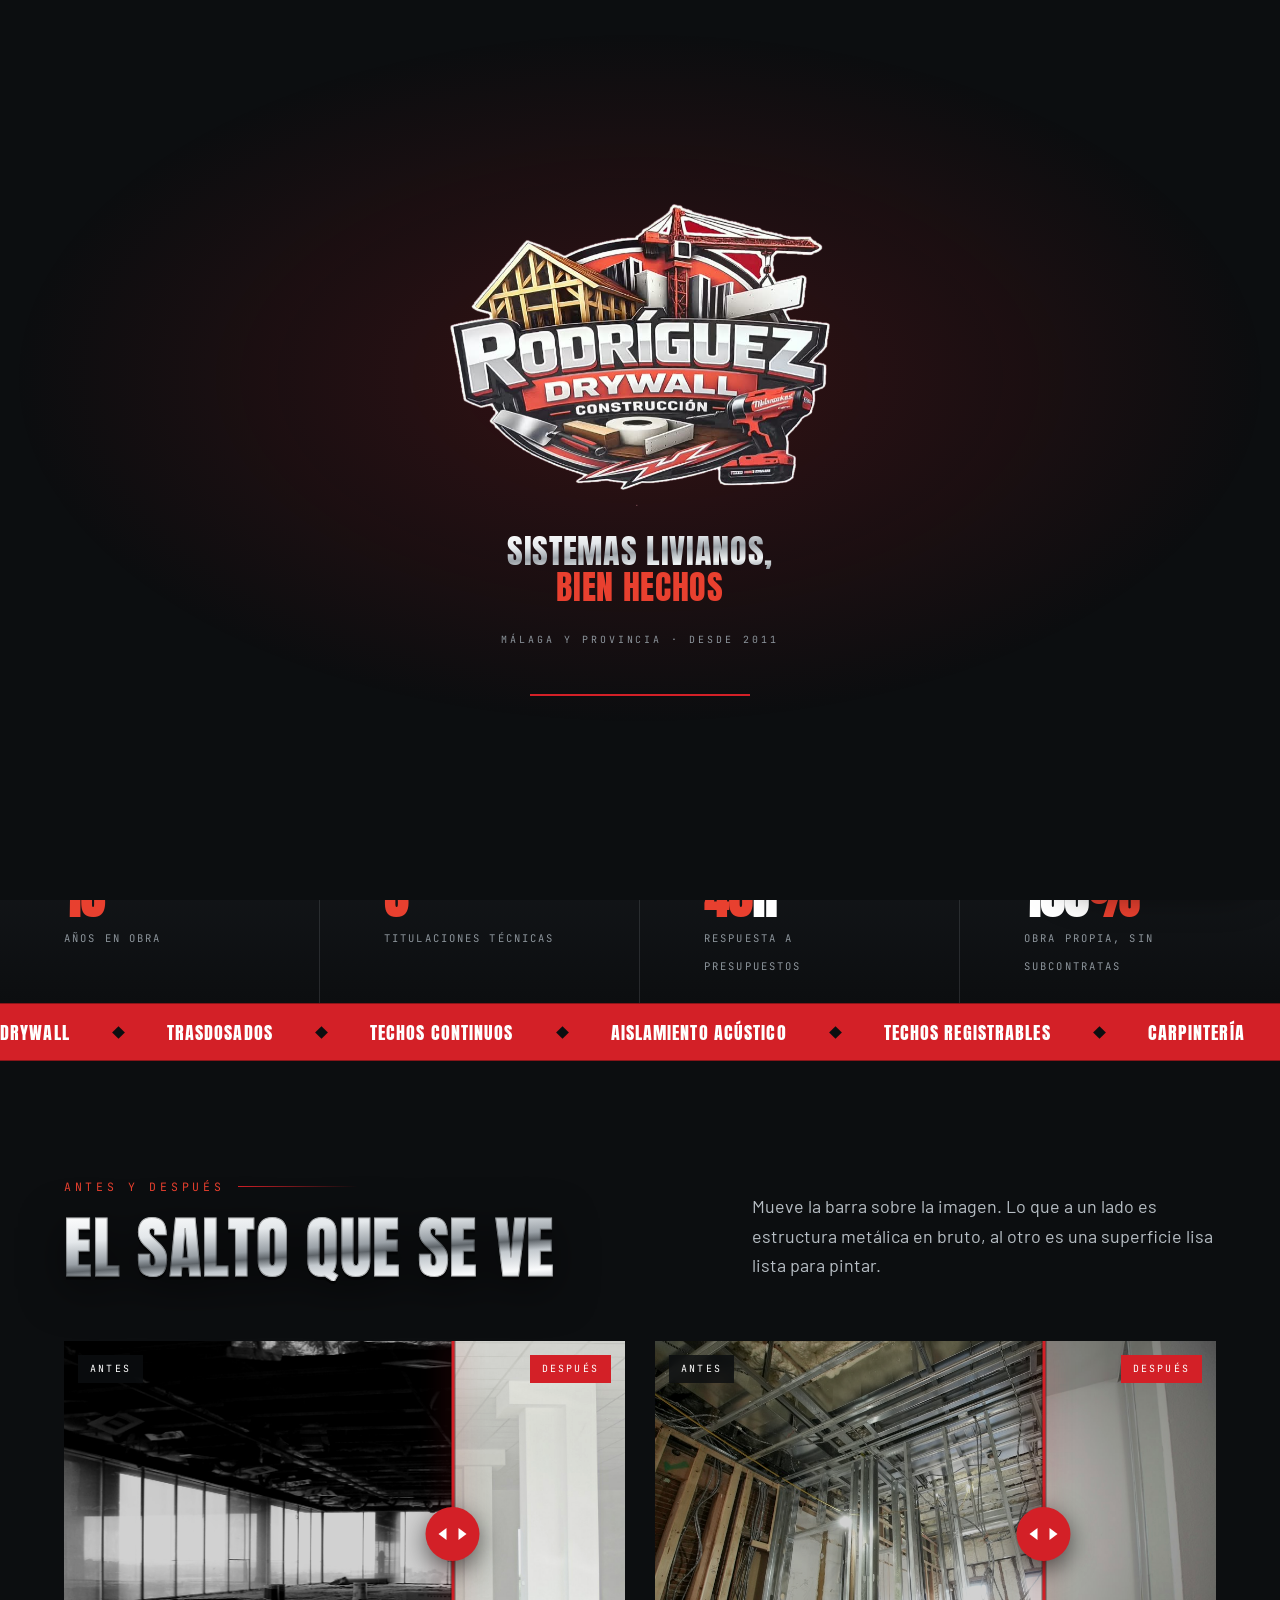
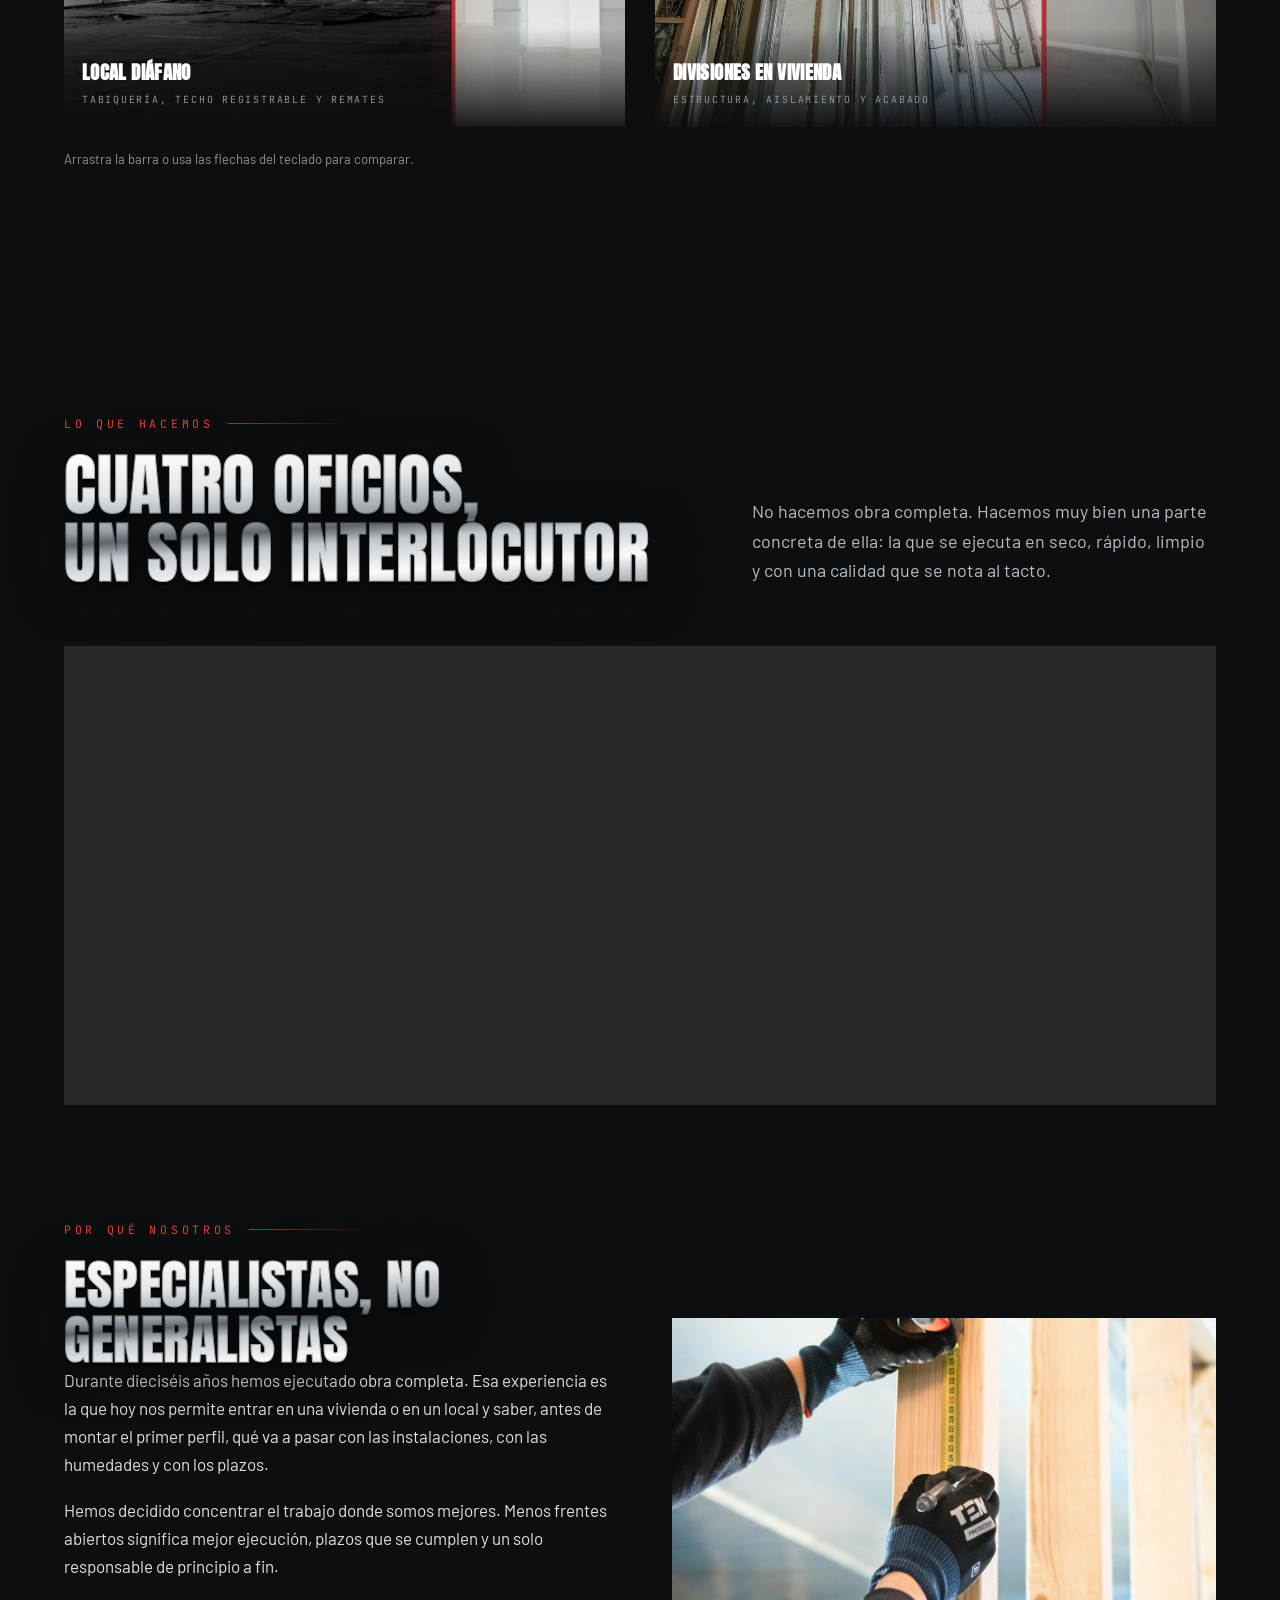
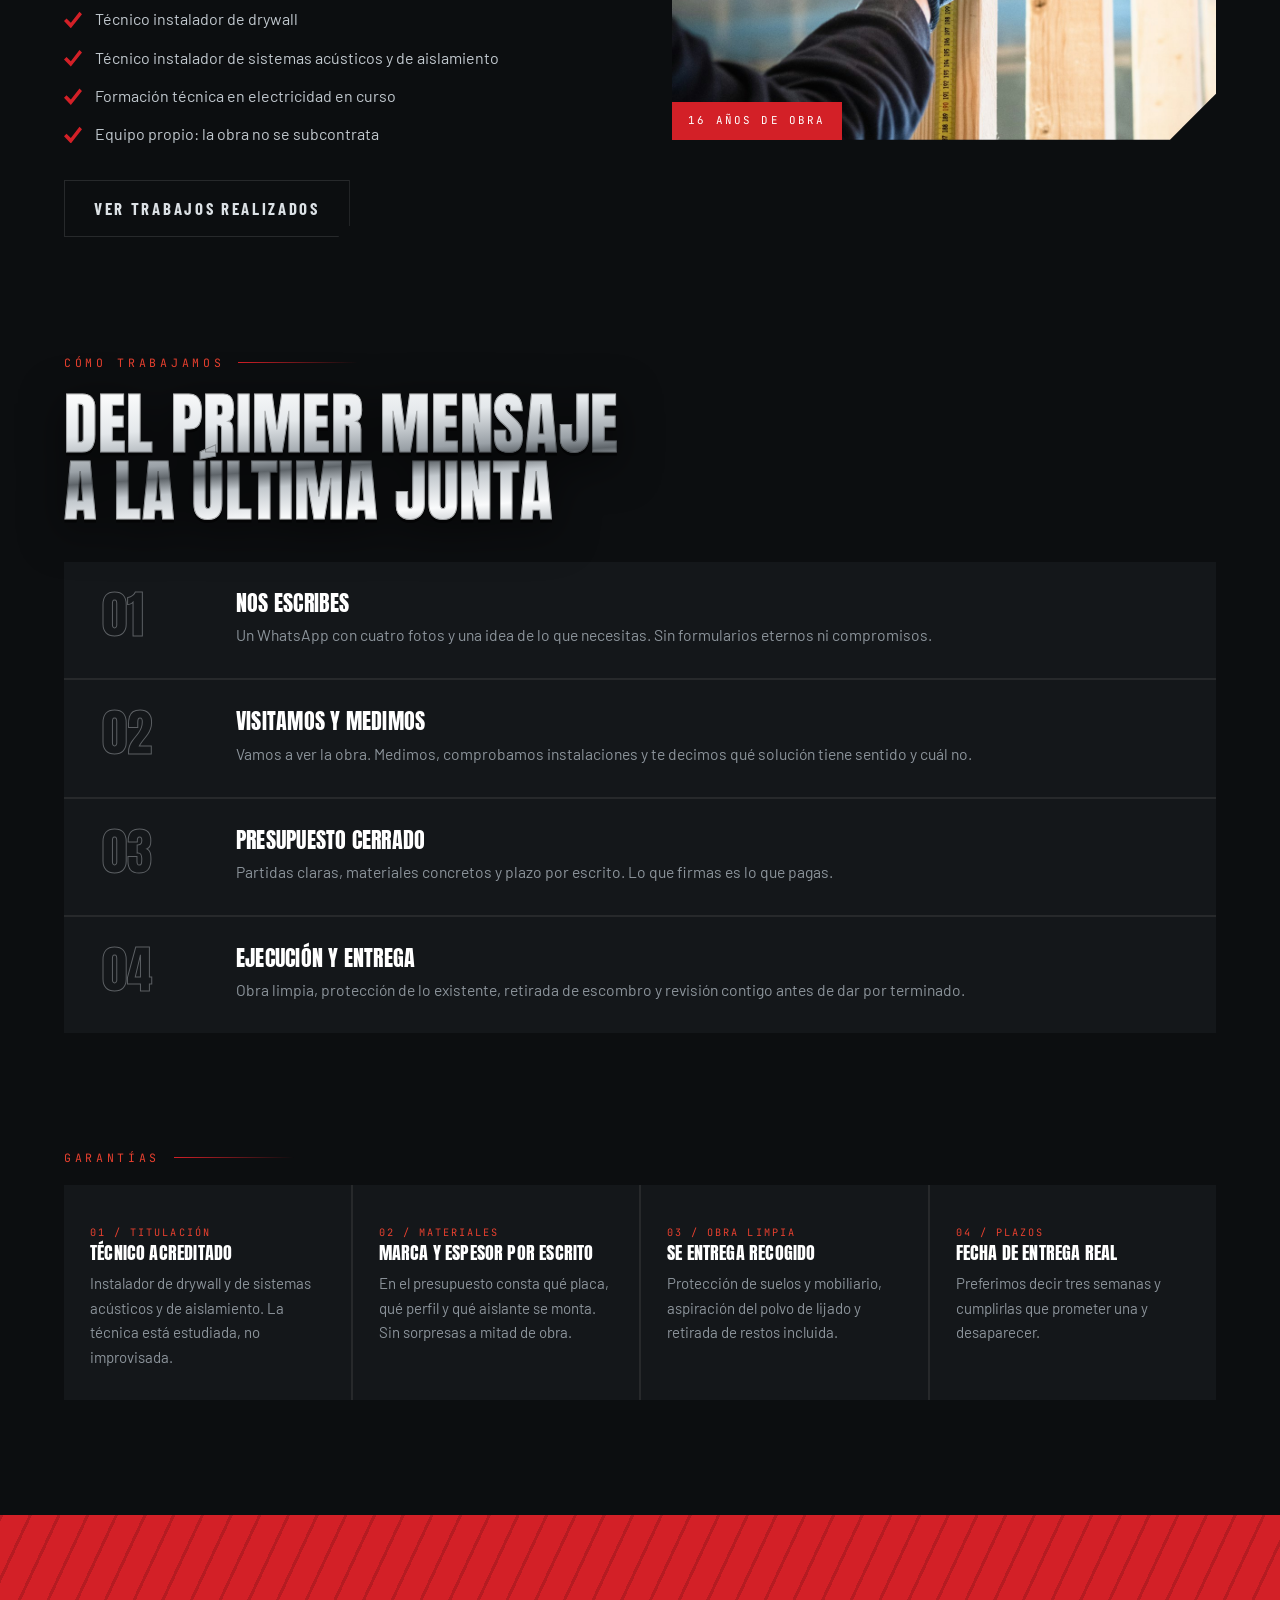
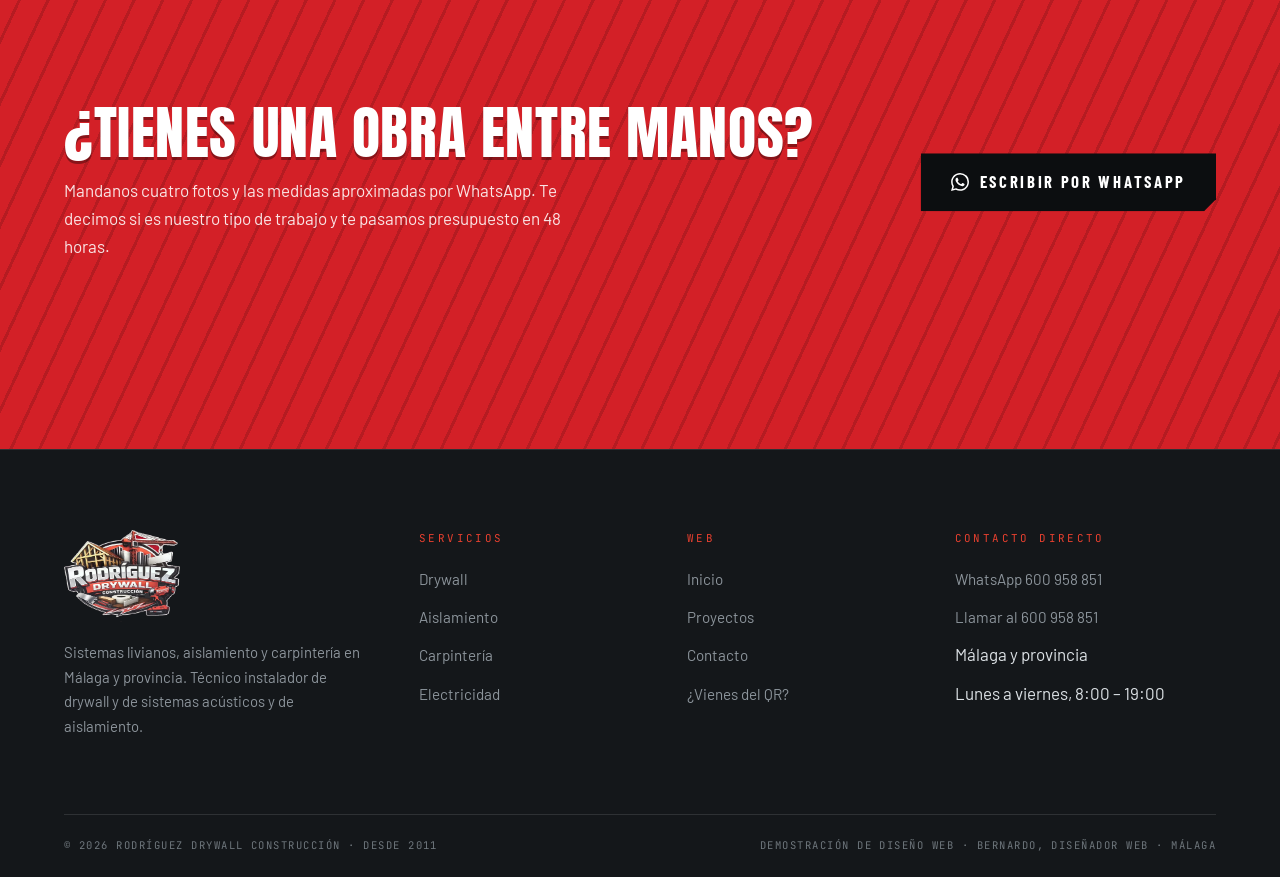
<file: index.html>
<!DOCTYPE html>
<html lang="es">
<head>
<meta charset="utf-8">
<meta name="viewport" content="width=device-width,initial-scale=1">
<title>Rodríguez Drywall Construcción · Pladur, aislamiento y carpintería en Málaga</title>
<meta name="description" content="Especialistas en drywall y sistemas livianos en Málaga: tabiques, trasdosados, techos, aislamiento acústico y térmico y carpintería. 16 años de obra. Presupuesto por WhatsApp.">
<meta name="theme-color" content="#0C0E10">
<meta property="og:title" content="Rodríguez Drywall Construcción · Pladur, aislamiento y carpintería en Málaga">
<meta property="og:description" content="Especialistas en drywall y sistemas livianos en Málaga: tabiques, trasdosados, techos, aislamiento acústico y térmico y carpintería. 16 años de obra. Presupuesto por WhatsApp.">
<meta property="og:type" content="website">
<meta property="og:image" content="assets/img/head/home.jpg">
<link rel="icon" href="assets/img/logo.png">
<link rel="preconnect" href="https://fonts.googleapis.com">
<link rel="preconnect" href="https://fonts.gstatic.com" crossorigin>
<link href="https://fonts.googleapis.com/css2?family=Anton&family=Barlow:wght@400;500;600&family=Barlow+Condensed:wght@500;600;700&family=JetBrains+Mono:wght@400;500&display=swap" rel="stylesheet">
<link rel="stylesheet" href="assets/css/style.css?v=16">

</head>
<body>


<div class="intro" id="intro" aria-hidden="true">
  <div class="intro__emblema"><span class="intro__pieza"></span><span class="intro__pieza"></span><span class="intro__pieza"></span><span class="intro__pieza"></span><span class="intro__brillo"></span></div>
  <p class="intro__claim">
    <span>Sistemas livianos,</span>
    <span>bien hechos</span>
  </p>
  <p class="intro__meta">Málaga y provincia · desde 2011</p>
  <span class="intro__linea"></span>
</div>

<header class="nav">
  <div class="demo-bar">Demostración visual sin compromiso · <b>Rodríguez Drywall</b> · textos e imágenes provisionales</div>
  <div class="hazard"></div>
  <div class="wrap nav__in">
    <a class="nav__logo" href="index.html" aria-label="Rodríguez Drywall, inicio">
      <img src="assets/img/logo.png" alt="Rodríguez Drywall Construcción">
    </a>
    <nav class="nav__links" aria-label="Principal">
      <a href="index.html" aria-current="page">Inicio</a><a href="drywall.html">Drywall</a><a href="aislamiento.html">Aislamiento</a><a href="carpinteria.html">Carpintería</a><a href="electricidad.html">Electricidad<i class="soon">PRÓX.</i></a><a href="proyectos.html">Proyectos</a><a href="contacto.html">Contacto</a>
      <a class="btn" href="https://wa.me/34600958851?text=Hola%20Rodr%C3%ADguez%20Drywall%2C%20quer%C3%ADa%20pedir%20un%20presupuesto" target="_blank" rel="noopener"><svg viewBox="0 0 24 24" aria-hidden="true"><path d="M17.472 14.382c-.297-.149-1.758-.867-2.03-.967-.273-.099-.471-.148-.67.15-.197.297-.767.966-.94 1.164-.173.199-.347.223-.644.075-.297-.15-1.255-.463-2.39-1.475-.883-.788-1.48-1.761-1.653-2.059-.173-.297-.018-.458.13-.606.134-.133.298-.347.446-.52.149-.174.198-.298.297-.497.099-.198.05-.371-.025-.52-.075-.149-.669-1.612-.916-2.207-.242-.579-.487-.5-.669-.51-.173-.008-.371-.01-.57-.01-.198 0-.52.074-.792.372-.272.297-1.04 1.016-1.04 2.479 0 1.462 1.065 2.875 1.213 3.074.149.198 2.096 3.2 5.077 4.487.709.306 1.262.489 1.694.625.712.227 1.36.195 1.871.118.571-.085 1.758-.719 2.006-1.413.248-.694.248-1.289.173-1.413-.074-.124-.272-.198-.57-.347m-5.421 7.403h-.004a9.87 9.87 0 0 1-5.031-1.378l-.361-.214-3.741.982.998-3.648-.235-.374a9.86 9.86 0 0 1-1.51-5.26c.001-5.45 4.436-9.884 9.888-9.884 2.64 0 5.122 1.03 6.988 2.898a9.825 9.825 0 0 1 2.893 6.994c-.003 5.45-4.437 9.884-9.885 9.884m8.413-18.297A11.815 11.815 0 0 0 12.05 0C5.495 0 .16 5.335.157 11.892c0 2.096.547 4.142 1.588 5.945L.057 24l6.305-1.654a11.882 11.882 0 0 0 5.683 1.448h.005c6.554 0 11.89-5.335 11.893-11.893A11.821 11.821 0 0 0 20.885 3.4"/></svg> Presupuesto</a>
    </nav>
    <button class="burger" aria-expanded="false" aria-label="Abrir menú" aria-controls="menu-movil">
      <span></span><span></span><span></span>
    </button>
  </div>
</header>

<div class="movil" id="menu-movil">
  <nav aria-label="Móvil">
    <a href="index.html"><i>01</i>Inicio</a><a href="drywall.html"><i>02</i>Drywall</a><a href="aislamiento.html"><i>03</i>Aislamiento</a><a href="carpinteria.html"><i>04</i>Carpintería</a><a href="electricidad.html"><i>05</i>Electricidad <i class="soon">PRÓXIMAMENTE</i></a><a href="proyectos.html"><i>06</i>Proyectos</a><a href="contacto.html"><i>07</i>Contacto</a>
    <a class="btn" href="https://wa.me/34600958851?text=Hola%20Rodr%C3%ADguez%20Drywall%2C%20quer%C3%ADa%20pedir%20un%20presupuesto" target="_blank" rel="noopener"><svg viewBox="0 0 24 24" aria-hidden="true"><path d="M17.472 14.382c-.297-.149-1.758-.867-2.03-.967-.273-.099-.471-.148-.67.15-.197.297-.767.966-.94 1.164-.173.199-.347.223-.644.075-.297-.15-1.255-.463-2.39-1.475-.883-.788-1.48-1.761-1.653-2.059-.173-.297-.018-.458.13-.606.134-.133.298-.347.446-.52.149-.174.198-.298.297-.497.099-.198.05-.371-.025-.52-.075-.149-.669-1.612-.916-2.207-.242-.579-.487-.5-.669-.51-.173-.008-.371-.01-.57-.01-.198 0-.52.074-.792.372-.272.297-1.04 1.016-1.04 2.479 0 1.462 1.065 2.875 1.213 3.074.149.198 2.096 3.2 5.077 4.487.709.306 1.262.489 1.694.625.712.227 1.36.195 1.871.118.571-.085 1.758-.719 2.006-1.413.248-.694.248-1.289.173-1.413-.074-.124-.272-.198-.57-.347m-5.421 7.403h-.004a9.87 9.87 0 0 1-5.031-1.378l-.361-.214-3.741.982.998-3.648-.235-.374a9.86 9.86 0 0 1-1.51-5.26c.001-5.45 4.436-9.884 9.888-9.884 2.64 0 5.122 1.03 6.988 2.898a9.825 9.825 0 0 1 2.893 6.994c-.003 5.45-4.437 9.884-9.885 9.884m8.413-18.297A11.815 11.815 0 0 0 12.05 0C5.495 0 .16 5.335.157 11.892c0 2.096.547 4.142 1.588 5.945L.057 24l6.305-1.654a11.882 11.882 0 0 0 5.683 1.448h.005c6.554 0 11.89-5.335 11.893-11.893A11.821 11.821 0 0 0 20.885 3.4"/></svg> Pedir presupuesto</a>
  </nav>
</div>

<main>

<section class="hero">
  <div class="hero__bg"><img src="assets/img/head/home.jpg" alt="Estructura de perfilería metálica en obra"></div>
  <div class="wrap hero__in">
    <p class="hero__kicker rv">Málaga y provincia <b>//</b> desde 2011</p>
    <h1>
      <span class="cromo">Drywall</span>
      <span class="sub">sistemas livianos, bien hechos</span>
    </h1>
    <p class="lead rv">Tabiques, trasdosados y techos de placa de yeso con acabado de nivel, aislamiento acústico y térmico y carpintería a medida. Dieciséis años levantando obra nos han enseñado dónde está la diferencia: en el detalle que no se ve.</p>
    <div class="hero__cta rv">
      <a class="btn" href="https://wa.me/34600958851?text=Hola%20Rodr%C3%ADguez%20Drywall%2C%20quer%C3%ADa%20pedir%20un%20presupuesto" target="_blank" rel="noopener"><svg viewBox="0 0 24 24" aria-hidden="true"><path d="M17.472 14.382c-.297-.149-1.758-.867-2.03-.967-.273-.099-.471-.148-.67.15-.197.297-.767.966-.94 1.164-.173.199-.347.223-.644.075-.297-.15-1.255-.463-2.39-1.475-.883-.788-1.48-1.761-1.653-2.059-.173-.297-.018-.458.13-.606.134-.133.298-.347.446-.52.149-.174.198-.298.297-.497.099-.198.05-.371-.025-.52-.075-.149-.669-1.612-.916-2.207-.242-.579-.487-.5-.669-.51-.173-.008-.371-.01-.57-.01-.198 0-.52.074-.792.372-.272.297-1.04 1.016-1.04 2.479 0 1.462 1.065 2.875 1.213 3.074.149.198 2.096 3.2 5.077 4.487.709.306 1.262.489 1.694.625.712.227 1.36.195 1.871.118.571-.085 1.758-.719 2.006-1.413.248-.694.248-1.289.173-1.413-.074-.124-.272-.198-.57-.347m-5.421 7.403h-.004a9.87 9.87 0 0 1-5.031-1.378l-.361-.214-3.741.982.998-3.648-.235-.374a9.86 9.86 0 0 1-1.51-5.26c.001-5.45 4.436-9.884 9.888-9.884 2.64 0 5.122 1.03 6.988 2.898a9.825 9.825 0 0 1 2.893 6.994c-.003 5.45-4.437 9.884-9.885 9.884m8.413-18.297A11.815 11.815 0 0 0 12.05 0C5.495 0 .16 5.335.157 11.892c0 2.096.547 4.142 1.588 5.945L.057 24l6.305-1.654a11.882 11.882 0 0 0 5.683 1.448h.005c6.554 0 11.89-5.335 11.893-11.893A11.821 11.821 0 0 0 20.885 3.4"/></svg> Pedir presupuesto</a>
      <a class="btn ghost" href="proyectos.html">Ver trabajos</a>
    </div>
  </div>
</section>

<div class="datos">
  <div><b><em data-contar="16">16</em></b><small>Años en obra</small></div>
  <div><b><em data-contar="3">3</em></b><small>Titulaciones técnicas</small></div>
  <div><b><em data-contar="48">48</em>h</b><small>Respuesta a presupuestos</small></div>
  <div><b>100<em>%</em></b><small>Obra propia, sin subcontratas</small></div>
</div>

<div class="ticker" aria-hidden="true">
  <div class="ticker__in"><span>Drywall</span><span>Trasdosados</span><span>Techos continuos</span><span>Aislamiento acústico</span><span>Techos registrables</span><span>Carpintería</span><span>Placa hidrófuga</span><span>Aislamiento térmico</span><span>Drywall</span><span>Trasdosados</span><span>Techos continuos</span><span>Aislamiento acústico</span><span>Techos registrables</span><span>Carpintería</span><span>Placa hidrófuga</span><span>Aislamiento térmico</span></div>
</div>

<section class="">
  <div class="wrap">
    <div class="sec-head">
      <div>
        <p class="eyebrow">Antes y después</p>
        <h2 class="sec-titulo cromo">El salto que se ve</h2>
      </div>
      <p class="lead">Mueve la barra sobre la imagen. Lo que a un lado es estructura metálica en bruto, al otro es una superficie lisa lista para pintar.</p>
    </div>
    <div class="ba-grid">
<figure class="ba rv" data-ba style="--pos:50%">
  <img class="ba__base" src="assets/img/ba/local-antes.jpg" alt="Antes: Local diáfano" loading="lazy">
  <div class="ba__top"><img src="assets/img/ba/local-despues.jpg" alt="Después: Local diáfano" loading="lazy"></div>
  <span class="ba__eti ba__eti--a">Antes</span>
  <span class="ba__eti ba__eti--d">Después</span>
  <div class="ba__barra" aria-hidden="true"><span class="ba__tirador"></span></div>
  <input class="ba__range" type="range" min="0" max="100" value="50" step="0.1"
         aria-label="Comparar antes y después: Local diáfano" id="ba-i1">
  <figcaption class="ba__pie"><b>Local diáfano</b><span>Tabiquería, techo registrable y remates</span></figcaption>
</figure>

<figure class="ba rv" data-ba style="--pos:50%">
  <img class="ba__base" src="assets/img/ba/vivienda-antes.jpg" alt="Antes: Divisiones en vivienda" loading="lazy">
  <div class="ba__top"><img src="assets/img/ba/vivienda-despues.jpg" alt="Después: Divisiones en vivienda" loading="lazy"></div>
  <span class="ba__eti ba__eti--a">Antes</span>
  <span class="ba__eti ba__eti--d">Después</span>
  <div class="ba__barra" aria-hidden="true"><span class="ba__tirador"></span></div>
  <input class="ba__range" type="range" min="0" max="100" value="50" step="0.1"
         aria-label="Comparar antes y después: Divisiones en vivienda" id="ba-i2">
  <figcaption class="ba__pie"><b>Divisiones en vivienda</b><span>Estructura, aislamiento y acabado</span></figcaption>
</figure>
</div>
    <p class="nota" style="margin-top:22px">Arrastra la barra o usa las flechas del teclado para comparar.</p>
  </div>
</section>

<section id="servicios">
  <div class="wrap">
    <div class="sec-head">
      <div>
        <p class="eyebrow">Lo que hacemos</p>
        <h2 class="sec-titulo cromo">Cuatro oficios,<br>un solo interlocutor</h2>
      </div>
      <p class="lead">No hacemos obra completa. Hacemos muy bien una parte concreta de ella: la que se ejecuta en seco, rápido, limpio y con una calidad que se nota al tacto.</p>
    </div>
    <div class="servicios">
      <a class="srv rv" href="drywall.html" data-n="01"><svg class="srv__ico" viewBox="0 0 48 48" stroke-linecap="round" stroke-linejoin="round" aria-hidden="true"><path d="M4 5h36v34H4z"/><path d="M4 16h36M4 28h36M16 5v34M28 5v34"/></svg><h3>Drywall y sistemas livianos</h3><p>Tabiques, trasdosados, techos y trabajos especiales en placa de yeso laminado.</p><ul><li>Tabiques y divisiones</li><li>Trasdosados</li><li>Techos continuos</li><li>Techos registrables</li></ul><span class="srv__mas">Ver servicio</span></a>
      <a class="srv rv" href="aislamiento.html" data-n="02"><svg class="srv__ico" viewBox="0 0 48 48" stroke-linecap="round" stroke-linejoin="round" aria-hidden="true"><path d="M18 16 9 22H4v10h5l9 6z"/><path d="M26 16a12 12 0 0 1 0 22M30 10a19 19 0 0 1 0 34"/></svg><h3>Aislamiento acústico y térmico</h3><p>Soluciones reales contra el ruido y las pérdidas de calor, calculadas antes de montar.</p><ul><li>Locales y hostelería</li><li>Viviendas y medianeras</li><li>Lana mineral</li><li>Bandas elásticas</li></ul><span class="srv__mas">Ver servicio</span></a>
      <a class="srv rv" href="carpinteria.html" data-n="03"><svg class="srv__ico" viewBox="0 0 48 48" stroke-linecap="round" stroke-linejoin="round" aria-hidden="true"><path d="M7 33 27 13l8 8L15 41H7z"/><path d="M27 13l5-5a4 4 0 0 1 6 6l-5 5"/><path d="M4 41h16"/></svg><h3>Carpintería</h3><p>Remates, armarios y elementos a medida que terminan de rematar el trabajo.</p><ul><li>Armarios a medida</li><li>Puertas y cercos</li><li>Rodapiés y molduras</li><li>Muebles de obra</li></ul><span class="srv__mas">Ver servicio</span></a>
      <a class="srv rv srv--soon" href="electricidad.html" data-n="04"><span class="srv__badge">Próximamente</span><svg class="srv__ico" viewBox="0 0 48 48" stroke-linecap="round" stroke-linejoin="round" aria-hidden="true"><path d="M25 4 10 26h11l-3 18 17-24H24z"/></svg><h3>Electricidad</h3><p>El complemento natural del drywall: la instalación ya prevista dentro del tabique.</p><ul><li>Canalizaciones</li><li>Previsión de puntos</li><li>Iluminación en techo</li><li>Adecuaciones</li></ul><span class="srv__mas">Ver servicio</span></a>
    </div>
  </div>
</section>

<section style="padding-top:0">
  <div class="wrap split split--inv">
    <div class="split__img rv">
      <img src="assets/img/taller.jpg" alt="Medición y control de ejecución en obra">
      <span class="split__tag">16 años de obra</span>
    </div>
    <div class="rv">
      <p class="eyebrow">Por qué nosotros</p>
      <h2 class="sec-titulo cromo" style="font-size:clamp(1.9rem,4.4vw,3.4rem)">Especialistas, no generalistas</h2>
      <p>Durante dieciséis años hemos ejecutado obra completa. Esa experiencia es la que hoy nos permite entrar en una vivienda o en un local y saber, antes de montar el primer perfil, qué va a pasar con las instalaciones, con las humedades y con los plazos.</p>
      <p>Hemos decidido concentrar el trabajo donde somos mejores. Menos frentes abiertos significa mejor ejecución, plazos que se cumplen y un solo responsable de principio a fin.</p>
      <ul class="check">
        <li>Técnico instalador de drywall</li>
        <li>Técnico instalador de sistemas acústicos y de aislamiento</li>
        <li>Formación técnica en electricidad en curso</li>
        <li>Equipo propio: la obra no se subcontrata</li>
      </ul>
      <div style="margin-top:32px"><a class="btn ghost" href="proyectos.html">Ver trabajos realizados</a></div>
    </div>
  </div>
</section>

<section style="padding-top:0">
  <div class="wrap">
    <p class="eyebrow">Cómo trabajamos</p>
    <h2 class="sec-titulo cromo" style="margin-bottom:38px">Del primer mensaje<br>a la última junta</h2>
    <div class="proceso">
      <div class="paso rv"><div><h3>Nos escribes</h3><p>Un WhatsApp con cuatro fotos y una idea de lo que necesitas. Sin formularios eternos ni compromisos.</p></div></div>
      <div class="paso rv"><div><h3>Visitamos y medimos</h3><p>Vamos a ver la obra. Medimos, comprobamos instalaciones y te decimos qué solución tiene sentido y cuál no.</p></div></div>
      <div class="paso rv"><div><h3>Presupuesto cerrado</h3><p>Partidas claras, materiales concretos y plazo por escrito. Lo que firmas es lo que pagas.</p></div></div>
      <div class="paso rv"><div><h3>Ejecución y entrega</h3><p>Obra limpia, protección de lo existente, retirada de escombro y revisión contigo antes de dar por terminado.</p></div></div>
    </div>
  </div>
</section>

<section style="padding-top:0">
  <div class="wrap">
    <p class="eyebrow">Garantías</p>
    <div class="cred">
      <div class="rv"><span>01 / Titulación</span><h4>Técnico acreditado</h4><p>Instalador de drywall y de sistemas acústicos y de aislamiento. La técnica está estudiada, no improvisada.</p></div>
      <div class="rv"><span>02 / Materiales</span><h4>Marca y espesor por escrito</h4><p>En el presupuesto consta qué placa, qué perfil y qué aislante se monta. Sin sorpresas a mitad de obra.</p></div>
      <div class="rv"><span>03 / Obra limpia</span><h4>Se entrega recogido</h4><p>Protección de suelos y mobiliario, aspiración del polvo de lijado y retirada de restos incluida.</p></div>
      <div class="rv"><span>04 / Plazos</span><h4>Fecha de entrega real</h4><p>Preferimos decir tres semanas y cumplirlas que prometer una y desaparecer.</p></div>
    </div>
  </div>
</section>

<section class="cta">
  <div class="wrap cta__in">
    <div>
      <h2>¿Tienes una obra entre manos?</h2>
      <p>Mandanos cuatro fotos y las medidas aproximadas por WhatsApp. Te decimos si es nuestro tipo de trabajo y te pasamos presupuesto en 48 horas.</p>
    </div>
    <a class="btn" href="https://wa.me/34600958851?text=Hola%20Rodr%C3%ADguez%20Drywall%2C%20quer%C3%ADa%20pedir%20un%20presupuesto" target="_blank" rel="noopener"><svg viewBox="0 0 24 24" aria-hidden="true"><path d="M17.472 14.382c-.297-.149-1.758-.867-2.03-.967-.273-.099-.471-.148-.67.15-.197.297-.767.966-.94 1.164-.173.199-.347.223-.644.075-.297-.15-1.255-.463-2.39-1.475-.883-.788-1.48-1.761-1.653-2.059-.173-.297-.018-.458.13-.606.134-.133.298-.347.446-.52.149-.174.198-.298.297-.497.099-.198.05-.371-.025-.52-.075-.149-.669-1.612-.916-2.207-.242-.579-.487-.5-.669-.51-.173-.008-.371-.01-.57-.01-.198 0-.52.074-.792.372-.272.297-1.04 1.016-1.04 2.479 0 1.462 1.065 2.875 1.213 3.074.149.198 2.096 3.2 5.077 4.487.709.306 1.262.489 1.694.625.712.227 1.36.195 1.871.118.571-.085 1.758-.719 2.006-1.413.248-.694.248-1.289.173-1.413-.074-.124-.272-.198-.57-.347m-5.421 7.403h-.004a9.87 9.87 0 0 1-5.031-1.378l-.361-.214-3.741.982.998-3.648-.235-.374a9.86 9.86 0 0 1-1.51-5.26c.001-5.45 4.436-9.884 9.888-9.884 2.64 0 5.122 1.03 6.988 2.898a9.825 9.825 0 0 1 2.893 6.994c-.003 5.45-4.437 9.884-9.885 9.884m8.413-18.297A11.815 11.815 0 0 0 12.05 0C5.495 0 .16 5.335.157 11.892c0 2.096.547 4.142 1.588 5.945L.057 24l6.305-1.654a11.882 11.882 0 0 0 5.683 1.448h.005c6.554 0 11.89-5.335 11.893-11.893A11.821 11.821 0 0 0 20.885 3.4"/></svg> Escribir por WhatsApp</a>
  </div>
</section>
</main>
<footer>
  <div class="wrap">
    <div class="foot">
      <div>
        <img src="assets/img/logo.png" alt="Rodríguez Drywall Construcción">
        <p>Sistemas livianos, aislamiento y carpintería en Málaga y provincia. Técnico instalador de drywall y de sistemas acústicos y de aislamiento.</p>
      </div>
      <div>
        <h5>Servicios</h5>
        <ul><li><a href="drywall.html">Drywall</a></li><li><a href="aislamiento.html">Aislamiento</a></li><li><a href="carpinteria.html">Carpintería</a></li><li><a href="electricidad.html">Electricidad</a></li></ul>
      </div>
      <div>
        <h5>Web</h5>
        <ul>
          <li><a href="index.html">Inicio</a></li>
          <li><a href="proyectos.html">Proyectos</a></li>
          <li><a href="contacto.html">Contacto</a></li>
          <li><a href="furgoneta.html">¿Vienes del QR?</a></li>
        </ul>
      </div>
      <div>
        <h5>Contacto directo</h5>
        <ul>
          <li><a href="https://wa.me/34600958851?text=Hola%20Rodr%C3%ADguez%20Drywall%2C%20quer%C3%ADa%20pedir%20un%20presupuesto" target="_blank" rel="noopener">WhatsApp 600 958 851</a></li>
          <li><a href="tel:+34600958851">Llamar al 600 958 851</a></li>
          <li>Málaga y provincia</li>
          <li>Lunes a viernes, 8:00 – 19:00</li>
        </ul>
      </div>
    </div>
    <div class="legal">
      <span>&copy; <span id="ano">2026</span> Rodríguez Drywall Construcción · Desde 2011</span>
      <span>Demostración de diseño web · Bernardo, diseñador web · Málaga</span>
    </div>
  </div>
</footer>


<nav class="barra-movil" aria-label="Contacto rápido">
  <a class="barra-movil__tel" href="tel:+34600958851"><svg viewBox="0 0 24 24" aria-hidden="true"><path d="M6.6 10.8a15 15 0 0 0 6.6 6.6l2.2-2.2c.3-.3.7-.4 1-.2 1.1.4 2.3.6 3.6.6.6 0 1 .4 1 1V20c0 .6-.4 1-1 1A17 17 0 0 1 3 4c0-.6.4-1 1-1h3.5c.6 0 1 .4 1 1 0 1.2.2 2.4.6 3.6.1.3 0 .7-.2 1l-2.3 2.2z"/></svg><span>Llamar</span></a>
  <a class="barra-movil__wa" href="https://wa.me/34600958851?text=Hola%20Rodr%C3%ADguez%20Drywall%2C%20quer%C3%ADa%20pedir%20un%20presupuesto" target="_blank" rel="noopener"><svg viewBox="0 0 24 24" aria-hidden="true"><path d="M17.472 14.382c-.297-.149-1.758-.867-2.03-.967-.273-.099-.471-.148-.67.15-.197.297-.767.966-.94 1.164-.173.199-.347.223-.644.075-.297-.15-1.255-.463-2.39-1.475-.883-.788-1.48-1.761-1.653-2.059-.173-.297-.018-.458.13-.606.134-.133.298-.347.446-.52.149-.174.198-.298.297-.497.099-.198.05-.371-.025-.52-.075-.149-.669-1.612-.916-2.207-.242-.579-.487-.5-.669-.51-.173-.008-.371-.01-.57-.01-.198 0-.52.074-.792.372-.272.297-1.04 1.016-1.04 2.479 0 1.462 1.065 2.875 1.213 3.074.149.198 2.096 3.2 5.077 4.487.709.306 1.262.489 1.694.625.712.227 1.36.195 1.871.118.571-.085 1.758-.719 2.006-1.413.248-.694.248-1.289.173-1.413-.074-.124-.272-.198-.57-.347m-5.421 7.403h-.004a9.87 9.87 0 0 1-5.031-1.378l-.361-.214-3.741.982.998-3.648-.235-.374a9.86 9.86 0 0 1-1.51-5.26c.001-5.45 4.436-9.884 9.888-9.884 2.64 0 5.122 1.03 6.988 2.898a9.825 9.825 0 0 1 2.893 6.994c-.003 5.45-4.437 9.884-9.885 9.884m8.413-18.297A11.815 11.815 0 0 0 12.05 0C5.495 0 .16 5.335.157 11.892c0 2.096.547 4.142 1.588 5.945L.057 24l6.305-1.654a11.882 11.882 0 0 0 5.683 1.448h.005c6.554 0 11.89-5.335 11.893-11.893A11.821 11.821 0 0 0 20.885 3.4"/></svg><span>Consulta tu presupuesto</span></a>
</nav>

<a class="wa" href="https://wa.me/34600958851?text=Hola%20Rodr%C3%ADguez%20Drywall%2C%20quer%C3%ADa%20pedir%20un%20presupuesto" target="_blank" rel="noopener" aria-label="Consulta aquí tu presupuesto por WhatsApp"><span class="wa__ico"><svg viewBox="0 0 24 24" aria-hidden="true"><path d="M17.472 14.382c-.297-.149-1.758-.867-2.03-.967-.273-.099-.471-.148-.67.15-.197.297-.767.966-.94 1.164-.173.199-.347.223-.644.075-.297-.15-1.255-.463-2.39-1.475-.883-.788-1.48-1.761-1.653-2.059-.173-.297-.018-.458.13-.606.134-.133.298-.347.446-.52.149-.174.198-.298.297-.497.099-.198.05-.371-.025-.52-.075-.149-.669-1.612-.916-2.207-.242-.579-.487-.5-.669-.51-.173-.008-.371-.01-.57-.01-.198 0-.52.074-.792.372-.272.297-1.04 1.016-1.04 2.479 0 1.462 1.065 2.875 1.213 3.074.149.198 2.096 3.2 5.077 4.487.709.306 1.262.489 1.694.625.712.227 1.36.195 1.871.118.571-.085 1.758-.719 2.006-1.413.248-.694.248-1.289.173-1.413-.074-.124-.272-.198-.57-.347m-5.421 7.403h-.004a9.87 9.87 0 0 1-5.031-1.378l-.361-.214-3.741.982.998-3.648-.235-.374a9.86 9.86 0 0 1-1.51-5.26c.001-5.45 4.436-9.884 9.888-9.884 2.64 0 5.122 1.03 6.988 2.898a9.825 9.825 0 0 1 2.893 6.994c-.003 5.45-4.437 9.884-9.885 9.884m8.413-18.297A11.815 11.815 0 0 0 12.05 0C5.495 0 .16 5.335.157 11.892c0 2.096.547 4.142 1.588 5.945L.057 24l6.305-1.654a11.882 11.882 0 0 0 5.683 1.448h.005c6.554 0 11.89-5.335 11.893-11.893A11.821 11.821 0 0 0 20.885 3.4"/></svg></span><span class="wa__txt"><b>Consulta aquí</b>tu presupuesto</span></a>

<script src="assets/js/main.js?v=16"></script>
</body>
</html>
</file>
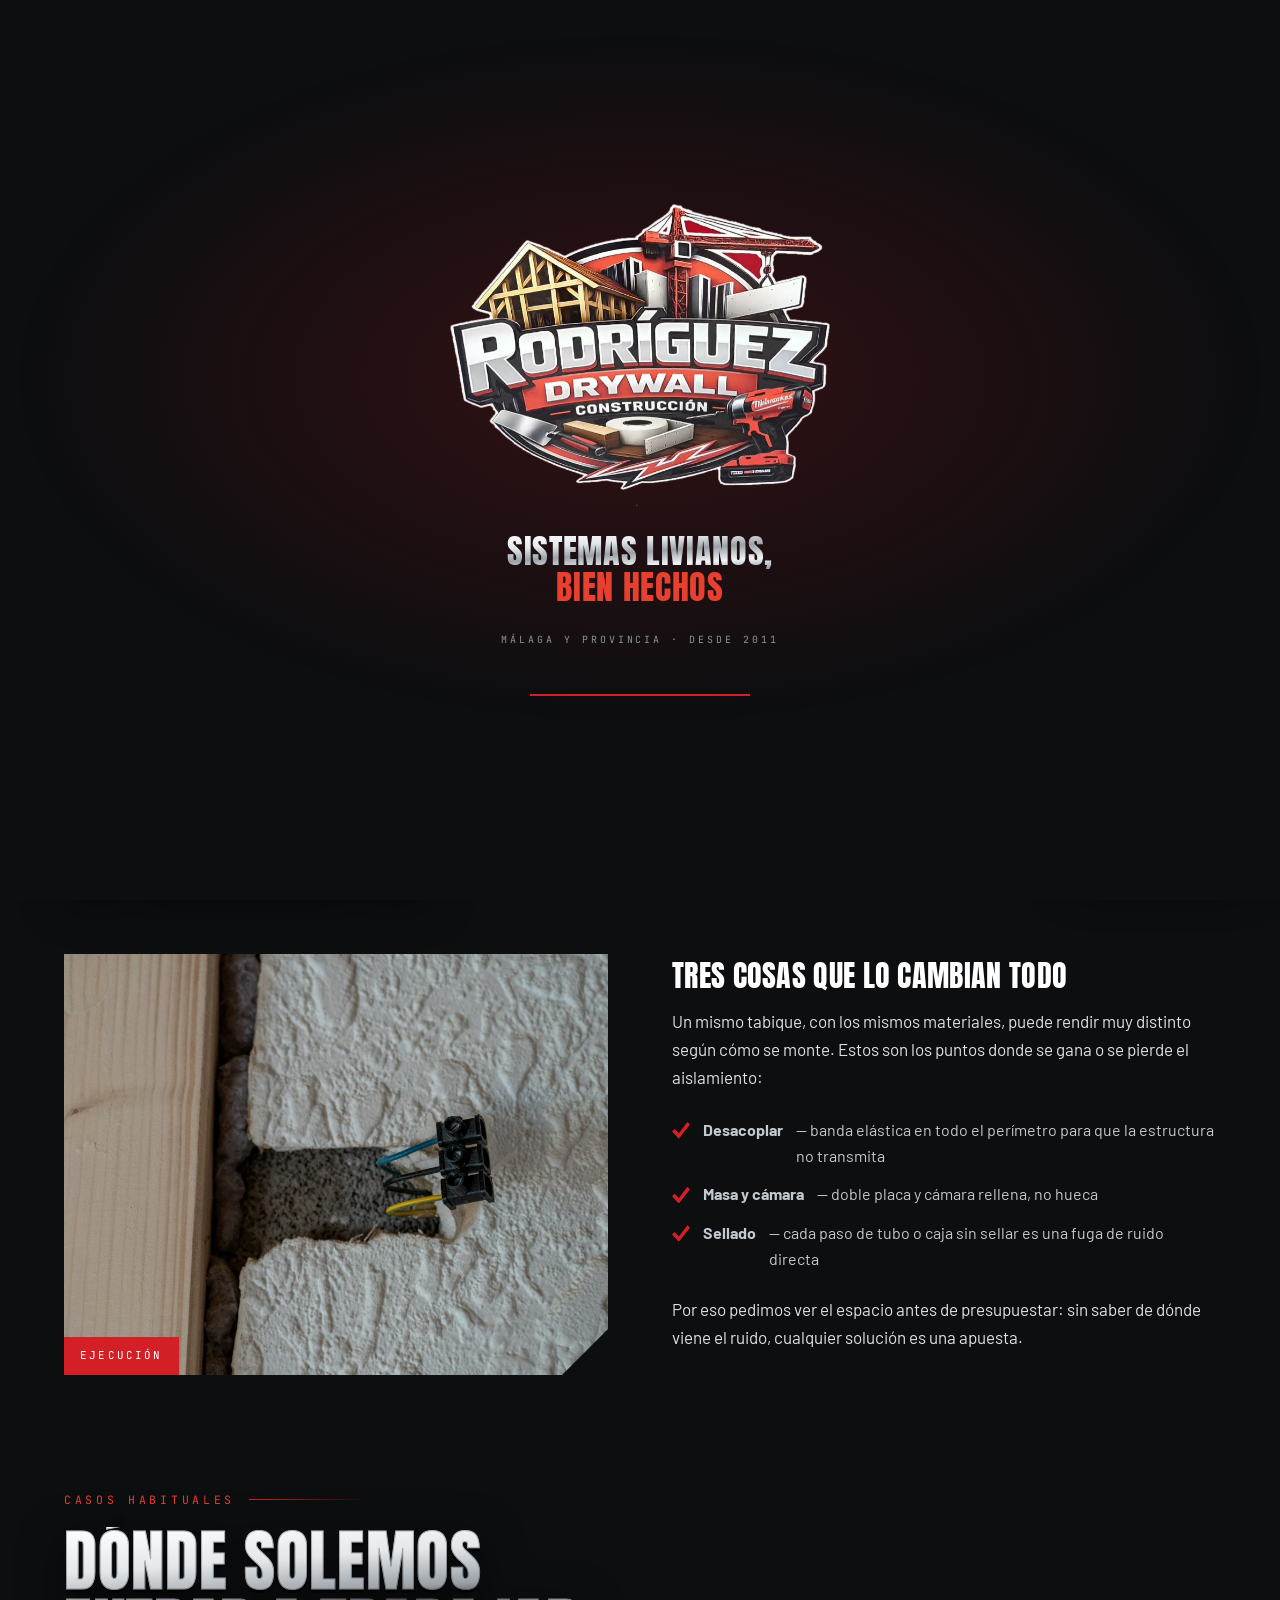
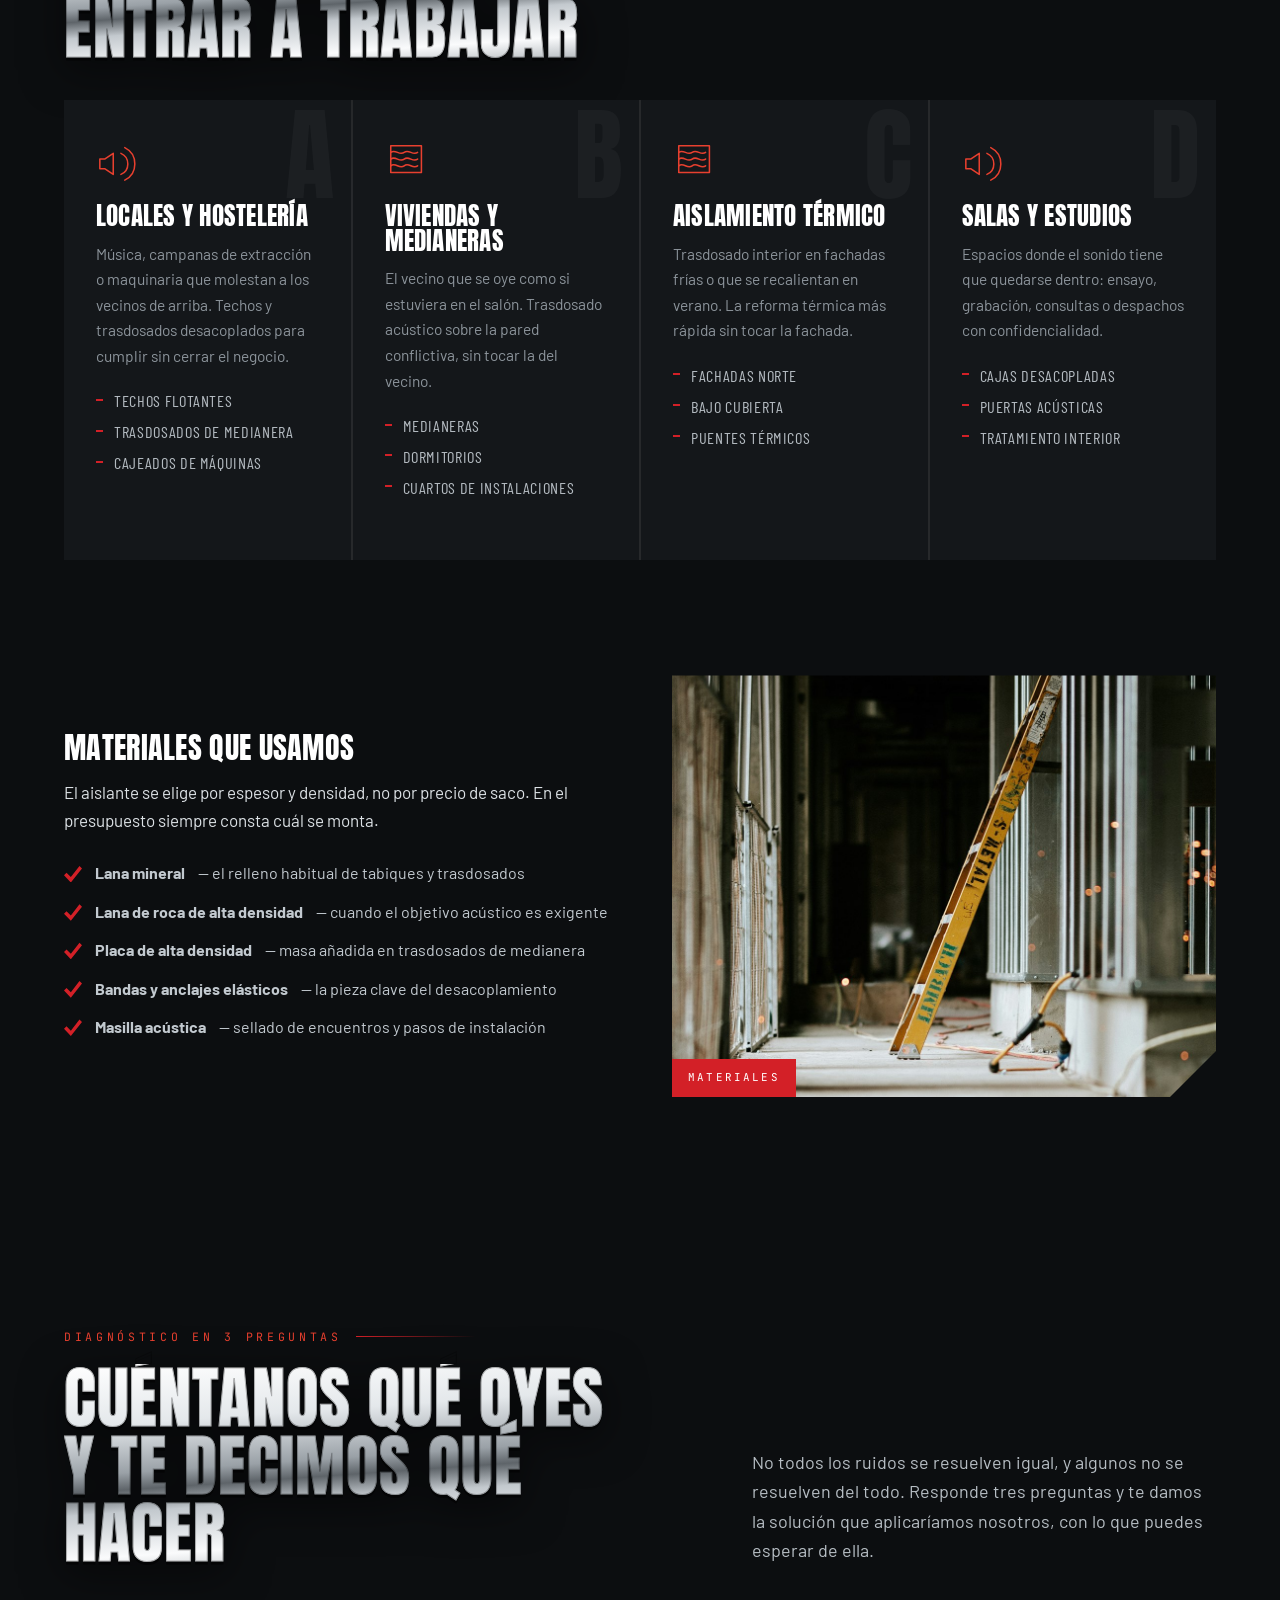
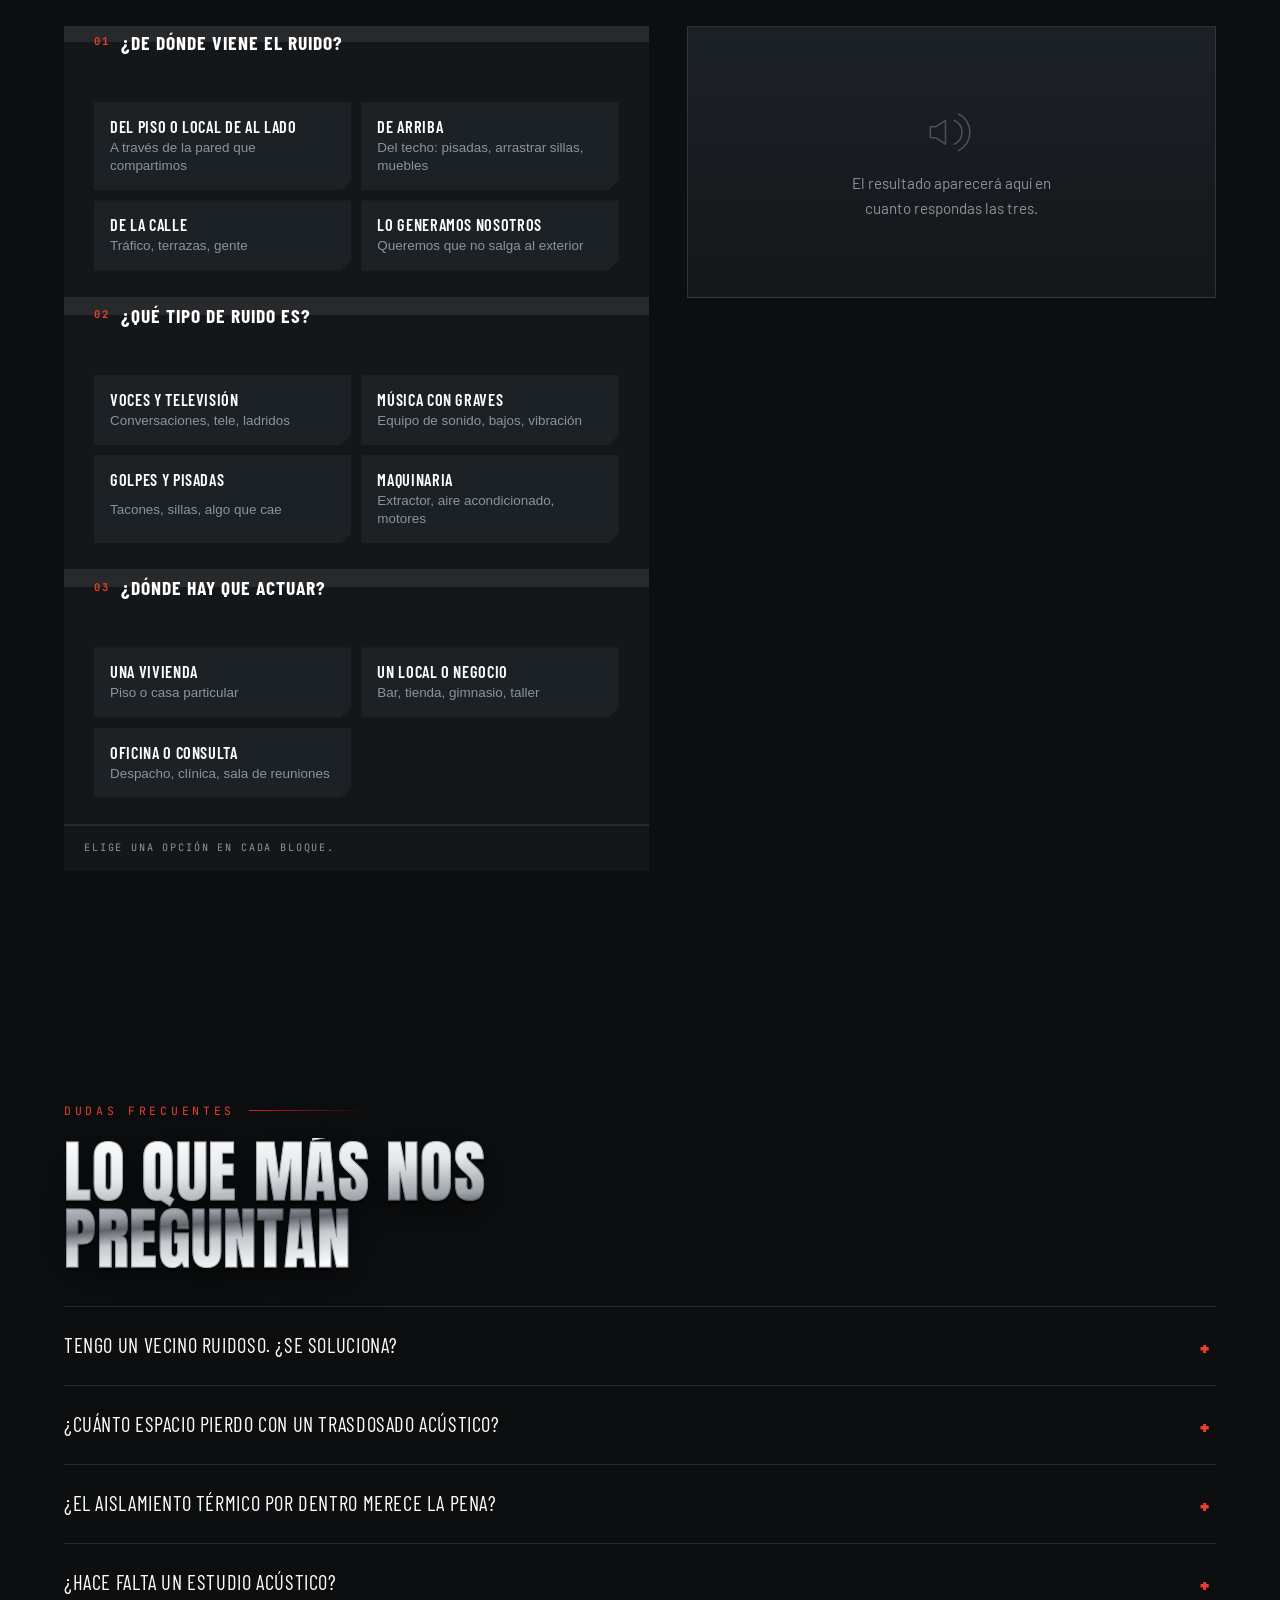
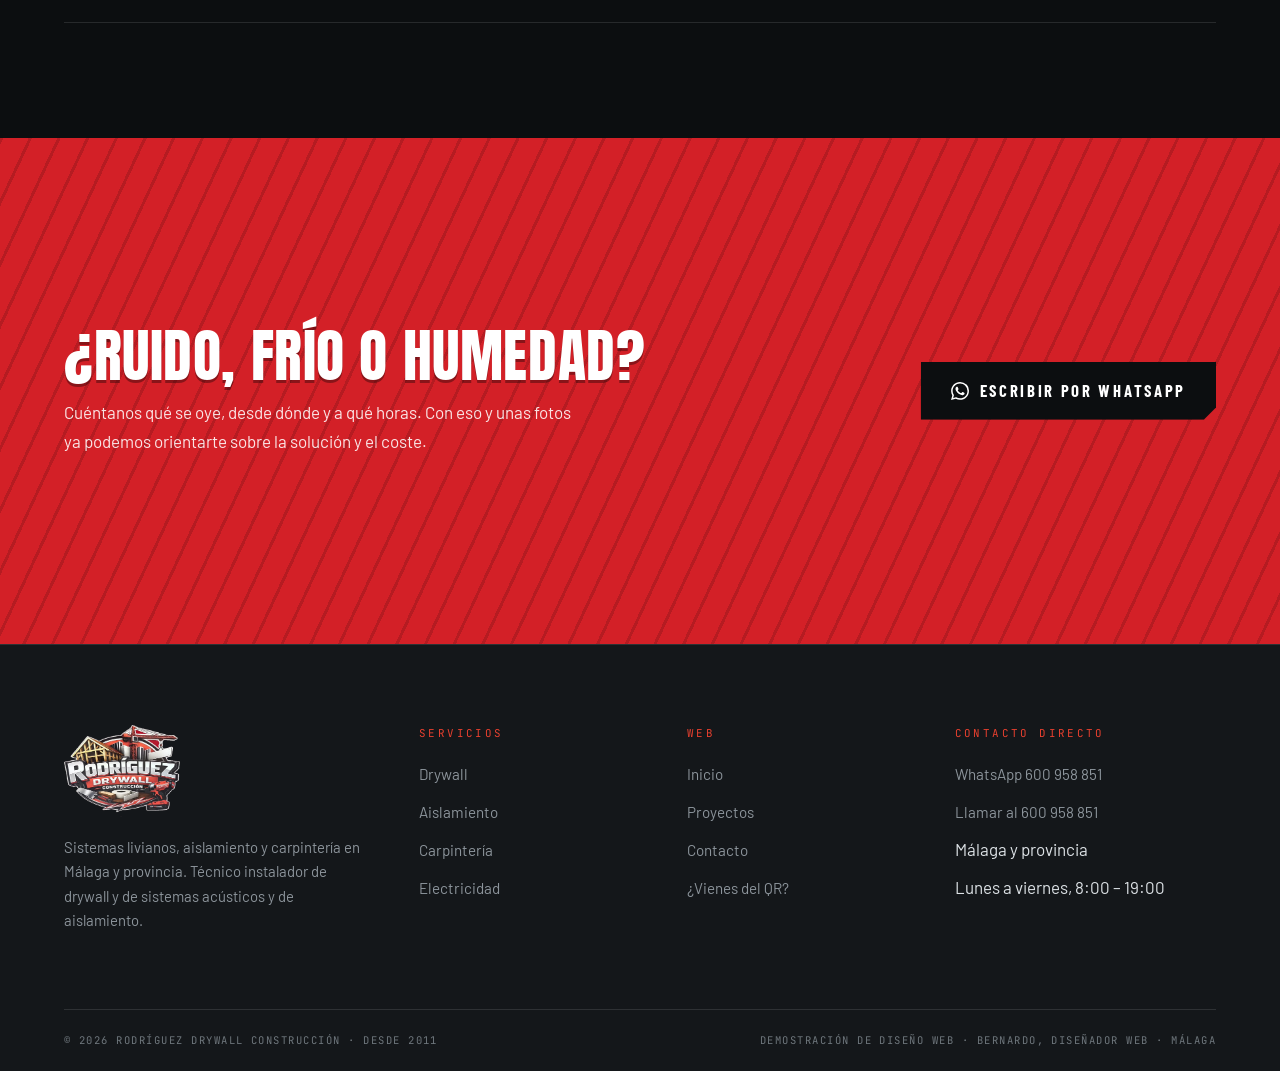
<file: aislamiento.html>
<!DOCTYPE html>
<html lang="es">
<head>
<meta charset="utf-8">
<meta name="viewport" content="width=device-width,initial-scale=1">
<title>Aislamiento acústico y térmico en Málaga · Rodríguez Drywall</title>
<meta name="description" content="Aislamiento acústico de locales y viviendas y aislamiento térmico por el interior. Técnico instalador de sistemas acústicos y de aislamiento en Málaga.">
<meta name="theme-color" content="#0C0E10">
<meta property="og:title" content="Aislamiento acústico y térmico en Málaga · Rodríguez Drywall">
<meta property="og:description" content="Aislamiento acústico de locales y viviendas y aislamiento térmico por el interior. Técnico instalador de sistemas acústicos y de aislamiento en Málaga.">
<meta property="og:type" content="website">
<meta property="og:image" content="assets/img/head/home.jpg">
<link rel="icon" href="assets/img/logo.png">
<link rel="preconnect" href="https://fonts.googleapis.com">
<link rel="preconnect" href="https://fonts.gstatic.com" crossorigin>
<link href="https://fonts.googleapis.com/css2?family=Anton&family=Barlow:wght@400;500;600&family=Barlow+Condensed:wght@500;600;700&family=JetBrains+Mono:wght@400;500&display=swap" rel="stylesheet">
<link rel="stylesheet" href="assets/css/style.css?v=16">

</head>
<body>


<div class="intro" id="intro" aria-hidden="true">
  <div class="intro__emblema"><span class="intro__pieza"></span><span class="intro__pieza"></span><span class="intro__pieza"></span><span class="intro__pieza"></span><span class="intro__brillo"></span></div>
  <p class="intro__claim">
    <span>Sistemas livianos,</span>
    <span>bien hechos</span>
  </p>
  <p class="intro__meta">Málaga y provincia · desde 2011</p>
  <span class="intro__linea"></span>
</div>

<header class="nav">
  <div class="demo-bar">Demostración visual sin compromiso · <b>Rodríguez Drywall</b> · textos e imágenes provisionales</div>
  <div class="hazard"></div>
  <div class="wrap nav__in">
    <a class="nav__logo" href="index.html" aria-label="Rodríguez Drywall, inicio">
      <img src="assets/img/logo.png" alt="Rodríguez Drywall Construcción">
    </a>
    <nav class="nav__links" aria-label="Principal">
      <a href="index.html">Inicio</a><a href="drywall.html">Drywall</a><a href="aislamiento.html" aria-current="page">Aislamiento</a><a href="carpinteria.html">Carpintería</a><a href="electricidad.html">Electricidad<i class="soon">PRÓX.</i></a><a href="proyectos.html">Proyectos</a><a href="contacto.html">Contacto</a>
      <a class="btn" href="https://wa.me/34600958851?text=Hola%20Rodr%C3%ADguez%20Drywall%2C%20quer%C3%ADa%20pedir%20un%20presupuesto" target="_blank" rel="noopener"><svg viewBox="0 0 24 24" aria-hidden="true"><path d="M17.472 14.382c-.297-.149-1.758-.867-2.03-.967-.273-.099-.471-.148-.67.15-.197.297-.767.966-.94 1.164-.173.199-.347.223-.644.075-.297-.15-1.255-.463-2.39-1.475-.883-.788-1.48-1.761-1.653-2.059-.173-.297-.018-.458.13-.606.134-.133.298-.347.446-.52.149-.174.198-.298.297-.497.099-.198.05-.371-.025-.52-.075-.149-.669-1.612-.916-2.207-.242-.579-.487-.5-.669-.51-.173-.008-.371-.01-.57-.01-.198 0-.52.074-.792.372-.272.297-1.04 1.016-1.04 2.479 0 1.462 1.065 2.875 1.213 3.074.149.198 2.096 3.2 5.077 4.487.709.306 1.262.489 1.694.625.712.227 1.36.195 1.871.118.571-.085 1.758-.719 2.006-1.413.248-.694.248-1.289.173-1.413-.074-.124-.272-.198-.57-.347m-5.421 7.403h-.004a9.87 9.87 0 0 1-5.031-1.378l-.361-.214-3.741.982.998-3.648-.235-.374a9.86 9.86 0 0 1-1.51-5.26c.001-5.45 4.436-9.884 9.888-9.884 2.64 0 5.122 1.03 6.988 2.898a9.825 9.825 0 0 1 2.893 6.994c-.003 5.45-4.437 9.884-9.885 9.884m8.413-18.297A11.815 11.815 0 0 0 12.05 0C5.495 0 .16 5.335.157 11.892c0 2.096.547 4.142 1.588 5.945L.057 24l6.305-1.654a11.882 11.882 0 0 0 5.683 1.448h.005c6.554 0 11.89-5.335 11.893-11.893A11.821 11.821 0 0 0 20.885 3.4"/></svg> Presupuesto</a>
    </nav>
    <button class="burger" aria-expanded="false" aria-label="Abrir menú" aria-controls="menu-movil">
      <span></span><span></span><span></span>
    </button>
  </div>
</header>

<div class="movil" id="menu-movil">
  <nav aria-label="Móvil">
    <a href="index.html"><i>01</i>Inicio</a><a href="drywall.html"><i>02</i>Drywall</a><a href="aislamiento.html"><i>03</i>Aislamiento</a><a href="carpinteria.html"><i>04</i>Carpintería</a><a href="electricidad.html"><i>05</i>Electricidad <i class="soon">PRÓXIMAMENTE</i></a><a href="proyectos.html"><i>06</i>Proyectos</a><a href="contacto.html"><i>07</i>Contacto</a>
    <a class="btn" href="https://wa.me/34600958851?text=Hola%20Rodr%C3%ADguez%20Drywall%2C%20quer%C3%ADa%20pedir%20un%20presupuesto" target="_blank" rel="noopener"><svg viewBox="0 0 24 24" aria-hidden="true"><path d="M17.472 14.382c-.297-.149-1.758-.867-2.03-.967-.273-.099-.471-.148-.67.15-.197.297-.767.966-.94 1.164-.173.199-.347.223-.644.075-.297-.15-1.255-.463-2.39-1.475-.883-.788-1.48-1.761-1.653-2.059-.173-.297-.018-.458.13-.606.134-.133.298-.347.446-.52.149-.174.198-.298.297-.497.099-.198.05-.371-.025-.52-.075-.149-.669-1.612-.916-2.207-.242-.579-.487-.5-.669-.51-.173-.008-.371-.01-.57-.01-.198 0-.52.074-.792.372-.272.297-1.04 1.016-1.04 2.479 0 1.462 1.065 2.875 1.213 3.074.149.198 2.096 3.2 5.077 4.487.709.306 1.262.489 1.694.625.712.227 1.36.195 1.871.118.571-.085 1.758-.719 2.006-1.413.248-.694.248-1.289.173-1.413-.074-.124-.272-.198-.57-.347m-5.421 7.403h-.004a9.87 9.87 0 0 1-5.031-1.378l-.361-.214-3.741.982.998-3.648-.235-.374a9.86 9.86 0 0 1-1.51-5.26c.001-5.45 4.436-9.884 9.888-9.884 2.64 0 5.122 1.03 6.988 2.898a9.825 9.825 0 0 1 2.893 6.994c-.003 5.45-4.437 9.884-9.885 9.884m8.413-18.297A11.815 11.815 0 0 0 12.05 0C5.495 0 .16 5.335.157 11.892c0 2.096.547 4.142 1.588 5.945L.057 24l6.305-1.654a11.882 11.882 0 0 0 5.683 1.448h.005c6.554 0 11.89-5.335 11.893-11.893A11.821 11.821 0 0 0 20.885 3.4"/></svg> Pedir presupuesto</a>
  </nav>
</div>

<main>

<section class="ph">
  <div class="ph__bg"><img src="assets/img/head/aislamiento.jpg" alt=""></div>
  <div class="wrap ph__in">
    <p class="migas"><a href="index.html">Inicio</a> &nbsp;/&nbsp; <span>Aislamiento</span></p>
    <h1 class="cromo">Aislamiento</h1>
    <p class="lead">Acústico y térmico. La parte del trabajo que no se ve al terminar, pero que se nota cada noche y en cada factura de la luz.</p>
  </div>
</section>

<div class="ticker" aria-hidden="true">
  <div class="ticker__in"><span>Aislamiento acústico</span><span>Lana mineral</span><span>Medianeras</span><span>Locales de hostelería</span><span>Aislamiento térmico</span><span>Bandas elásticas</span><span>Techos flotantes</span><span>Aislamiento acústico</span><span>Lana mineral</span><span>Medianeras</span><span>Locales de hostelería</span><span>Aislamiento térmico</span><span>Bandas elásticas</span><span>Techos flotantes</span></div>
</div>

<section>
  <div class="wrap sec-head">
    <div>
      <p class="eyebrow">Servicio 03 · titulación propia</p>
      <h2 class="sec-titulo cromo">El ruido no se tapa,<br>se desacopla</h2>
    </div>
    <p class="lead">Rellenar un tabique de lana no es aislar. Aislar es cortar el camino por el que viaja el sonido: el aire, sí, pero sobre todo la estructura. Somos técnicos instaladores de sistemas acústicos y de aislamiento, y esa diferencia es justo la que sabemos ejecutar.</p>
  </div>
  <div class="wrap split">
    <div class="split__img rv">
      <img src="assets/img/gal/aislamiento-detalle.jpg" alt="Colocación de aislamiento en un cerramiento">
      <span class="split__tag">Ejecución</span>
    </div>
    <div class="rv">
      <h3 style="font-size:1.9rem;margin-bottom:16px;color:#fff">Tres cosas que lo cambian todo</h3>
      <p>Un mismo tabique, con los mismos materiales, puede rendir muy distinto según cómo se monte. Estos son los puntos donde se gana o se pierde el aislamiento:</p>
      <ul class="check">
        <li><b>Desacoplar</b> — banda elástica en todo el perímetro para que la estructura no transmita</li>
        <li><b>Masa y cámara</b> — doble placa y cámara rellena, no hueca</li>
        <li><b>Sellado</b> — cada paso de tubo o caja sin sellar es una fuga de ruido directa</li>
      </ul>
      <p style="margin-top:22px">Por eso pedimos ver el espacio antes de presupuestar: sin saber de dónde viene el ruido, cualquier solución es una apuesta.</p>
    </div>
  </div>
</section>

<section style="padding-top:0">
  <div class="wrap">
    <p class="eyebrow">Casos habituales</p>
    <h2 class="sec-titulo cromo" style="margin-bottom:38px">Dónde solemos<br>entrar a trabajar</h2>
    <div class="servicios">
      <div class="srv rv" data-n="A"><svg class="srv__ico" viewBox="0 0 48 48" stroke-linecap="round" stroke-linejoin="round" aria-hidden="true"><path d="M18 16 9 22H4v10h5l9 6z"/><path d="M26 16a12 12 0 0 1 0 22M30 10a19 19 0 0 1 0 34"/></svg><h3>Locales y hostelería</h3><p>Música, campanas de extracción o maquinaria que molestan a los vecinos de arriba. Techos y trasdosados desacoplados para cumplir sin cerrar el negocio.</p><ul><li>Techos flotantes</li><li>Trasdosados de medianera</li><li>Cajeados de máquinas</li></ul></div>
      <div class="srv rv" data-n="B"><svg class="srv__ico" viewBox="0 0 48 48" stroke-linecap="round" stroke-linejoin="round" aria-hidden="true"><path d="M6 8h32v28H6z"/><path d="M6 15c5-4 9 4 14 0s9 4 14 0M6 22c5-4 9 4 14 0s9 4 14 0M6 29c5-4 9 4 14 0s9 4 14 0"/></svg><h3>Viviendas y medianeras</h3><p>El vecino que se oye como si estuviera en el salón. Trasdosado acústico sobre la pared conflictiva, sin tocar la del vecino.</p><ul><li>Medianeras</li><li>Dormitorios</li><li>Cuartos de instalaciones</li></ul></div>
      <div class="srv rv" data-n="C"><svg class="srv__ico" viewBox="0 0 48 48" stroke-linecap="round" stroke-linejoin="round" aria-hidden="true"><path d="M6 8h32v28H6z"/><path d="M6 15c5-4 9 4 14 0s9 4 14 0M6 22c5-4 9 4 14 0s9 4 14 0M6 29c5-4 9 4 14 0s9 4 14 0"/></svg><h3>Aislamiento térmico</h3><p>Trasdosado interior en fachadas frías o que se recalientan en verano. La reforma térmica más rápida sin tocar la fachada.</p><ul><li>Fachadas norte</li><li>Bajo cubierta</li><li>Puentes térmicos</li></ul></div>
      <div class="srv rv" data-n="D"><svg class="srv__ico" viewBox="0 0 48 48" stroke-linecap="round" stroke-linejoin="round" aria-hidden="true"><path d="M18 16 9 22H4v10h5l9 6z"/><path d="M26 16a12 12 0 0 1 0 22M30 10a19 19 0 0 1 0 34"/></svg><h3>Salas y estudios</h3><p>Espacios donde el sonido tiene que quedarse dentro: ensayo, grabación, consultas o despachos con confidencialidad.</p><ul><li>Cajas desacopladas</li><li>Puertas acústicas</li><li>Tratamiento interior</li></ul></div>
    </div>
  </div>
</section>

<section style="padding-top:0">
  <div class="wrap split split--inv">
    <div class="split__img rv">
      <img src="assets/img/gal/obra-tabique.jpg" alt="Tabique en ejecución con aislamiento interior">
      <span class="split__tag">Materiales</span>
    </div>
    <div class="rv">
      <h3 style="font-size:1.9rem;margin-bottom:16px;color:#fff">Materiales que usamos</h3>
      <p>El aislante se elige por espesor y densidad, no por precio de saco. En el presupuesto siempre consta cuál se monta.</p>
      <ul class="check">
        <li><b>Lana mineral</b> — el relleno habitual de tabiques y trasdosados</li>
        <li><b>Lana de roca de alta densidad</b> — cuando el objetivo acústico es exigente</li>
        <li><b>Placa de alta densidad</b> — masa añadida en trasdosados de medianera</li>
        <li><b>Bandas y anclajes elásticos</b> — la pieza clave del desacoplamiento</li>
        <li><b>Masilla acústica</b> — sellado de encuentros y pasos de instalación</li>
      </ul>
    </div>
  </div>
</section>

<section class="dg-sec">
  <div class="wrap">
    <div class="sec-head">
      <div>
        <p class="eyebrow">Diagnóstico en 3 preguntas</p>
        <h2 class="sec-titulo cromo">Cuéntanos qué oyes<br>y te decimos qué hacer</h2>
      </div>
      <p class="lead">No todos los ruidos se resuelven igual, y algunos no se resuelven del todo. Responde tres preguntas y te damos la solución que aplicaríamos nosotros, con lo que puedes esperar de ella.</p>
    </div>

    <div class="dg" id="diagnostico">
      <form class="dg__form">
    <fieldset class="dg__paso" data-paso="01">
      <legend><i>01</i>¿De dónde viene el ruido?</legend>
      <div class="dg__ops"><button type="button" class="dg__op" data-campo="origen" data-valor="medianera"><b>Del piso o local de al lado</b><span>A través de la pared que compartimos</span></button><button type="button" class="dg__op" data-campo="origen" data-valor="arriba"><b>De arriba</b><span>Del techo: pisadas, arrastrar sillas, muebles</span></button><button type="button" class="dg__op" data-campo="origen" data-valor="calle"><b>De la calle</b><span>Tráfico, terrazas, gente</span></button><button type="button" class="dg__op" data-campo="origen" data-valor="dentro"><b>Lo generamos nosotros</b><span>Queremos que no salga al exterior</span></button></div>
    </fieldset>
    <fieldset class="dg__paso" data-paso="02">
      <legend><i>02</i>¿Qué tipo de ruido es?</legend>
      <div class="dg__ops"><button type="button" class="dg__op" data-campo="tipo" data-valor="voces"><b>Voces y televisión</b><span>Conversaciones, tele, ladridos</span></button><button type="button" class="dg__op" data-campo="tipo" data-valor="graves"><b>Música con graves</b><span>Equipo de sonido, bajos, vibración</span></button><button type="button" class="dg__op" data-campo="tipo" data-valor="impacto"><b>Golpes y pisadas</b><span>Tacones, sillas, algo que cae</span></button><button type="button" class="dg__op" data-campo="tipo" data-valor="maquina"><b>Maquinaria</b><span>Extractor, aire acondicionado, motores</span></button></div>
    </fieldset>
    <fieldset class="dg__paso" data-paso="03">
      <legend><i>03</i>¿Dónde hay que actuar?</legend>
      <div class="dg__ops"><button type="button" class="dg__op" data-campo="recinto" data-valor="vivienda"><b>Una vivienda</b><span>Piso o casa particular</span></button><button type="button" class="dg__op" data-campo="recinto" data-valor="local"><b>Un local o negocio</b><span>Bar, tienda, gimnasio, taller</span></button><button type="button" class="dg__op" data-campo="recinto" data-valor="oficina"><b>Oficina o consulta</b><span>Despacho, clínica, sala de reuniones</span></button></div>
    </fieldset>
        <p class="dg__pista">Elige una opción en cada bloque.</p>
      </form>

      <aside class="dg__res" aria-live="polite">
        <div class="dg__vacio">
          <svg viewBox="0 0 48 48" stroke="currentColor" fill="none" stroke-width="1.4" aria-hidden="true">
            <path d="M18 16 9 22H4v10h5l9 6z" stroke-linejoin="round"/>
            <path d="M26 16a12 12 0 0 1 0 22M30 10a19 19 0 0 1 0 34" stroke-linecap="round"/>
          </svg>
          <p>El resultado aparecerá aquí en cuanto respondas las tres.</p>
        </div>
        <div class="dg__ficha" hidden>
          <p class="dg__eti">Solución recomendada</p>
          <h3 class="dg__tit"></h3>
          <p class="dg__desc"></p>
          <dl class="dg__datos">
            <div><dt>Mejora esperable</dt><dd class="dg__mejora"></dd></div>
            <div><dt>Espacio que se pierde</dt><dd class="dg__espacio"></dd></div>
            <div><dt>Plazo orientativo</dt><dd class="dg__plazo"></dd></div>
          </dl>
          <ul class="check dg__incluye"></ul>
          <p class="dg__aviso"></p>
          <a class="btn dg__wa" href="https://wa.me/34600958851" target="_blank" rel="noopener">Mandar mi caso por WhatsApp</a>
          <p class="nota">Estimación orientativa. Antes de presupuestar vamos a escuchar el problema en el sitio: es la única forma seria de garantizar un resultado.</p>
        </div>
      </aside>
    </div>
  </div>
</section>

<section>
  <div class="wrap">
    <p class="eyebrow">Dudas frecuentes</p>
    <h2 class="sec-titulo cromo" style="margin-bottom:34px">Lo que más nos preguntan</h2>
    <div class="faq"><details><summary>Tengo un vecino ruidoso. ¿Se soluciona?</summary><p>En la mayoría de casos se reduce mucho, pero hay que ser honestos: si el ruido entra por el forjado o por una instalación común, actuar solo sobre una pared no lo elimina. Vamos, escuchamos el problema y te decimos qué mejora real puedes esperar antes de que gastes el dinero.</p></details><details><summary>¿Cuánto espacio pierdo con un trasdosado acústico?</summary><p>Entre 5 y 10 centímetros según la solución. En un trasdosado acústico serio no conviene bajar de esa cámara: cuanto más estrecha, menos rinde.</p></details><details><summary>¿El aislamiento térmico por dentro merece la pena?</summary><p>Cuando no se puede actuar en fachada, es la opción más rentable: se ejecuta en días, sin andamios ni licencias de fachada, y el salto de confort en habitaciones frías se nota el primer invierno.</p></details><details><summary>¿Hace falta un estudio acústico?</summary><p>Para una vivienda, normalmente no. Para una actividad con licencia (bar, sala, gimnasio) el ayuntamiento suele exigir ensayo de un técnico competente: nosotros ejecutamos la solución y nos coordinamos con quien firme el estudio.</p></details></div>
  </div>
</section>

<section class="cta">
  <div class="wrap cta__in">
    <div>
      <h2>¿Ruido, frío o humedad?</h2>
      <p>Cuéntanos qué se oye, desde dónde y a qué horas. Con eso y unas fotos ya podemos orientarte sobre la solución y el coste.</p>
    </div>
    <a class="btn" href="https://wa.me/34600958851?text=Hola%20Rodr%C3%ADguez%20Drywall%2C%20quer%C3%ADa%20pedir%20un%20presupuesto" target="_blank" rel="noopener"><svg viewBox="0 0 24 24" aria-hidden="true"><path d="M17.472 14.382c-.297-.149-1.758-.867-2.03-.967-.273-.099-.471-.148-.67.15-.197.297-.767.966-.94 1.164-.173.199-.347.223-.644.075-.297-.15-1.255-.463-2.39-1.475-.883-.788-1.48-1.761-1.653-2.059-.173-.297-.018-.458.13-.606.134-.133.298-.347.446-.52.149-.174.198-.298.297-.497.099-.198.05-.371-.025-.52-.075-.149-.669-1.612-.916-2.207-.242-.579-.487-.5-.669-.51-.173-.008-.371-.01-.57-.01-.198 0-.52.074-.792.372-.272.297-1.04 1.016-1.04 2.479 0 1.462 1.065 2.875 1.213 3.074.149.198 2.096 3.2 5.077 4.487.709.306 1.262.489 1.694.625.712.227 1.36.195 1.871.118.571-.085 1.758-.719 2.006-1.413.248-.694.248-1.289.173-1.413-.074-.124-.272-.198-.57-.347m-5.421 7.403h-.004a9.87 9.87 0 0 1-5.031-1.378l-.361-.214-3.741.982.998-3.648-.235-.374a9.86 9.86 0 0 1-1.51-5.26c.001-5.45 4.436-9.884 9.888-9.884 2.64 0 5.122 1.03 6.988 2.898a9.825 9.825 0 0 1 2.893 6.994c-.003 5.45-4.437 9.884-9.885 9.884m8.413-18.297A11.815 11.815 0 0 0 12.05 0C5.495 0 .16 5.335.157 11.892c0 2.096.547 4.142 1.588 5.945L.057 24l6.305-1.654a11.882 11.882 0 0 0 5.683 1.448h.005c6.554 0 11.89-5.335 11.893-11.893A11.821 11.821 0 0 0 20.885 3.4"/></svg> Escribir por WhatsApp</a>
  </div>
</section>
</main>
<footer>
  <div class="wrap">
    <div class="foot">
      <div>
        <img src="assets/img/logo.png" alt="Rodríguez Drywall Construcción">
        <p>Sistemas livianos, aislamiento y carpintería en Málaga y provincia. Técnico instalador de drywall y de sistemas acústicos y de aislamiento.</p>
      </div>
      <div>
        <h5>Servicios</h5>
        <ul><li><a href="drywall.html">Drywall</a></li><li><a href="aislamiento.html">Aislamiento</a></li><li><a href="carpinteria.html">Carpintería</a></li><li><a href="electricidad.html">Electricidad</a></li></ul>
      </div>
      <div>
        <h5>Web</h5>
        <ul>
          <li><a href="index.html">Inicio</a></li>
          <li><a href="proyectos.html">Proyectos</a></li>
          <li><a href="contacto.html">Contacto</a></li>
          <li><a href="furgoneta.html">¿Vienes del QR?</a></li>
        </ul>
      </div>
      <div>
        <h5>Contacto directo</h5>
        <ul>
          <li><a href="https://wa.me/34600958851?text=Hola%20Rodr%C3%ADguez%20Drywall%2C%20quer%C3%ADa%20pedir%20un%20presupuesto" target="_blank" rel="noopener">WhatsApp 600 958 851</a></li>
          <li><a href="tel:+34600958851">Llamar al 600 958 851</a></li>
          <li>Málaga y provincia</li>
          <li>Lunes a viernes, 8:00 – 19:00</li>
        </ul>
      </div>
    </div>
    <div class="legal">
      <span>&copy; <span id="ano">2026</span> Rodríguez Drywall Construcción · Desde 2011</span>
      <span>Demostración de diseño web · Bernardo, diseñador web · Málaga</span>
    </div>
  </div>
</footer>


<nav class="barra-movil" aria-label="Contacto rápido">
  <a class="barra-movil__tel" href="tel:+34600958851"><svg viewBox="0 0 24 24" aria-hidden="true"><path d="M6.6 10.8a15 15 0 0 0 6.6 6.6l2.2-2.2c.3-.3.7-.4 1-.2 1.1.4 2.3.6 3.6.6.6 0 1 .4 1 1V20c0 .6-.4 1-1 1A17 17 0 0 1 3 4c0-.6.4-1 1-1h3.5c.6 0 1 .4 1 1 0 1.2.2 2.4.6 3.6.1.3 0 .7-.2 1l-2.3 2.2z"/></svg><span>Llamar</span></a>
  <a class="barra-movil__wa" href="https://wa.me/34600958851?text=Hola%20Rodr%C3%ADguez%20Drywall%2C%20quer%C3%ADa%20pedir%20un%20presupuesto" target="_blank" rel="noopener"><svg viewBox="0 0 24 24" aria-hidden="true"><path d="M17.472 14.382c-.297-.149-1.758-.867-2.03-.967-.273-.099-.471-.148-.67.15-.197.297-.767.966-.94 1.164-.173.199-.347.223-.644.075-.297-.15-1.255-.463-2.39-1.475-.883-.788-1.48-1.761-1.653-2.059-.173-.297-.018-.458.13-.606.134-.133.298-.347.446-.52.149-.174.198-.298.297-.497.099-.198.05-.371-.025-.52-.075-.149-.669-1.612-.916-2.207-.242-.579-.487-.5-.669-.51-.173-.008-.371-.01-.57-.01-.198 0-.52.074-.792.372-.272.297-1.04 1.016-1.04 2.479 0 1.462 1.065 2.875 1.213 3.074.149.198 2.096 3.2 5.077 4.487.709.306 1.262.489 1.694.625.712.227 1.36.195 1.871.118.571-.085 1.758-.719 2.006-1.413.248-.694.248-1.289.173-1.413-.074-.124-.272-.198-.57-.347m-5.421 7.403h-.004a9.87 9.87 0 0 1-5.031-1.378l-.361-.214-3.741.982.998-3.648-.235-.374a9.86 9.86 0 0 1-1.51-5.26c.001-5.45 4.436-9.884 9.888-9.884 2.64 0 5.122 1.03 6.988 2.898a9.825 9.825 0 0 1 2.893 6.994c-.003 5.45-4.437 9.884-9.885 9.884m8.413-18.297A11.815 11.815 0 0 0 12.05 0C5.495 0 .16 5.335.157 11.892c0 2.096.547 4.142 1.588 5.945L.057 24l6.305-1.654a11.882 11.882 0 0 0 5.683 1.448h.005c6.554 0 11.89-5.335 11.893-11.893A11.821 11.821 0 0 0 20.885 3.4"/></svg><span>Consulta tu presupuesto</span></a>
</nav>

<a class="wa" href="https://wa.me/34600958851?text=Hola%20Rodr%C3%ADguez%20Drywall%2C%20quer%C3%ADa%20pedir%20un%20presupuesto" target="_blank" rel="noopener" aria-label="Consulta aquí tu presupuesto por WhatsApp"><span class="wa__ico"><svg viewBox="0 0 24 24" aria-hidden="true"><path d="M17.472 14.382c-.297-.149-1.758-.867-2.03-.967-.273-.099-.471-.148-.67.15-.197.297-.767.966-.94 1.164-.173.199-.347.223-.644.075-.297-.15-1.255-.463-2.39-1.475-.883-.788-1.48-1.761-1.653-2.059-.173-.297-.018-.458.13-.606.134-.133.298-.347.446-.52.149-.174.198-.298.297-.497.099-.198.05-.371-.025-.52-.075-.149-.669-1.612-.916-2.207-.242-.579-.487-.5-.669-.51-.173-.008-.371-.01-.57-.01-.198 0-.52.074-.792.372-.272.297-1.04 1.016-1.04 2.479 0 1.462 1.065 2.875 1.213 3.074.149.198 2.096 3.2 5.077 4.487.709.306 1.262.489 1.694.625.712.227 1.36.195 1.871.118.571-.085 1.758-.719 2.006-1.413.248-.694.248-1.289.173-1.413-.074-.124-.272-.198-.57-.347m-5.421 7.403h-.004a9.87 9.87 0 0 1-5.031-1.378l-.361-.214-3.741.982.998-3.648-.235-.374a9.86 9.86 0 0 1-1.51-5.26c.001-5.45 4.436-9.884 9.888-9.884 2.64 0 5.122 1.03 6.988 2.898a9.825 9.825 0 0 1 2.893 6.994c-.003 5.45-4.437 9.884-9.885 9.884m8.413-18.297A11.815 11.815 0 0 0 12.05 0C5.495 0 .16 5.335.157 11.892c0 2.096.547 4.142 1.588 5.945L.057 24l6.305-1.654a11.882 11.882 0 0 0 5.683 1.448h.005c6.554 0 11.89-5.335 11.893-11.893A11.821 11.821 0 0 0 20.885 3.4"/></svg></span><span class="wa__txt"><b>Consulta aquí</b>tu presupuesto</span></a>

<script src="assets/js/main.js?v=16"></script>
</body>
</html>
</file>
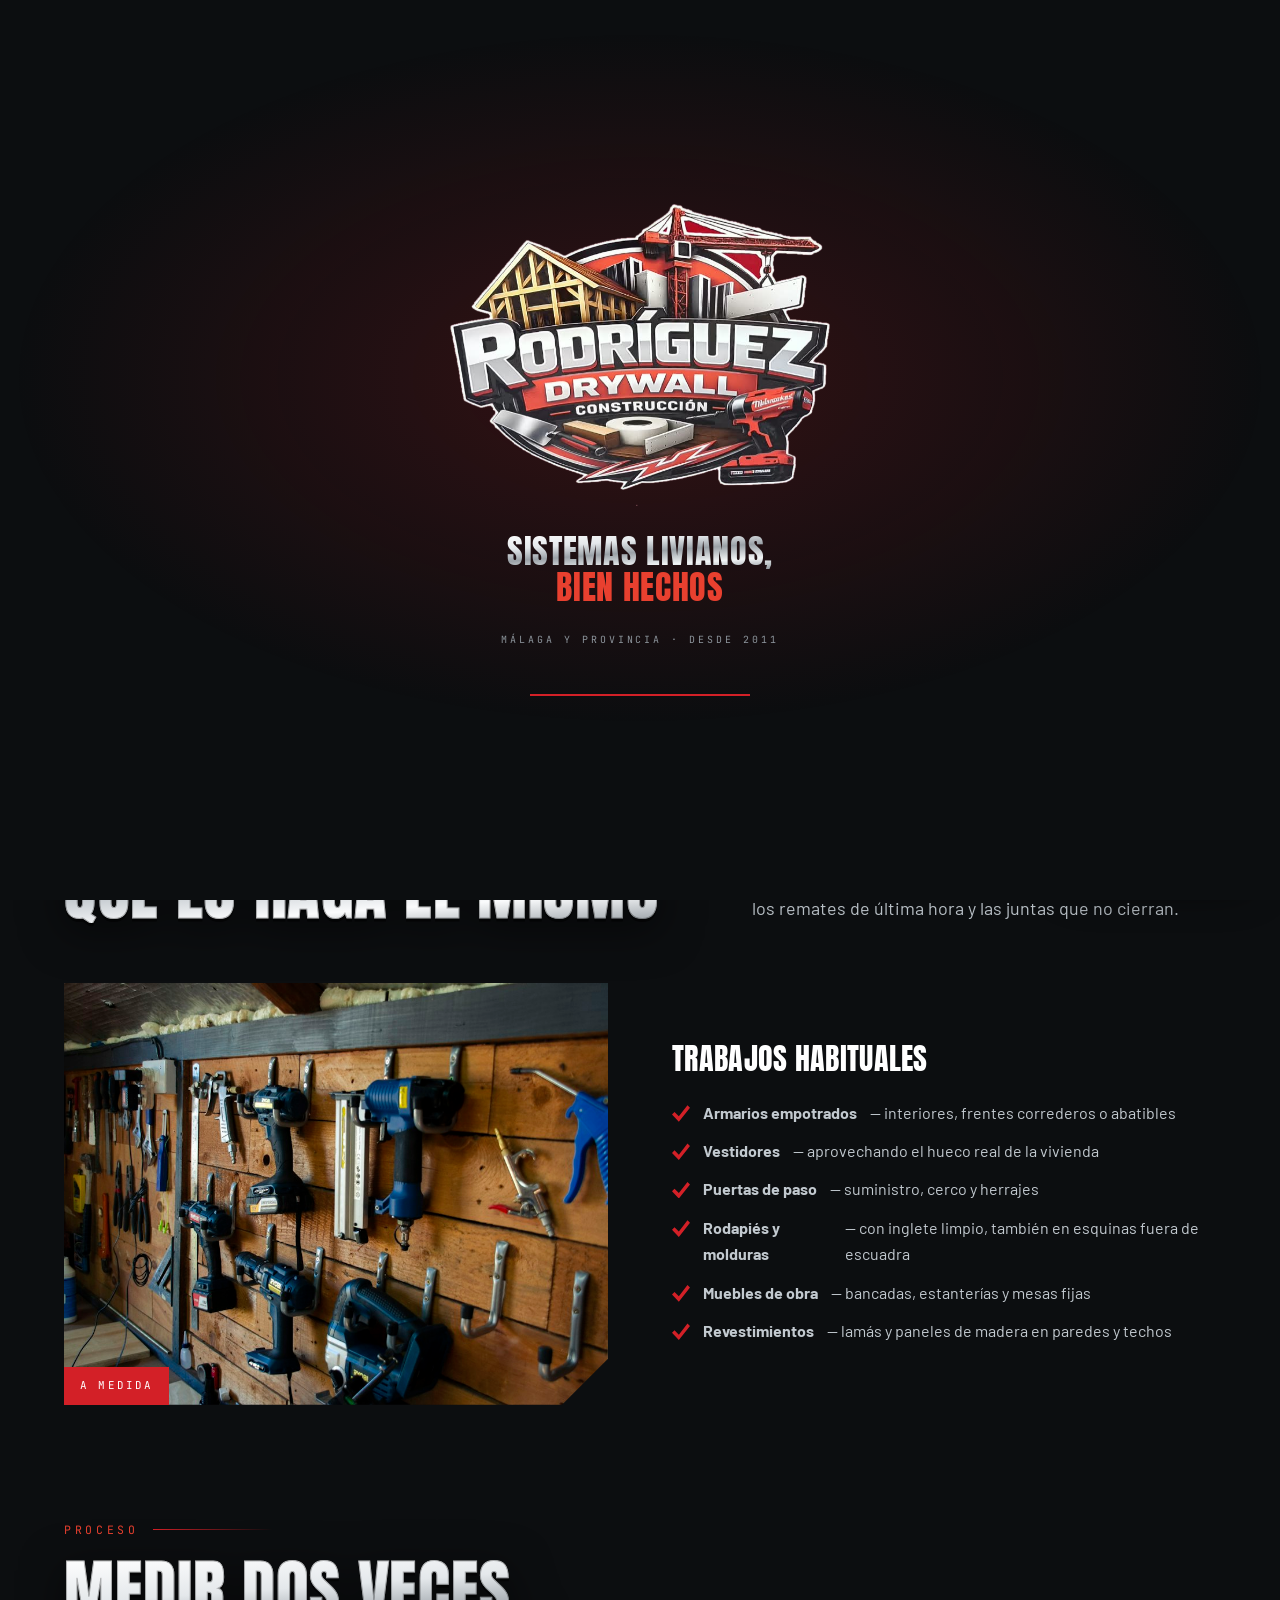
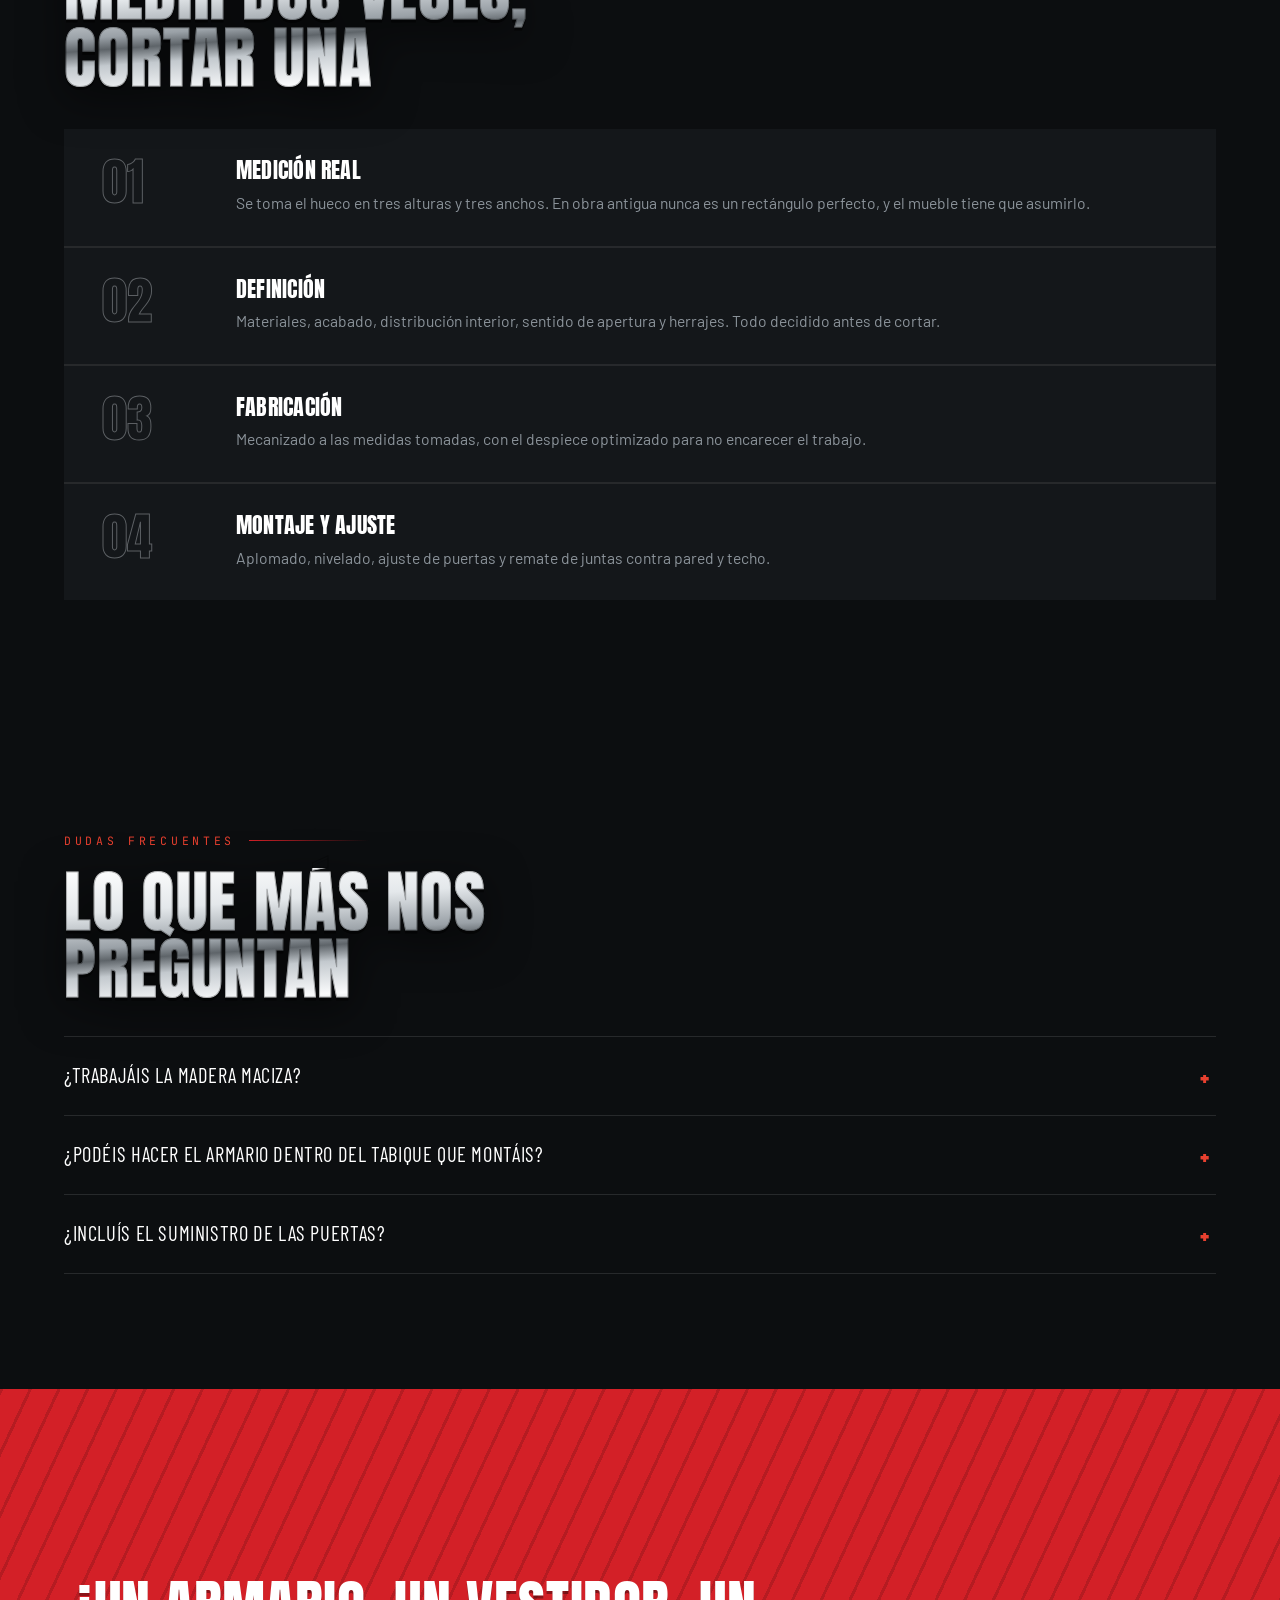
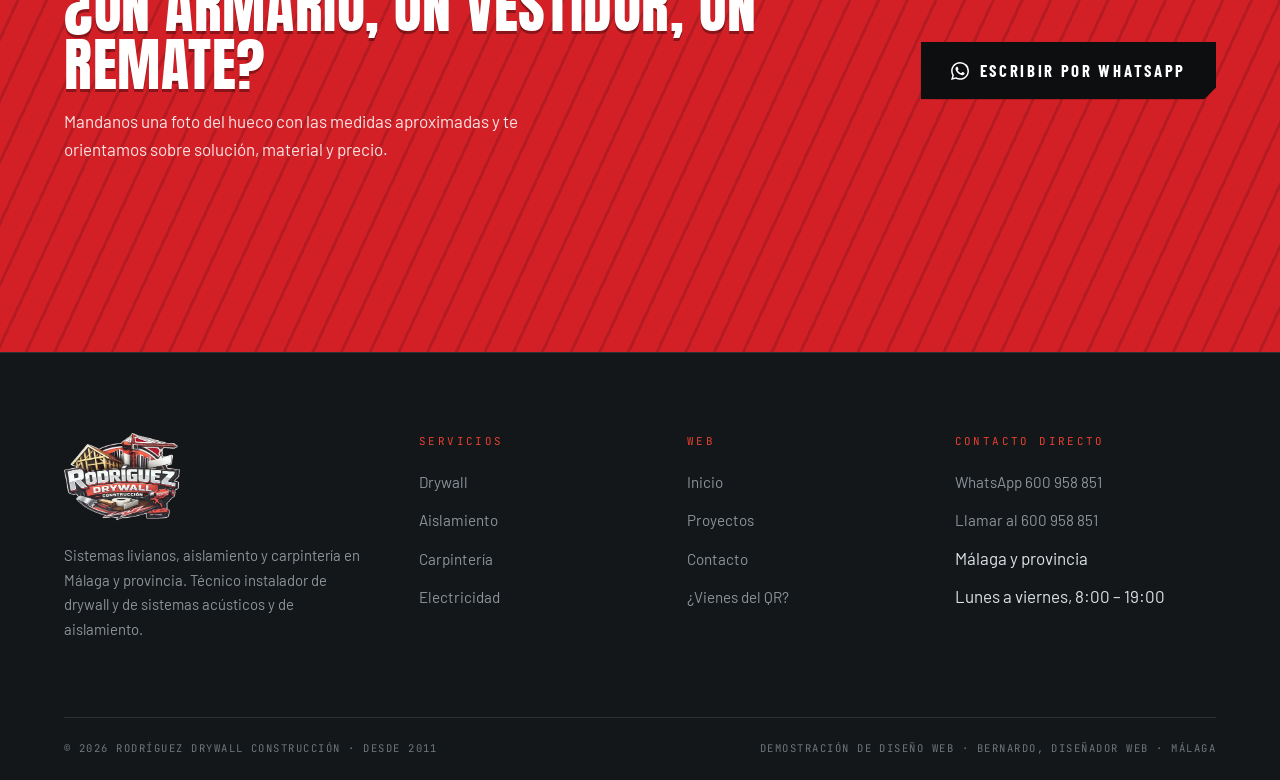
<file: carpinteria.html>
<!DOCTYPE html>
<html lang="es">
<head>
<meta charset="utf-8">
<meta name="viewport" content="width=device-width,initial-scale=1">
<title>Carpintería a medida en Málaga · Rodríguez Drywall</title>
<meta name="description" content="Armarios a medida, puertas, rodapiés, molduras y muebles de obra. Carpintería integrada con el trabajo de drywall en Málaga y provincia.">
<meta name="theme-color" content="#0C0E10">
<meta property="og:title" content="Carpintería a medida en Málaga · Rodríguez Drywall">
<meta property="og:description" content="Armarios a medida, puertas, rodapiés, molduras y muebles de obra. Carpintería integrada con el trabajo de drywall en Málaga y provincia.">
<meta property="og:type" content="website">
<meta property="og:image" content="assets/img/head/home.jpg">
<link rel="icon" href="assets/img/logo.png">
<link rel="preconnect" href="https://fonts.googleapis.com">
<link rel="preconnect" href="https://fonts.gstatic.com" crossorigin>
<link href="https://fonts.googleapis.com/css2?family=Anton&family=Barlow:wght@400;500;600&family=Barlow+Condensed:wght@500;600;700&family=JetBrains+Mono:wght@400;500&display=swap" rel="stylesheet">
<link rel="stylesheet" href="assets/css/style.css?v=16">

</head>
<body>


<div class="intro" id="intro" aria-hidden="true">
  <div class="intro__emblema"><span class="intro__pieza"></span><span class="intro__pieza"></span><span class="intro__pieza"></span><span class="intro__pieza"></span><span class="intro__brillo"></span></div>
  <p class="intro__claim">
    <span>Sistemas livianos,</span>
    <span>bien hechos</span>
  </p>
  <p class="intro__meta">Málaga y provincia · desde 2011</p>
  <span class="intro__linea"></span>
</div>

<header class="nav">
  <div class="demo-bar">Demostración visual sin compromiso · <b>Rodríguez Drywall</b> · textos e imágenes provisionales</div>
  <div class="hazard"></div>
  <div class="wrap nav__in">
    <a class="nav__logo" href="index.html" aria-label="Rodríguez Drywall, inicio">
      <img src="assets/img/logo.png" alt="Rodríguez Drywall Construcción">
    </a>
    <nav class="nav__links" aria-label="Principal">
      <a href="index.html">Inicio</a><a href="drywall.html">Drywall</a><a href="aislamiento.html">Aislamiento</a><a href="carpinteria.html" aria-current="page">Carpintería</a><a href="electricidad.html">Electricidad<i class="soon">PRÓX.</i></a><a href="proyectos.html">Proyectos</a><a href="contacto.html">Contacto</a>
      <a class="btn" href="https://wa.me/34600958851?text=Hola%20Rodr%C3%ADguez%20Drywall%2C%20quer%C3%ADa%20pedir%20un%20presupuesto" target="_blank" rel="noopener"><svg viewBox="0 0 24 24" aria-hidden="true"><path d="M17.472 14.382c-.297-.149-1.758-.867-2.03-.967-.273-.099-.471-.148-.67.15-.197.297-.767.966-.94 1.164-.173.199-.347.223-.644.075-.297-.15-1.255-.463-2.39-1.475-.883-.788-1.48-1.761-1.653-2.059-.173-.297-.018-.458.13-.606.134-.133.298-.347.446-.52.149-.174.198-.298.297-.497.099-.198.05-.371-.025-.52-.075-.149-.669-1.612-.916-2.207-.242-.579-.487-.5-.669-.51-.173-.008-.371-.01-.57-.01-.198 0-.52.074-.792.372-.272.297-1.04 1.016-1.04 2.479 0 1.462 1.065 2.875 1.213 3.074.149.198 2.096 3.2 5.077 4.487.709.306 1.262.489 1.694.625.712.227 1.36.195 1.871.118.571-.085 1.758-.719 2.006-1.413.248-.694.248-1.289.173-1.413-.074-.124-.272-.198-.57-.347m-5.421 7.403h-.004a9.87 9.87 0 0 1-5.031-1.378l-.361-.214-3.741.982.998-3.648-.235-.374a9.86 9.86 0 0 1-1.51-5.26c.001-5.45 4.436-9.884 9.888-9.884 2.64 0 5.122 1.03 6.988 2.898a9.825 9.825 0 0 1 2.893 6.994c-.003 5.45-4.437 9.884-9.885 9.884m8.413-18.297A11.815 11.815 0 0 0 12.05 0C5.495 0 .16 5.335.157 11.892c0 2.096.547 4.142 1.588 5.945L.057 24l6.305-1.654a11.882 11.882 0 0 0 5.683 1.448h.005c6.554 0 11.89-5.335 11.893-11.893A11.821 11.821 0 0 0 20.885 3.4"/></svg> Presupuesto</a>
    </nav>
    <button class="burger" aria-expanded="false" aria-label="Abrir menú" aria-controls="menu-movil">
      <span></span><span></span><span></span>
    </button>
  </div>
</header>

<div class="movil" id="menu-movil">
  <nav aria-label="Móvil">
    <a href="index.html"><i>01</i>Inicio</a><a href="drywall.html"><i>02</i>Drywall</a><a href="aislamiento.html"><i>03</i>Aislamiento</a><a href="carpinteria.html"><i>04</i>Carpintería</a><a href="electricidad.html"><i>05</i>Electricidad <i class="soon">PRÓXIMAMENTE</i></a><a href="proyectos.html"><i>06</i>Proyectos</a><a href="contacto.html"><i>07</i>Contacto</a>
    <a class="btn" href="https://wa.me/34600958851?text=Hola%20Rodr%C3%ADguez%20Drywall%2C%20quer%C3%ADa%20pedir%20un%20presupuesto" target="_blank" rel="noopener"><svg viewBox="0 0 24 24" aria-hidden="true"><path d="M17.472 14.382c-.297-.149-1.758-.867-2.03-.967-.273-.099-.471-.148-.67.15-.197.297-.767.966-.94 1.164-.173.199-.347.223-.644.075-.297-.15-1.255-.463-2.39-1.475-.883-.788-1.48-1.761-1.653-2.059-.173-.297-.018-.458.13-.606.134-.133.298-.347.446-.52.149-.174.198-.298.297-.497.099-.198.05-.371-.025-.52-.075-.149-.669-1.612-.916-2.207-.242-.579-.487-.5-.669-.51-.173-.008-.371-.01-.57-.01-.198 0-.52.074-.792.372-.272.297-1.04 1.016-1.04 2.479 0 1.462 1.065 2.875 1.213 3.074.149.198 2.096 3.2 5.077 4.487.709.306 1.262.489 1.694.625.712.227 1.36.195 1.871.118.571-.085 1.758-.719 2.006-1.413.248-.694.248-1.289.173-1.413-.074-.124-.272-.198-.57-.347m-5.421 7.403h-.004a9.87 9.87 0 0 1-5.031-1.378l-.361-.214-3.741.982.998-3.648-.235-.374a9.86 9.86 0 0 1-1.51-5.26c.001-5.45 4.436-9.884 9.888-9.884 2.64 0 5.122 1.03 6.988 2.898a9.825 9.825 0 0 1 2.893 6.994c-.003 5.45-4.437 9.884-9.885 9.884m8.413-18.297A11.815 11.815 0 0 0 12.05 0C5.495 0 .16 5.335.157 11.892c0 2.096.547 4.142 1.588 5.945L.057 24l6.305-1.654a11.882 11.882 0 0 0 5.683 1.448h.005c6.554 0 11.89-5.335 11.893-11.893A11.821 11.821 0 0 0 20.885 3.4"/></svg> Pedir presupuesto</a>
  </nav>
</div>

<main>

<section class="ph">
  <div class="ph__bg"><img src="assets/img/head/carpinteria.jpg" alt=""></div>
  <div class="wrap ph__in">
    <p class="migas"><a href="index.html">Inicio</a> &nbsp;/&nbsp; <span>Carpintería</span></p>
    <h1 class="cromo">Carpintería</h1>
    <p class="lead">El remate que convierte una obra correcta en una obra bien terminada. Medido, fabricado y montado para el hueco que existe, no para el que debería existir.</p>
  </div>
</section>

<div class="ticker" aria-hidden="true">
  <div class="ticker__in"><span>Armarios a medida</span><span>Puertas</span><span>Rodapiés</span><span>Molduras</span><span>Muebles de obra</span><span>Frentes de armario</span><span>Revestimientos de madera</span><span>Armarios a medida</span><span>Puertas</span><span>Rodapiés</span><span>Molduras</span><span>Muebles de obra</span><span>Frentes de armario</span><span>Revestimientos de madera</span></div>
</div>

<section>
  <div class="wrap sec-head">
    <div>
      <p class="eyebrow">Servicio 04</p>
      <h2 class="sec-titulo cromo">La ventaja de<br>que lo haga el mismo</h2>
    </div>
    <p class="lead">Cuando la misma persona levanta el tabique y monta después el armario, el hueco sale a plomo, la altura está prevista y no hay nadie a quien echar la culpa. Se acaban los remates de última hora y las juntas que no cierran.</p>
  </div>
  <div class="wrap split">
    <div class="split__img rv">
      <img src="assets/img/gal/carpinteria-taller.jpg" alt="Herramienta de carpintería ordenada en taller">
      <span class="split__tag">A medida</span>
    </div>
    <div class="rv">
      <h3 style="font-size:1.9rem;margin-bottom:16px;color:#fff">Trabajos habituales</h3>
      <ul class="check">
        <li><b>Armarios empotrados</b> — interiores, frentes correderos o abatibles</li>
        <li><b>Vestidores</b> — aprovechando el hueco real de la vivienda</li>
        <li><b>Puertas de paso</b> — suministro, cerco y herrajes</li>
        <li><b>Rodapiés y molduras</b> — con inglete limpio, también en esquinas fuera de escuadra</li>
        <li><b>Muebles de obra</b> — bancadas, estanterías y mesas fijas</li>
        <li><b>Revestimientos</b> — lamás y paneles de madera en paredes y techos</li>
      </ul>
    </div>
  </div>
</section>

<section style="padding-top:0">
  <div class="wrap">
    <p class="eyebrow">Proceso</p>
    <h2 class="sec-titulo cromo" style="margin-bottom:38px">Medir dos veces,<br>cortar una</h2>
    <div class="proceso">
      <div class="paso rv"><div><h3>Medición real</h3><p>Se toma el hueco en tres alturas y tres anchos. En obra antigua nunca es un rectángulo perfecto, y el mueble tiene que asumirlo.</p></div></div>
      <div class="paso rv"><div><h3>Definición</h3><p>Materiales, acabado, distribución interior, sentido de apertura y herrajes. Todo decidido antes de cortar.</p></div></div>
      <div class="paso rv"><div><h3>Fabricación</h3><p>Mecanizado a las medidas tomadas, con el despiece optimizado para no encarecer el trabajo.</p></div></div>
      <div class="paso rv"><div><h3>Montaje y ajuste</h3><p>Aplomado, nivelado, ajuste de puertas y remate de juntas contra pared y techo.</p></div></div>
    </div>
  </div>
</section>

<section>
  <div class="wrap">
    <p class="eyebrow">Dudas frecuentes</p>
    <h2 class="sec-titulo cromo" style="margin-bottom:34px">Lo que más nos preguntan</h2>
    <div class="faq"><details><summary>¿Trabajáis la madera maciza?</summary><p>Sí, y también tableros técnicos. Para un armario empotrado o un frente lacado, el tablero suele dar mejor estabilidad y mejor precio; la madera maciza tiene sentido en elementos vistos y piezas singulares. Te explicamos qué conviene en cada caso.</p></details><details><summary>¿Podéis hacer el armario dentro del tabique que montáis?</summary><p>Es justo lo que mejor nos sale. Dejamos el hueco a plomo y con el refuerzo previsto en la estructura, y el armario entra sin recrecidos ni rellenos.</p></details><details><summary>¿Incluís el suministro de las puertas?</summary><p>Sí, podemos suministrarlas y montarlas, o montar las que ya tengas compradas. Lo que no hacemos es entregar un hueco sin rematar.</p></details></div>
  </div>
</section>

<section class="cta">
  <div class="wrap cta__in">
    <div>
      <h2>¿Un armario, un vestidor, un remate?</h2>
      <p>Mandanos una foto del hueco con las medidas aproximadas y te orientamos sobre solución, material y precio.</p>
    </div>
    <a class="btn" href="https://wa.me/34600958851?text=Hola%20Rodr%C3%ADguez%20Drywall%2C%20quer%C3%ADa%20pedir%20un%20presupuesto" target="_blank" rel="noopener"><svg viewBox="0 0 24 24" aria-hidden="true"><path d="M17.472 14.382c-.297-.149-1.758-.867-2.03-.967-.273-.099-.471-.148-.67.15-.197.297-.767.966-.94 1.164-.173.199-.347.223-.644.075-.297-.15-1.255-.463-2.39-1.475-.883-.788-1.48-1.761-1.653-2.059-.173-.297-.018-.458.13-.606.134-.133.298-.347.446-.52.149-.174.198-.298.297-.497.099-.198.05-.371-.025-.52-.075-.149-.669-1.612-.916-2.207-.242-.579-.487-.5-.669-.51-.173-.008-.371-.01-.57-.01-.198 0-.52.074-.792.372-.272.297-1.04 1.016-1.04 2.479 0 1.462 1.065 2.875 1.213 3.074.149.198 2.096 3.2 5.077 4.487.709.306 1.262.489 1.694.625.712.227 1.36.195 1.871.118.571-.085 1.758-.719 2.006-1.413.248-.694.248-1.289.173-1.413-.074-.124-.272-.198-.57-.347m-5.421 7.403h-.004a9.87 9.87 0 0 1-5.031-1.378l-.361-.214-3.741.982.998-3.648-.235-.374a9.86 9.86 0 0 1-1.51-5.26c.001-5.45 4.436-9.884 9.888-9.884 2.64 0 5.122 1.03 6.988 2.898a9.825 9.825 0 0 1 2.893 6.994c-.003 5.45-4.437 9.884-9.885 9.884m8.413-18.297A11.815 11.815 0 0 0 12.05 0C5.495 0 .16 5.335.157 11.892c0 2.096.547 4.142 1.588 5.945L.057 24l6.305-1.654a11.882 11.882 0 0 0 5.683 1.448h.005c6.554 0 11.89-5.335 11.893-11.893A11.821 11.821 0 0 0 20.885 3.4"/></svg> Escribir por WhatsApp</a>
  </div>
</section>
</main>
<footer>
  <div class="wrap">
    <div class="foot">
      <div>
        <img src="assets/img/logo.png" alt="Rodríguez Drywall Construcción">
        <p>Sistemas livianos, aislamiento y carpintería en Málaga y provincia. Técnico instalador de drywall y de sistemas acústicos y de aislamiento.</p>
      </div>
      <div>
        <h5>Servicios</h5>
        <ul><li><a href="drywall.html">Drywall</a></li><li><a href="aislamiento.html">Aislamiento</a></li><li><a href="carpinteria.html">Carpintería</a></li><li><a href="electricidad.html">Electricidad</a></li></ul>
      </div>
      <div>
        <h5>Web</h5>
        <ul>
          <li><a href="index.html">Inicio</a></li>
          <li><a href="proyectos.html">Proyectos</a></li>
          <li><a href="contacto.html">Contacto</a></li>
          <li><a href="furgoneta.html">¿Vienes del QR?</a></li>
        </ul>
      </div>
      <div>
        <h5>Contacto directo</h5>
        <ul>
          <li><a href="https://wa.me/34600958851?text=Hola%20Rodr%C3%ADguez%20Drywall%2C%20quer%C3%ADa%20pedir%20un%20presupuesto" target="_blank" rel="noopener">WhatsApp 600 958 851</a></li>
          <li><a href="tel:+34600958851">Llamar al 600 958 851</a></li>
          <li>Málaga y provincia</li>
          <li>Lunes a viernes, 8:00 – 19:00</li>
        </ul>
      </div>
    </div>
    <div class="legal">
      <span>&copy; <span id="ano">2026</span> Rodríguez Drywall Construcción · Desde 2011</span>
      <span>Demostración de diseño web · Bernardo, diseñador web · Málaga</span>
    </div>
  </div>
</footer>


<nav class="barra-movil" aria-label="Contacto rápido">
  <a class="barra-movil__tel" href="tel:+34600958851"><svg viewBox="0 0 24 24" aria-hidden="true"><path d="M6.6 10.8a15 15 0 0 0 6.6 6.6l2.2-2.2c.3-.3.7-.4 1-.2 1.1.4 2.3.6 3.6.6.6 0 1 .4 1 1V20c0 .6-.4 1-1 1A17 17 0 0 1 3 4c0-.6.4-1 1-1h3.5c.6 0 1 .4 1 1 0 1.2.2 2.4.6 3.6.1.3 0 .7-.2 1l-2.3 2.2z"/></svg><span>Llamar</span></a>
  <a class="barra-movil__wa" href="https://wa.me/34600958851?text=Hola%20Rodr%C3%ADguez%20Drywall%2C%20quer%C3%ADa%20pedir%20un%20presupuesto" target="_blank" rel="noopener"><svg viewBox="0 0 24 24" aria-hidden="true"><path d="M17.472 14.382c-.297-.149-1.758-.867-2.03-.967-.273-.099-.471-.148-.67.15-.197.297-.767.966-.94 1.164-.173.199-.347.223-.644.075-.297-.15-1.255-.463-2.39-1.475-.883-.788-1.48-1.761-1.653-2.059-.173-.297-.018-.458.13-.606.134-.133.298-.347.446-.52.149-.174.198-.298.297-.497.099-.198.05-.371-.025-.52-.075-.149-.669-1.612-.916-2.207-.242-.579-.487-.5-.669-.51-.173-.008-.371-.01-.57-.01-.198 0-.52.074-.792.372-.272.297-1.04 1.016-1.04 2.479 0 1.462 1.065 2.875 1.213 3.074.149.198 2.096 3.2 5.077 4.487.709.306 1.262.489 1.694.625.712.227 1.36.195 1.871.118.571-.085 1.758-.719 2.006-1.413.248-.694.248-1.289.173-1.413-.074-.124-.272-.198-.57-.347m-5.421 7.403h-.004a9.87 9.87 0 0 1-5.031-1.378l-.361-.214-3.741.982.998-3.648-.235-.374a9.86 9.86 0 0 1-1.51-5.26c.001-5.45 4.436-9.884 9.888-9.884 2.64 0 5.122 1.03 6.988 2.898a9.825 9.825 0 0 1 2.893 6.994c-.003 5.45-4.437 9.884-9.885 9.884m8.413-18.297A11.815 11.815 0 0 0 12.05 0C5.495 0 .16 5.335.157 11.892c0 2.096.547 4.142 1.588 5.945L.057 24l6.305-1.654a11.882 11.882 0 0 0 5.683 1.448h.005c6.554 0 11.89-5.335 11.893-11.893A11.821 11.821 0 0 0 20.885 3.4"/></svg><span>Consulta tu presupuesto</span></a>
</nav>

<a class="wa" href="https://wa.me/34600958851?text=Hola%20Rodr%C3%ADguez%20Drywall%2C%20quer%C3%ADa%20pedir%20un%20presupuesto" target="_blank" rel="noopener" aria-label="Consulta aquí tu presupuesto por WhatsApp"><span class="wa__ico"><svg viewBox="0 0 24 24" aria-hidden="true"><path d="M17.472 14.382c-.297-.149-1.758-.867-2.03-.967-.273-.099-.471-.148-.67.15-.197.297-.767.966-.94 1.164-.173.199-.347.223-.644.075-.297-.15-1.255-.463-2.39-1.475-.883-.788-1.48-1.761-1.653-2.059-.173-.297-.018-.458.13-.606.134-.133.298-.347.446-.52.149-.174.198-.298.297-.497.099-.198.05-.371-.025-.52-.075-.149-.669-1.612-.916-2.207-.242-.579-.487-.5-.669-.51-.173-.008-.371-.01-.57-.01-.198 0-.52.074-.792.372-.272.297-1.04 1.016-1.04 2.479 0 1.462 1.065 2.875 1.213 3.074.149.198 2.096 3.2 5.077 4.487.709.306 1.262.489 1.694.625.712.227 1.36.195 1.871.118.571-.085 1.758-.719 2.006-1.413.248-.694.248-1.289.173-1.413-.074-.124-.272-.198-.57-.347m-5.421 7.403h-.004a9.87 9.87 0 0 1-5.031-1.378l-.361-.214-3.741.982.998-3.648-.235-.374a9.86 9.86 0 0 1-1.51-5.26c.001-5.45 4.436-9.884 9.888-9.884 2.64 0 5.122 1.03 6.988 2.898a9.825 9.825 0 0 1 2.893 6.994c-.003 5.45-4.437 9.884-9.885 9.884m8.413-18.297A11.815 11.815 0 0 0 12.05 0C5.495 0 .16 5.335.157 11.892c0 2.096.547 4.142 1.588 5.945L.057 24l6.305-1.654a11.882 11.882 0 0 0 5.683 1.448h.005c6.554 0 11.89-5.335 11.893-11.893A11.821 11.821 0 0 0 20.885 3.4"/></svg></span><span class="wa__txt"><b>Consulta aquí</b>tu presupuesto</span></a>

<script src="assets/js/main.js?v=16"></script>
</body>
</html>
</file>
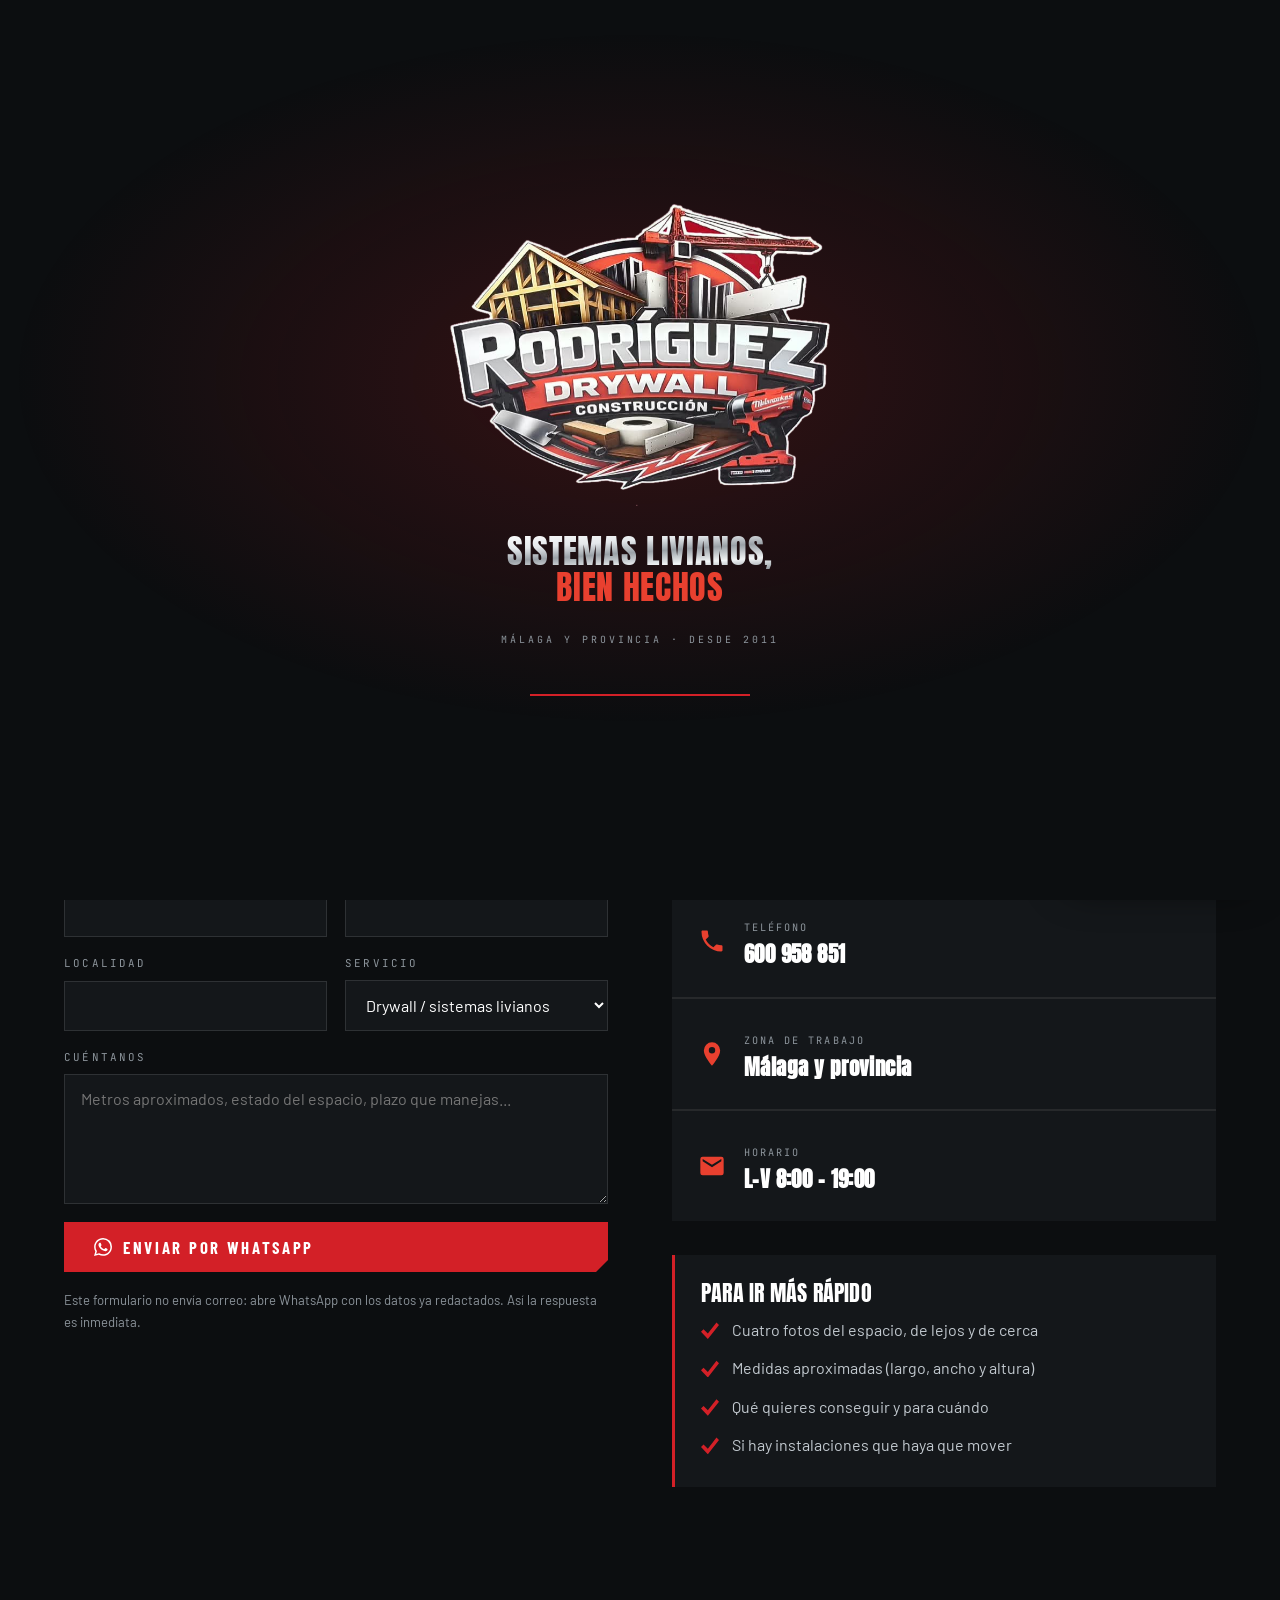
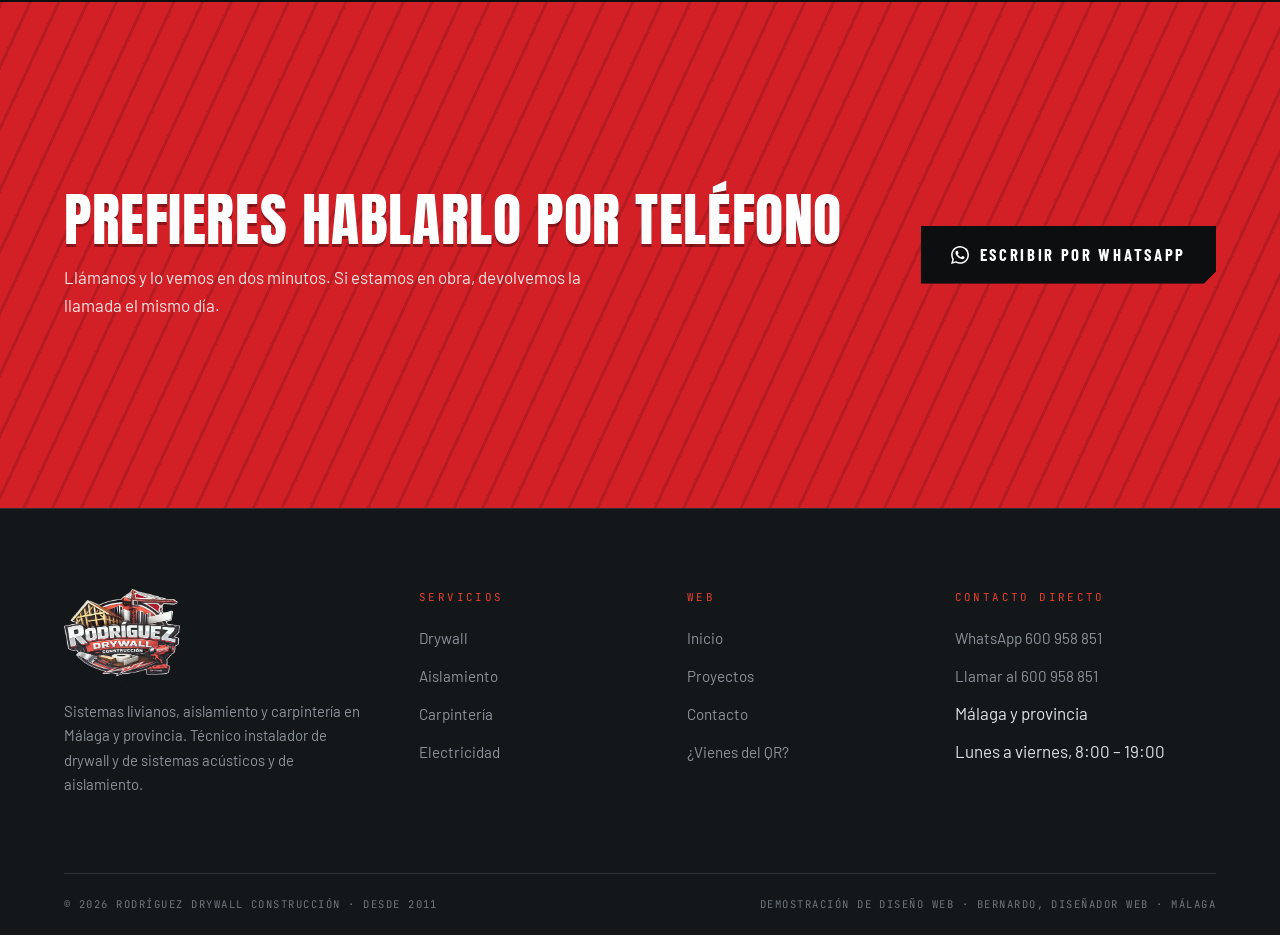
<file: contacto.html>
<!DOCTYPE html>
<html lang="es">
<head>
<meta charset="utf-8">
<meta name="viewport" content="width=device-width,initial-scale=1">
<title>Contacto y presupuestos · Rodríguez Drywall</title>
<meta name="description" content="Pide presupuesto de drywall, aislamiento o carpintería en Málaga. WhatsApp 600 958 851. Respuesta en 48 horas.">
<meta name="theme-color" content="#0C0E10">
<meta property="og:title" content="Contacto y presupuestos · Rodríguez Drywall">
<meta property="og:description" content="Pide presupuesto de drywall, aislamiento o carpintería en Málaga. WhatsApp 600 958 851. Respuesta en 48 horas.">
<meta property="og:type" content="website">
<meta property="og:image" content="assets/img/head/home.jpg">
<link rel="icon" href="assets/img/logo.png">
<link rel="preconnect" href="https://fonts.googleapis.com">
<link rel="preconnect" href="https://fonts.gstatic.com" crossorigin>
<link href="https://fonts.googleapis.com/css2?family=Anton&family=Barlow:wght@400;500;600&family=Barlow+Condensed:wght@500;600;700&family=JetBrains+Mono:wght@400;500&display=swap" rel="stylesheet">
<link rel="stylesheet" href="assets/css/style.css?v=16">

</head>
<body>


<div class="intro" id="intro" aria-hidden="true">
  <div class="intro__emblema"><span class="intro__pieza"></span><span class="intro__pieza"></span><span class="intro__pieza"></span><span class="intro__pieza"></span><span class="intro__brillo"></span></div>
  <p class="intro__claim">
    <span>Sistemas livianos,</span>
    <span>bien hechos</span>
  </p>
  <p class="intro__meta">Málaga y provincia · desde 2011</p>
  <span class="intro__linea"></span>
</div>

<header class="nav">
  <div class="demo-bar">Demostración visual sin compromiso · <b>Rodríguez Drywall</b> · textos e imágenes provisionales</div>
  <div class="hazard"></div>
  <div class="wrap nav__in">
    <a class="nav__logo" href="index.html" aria-label="Rodríguez Drywall, inicio">
      <img src="assets/img/logo.png" alt="Rodríguez Drywall Construcción">
    </a>
    <nav class="nav__links" aria-label="Principal">
      <a href="index.html">Inicio</a><a href="drywall.html">Drywall</a><a href="aislamiento.html">Aislamiento</a><a href="carpinteria.html">Carpintería</a><a href="electricidad.html">Electricidad<i class="soon">PRÓX.</i></a><a href="proyectos.html">Proyectos</a><a href="contacto.html" aria-current="page">Contacto</a>
      <a class="btn" href="https://wa.me/34600958851?text=Hola%20Rodr%C3%ADguez%20Drywall%2C%20quer%C3%ADa%20pedir%20un%20presupuesto" target="_blank" rel="noopener"><svg viewBox="0 0 24 24" aria-hidden="true"><path d="M17.472 14.382c-.297-.149-1.758-.867-2.03-.967-.273-.099-.471-.148-.67.15-.197.297-.767.966-.94 1.164-.173.199-.347.223-.644.075-.297-.15-1.255-.463-2.39-1.475-.883-.788-1.48-1.761-1.653-2.059-.173-.297-.018-.458.13-.606.134-.133.298-.347.446-.52.149-.174.198-.298.297-.497.099-.198.05-.371-.025-.52-.075-.149-.669-1.612-.916-2.207-.242-.579-.487-.5-.669-.51-.173-.008-.371-.01-.57-.01-.198 0-.52.074-.792.372-.272.297-1.04 1.016-1.04 2.479 0 1.462 1.065 2.875 1.213 3.074.149.198 2.096 3.2 5.077 4.487.709.306 1.262.489 1.694.625.712.227 1.36.195 1.871.118.571-.085 1.758-.719 2.006-1.413.248-.694.248-1.289.173-1.413-.074-.124-.272-.198-.57-.347m-5.421 7.403h-.004a9.87 9.87 0 0 1-5.031-1.378l-.361-.214-3.741.982.998-3.648-.235-.374a9.86 9.86 0 0 1-1.51-5.26c.001-5.45 4.436-9.884 9.888-9.884 2.64 0 5.122 1.03 6.988 2.898a9.825 9.825 0 0 1 2.893 6.994c-.003 5.45-4.437 9.884-9.885 9.884m8.413-18.297A11.815 11.815 0 0 0 12.05 0C5.495 0 .16 5.335.157 11.892c0 2.096.547 4.142 1.588 5.945L.057 24l6.305-1.654a11.882 11.882 0 0 0 5.683 1.448h.005c6.554 0 11.89-5.335 11.893-11.893A11.821 11.821 0 0 0 20.885 3.4"/></svg> Presupuesto</a>
    </nav>
    <button class="burger" aria-expanded="false" aria-label="Abrir menú" aria-controls="menu-movil">
      <span></span><span></span><span></span>
    </button>
  </div>
</header>

<div class="movil" id="menu-movil">
  <nav aria-label="Móvil">
    <a href="index.html"><i>01</i>Inicio</a><a href="drywall.html"><i>02</i>Drywall</a><a href="aislamiento.html"><i>03</i>Aislamiento</a><a href="carpinteria.html"><i>04</i>Carpintería</a><a href="electricidad.html"><i>05</i>Electricidad <i class="soon">PRÓXIMAMENTE</i></a><a href="proyectos.html"><i>06</i>Proyectos</a><a href="contacto.html"><i>07</i>Contacto</a>
    <a class="btn" href="https://wa.me/34600958851?text=Hola%20Rodr%C3%ADguez%20Drywall%2C%20quer%C3%ADa%20pedir%20un%20presupuesto" target="_blank" rel="noopener"><svg viewBox="0 0 24 24" aria-hidden="true"><path d="M17.472 14.382c-.297-.149-1.758-.867-2.03-.967-.273-.099-.471-.148-.67.15-.197.297-.767.966-.94 1.164-.173.199-.347.223-.644.075-.297-.15-1.255-.463-2.39-1.475-.883-.788-1.48-1.761-1.653-2.059-.173-.297-.018-.458.13-.606.134-.133.298-.347.446-.52.149-.174.198-.298.297-.497.099-.198.05-.371-.025-.52-.075-.149-.669-1.612-.916-2.207-.242-.579-.487-.5-.669-.51-.173-.008-.371-.01-.57-.01-.198 0-.52.074-.792.372-.272.297-1.04 1.016-1.04 2.479 0 1.462 1.065 2.875 1.213 3.074.149.198 2.096 3.2 5.077 4.487.709.306 1.262.489 1.694.625.712.227 1.36.195 1.871.118.571-.085 1.758-.719 2.006-1.413.248-.694.248-1.289.173-1.413-.074-.124-.272-.198-.57-.347m-5.421 7.403h-.004a9.87 9.87 0 0 1-5.031-1.378l-.361-.214-3.741.982.998-3.648-.235-.374a9.86 9.86 0 0 1-1.51-5.26c.001-5.45 4.436-9.884 9.888-9.884 2.64 0 5.122 1.03 6.988 2.898a9.825 9.825 0 0 1 2.893 6.994c-.003 5.45-4.437 9.884-9.885 9.884m8.413-18.297A11.815 11.815 0 0 0 12.05 0C5.495 0 .16 5.335.157 11.892c0 2.096.547 4.142 1.588 5.945L.057 24l6.305-1.654a11.882 11.882 0 0 0 5.683 1.448h.005c6.554 0 11.89-5.335 11.893-11.893A11.821 11.821 0 0 0 20.885 3.4"/></svg> Pedir presupuesto</a>
  </nav>
</div>

<main>

<section class="ph">
  <div class="ph__bg"><img src="assets/img/head/contacto.jpg" alt=""></div>
  <div class="wrap ph__in">
    <p class="migas"><a href="index.html">Inicio</a> &nbsp;/&nbsp; <span>Contacto</span></p>
    <h1 class="cromo">Contacto</h1>
    <p class="lead">La forma más rápida es un WhatsApp con cuatro fotos del espacio. Con eso solemos poder orientarte el mismo día.</p>
  </div>
</section>

<section>
  <div class="wrap contacto-grid">
    <div class="rv">
      <p class="eyebrow">Pedir presupuesto</p>
      <h2 class="sec-titulo cromo" style="font-size:clamp(1.9rem,4.4vw,3.2rem);margin-bottom:22px">Cuéntanos la obra</h2>
      <p class="lead" style="margin-bottom:30px">Rellena los datos y se abrirá WhatsApp con el mensaje ya escrito. También puedes escribirnos directamente si lo prefieres.</p>
      <form class="form" id="form-presupuesto">
        <div class="dos">
          <div class="campo"><label for="nombre">Nombre</label><input id="nombre" name="nombre" required autocomplete="name"></div>
          <div class="campo"><label for="telefono">Teléfono</label><input id="telefono" name="telefono" type="tel" required autocomplete="tel"></div>
        </div>
        <div class="dos">
          <div class="campo"><label for="localidad">Localidad</label><input id="localidad" name="localidad" autocomplete="address-level2"></div>
          <div class="campo"><label for="servicio">Servicio</label>
            <select id="servicio" name="servicio">
              <option>Drywall / sistemas livianos</option>
              <option>Aislamiento acústico</option>
              <option>Aislamiento térmico</option>
              <option>Carpintería</option>
              <option>No lo tengo claro</option>
            </select>
          </div>
        </div>
        <div class="campo"><label for="mensaje">Cuéntanos</label><textarea id="mensaje" name="mensaje" placeholder="Metros aproximados, estado del espacio, plazo que manejas..."></textarea></div>
        <button class="btn" type="submit"><svg viewBox="0 0 24 24" aria-hidden="true"><path d="M17.472 14.382c-.297-.149-1.758-.867-2.03-.967-.273-.099-.471-.148-.67.15-.197.297-.767.966-.94 1.164-.173.199-.347.223-.644.075-.297-.15-1.255-.463-2.39-1.475-.883-.788-1.48-1.761-1.653-2.059-.173-.297-.018-.458.13-.606.134-.133.298-.347.446-.52.149-.174.198-.298.297-.497.099-.198.05-.371-.025-.52-.075-.149-.669-1.612-.916-2.207-.242-.579-.487-.5-.669-.51-.173-.008-.371-.01-.57-.01-.198 0-.52.074-.792.372-.272.297-1.04 1.016-1.04 2.479 0 1.462 1.065 2.875 1.213 3.074.149.198 2.096 3.2 5.077 4.487.709.306 1.262.489 1.694.625.712.227 1.36.195 1.871.118.571-.085 1.758-.719 2.006-1.413.248-.694.248-1.289.173-1.413-.074-.124-.272-.198-.57-.347m-5.421 7.403h-.004a9.87 9.87 0 0 1-5.031-1.378l-.361-.214-3.741.982.998-3.648-.235-.374a9.86 9.86 0 0 1-1.51-5.26c.001-5.45 4.436-9.884 9.888-9.884 2.64 0 5.122 1.03 6.988 2.898a9.825 9.825 0 0 1 2.893 6.994c-.003 5.45-4.437 9.884-9.885 9.884m8.413-18.297A11.815 11.815 0 0 0 12.05 0C5.495 0 .16 5.335.157 11.892c0 2.096.547 4.142 1.588 5.945L.057 24l6.305-1.654a11.882 11.882 0 0 0 5.683 1.448h.005c6.554 0 11.89-5.335 11.893-11.893A11.821 11.821 0 0 0 20.885 3.4"/></svg> Enviar por WhatsApp</button>
        <p class="nota form-ok" hidden>Se ha abierto WhatsApp con tu mensaje. Si no se ha abierto, escríbenos al 600 958 851.</p>
        <p class="nota">Este formulario no envía correo: abre WhatsApp con los datos ya redactados. Así la respuesta es inmediata.</p>
      </form>
    </div>
    <div class="rv">
      <p class="eyebrow">Directo</p>
      <h2 class="sec-titulo cromo" style="font-size:clamp(1.9rem,4.4vw,3.2rem);margin-bottom:22px">Sin intermediarios</h2>
      <div class="vias">
        <a class="via" href="https://wa.me/34600958851?text=Hola%20Rodr%C3%ADguez%20Drywall%2C%20quer%C3%ADa%20pedir%20un%20presupuesto" target="_blank" rel="noopener"><svg viewBox="0 0 24 24" aria-hidden="true"><path d="M17.472 14.382c-.297-.149-1.758-.867-2.03-.967-.273-.099-.471-.148-.67.15-.197.297-.767.966-.94 1.164-.173.199-.347.223-.644.075-.297-.15-1.255-.463-2.39-1.475-.883-.788-1.48-1.761-1.653-2.059-.173-.297-.018-.458.13-.606.134-.133.298-.347.446-.52.149-.174.198-.298.297-.497.099-.198.05-.371-.025-.52-.075-.149-.669-1.612-.916-2.207-.242-.579-.487-.5-.669-.51-.173-.008-.371-.01-.57-.01-.198 0-.52.074-.792.372-.272.297-1.04 1.016-1.04 2.479 0 1.462 1.065 2.875 1.213 3.074.149.198 2.096 3.2 5.077 4.487.709.306 1.262.489 1.694.625.712.227 1.36.195 1.871.118.571-.085 1.758-.719 2.006-1.413.248-.694.248-1.289.173-1.413-.074-.124-.272-.198-.57-.347m-5.421 7.403h-.004a9.87 9.87 0 0 1-5.031-1.378l-.361-.214-3.741.982.998-3.648-.235-.374a9.86 9.86 0 0 1-1.51-5.26c.001-5.45 4.436-9.884 9.888-9.884 2.64 0 5.122 1.03 6.988 2.898a9.825 9.825 0 0 1 2.893 6.994c-.003 5.45-4.437 9.884-9.885 9.884m8.413-18.297A11.815 11.815 0 0 0 12.05 0C5.495 0 .16 5.335.157 11.892c0 2.096.547 4.142 1.588 5.945L.057 24l6.305-1.654a11.882 11.882 0 0 0 5.683 1.448h.005c6.554 0 11.89-5.335 11.893-11.893A11.821 11.821 0 0 0 20.885 3.4"/></svg><span><small>WhatsApp · lo más rápido</small><b>600 958 851</b></span></a>
        <a class="via" href="tel:+34600958851"><svg viewBox="0 0 24 24" aria-hidden="true"><path d="M6.6 10.8a15 15 0 0 0 6.6 6.6l2.2-2.2c.3-.3.7-.4 1-.2 1.1.4 2.3.6 3.6.6.6 0 1 .4 1 1V20c0 .6-.4 1-1 1A17 17 0 0 1 3 4c0-.6.4-1 1-1h3.5c.6 0 1 .4 1 1 0 1.2.2 2.4.6 3.6.1.3 0 .7-.2 1l-2.3 2.2z"/></svg><span><small>Teléfono</small><b>600 958 851</b></span></a>
        <div class="via"><svg viewBox="0 0 24 24" aria-hidden="true"><path d="M12 2a7 7 0 0 0-7 7c0 5.2 7 13 7 13s7-7.8 7-13a7 7 0 0 0-7-7zm0 9.5A2.5 2.5 0 1 1 12 6a2.5 2.5 0 0 1 0 5.5z"/></svg><span><small>Zona de trabajo</small><b>Málaga y provincia</b></span></div>
        <div class="via"><svg viewBox="0 0 24 24" aria-hidden="true"><path d="M20 4H4a2 2 0 0 0-2 2v12a2 2 0 0 0 2 2h16a2 2 0 0 0 2-2V6a2 2 0 0 0-2-2zm0 4-8 5-8-5V6l8 5 8-5v2z"/></svg><span><small>Horario</small><b>L–V 8:00 – 19:00</b></span></div>
      </div>
      <div style="margin-top:34px;background:var(--grafito);padding:28px 26px;border-left:3px solid var(--rojo)">
        <h3 style="font-size:1.35rem;color:#fff;margin-bottom:12px">Para ir más rápido</h3>
        <ul class="check" style="margin-top:0">
          <li>Cuatro fotos del espacio, de lejos y de cerca</li>
          <li>Medidas aproximadas (largo, ancho y altura)</li>
          <li>Qué quieres conseguir y para cuándo</li>
          <li>Si hay instalaciones que haya que mover</li>
        </ul>
      </div>
    </div>
  </div>
</section>

<section class="cta">
  <div class="wrap cta__in">
    <div>
      <h2>Prefieres hablarlo por teléfono</h2>
      <p>Llámanos y lo vemos en dos minutos. Si estamos en obra, devolvemos la llamada el mismo día.</p>
    </div>
    <a class="btn" href="https://wa.me/34600958851?text=Hola%20Rodr%C3%ADguez%20Drywall%2C%20quer%C3%ADa%20pedir%20un%20presupuesto" target="_blank" rel="noopener"><svg viewBox="0 0 24 24" aria-hidden="true"><path d="M17.472 14.382c-.297-.149-1.758-.867-2.03-.967-.273-.099-.471-.148-.67.15-.197.297-.767.966-.94 1.164-.173.199-.347.223-.644.075-.297-.15-1.255-.463-2.39-1.475-.883-.788-1.48-1.761-1.653-2.059-.173-.297-.018-.458.13-.606.134-.133.298-.347.446-.52.149-.174.198-.298.297-.497.099-.198.05-.371-.025-.52-.075-.149-.669-1.612-.916-2.207-.242-.579-.487-.5-.669-.51-.173-.008-.371-.01-.57-.01-.198 0-.52.074-.792.372-.272.297-1.04 1.016-1.04 2.479 0 1.462 1.065 2.875 1.213 3.074.149.198 2.096 3.2 5.077 4.487.709.306 1.262.489 1.694.625.712.227 1.36.195 1.871.118.571-.085 1.758-.719 2.006-1.413.248-.694.248-1.289.173-1.413-.074-.124-.272-.198-.57-.347m-5.421 7.403h-.004a9.87 9.87 0 0 1-5.031-1.378l-.361-.214-3.741.982.998-3.648-.235-.374a9.86 9.86 0 0 1-1.51-5.26c.001-5.45 4.436-9.884 9.888-9.884 2.64 0 5.122 1.03 6.988 2.898a9.825 9.825 0 0 1 2.893 6.994c-.003 5.45-4.437 9.884-9.885 9.884m8.413-18.297A11.815 11.815 0 0 0 12.05 0C5.495 0 .16 5.335.157 11.892c0 2.096.547 4.142 1.588 5.945L.057 24l6.305-1.654a11.882 11.882 0 0 0 5.683 1.448h.005c6.554 0 11.89-5.335 11.893-11.893A11.821 11.821 0 0 0 20.885 3.4"/></svg> Escribir por WhatsApp</a>
  </div>
</section>
</main>
<footer>
  <div class="wrap">
    <div class="foot">
      <div>
        <img src="assets/img/logo.png" alt="Rodríguez Drywall Construcción">
        <p>Sistemas livianos, aislamiento y carpintería en Málaga y provincia. Técnico instalador de drywall y de sistemas acústicos y de aislamiento.</p>
      </div>
      <div>
        <h5>Servicios</h5>
        <ul><li><a href="drywall.html">Drywall</a></li><li><a href="aislamiento.html">Aislamiento</a></li><li><a href="carpinteria.html">Carpintería</a></li><li><a href="electricidad.html">Electricidad</a></li></ul>
      </div>
      <div>
        <h5>Web</h5>
        <ul>
          <li><a href="index.html">Inicio</a></li>
          <li><a href="proyectos.html">Proyectos</a></li>
          <li><a href="contacto.html">Contacto</a></li>
          <li><a href="furgoneta.html">¿Vienes del QR?</a></li>
        </ul>
      </div>
      <div>
        <h5>Contacto directo</h5>
        <ul>
          <li><a href="https://wa.me/34600958851?text=Hola%20Rodr%C3%ADguez%20Drywall%2C%20quer%C3%ADa%20pedir%20un%20presupuesto" target="_blank" rel="noopener">WhatsApp 600 958 851</a></li>
          <li><a href="tel:+34600958851">Llamar al 600 958 851</a></li>
          <li>Málaga y provincia</li>
          <li>Lunes a viernes, 8:00 – 19:00</li>
        </ul>
      </div>
    </div>
    <div class="legal">
      <span>&copy; <span id="ano">2026</span> Rodríguez Drywall Construcción · Desde 2011</span>
      <span>Demostración de diseño web · Bernardo, diseñador web · Málaga</span>
    </div>
  </div>
</footer>


<nav class="barra-movil" aria-label="Contacto rápido">
  <a class="barra-movil__tel" href="tel:+34600958851"><svg viewBox="0 0 24 24" aria-hidden="true"><path d="M6.6 10.8a15 15 0 0 0 6.6 6.6l2.2-2.2c.3-.3.7-.4 1-.2 1.1.4 2.3.6 3.6.6.6 0 1 .4 1 1V20c0 .6-.4 1-1 1A17 17 0 0 1 3 4c0-.6.4-1 1-1h3.5c.6 0 1 .4 1 1 0 1.2.2 2.4.6 3.6.1.3 0 .7-.2 1l-2.3 2.2z"/></svg><span>Llamar</span></a>
  <a class="barra-movil__wa" href="https://wa.me/34600958851?text=Hola%20Rodr%C3%ADguez%20Drywall%2C%20quer%C3%ADa%20pedir%20un%20presupuesto" target="_blank" rel="noopener"><svg viewBox="0 0 24 24" aria-hidden="true"><path d="M17.472 14.382c-.297-.149-1.758-.867-2.03-.967-.273-.099-.471-.148-.67.15-.197.297-.767.966-.94 1.164-.173.199-.347.223-.644.075-.297-.15-1.255-.463-2.39-1.475-.883-.788-1.48-1.761-1.653-2.059-.173-.297-.018-.458.13-.606.134-.133.298-.347.446-.52.149-.174.198-.298.297-.497.099-.198.05-.371-.025-.52-.075-.149-.669-1.612-.916-2.207-.242-.579-.487-.5-.669-.51-.173-.008-.371-.01-.57-.01-.198 0-.52.074-.792.372-.272.297-1.04 1.016-1.04 2.479 0 1.462 1.065 2.875 1.213 3.074.149.198 2.096 3.2 5.077 4.487.709.306 1.262.489 1.694.625.712.227 1.36.195 1.871.118.571-.085 1.758-.719 2.006-1.413.248-.694.248-1.289.173-1.413-.074-.124-.272-.198-.57-.347m-5.421 7.403h-.004a9.87 9.87 0 0 1-5.031-1.378l-.361-.214-3.741.982.998-3.648-.235-.374a9.86 9.86 0 0 1-1.51-5.26c.001-5.45 4.436-9.884 9.888-9.884 2.64 0 5.122 1.03 6.988 2.898a9.825 9.825 0 0 1 2.893 6.994c-.003 5.45-4.437 9.884-9.885 9.884m8.413-18.297A11.815 11.815 0 0 0 12.05 0C5.495 0 .16 5.335.157 11.892c0 2.096.547 4.142 1.588 5.945L.057 24l6.305-1.654a11.882 11.882 0 0 0 5.683 1.448h.005c6.554 0 11.89-5.335 11.893-11.893A11.821 11.821 0 0 0 20.885 3.4"/></svg><span>Consulta tu presupuesto</span></a>
</nav>

<a class="wa" href="https://wa.me/34600958851?text=Hola%20Rodr%C3%ADguez%20Drywall%2C%20quer%C3%ADa%20pedir%20un%20presupuesto" target="_blank" rel="noopener" aria-label="Consulta aquí tu presupuesto por WhatsApp"><span class="wa__ico"><svg viewBox="0 0 24 24" aria-hidden="true"><path d="M17.472 14.382c-.297-.149-1.758-.867-2.03-.967-.273-.099-.471-.148-.67.15-.197.297-.767.966-.94 1.164-.173.199-.347.223-.644.075-.297-.15-1.255-.463-2.39-1.475-.883-.788-1.48-1.761-1.653-2.059-.173-.297-.018-.458.13-.606.134-.133.298-.347.446-.52.149-.174.198-.298.297-.497.099-.198.05-.371-.025-.52-.075-.149-.669-1.612-.916-2.207-.242-.579-.487-.5-.669-.51-.173-.008-.371-.01-.57-.01-.198 0-.52.074-.792.372-.272.297-1.04 1.016-1.04 2.479 0 1.462 1.065 2.875 1.213 3.074.149.198 2.096 3.2 5.077 4.487.709.306 1.262.489 1.694.625.712.227 1.36.195 1.871.118.571-.085 1.758-.719 2.006-1.413.248-.694.248-1.289.173-1.413-.074-.124-.272-.198-.57-.347m-5.421 7.403h-.004a9.87 9.87 0 0 1-5.031-1.378l-.361-.214-3.741.982.998-3.648-.235-.374a9.86 9.86 0 0 1-1.51-5.26c.001-5.45 4.436-9.884 9.888-9.884 2.64 0 5.122 1.03 6.988 2.898a9.825 9.825 0 0 1 2.893 6.994c-.003 5.45-4.437 9.884-9.885 9.884m8.413-18.297A11.815 11.815 0 0 0 12.05 0C5.495 0 .16 5.335.157 11.892c0 2.096.547 4.142 1.588 5.945L.057 24l6.305-1.654a11.882 11.882 0 0 0 5.683 1.448h.005c6.554 0 11.89-5.335 11.893-11.893A11.821 11.821 0 0 0 20.885 3.4"/></svg></span><span class="wa__txt"><b>Consulta aquí</b>tu presupuesto</span></a>

<script src="assets/js/main.js?v=16"></script>
</body>
</html>
</file>
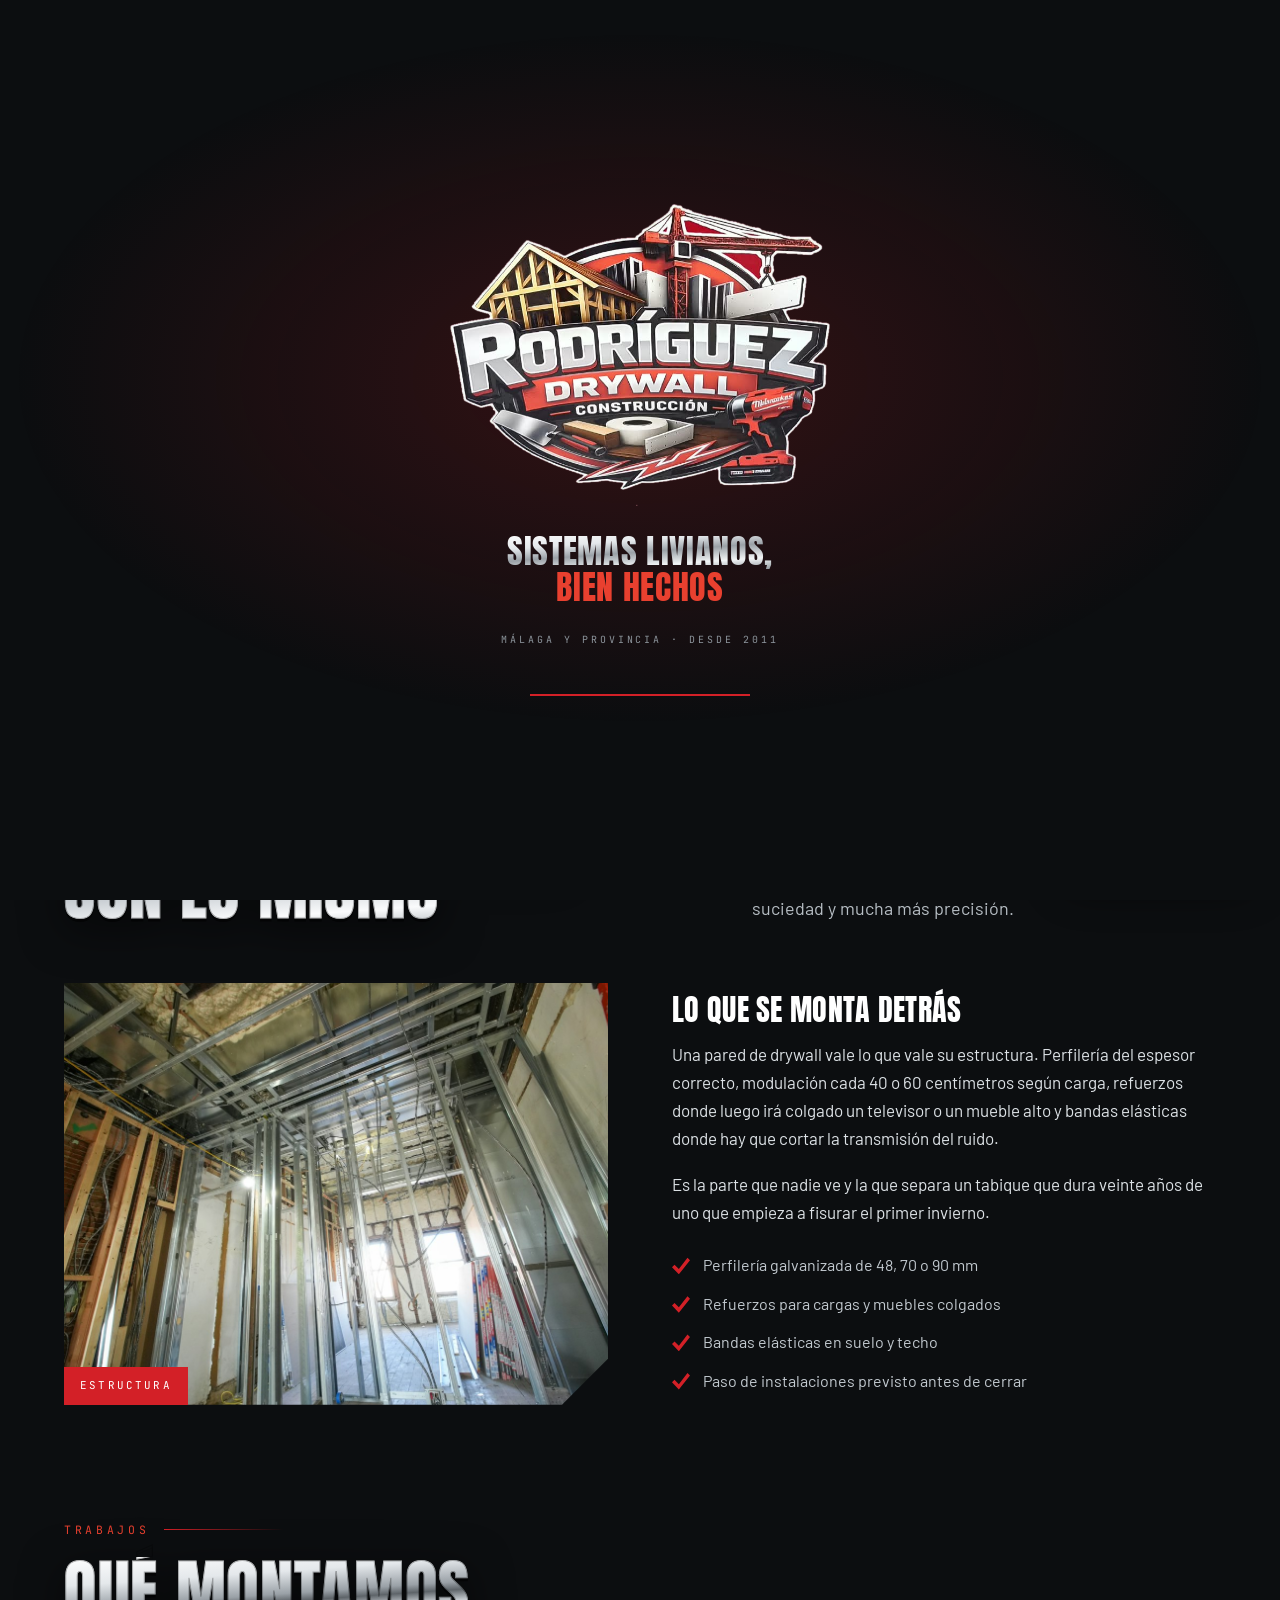
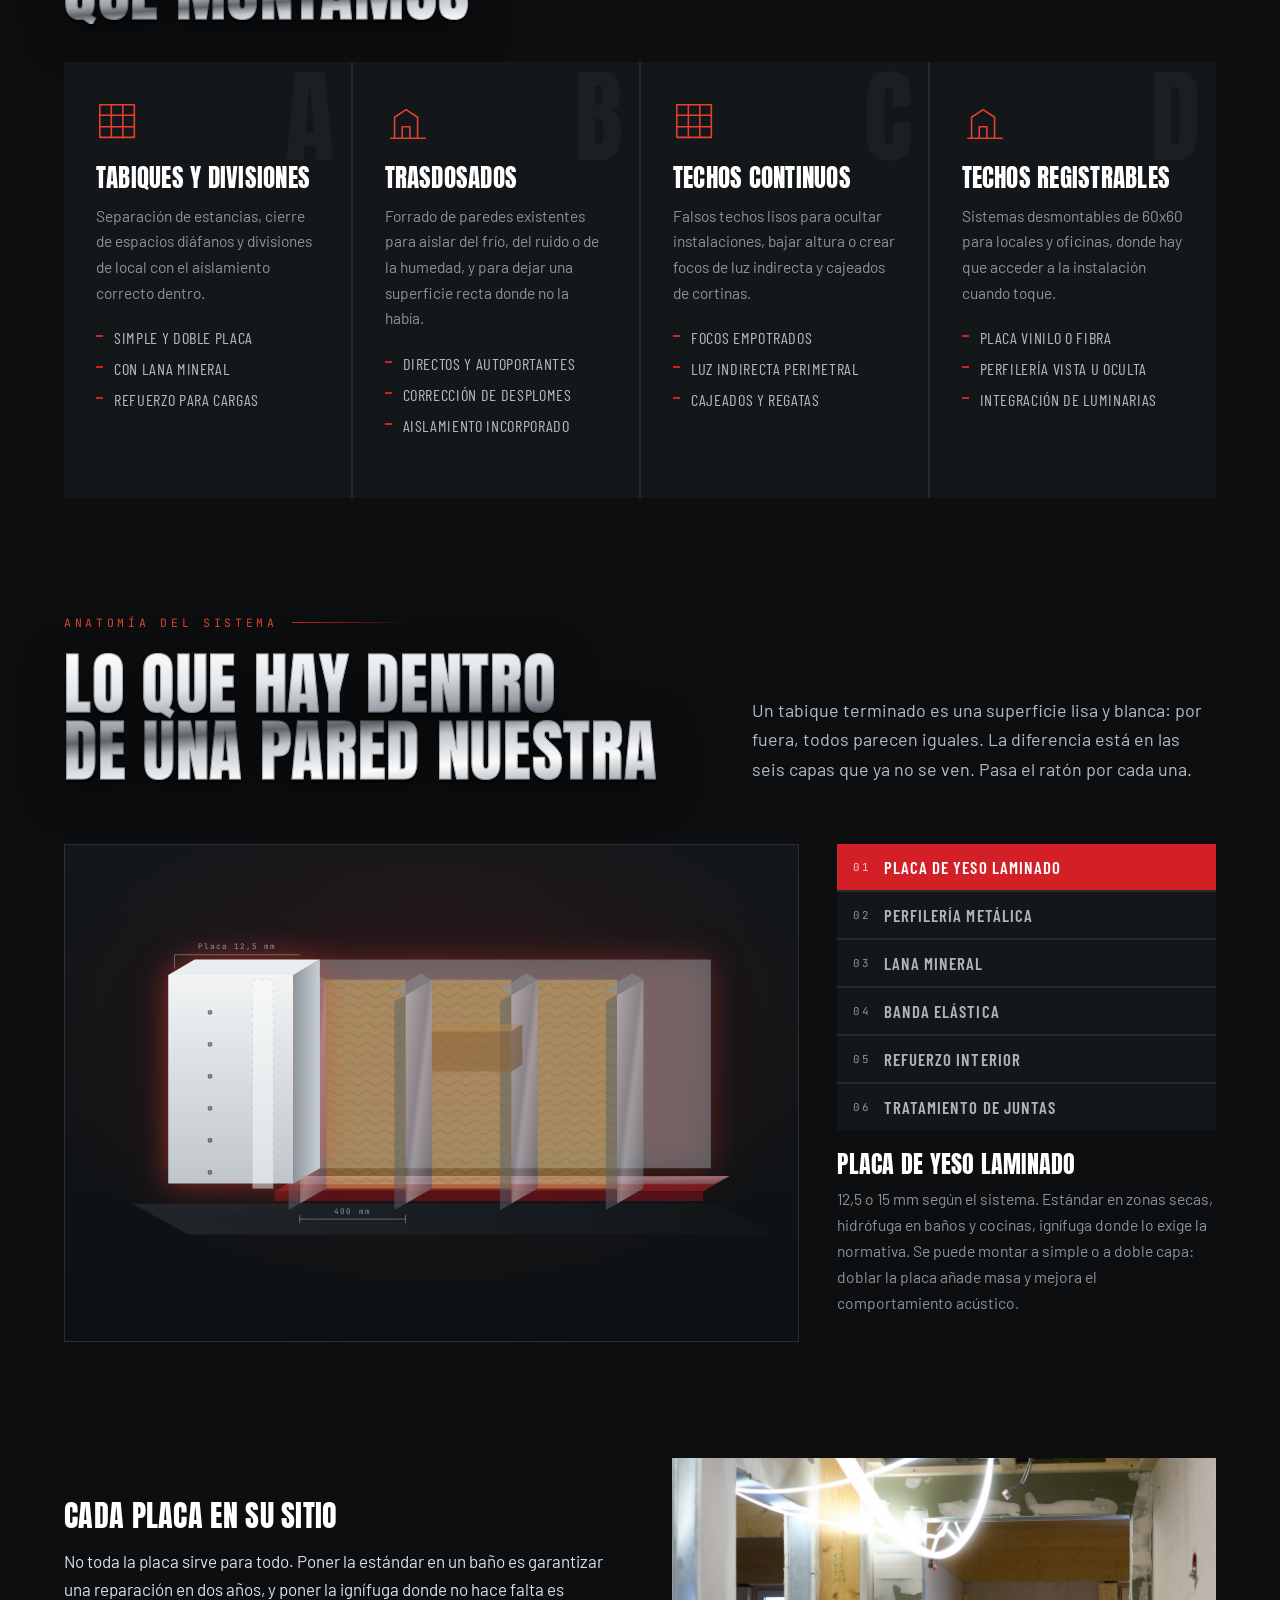
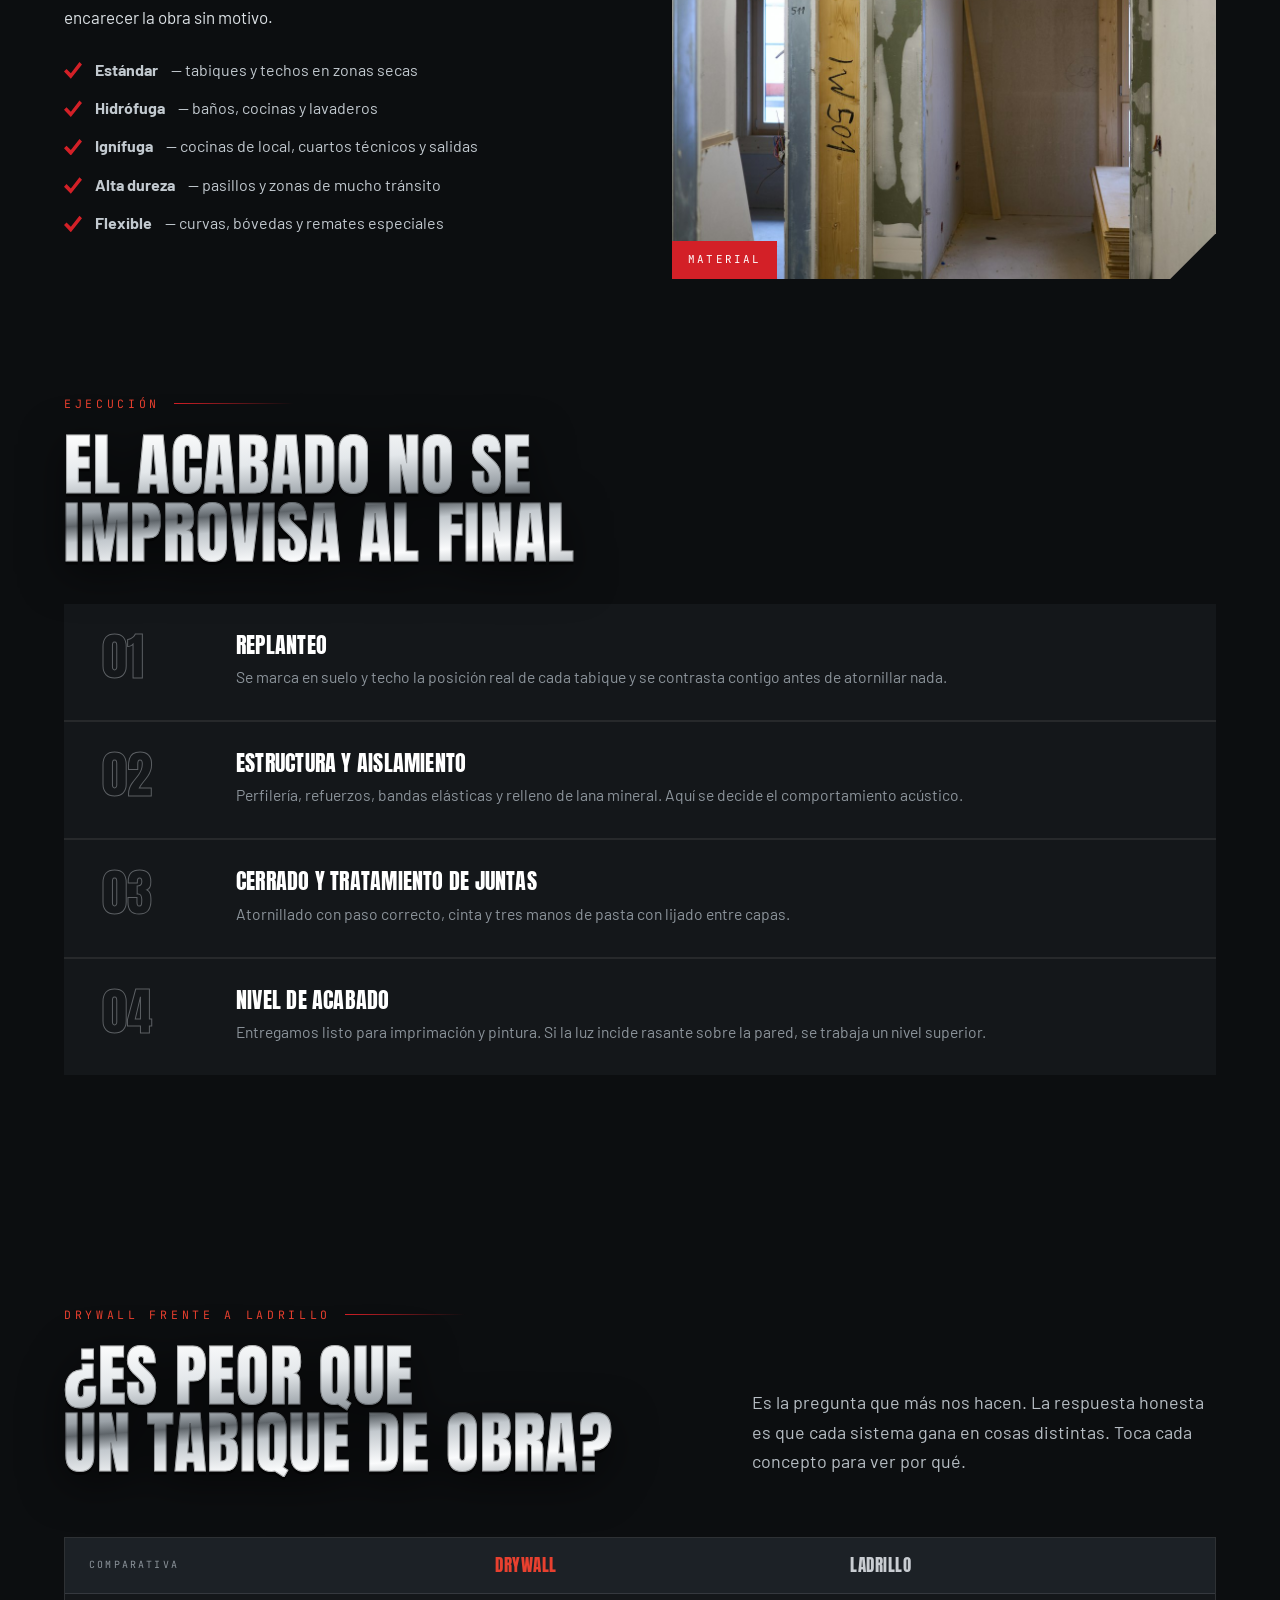
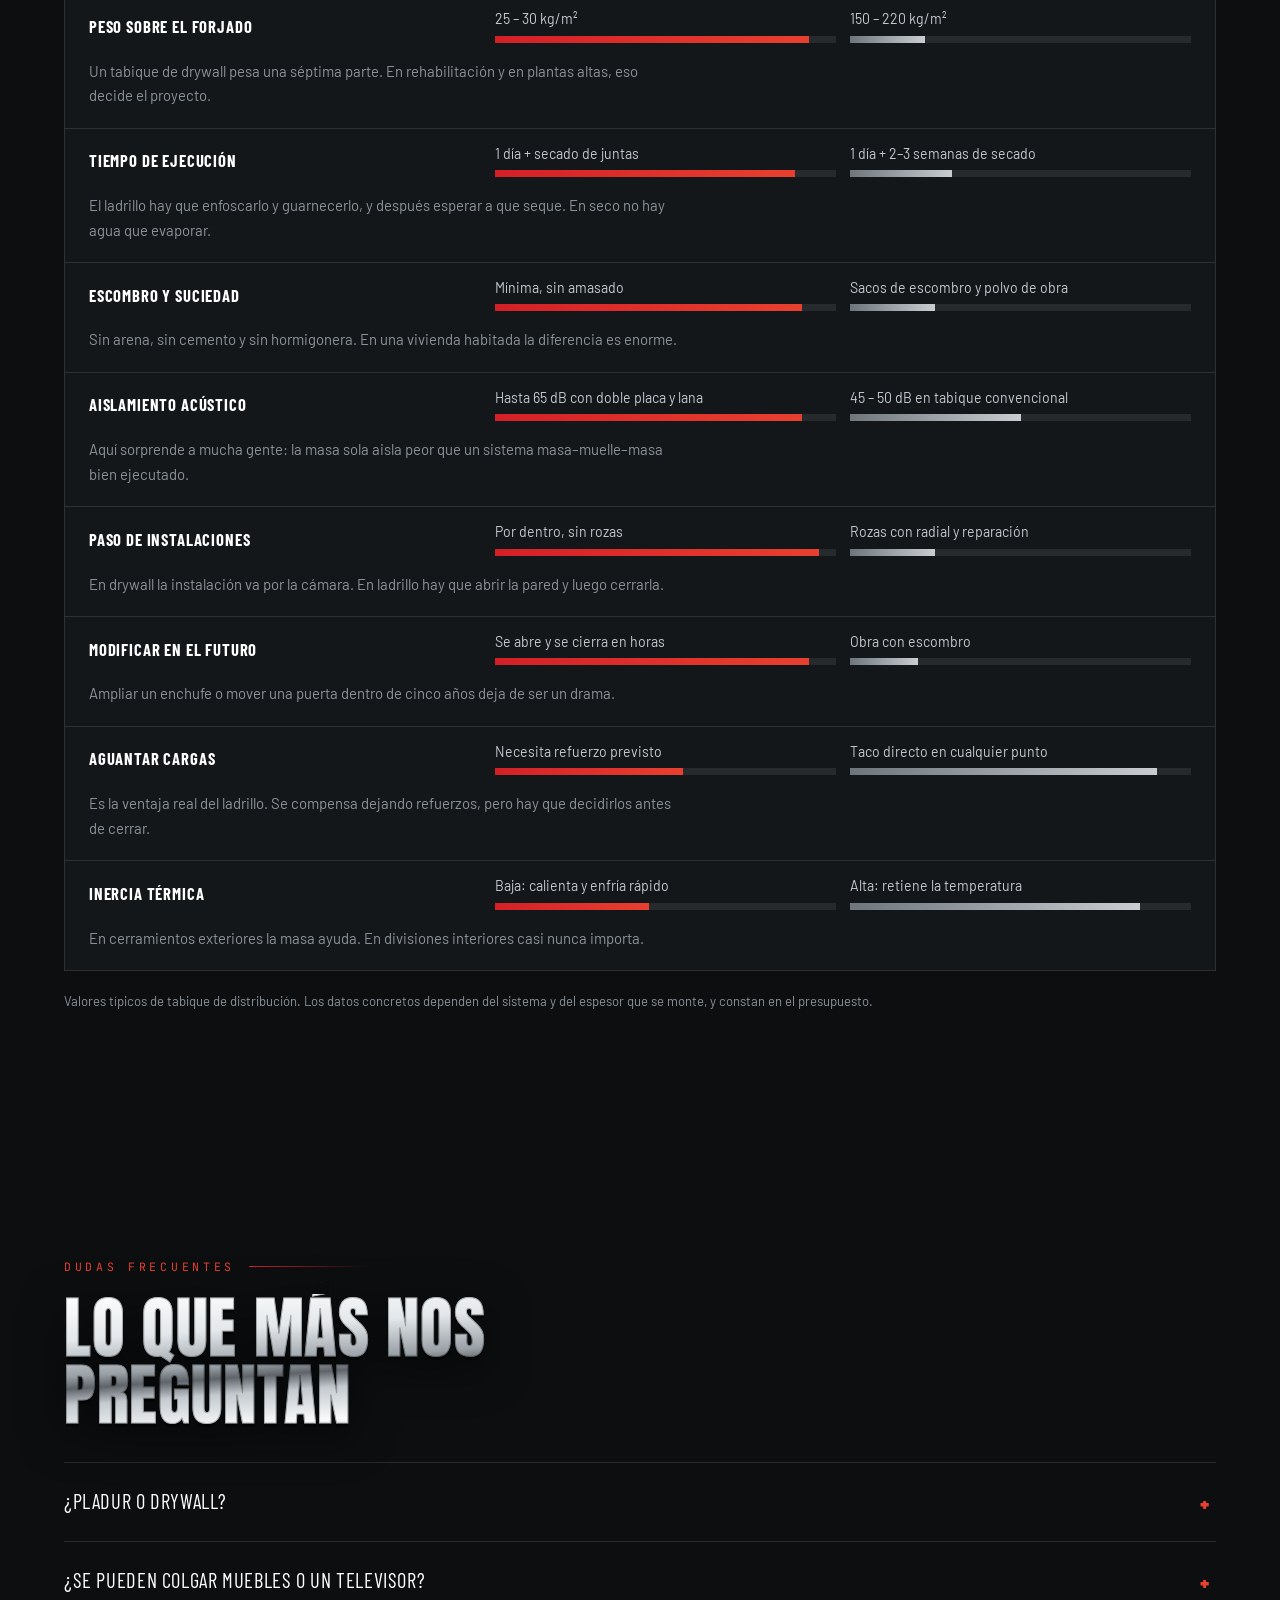
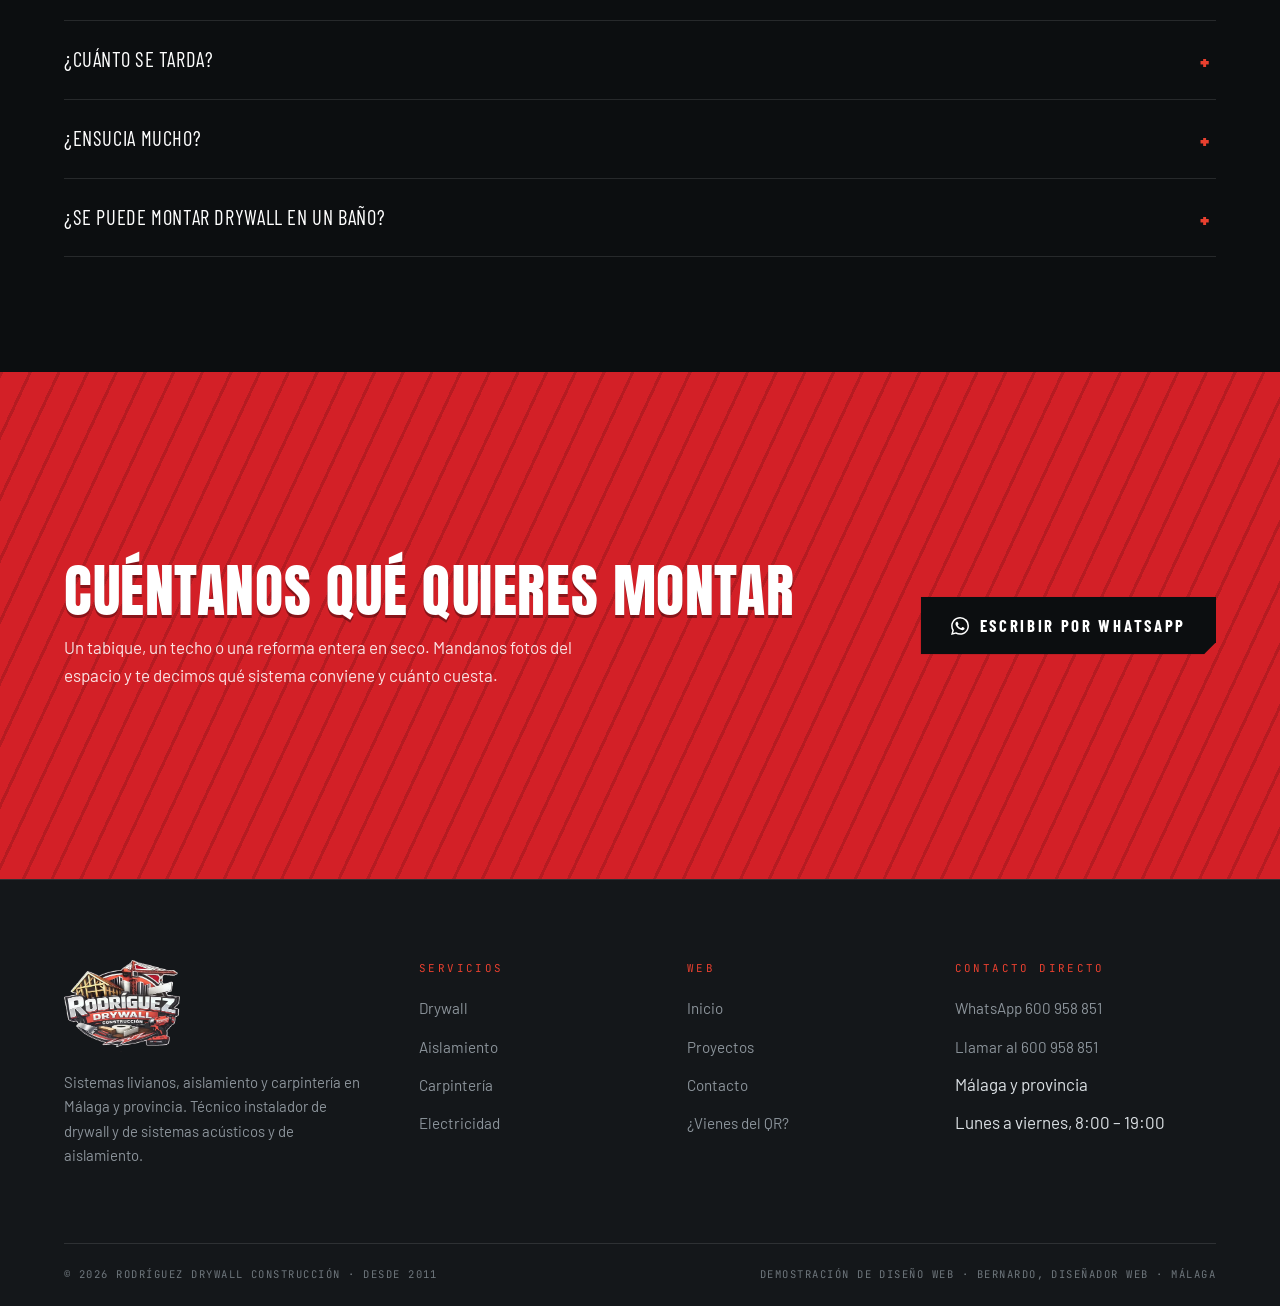
<file: drywall.html>
<!DOCTYPE html>
<html lang="es">
<head>
<meta charset="utf-8">
<meta name="viewport" content="width=device-width,initial-scale=1">
<title>Drywall y pladur en Málaga · Rodríguez Drywall</title>
<meta name="description" content="Tabiques, trasdosados, techos continuos y registrables en placa de yeso laminado. Instalación profesional de drywall en Málaga y provincia.">
<meta name="theme-color" content="#0C0E10">
<meta property="og:title" content="Drywall y pladur en Málaga · Rodríguez Drywall">
<meta property="og:description" content="Tabiques, trasdosados, techos continuos y registrables en placa de yeso laminado. Instalación profesional de drywall en Málaga y provincia.">
<meta property="og:type" content="website">
<meta property="og:image" content="assets/img/head/home.jpg">
<link rel="icon" href="assets/img/logo.png">
<link rel="preconnect" href="https://fonts.googleapis.com">
<link rel="preconnect" href="https://fonts.gstatic.com" crossorigin>
<link href="https://fonts.googleapis.com/css2?family=Anton&family=Barlow:wght@400;500;600&family=Barlow+Condensed:wght@500;600;700&family=JetBrains+Mono:wght@400;500&display=swap" rel="stylesheet">
<link rel="stylesheet" href="assets/css/style.css?v=16">

</head>
<body>


<div class="intro" id="intro" aria-hidden="true">
  <div class="intro__emblema"><span class="intro__pieza"></span><span class="intro__pieza"></span><span class="intro__pieza"></span><span class="intro__pieza"></span><span class="intro__brillo"></span></div>
  <p class="intro__claim">
    <span>Sistemas livianos,</span>
    <span>bien hechos</span>
  </p>
  <p class="intro__meta">Málaga y provincia · desde 2011</p>
  <span class="intro__linea"></span>
</div>

<header class="nav">
  <div class="demo-bar">Demostración visual sin compromiso · <b>Rodríguez Drywall</b> · textos e imágenes provisionales</div>
  <div class="hazard"></div>
  <div class="wrap nav__in">
    <a class="nav__logo" href="index.html" aria-label="Rodríguez Drywall, inicio">
      <img src="assets/img/logo.png" alt="Rodríguez Drywall Construcción">
    </a>
    <nav class="nav__links" aria-label="Principal">
      <a href="index.html">Inicio</a><a href="drywall.html" aria-current="page">Drywall</a><a href="aislamiento.html">Aislamiento</a><a href="carpinteria.html">Carpintería</a><a href="electricidad.html">Electricidad<i class="soon">PRÓX.</i></a><a href="proyectos.html">Proyectos</a><a href="contacto.html">Contacto</a>
      <a class="btn" href="https://wa.me/34600958851?text=Hola%20Rodr%C3%ADguez%20Drywall%2C%20quer%C3%ADa%20pedir%20un%20presupuesto" target="_blank" rel="noopener"><svg viewBox="0 0 24 24" aria-hidden="true"><path d="M17.472 14.382c-.297-.149-1.758-.867-2.03-.967-.273-.099-.471-.148-.67.15-.197.297-.767.966-.94 1.164-.173.199-.347.223-.644.075-.297-.15-1.255-.463-2.39-1.475-.883-.788-1.48-1.761-1.653-2.059-.173-.297-.018-.458.13-.606.134-.133.298-.347.446-.52.149-.174.198-.298.297-.497.099-.198.05-.371-.025-.52-.075-.149-.669-1.612-.916-2.207-.242-.579-.487-.5-.669-.51-.173-.008-.371-.01-.57-.01-.198 0-.52.074-.792.372-.272.297-1.04 1.016-1.04 2.479 0 1.462 1.065 2.875 1.213 3.074.149.198 2.096 3.2 5.077 4.487.709.306 1.262.489 1.694.625.712.227 1.36.195 1.871.118.571-.085 1.758-.719 2.006-1.413.248-.694.248-1.289.173-1.413-.074-.124-.272-.198-.57-.347m-5.421 7.403h-.004a9.87 9.87 0 0 1-5.031-1.378l-.361-.214-3.741.982.998-3.648-.235-.374a9.86 9.86 0 0 1-1.51-5.26c.001-5.45 4.436-9.884 9.888-9.884 2.64 0 5.122 1.03 6.988 2.898a9.825 9.825 0 0 1 2.893 6.994c-.003 5.45-4.437 9.884-9.885 9.884m8.413-18.297A11.815 11.815 0 0 0 12.05 0C5.495 0 .16 5.335.157 11.892c0 2.096.547 4.142 1.588 5.945L.057 24l6.305-1.654a11.882 11.882 0 0 0 5.683 1.448h.005c6.554 0 11.89-5.335 11.893-11.893A11.821 11.821 0 0 0 20.885 3.4"/></svg> Presupuesto</a>
    </nav>
    <button class="burger" aria-expanded="false" aria-label="Abrir menú" aria-controls="menu-movil">
      <span></span><span></span><span></span>
    </button>
  </div>
</header>

<div class="movil" id="menu-movil">
  <nav aria-label="Móvil">
    <a href="index.html"><i>01</i>Inicio</a><a href="drywall.html"><i>02</i>Drywall</a><a href="aislamiento.html"><i>03</i>Aislamiento</a><a href="carpinteria.html"><i>04</i>Carpintería</a><a href="electricidad.html"><i>05</i>Electricidad <i class="soon">PRÓXIMAMENTE</i></a><a href="proyectos.html"><i>06</i>Proyectos</a><a href="contacto.html"><i>07</i>Contacto</a>
    <a class="btn" href="https://wa.me/34600958851?text=Hola%20Rodr%C3%ADguez%20Drywall%2C%20quer%C3%ADa%20pedir%20un%20presupuesto" target="_blank" rel="noopener"><svg viewBox="0 0 24 24" aria-hidden="true"><path d="M17.472 14.382c-.297-.149-1.758-.867-2.03-.967-.273-.099-.471-.148-.67.15-.197.297-.767.966-.94 1.164-.173.199-.347.223-.644.075-.297-.15-1.255-.463-2.39-1.475-.883-.788-1.48-1.761-1.653-2.059-.173-.297-.018-.458.13-.606.134-.133.298-.347.446-.52.149-.174.198-.298.297-.497.099-.198.05-.371-.025-.52-.075-.149-.669-1.612-.916-2.207-.242-.579-.487-.5-.669-.51-.173-.008-.371-.01-.57-.01-.198 0-.52.074-.792.372-.272.297-1.04 1.016-1.04 2.479 0 1.462 1.065 2.875 1.213 3.074.149.198 2.096 3.2 5.077 4.487.709.306 1.262.489 1.694.625.712.227 1.36.195 1.871.118.571-.085 1.758-.719 2.006-1.413.248-.694.248-1.289.173-1.413-.074-.124-.272-.198-.57-.347m-5.421 7.403h-.004a9.87 9.87 0 0 1-5.031-1.378l-.361-.214-3.741.982.998-3.648-.235-.374a9.86 9.86 0 0 1-1.51-5.26c.001-5.45 4.436-9.884 9.888-9.884 2.64 0 5.122 1.03 6.988 2.898a9.825 9.825 0 0 1 2.893 6.994c-.003 5.45-4.437 9.884-9.885 9.884m8.413-18.297A11.815 11.815 0 0 0 12.05 0C5.495 0 .16 5.335.157 11.892c0 2.096.547 4.142 1.588 5.945L.057 24l6.305-1.654a11.882 11.882 0 0 0 5.683 1.448h.005c6.554 0 11.89-5.335 11.893-11.893A11.821 11.821 0 0 0 20.885 3.4"/></svg> Pedir presupuesto</a>
  </nav>
</div>

<main>

<section class="ph">
  <div class="ph__bg"><img src="assets/img/head/drywall.jpg" alt=""></div>
  <div class="wrap ph__in">
    <p class="migas"><a href="index.html">Inicio</a> &nbsp;/&nbsp; <span>Drywall</span></p>
    <h1 class="cromo">Drywall</h1>
    <p class="lead">Sistemas livianos de placa de yeso laminado: rápidos de montar, limpios de ejecutar y con un acabado que admite cualquier pintura sin sorpresas.</p>
  </div>
</section>

<div class="ticker" aria-hidden="true">
  <div class="ticker__in"><span>Tabiques</span><span>Trasdosados</span><span>Techos continuos</span><span>Techos registrables</span><span>Placa hidrófuga</span><span>Placa ignífuga</span><span>Trabajos curvos</span><span>Tabiques</span><span>Trasdosados</span><span>Techos continuos</span><span>Techos registrables</span><span>Placa hidrófuga</span><span>Placa ignífuga</span><span>Trabajos curvos</span></div>
</div>

<section>
  <div class="wrap sec-head">
    <div>
      <p class="eyebrow">Servicio 02 · el principal</p>
      <h2 class="sec-titulo cromo">Pladur y drywall<br>son lo mismo</h2>
    </div>
    <p class="lead">Pladur es una marca de placa de yeso laminado, igual que hay otras. El oficio se llama drywall, y es el que llevamos haciendo desde que empezamos: montar en seco lo que antes se levantaba con ladrillo, con menos peso, menos suciedad y mucha más precisión.</p>
  </div>
  <div class="wrap split">
    <div class="split__img rv">
      <img src="assets/img/gal/perfileria.jpg" alt="Perfilería metálica montada en obra">
      <span class="split__tag">Estructura</span>
    </div>
    <div class="rv">
      <h3 style="font-size:1.9rem;margin-bottom:16px;color:#fff">Lo que se monta detrás</h3>
      <p>Una pared de drywall vale lo que vale su estructura. Perfilería del espesor correcto, modulación cada 40 o 60 centímetros según carga, refuerzos donde luego irá colgado un televisor o un mueble alto y bandas elásticas donde hay que cortar la transmisión del ruido.</p>
      <p>Es la parte que nadie ve y la que separa un tabique que dura veinte años de uno que empieza a fisurar el primer invierno.</p>
      <ul class="check">
        <li>Perfilería galvanizada de 48, 70 o 90 mm</li>
        <li>Refuerzos para cargas y muebles colgados</li>
        <li>Bandas elásticas en suelo y techo</li>
        <li>Paso de instalaciones previsto antes de cerrar</li>
      </ul>
    </div>
  </div>
</section>

<section style="padding-top:0">
  <div class="wrap">
    <p class="eyebrow">Trabajos</p>
    <h2 class="sec-titulo cromo" style="margin-bottom:38px">Qué montamos</h2>
    <div class="servicios">
      <div class="srv rv" data-n="A"><svg class="srv__ico" viewBox="0 0 48 48" stroke-linecap="round" stroke-linejoin="round" aria-hidden="true"><path d="M4 5h36v34H4z"/><path d="M4 16h36M4 28h36M16 5v34M28 5v34"/></svg><h3>Tabiques y divisiones</h3><p>Separación de estancias, cierre de espacios diáfanos y divisiones de local con el aislamiento correcto dentro.</p><ul><li>Simple y doble placa</li><li>Con lana mineral</li><li>Refuerzo para cargas</li></ul></div>
      <div class="srv rv" data-n="B"><svg class="srv__ico" viewBox="0 0 48 48" stroke-linecap="round" stroke-linejoin="round" aria-hidden="true"><path d="M6 40h36"/><path d="M10 40V18l12-8 12 8v22"/><path d="M18 40V28h8v12"/></svg><h3>Trasdosados</h3><p>Forrado de paredes existentes para aislar del frío, del ruido o de la humedad, y para dejar una superficie recta donde no la había.</p><ul><li>Directos y autoportantes</li><li>Corrección de desplomes</li><li>Aislamiento incorporado</li></ul></div>
      <div class="srv rv" data-n="C"><svg class="srv__ico" viewBox="0 0 48 48" stroke-linecap="round" stroke-linejoin="round" aria-hidden="true"><path d="M4 5h36v34H4z"/><path d="M4 16h36M4 28h36M16 5v34M28 5v34"/></svg><h3>Techos continuos</h3><p>Falsos techos lisos para ocultar instalaciones, bajar altura o crear focos de luz indirecta y cajeados de cortinas.</p><ul><li>Focos empotrados</li><li>Luz indirecta perimetral</li><li>Cajeados y regatas</li></ul></div>
      <div class="srv rv" data-n="D"><svg class="srv__ico" viewBox="0 0 48 48" stroke-linecap="round" stroke-linejoin="round" aria-hidden="true"><path d="M6 40h36"/><path d="M10 40V18l12-8 12 8v22"/><path d="M18 40V28h8v12"/></svg><h3>Techos registrables</h3><p>Sistemas desmontables de 60x60 para locales y oficinas, donde hay que acceder a la instalación cuando toque.</p><ul><li>Placa vinilo o fibra</li><li>Perfilería vista u oculta</li><li>Integración de luminarias</li></ul></div>
    </div>
  </div>
</section>


<section class="anat-sec">
  <div class="wrap">
    <div class="sec-head">
      <div>
        <p class="eyebrow">Anatomía del sistema</p>
        <h2 class="sec-titulo cromo">Lo que hay dentro<br>de una pared nuestra</h2>
      </div>
      <p class="lead">Un tabique terminado es una superficie lisa y blanca: por fuera, todos parecen iguales. La diferencia está en las seis capas que ya no se ven. Pasa el ratón por cada una.</p>
    </div>
    <div class="anat">
      <div class="anat__fig">
<svg class="anat__svg" viewBox="0 0 980 520" role="img"
     aria-label="Sección de un tabique de drywall con sus capas">
  <defs>
    <linearGradient id="acero" x1="0" y1="0" x2="1" y2="1">
      <stop offset="0" stop-color="#E3E8EB"/><stop offset=".45" stop-color="#9AA3A9"/>
      <stop offset=".55" stop-color="#C6CDD2"/><stop offset="1" stop-color="#6F777D"/>
    </linearGradient>
    <linearGradient id="placa" x1="0" y1="0" x2="0" y2="1">
      <stop offset="0" stop-color="#F2F4F5"/><stop offset="1" stop-color="#BFC6CB"/>
    </linearGradient>
    <linearGradient id="placaCanto" x1="0" y1="0" x2="1" y2="0">
      <stop offset="0" stop-color="#8E979D"/><stop offset="1" stop-color="#C9D0D5"/>
    </linearGradient>
    <pattern id="lana" width="26" height="14" patternUnits="userSpaceOnUse">
      <rect width="26" height="14" fill="#D8B45F"/>
      <path d="M0 7q6.5 -7 13 0t13 0" fill="none" stroke="#B08A33" stroke-width="1.6" opacity=".7"/>
    </pattern>
    <linearGradient id="suelo" x1="0" y1="0" x2="1" y2="0">
      <stop offset="0" stop-color="#20262B"/><stop offset="1" stop-color="#111518"/>
    </linearGradient>
  </defs>

  <!-- suelo -->
  <path d="M60 418 L900 418 L980 462 L140 462 Z" fill="url(#suelo)"/>

  <!-- placa trasera -->
  <g class="pieza" data-capa="placa">
    <path d="M338 74 L900 74 v300 L338 374 z" fill="#8F979D" opacity=".55"/>
  </g>

  <!-- banda elastica + canal inferior -->
  <g class="pieza" data-capa="banda">
    <path d="M264 400 L880 400 L918 378 L302 378 Z" fill="#D32027"/>
    <path d="M264 400 L880 400 v14 L264 414 z" fill="#8E1319"/>
  </g>
  <g class="pieza" data-capa="montante">
    <path d="M280 390 L896 390 L918 378 L302 378 Z" fill="url(#acero)" opacity=".9"/>
  </g>

  <g class="pieza" data-capa="lana"><path d="M338 96 l114 0 v300 l-114 0 z" fill="url(#lana)" opacity=".95"/><path d="M338 96 l114 0 v300 l-114 0 z" fill="none" stroke="#B8923F" stroke-width="1.2" opacity=".5"/></g><g class="pieza" data-capa="lana"><path d="M490 96 l114 0 v300 l-114 0 z" fill="url(#lana)" opacity=".95"/><path d="M490 96 l114 0 v300 l-114 0 z" fill="none" stroke="#B8923F" stroke-width="1.2" opacity=".5"/></g><g class="pieza" data-capa="lana"><path d="M642 96 l114 0 v300 l-114 0 z" fill="url(#lana)" opacity=".95"/><path d="M642 96 l114 0 v300 l-114 0 z" fill="none" stroke="#B8923F" stroke-width="1.2" opacity=".5"/></g>
  <g class="pieza" data-capa="montante"><path d="M300 118 l38 -22 v300 l-38 22 z" fill="url(#acero)"/><path d="M300 118 v300 l-16 9 v-300 z" fill="#5A6369"/><path d="M300 118 l38 -22 -16 -9 -38 22 z" fill="#8A949B"/></g><g class="pieza" data-capa="montante"><path d="M452 118 l38 -22 v300 l-38 22 z" fill="url(#acero)"/><path d="M452 118 v300 l-16 9 v-300 z" fill="#5A6369"/><path d="M452 118 l38 -22 -16 -9 -38 22 z" fill="#8A949B"/></g><g class="pieza" data-capa="montante"><path d="M604 118 l38 -22 v300 l-38 22 z" fill="url(#acero)"/><path d="M604 118 v300 l-16 9 v-300 z" fill="#5A6369"/><path d="M604 118 l38 -22 -16 -9 -38 22 z" fill="#8A949B"/></g><g class="pieza" data-capa="montante"><path d="M756 118 l38 -22 v300 l-38 22 z" fill="url(#acero)"/><path d="M756 118 v300 l-16 9 v-300 z" fill="#5A6369"/><path d="M756 118 l38 -22 -16 -9 -38 22 z" fill="#8A949B"/></g>

  <!-- refuerzo de madera embebido -->
  <g class="pieza" data-capa="refuerzo">
    <path d="M490 170 L604 170 v58 L490 228 z" fill="#8A6234"/>
    <path d="M490 170 L604 170 l16 -10 L506 160 z" fill="#B4844C"/>
    <path d="M604 170 l16 -10 v58 l-16 10 z" fill="#6B4A26"/>
  </g>

  <!-- placa frontal, cortada en diagonal para ver el interior -->
  <g class="pieza" data-capa="placa">
    <path d="M120 96 L300 96 L300 396 L120 396 Z" fill="url(#placa)"/>
    <path d="M300 96 L338 74 L338 374 L300 396 Z" fill="url(#placaCanto)"/>
    <path d="M120 96 L300 96 L338 74 L158 74 Z" fill="#E9EDEF"/>
    <circle cx="180" cy="150" r="3.4" fill="#0C0E10" opacity=".55"/><circle cx="180" cy="150" r="1.3" fill="#C9CDD2" opacity=".6"/><circle cx="180" cy="196" r="3.4" fill="#0C0E10" opacity=".55"/><circle cx="180" cy="196" r="1.3" fill="#C9CDD2" opacity=".6"/><circle cx="180" cy="242" r="3.4" fill="#0C0E10" opacity=".55"/><circle cx="180" cy="242" r="1.3" fill="#C9CDD2" opacity=".6"/><circle cx="180" cy="288" r="3.4" fill="#0C0E10" opacity=".55"/><circle cx="180" cy="288" r="1.3" fill="#C9CDD2" opacity=".6"/><circle cx="180" cy="334" r="3.4" fill="#0C0E10" opacity=".55"/><circle cx="180" cy="334" r="1.3" fill="#C9CDD2" opacity=".6"/><circle cx="180" cy="380" r="3.4" fill="#0C0E10" opacity=".55"/><circle cx="180" cy="380" r="1.3" fill="#C9CDD2" opacity=".6"/>
  </g>

  <!-- cinta de junta sobre la placa frontal -->
  <g class="pieza" data-capa="junta">
    <path d="M232 96 L262 96 L262 396 L232 396 Z" fill="#FDFEFE" opacity=".92"/>
    <path d="M232 96 L262 96 L262 396 L232 396 Z" fill="none" stroke="#A7AFB5"
          stroke-width="1" stroke-dasharray="5 6" opacity=".8"/>
  </g>

  <!-- cotas -->
  <g class="anat__cota">
    <path d="M300 440 L452 440" stroke="#C9CDD2" stroke-width="1" opacity=".6"/>
    <path d="M300 434 v12 M452 434 v12" stroke="#C9CDD2" stroke-width="1" opacity=".6"/>
    <text x="376" y="432" text-anchor="middle">400 mm</text>
    <path d="M120 80 L120 60 L300 60" stroke="#C9CDD2" stroke-width="1" opacity=".6" fill="none"/>
    <text x="210" y="52" text-anchor="middle">Placa 12,5 mm</text>
  </g>
</svg>
</div>
      <div class="anat__panel">
        <div class="anat__lista"><button class="anat__btn on" data-capa="placa" type="button"><i>01</i><span>Placa de yeso laminado</span></button><button class="anat__btn" data-capa="montante" type="button"><i>02</i><span>Perfilería metálica</span></button><button class="anat__btn" data-capa="lana" type="button"><i>03</i><span>Lana mineral</span></button><button class="anat__btn" data-capa="banda" type="button"><i>04</i><span>Banda elástica</span></button><button class="anat__btn" data-capa="refuerzo" type="button"><i>05</i><span>Refuerzo interior</span></button><button class="anat__btn" data-capa="junta" type="button"><i>06</i><span>Tratamiento de juntas</span></button></div>
        <div class="anat__info"><div class="anat__txt on" data-capa="placa"><h3>Placa de yeso laminado</h3><p>12,5 o 15 mm según el sistema. Estándar en zonas secas, hidrófuga en baños y cocinas, ignífuga donde lo exige la normativa. Se puede montar a simple o a doble capa: doblar la placa añade masa y mejora el comportamiento acústico.</p></div><div class="anat__txt" data-capa="montante"><h3>Perfilería metálica</h3><p>Montantes galvanizados de 48, 70 o 90 mm colocados cada 40 o 60 centímetros según la altura y la carga. Es la estructura real del tabique: de su modulación depende que la pared no fisure.</p></div><div class="anat__txt" data-capa="lana"><h3>Lana mineral</h3><p>Rellena la cámara entre montantes. Absorbe el ruido aéreo que queda atrapado dentro del tabique y aporta aislamiento térmico. Una cámara hueca es el error más común y el más caro de corregir.</p></div><div class="anat__txt" data-capa="banda"><h3>Banda elástica</h3><p>Va bajo los canales, en todo el perímetro. Desacopla la estructura del forjado para que el ruido de impacto no viaje por el edificio. Cuesta poco y es lo que más se nota.</p></div><div class="anat__txt" data-capa="refuerzo"><h3>Refuerzo interior</h3><p>Madera o chapa embebida en el tabique donde después irá colgado un televisor, un mueble alto o unos sanitarios. Se decide antes de cerrar: después implica abrir.</p></div><div class="anat__txt" data-capa="junta"><h3>Tratamiento de juntas</h3><p>Cinta y tres manos de pasta con lijado entre capas. Es la fase que marca el acabado final: si la luz va a incidir rasante sobre la pared, se trabaja un nivel superior.</p></div></div>
      </div>
    </div>
  </div>
</section>


<section style="padding-top:0">
  <div class="wrap split split--inv">
    <div class="split__img rv">
      <img src="assets/img/gal/juntas.jpg" alt="Tratamiento de juntas con espátula">
      <span class="split__tag">Material</span>
    </div>
    <div class="rv">
      <h3 style="font-size:1.9rem;margin-bottom:16px;color:#fff">Cada placa en su sitio</h3>
      <p>No toda la placa sirve para todo. Poner la estándar en un baño es garantizar una reparación en dos años, y poner la ignífuga donde no hace falta es encarecer la obra sin motivo.</p>
      <ul class="check">
        <li><b>Estándar</b> — tabiques y techos en zonas secas</li>
        <li><b>Hidrófuga</b> — baños, cocinas y lavaderos</li>
        <li><b>Ignífuga</b> — cocinas de local, cuartos técnicos y salidas</li>
        <li><b>Alta dureza</b> — pasillos y zonas de mucho tránsito</li>
        <li><b>Flexible</b> — curvas, bóvedas y remates especiales</li>
      </ul>
    </div>
  </div>
</section>

<section style="padding-top:0">
  <div class="wrap">
    <p class="eyebrow">Ejecución</p>
    <h2 class="sec-titulo cromo" style="margin-bottom:38px">El acabado no se<br>improvisa al final</h2>
    <div class="proceso">
      <div class="paso rv"><div><h3>Replanteo</h3><p>Se marca en suelo y techo la posición real de cada tabique y se contrasta contigo antes de atornillar nada.</p></div></div>
      <div class="paso rv"><div><h3>Estructura y aislamiento</h3><p>Perfilería, refuerzos, bandas elásticas y relleno de lana mineral. Aquí se decide el comportamiento acústico.</p></div></div>
      <div class="paso rv"><div><h3>Cerrado y tratamiento de juntas</h3><p>Atornillado con paso correcto, cinta y tres manos de pasta con lijado entre capas.</p></div></div>
      <div class="paso rv"><div><h3>Nivel de acabado</h3><p>Entregamos listo para imprimación y pintura. Si la luz incide rasante sobre la pared, se trabaja un nivel superior.</p></div></div>
    </div>
  </div>
</section>

<section class="cmp-sec">
  <div class="wrap">
    <div class="sec-head">
      <div>
        <p class="eyebrow">Drywall frente a ladrillo</p>
        <h2 class="sec-titulo cromo">¿Es peor que<br>un tabique de obra?</h2>
      </div>
      <p class="lead">Es la pregunta que más nos hacen. La respuesta honesta es que cada sistema gana en cosas distintas. Toca cada concepto para ver por qué.</p>
    </div>

    <div class="cmp">
      <div class="cmp__head">
        <span class="cmp__vs">Comparativa</span>
        <span class="cmp__eq cmp__eq--a">Drywall</span>
        <span class="cmp__eq cmp__eq--b">Ladrillo</span>
      </div>
      
      <div class="cmp__fila rv" data-gana="a">
        <button class="cmp__cab" type="button" aria-expanded="false">
          <span class="cmp__concepto">Peso sobre el forjado</span>
          <span class="cmp__mas" aria-hidden="true">+</span>
        </button>
        <div class="cmp__barras">
          <div class="cmp__lado cmp__lado--a">
            <span class="cmp__val">25 – 30 kg/m²</span>
            <span class="cmp__barra"><i style="--p:92%"></i></span>
          </div>
          <div class="cmp__lado cmp__lado--b">
            <span class="cmp__val">150 – 220 kg/m²</span>
            <span class="cmp__barra"><i style="--p:22%"></i></span>
          </div>
        </div>
        <p class="cmp__nota">Un tabique de drywall pesa una séptima parte. En rehabilitación y en plantas altas, eso decide el proyecto.</p>
      </div>
      <div class="cmp__fila rv" data-gana="a">
        <button class="cmp__cab" type="button" aria-expanded="false">
          <span class="cmp__concepto">Tiempo de ejecución</span>
          <span class="cmp__mas" aria-hidden="true">+</span>
        </button>
        <div class="cmp__barras">
          <div class="cmp__lado cmp__lado--a">
            <span class="cmp__val">1 día + secado de juntas</span>
            <span class="cmp__barra"><i style="--p:88%"></i></span>
          </div>
          <div class="cmp__lado cmp__lado--b">
            <span class="cmp__val">1 día + 2–3 semanas de secado</span>
            <span class="cmp__barra"><i style="--p:30%"></i></span>
          </div>
        </div>
        <p class="cmp__nota">El ladrillo hay que enfoscarlo y guarnecerlo, y después esperar a que seque. En seco no hay agua que evaporar.</p>
      </div>
      <div class="cmp__fila rv" data-gana="a">
        <button class="cmp__cab" type="button" aria-expanded="false">
          <span class="cmp__concepto">Escombro y suciedad</span>
          <span class="cmp__mas" aria-hidden="true">+</span>
        </button>
        <div class="cmp__barras">
          <div class="cmp__lado cmp__lado--a">
            <span class="cmp__val">Mínima, sin amasado</span>
            <span class="cmp__barra"><i style="--p:90%"></i></span>
          </div>
          <div class="cmp__lado cmp__lado--b">
            <span class="cmp__val">Sacos de escombro y polvo de obra</span>
            <span class="cmp__barra"><i style="--p:25%"></i></span>
          </div>
        </div>
        <p class="cmp__nota">Sin arena, sin cemento y sin hormigonera. En una vivienda habitada la diferencia es enorme.</p>
      </div>
      <div class="cmp__fila rv" data-gana="a">
        <button class="cmp__cab" type="button" aria-expanded="false">
          <span class="cmp__concepto">Aislamiento acústico</span>
          <span class="cmp__mas" aria-hidden="true">+</span>
        </button>
        <div class="cmp__barras">
          <div class="cmp__lado cmp__lado--a">
            <span class="cmp__val">Hasta 65 dB con doble placa y lana</span>
            <span class="cmp__barra"><i style="--p:90%"></i></span>
          </div>
          <div class="cmp__lado cmp__lado--b">
            <span class="cmp__val">45 – 50 dB en tabique convencional</span>
            <span class="cmp__barra"><i style="--p:50%"></i></span>
          </div>
        </div>
        <p class="cmp__nota">Aquí sorprende a mucha gente: la masa sola aisla peor que un sistema masa–muelle–masa bien ejecutado.</p>
      </div>
      <div class="cmp__fila rv" data-gana="a">
        <button class="cmp__cab" type="button" aria-expanded="false">
          <span class="cmp__concepto">Paso de instalaciones</span>
          <span class="cmp__mas" aria-hidden="true">+</span>
        </button>
        <div class="cmp__barras">
          <div class="cmp__lado cmp__lado--a">
            <span class="cmp__val">Por dentro, sin rozas</span>
            <span class="cmp__barra"><i style="--p:95%"></i></span>
          </div>
          <div class="cmp__lado cmp__lado--b">
            <span class="cmp__val">Rozas con radial y reparación</span>
            <span class="cmp__barra"><i style="--p:25%"></i></span>
          </div>
        </div>
        <p class="cmp__nota">En drywall la instalación va por la cámara. En ladrillo hay que abrir la pared y luego cerrarla.</p>
      </div>
      <div class="cmp__fila rv" data-gana="a">
        <button class="cmp__cab" type="button" aria-expanded="false">
          <span class="cmp__concepto">Modificar en el futuro</span>
          <span class="cmp__mas" aria-hidden="true">+</span>
        </button>
        <div class="cmp__barras">
          <div class="cmp__lado cmp__lado--a">
            <span class="cmp__val">Se abre y se cierra en horas</span>
            <span class="cmp__barra"><i style="--p:92%"></i></span>
          </div>
          <div class="cmp__lado cmp__lado--b">
            <span class="cmp__val">Obra con escombro</span>
            <span class="cmp__barra"><i style="--p:20%"></i></span>
          </div>
        </div>
        <p class="cmp__nota">Ampliar un enchufe o mover una puerta dentro de cinco años deja de ser un drama.</p>
      </div>
      <div class="cmp__fila rv" data-gana="b">
        <button class="cmp__cab" type="button" aria-expanded="false">
          <span class="cmp__concepto">Aguantar cargas</span>
          <span class="cmp__mas" aria-hidden="true">+</span>
        </button>
        <div class="cmp__barras">
          <div class="cmp__lado cmp__lado--a">
            <span class="cmp__val">Necesita refuerzo previsto</span>
            <span class="cmp__barra"><i style="--p:55%"></i></span>
          </div>
          <div class="cmp__lado cmp__lado--b">
            <span class="cmp__val">Taco directo en cualquier punto</span>
            <span class="cmp__barra"><i style="--p:90%"></i></span>
          </div>
        </div>
        <p class="cmp__nota">Es la ventaja real del ladrillo. Se compensa dejando refuerzos, pero hay que decidirlos antes de cerrar.</p>
      </div>
      <div class="cmp__fila rv" data-gana="b">
        <button class="cmp__cab" type="button" aria-expanded="false">
          <span class="cmp__concepto">Inercia térmica</span>
          <span class="cmp__mas" aria-hidden="true">+</span>
        </button>
        <div class="cmp__barras">
          <div class="cmp__lado cmp__lado--a">
            <span class="cmp__val">Baja: calienta y enfría rápido</span>
            <span class="cmp__barra"><i style="--p:45%"></i></span>
          </div>
          <div class="cmp__lado cmp__lado--b">
            <span class="cmp__val">Alta: retiene la temperatura</span>
            <span class="cmp__barra"><i style="--p:85%"></i></span>
          </div>
        </div>
        <p class="cmp__nota">En cerramientos exteriores la masa ayuda. En divisiones interiores casi nunca importa.</p>
      </div>
    </div>
    <p class="nota" style="margin-top:20px">Valores típicos de tabique de distribución. Los datos concretos dependen del sistema y del espesor que se monte, y constan en el presupuesto.</p>
  </div>
</section>

<section>
  <div class="wrap">
    <p class="eyebrow">Dudas frecuentes</p>
    <h2 class="sec-titulo cromo" style="margin-bottom:34px">Lo que más nos preguntan</h2>
    <div class="faq"><details><summary>¿Pladur o drywall?</summary><p>Es exactamente el mismo trabajo. Pladur es una marca comercial de placa de yeso laminado; drywall es el nombre del sistema constructivo y del oficio. Trabajamos con varias marcas y elegimos según lo que pida la obra.</p></details><details><summary>¿Se pueden colgar muebles o un televisor?</summary><p>Sí, siempre que se prevea antes de cerrar la pared. Colocamos refuerzos de madera o chapa en el interior del tabique en los puntos que nos indiques. Sin refuerzo, un tabique de placa aguanta cargas ligeras con taco específico, pero no un mueble alto cargado.</p></details><details><summary>¿Cuánto se tarda?</summary><p>Un tabique de una habitación normal se levanta en una jornada. El plazo real lo marca el tratamiento de juntas: entre manos de pasta hay que esperar secado. Una reforma tipo de vivienda suele estar entre una y tres semanas.</p></details><details><summary>¿Ensucia mucho?</summary><p>El montaje apenas genera polvo; el lijado de juntas sí. Trabajamos con protección de suelos y mobiliario y aspiración, y la obra se entrega recogida.</p></details><details><summary>¿Se puede montar drywall en un baño?</summary><p>Sí, con placa hidrófuga y el tratamiento adecuado en las zonas de salpicadura. Es una solución habitual y perfectamente válida cuando el material es el correcto.</p></details></div>
  </div>
</section>

<section class="cta">
  <div class="wrap cta__in">
    <div>
      <h2>Cuéntanos qué quieres montar</h2>
      <p>Un tabique, un techo o una reforma entera en seco. Mandanos fotos del espacio y te decimos qué sistema conviene y cuánto cuesta.</p>
    </div>
    <a class="btn" href="https://wa.me/34600958851?text=Hola%20Rodr%C3%ADguez%20Drywall%2C%20quer%C3%ADa%20pedir%20un%20presupuesto" target="_blank" rel="noopener"><svg viewBox="0 0 24 24" aria-hidden="true"><path d="M17.472 14.382c-.297-.149-1.758-.867-2.03-.967-.273-.099-.471-.148-.67.15-.197.297-.767.966-.94 1.164-.173.199-.347.223-.644.075-.297-.15-1.255-.463-2.39-1.475-.883-.788-1.48-1.761-1.653-2.059-.173-.297-.018-.458.13-.606.134-.133.298-.347.446-.52.149-.174.198-.298.297-.497.099-.198.05-.371-.025-.52-.075-.149-.669-1.612-.916-2.207-.242-.579-.487-.5-.669-.51-.173-.008-.371-.01-.57-.01-.198 0-.52.074-.792.372-.272.297-1.04 1.016-1.04 2.479 0 1.462 1.065 2.875 1.213 3.074.149.198 2.096 3.2 5.077 4.487.709.306 1.262.489 1.694.625.712.227 1.36.195 1.871.118.571-.085 1.758-.719 2.006-1.413.248-.694.248-1.289.173-1.413-.074-.124-.272-.198-.57-.347m-5.421 7.403h-.004a9.87 9.87 0 0 1-5.031-1.378l-.361-.214-3.741.982.998-3.648-.235-.374a9.86 9.86 0 0 1-1.51-5.26c.001-5.45 4.436-9.884 9.888-9.884 2.64 0 5.122 1.03 6.988 2.898a9.825 9.825 0 0 1 2.893 6.994c-.003 5.45-4.437 9.884-9.885 9.884m8.413-18.297A11.815 11.815 0 0 0 12.05 0C5.495 0 .16 5.335.157 11.892c0 2.096.547 4.142 1.588 5.945L.057 24l6.305-1.654a11.882 11.882 0 0 0 5.683 1.448h.005c6.554 0 11.89-5.335 11.893-11.893A11.821 11.821 0 0 0 20.885 3.4"/></svg> Escribir por WhatsApp</a>
  </div>
</section>
</main>
<footer>
  <div class="wrap">
    <div class="foot">
      <div>
        <img src="assets/img/logo.png" alt="Rodríguez Drywall Construcción">
        <p>Sistemas livianos, aislamiento y carpintería en Málaga y provincia. Técnico instalador de drywall y de sistemas acústicos y de aislamiento.</p>
      </div>
      <div>
        <h5>Servicios</h5>
        <ul><li><a href="drywall.html">Drywall</a></li><li><a href="aislamiento.html">Aislamiento</a></li><li><a href="carpinteria.html">Carpintería</a></li><li><a href="electricidad.html">Electricidad</a></li></ul>
      </div>
      <div>
        <h5>Web</h5>
        <ul>
          <li><a href="index.html">Inicio</a></li>
          <li><a href="proyectos.html">Proyectos</a></li>
          <li><a href="contacto.html">Contacto</a></li>
          <li><a href="furgoneta.html">¿Vienes del QR?</a></li>
        </ul>
      </div>
      <div>
        <h5>Contacto directo</h5>
        <ul>
          <li><a href="https://wa.me/34600958851?text=Hola%20Rodr%C3%ADguez%20Drywall%2C%20quer%C3%ADa%20pedir%20un%20presupuesto" target="_blank" rel="noopener">WhatsApp 600 958 851</a></li>
          <li><a href="tel:+34600958851">Llamar al 600 958 851</a></li>
          <li>Málaga y provincia</li>
          <li>Lunes a viernes, 8:00 – 19:00</li>
        </ul>
      </div>
    </div>
    <div class="legal">
      <span>&copy; <span id="ano">2026</span> Rodríguez Drywall Construcción · Desde 2011</span>
      <span>Demostración de diseño web · Bernardo, diseñador web · Málaga</span>
    </div>
  </div>
</footer>


<nav class="barra-movil" aria-label="Contacto rápido">
  <a class="barra-movil__tel" href="tel:+34600958851"><svg viewBox="0 0 24 24" aria-hidden="true"><path d="M6.6 10.8a15 15 0 0 0 6.6 6.6l2.2-2.2c.3-.3.7-.4 1-.2 1.1.4 2.3.6 3.6.6.6 0 1 .4 1 1V20c0 .6-.4 1-1 1A17 17 0 0 1 3 4c0-.6.4-1 1-1h3.5c.6 0 1 .4 1 1 0 1.2.2 2.4.6 3.6.1.3 0 .7-.2 1l-2.3 2.2z"/></svg><span>Llamar</span></a>
  <a class="barra-movil__wa" href="https://wa.me/34600958851?text=Hola%20Rodr%C3%ADguez%20Drywall%2C%20quer%C3%ADa%20pedir%20un%20presupuesto" target="_blank" rel="noopener"><svg viewBox="0 0 24 24" aria-hidden="true"><path d="M17.472 14.382c-.297-.149-1.758-.867-2.03-.967-.273-.099-.471-.148-.67.15-.197.297-.767.966-.94 1.164-.173.199-.347.223-.644.075-.297-.15-1.255-.463-2.39-1.475-.883-.788-1.48-1.761-1.653-2.059-.173-.297-.018-.458.13-.606.134-.133.298-.347.446-.52.149-.174.198-.298.297-.497.099-.198.05-.371-.025-.52-.075-.149-.669-1.612-.916-2.207-.242-.579-.487-.5-.669-.51-.173-.008-.371-.01-.57-.01-.198 0-.52.074-.792.372-.272.297-1.04 1.016-1.04 2.479 0 1.462 1.065 2.875 1.213 3.074.149.198 2.096 3.2 5.077 4.487.709.306 1.262.489 1.694.625.712.227 1.36.195 1.871.118.571-.085 1.758-.719 2.006-1.413.248-.694.248-1.289.173-1.413-.074-.124-.272-.198-.57-.347m-5.421 7.403h-.004a9.87 9.87 0 0 1-5.031-1.378l-.361-.214-3.741.982.998-3.648-.235-.374a9.86 9.86 0 0 1-1.51-5.26c.001-5.45 4.436-9.884 9.888-9.884 2.64 0 5.122 1.03 6.988 2.898a9.825 9.825 0 0 1 2.893 6.994c-.003 5.45-4.437 9.884-9.885 9.884m8.413-18.297A11.815 11.815 0 0 0 12.05 0C5.495 0 .16 5.335.157 11.892c0 2.096.547 4.142 1.588 5.945L.057 24l6.305-1.654a11.882 11.882 0 0 0 5.683 1.448h.005c6.554 0 11.89-5.335 11.893-11.893A11.821 11.821 0 0 0 20.885 3.4"/></svg><span>Consulta tu presupuesto</span></a>
</nav>

<a class="wa" href="https://wa.me/34600958851?text=Hola%20Rodr%C3%ADguez%20Drywall%2C%20quer%C3%ADa%20pedir%20un%20presupuesto" target="_blank" rel="noopener" aria-label="Consulta aquí tu presupuesto por WhatsApp"><span class="wa__ico"><svg viewBox="0 0 24 24" aria-hidden="true"><path d="M17.472 14.382c-.297-.149-1.758-.867-2.03-.967-.273-.099-.471-.148-.67.15-.197.297-.767.966-.94 1.164-.173.199-.347.223-.644.075-.297-.15-1.255-.463-2.39-1.475-.883-.788-1.48-1.761-1.653-2.059-.173-.297-.018-.458.13-.606.134-.133.298-.347.446-.52.149-.174.198-.298.297-.497.099-.198.05-.371-.025-.52-.075-.149-.669-1.612-.916-2.207-.242-.579-.487-.5-.669-.51-.173-.008-.371-.01-.57-.01-.198 0-.52.074-.792.372-.272.297-1.04 1.016-1.04 2.479 0 1.462 1.065 2.875 1.213 3.074.149.198 2.096 3.2 5.077 4.487.709.306 1.262.489 1.694.625.712.227 1.36.195 1.871.118.571-.085 1.758-.719 2.006-1.413.248-.694.248-1.289.173-1.413-.074-.124-.272-.198-.57-.347m-5.421 7.403h-.004a9.87 9.87 0 0 1-5.031-1.378l-.361-.214-3.741.982.998-3.648-.235-.374a9.86 9.86 0 0 1-1.51-5.26c.001-5.45 4.436-9.884 9.888-9.884 2.64 0 5.122 1.03 6.988 2.898a9.825 9.825 0 0 1 2.893 6.994c-.003 5.45-4.437 9.884-9.885 9.884m8.413-18.297A11.815 11.815 0 0 0 12.05 0C5.495 0 .16 5.335.157 11.892c0 2.096.547 4.142 1.588 5.945L.057 24l6.305-1.654a11.882 11.882 0 0 0 5.683 1.448h.005c6.554 0 11.89-5.335 11.893-11.893A11.821 11.821 0 0 0 20.885 3.4"/></svg></span><span class="wa__txt"><b>Consulta aquí</b>tu presupuesto</span></a>

<script src="assets/js/main.js?v=16"></script>
</body>
</html>
</file>
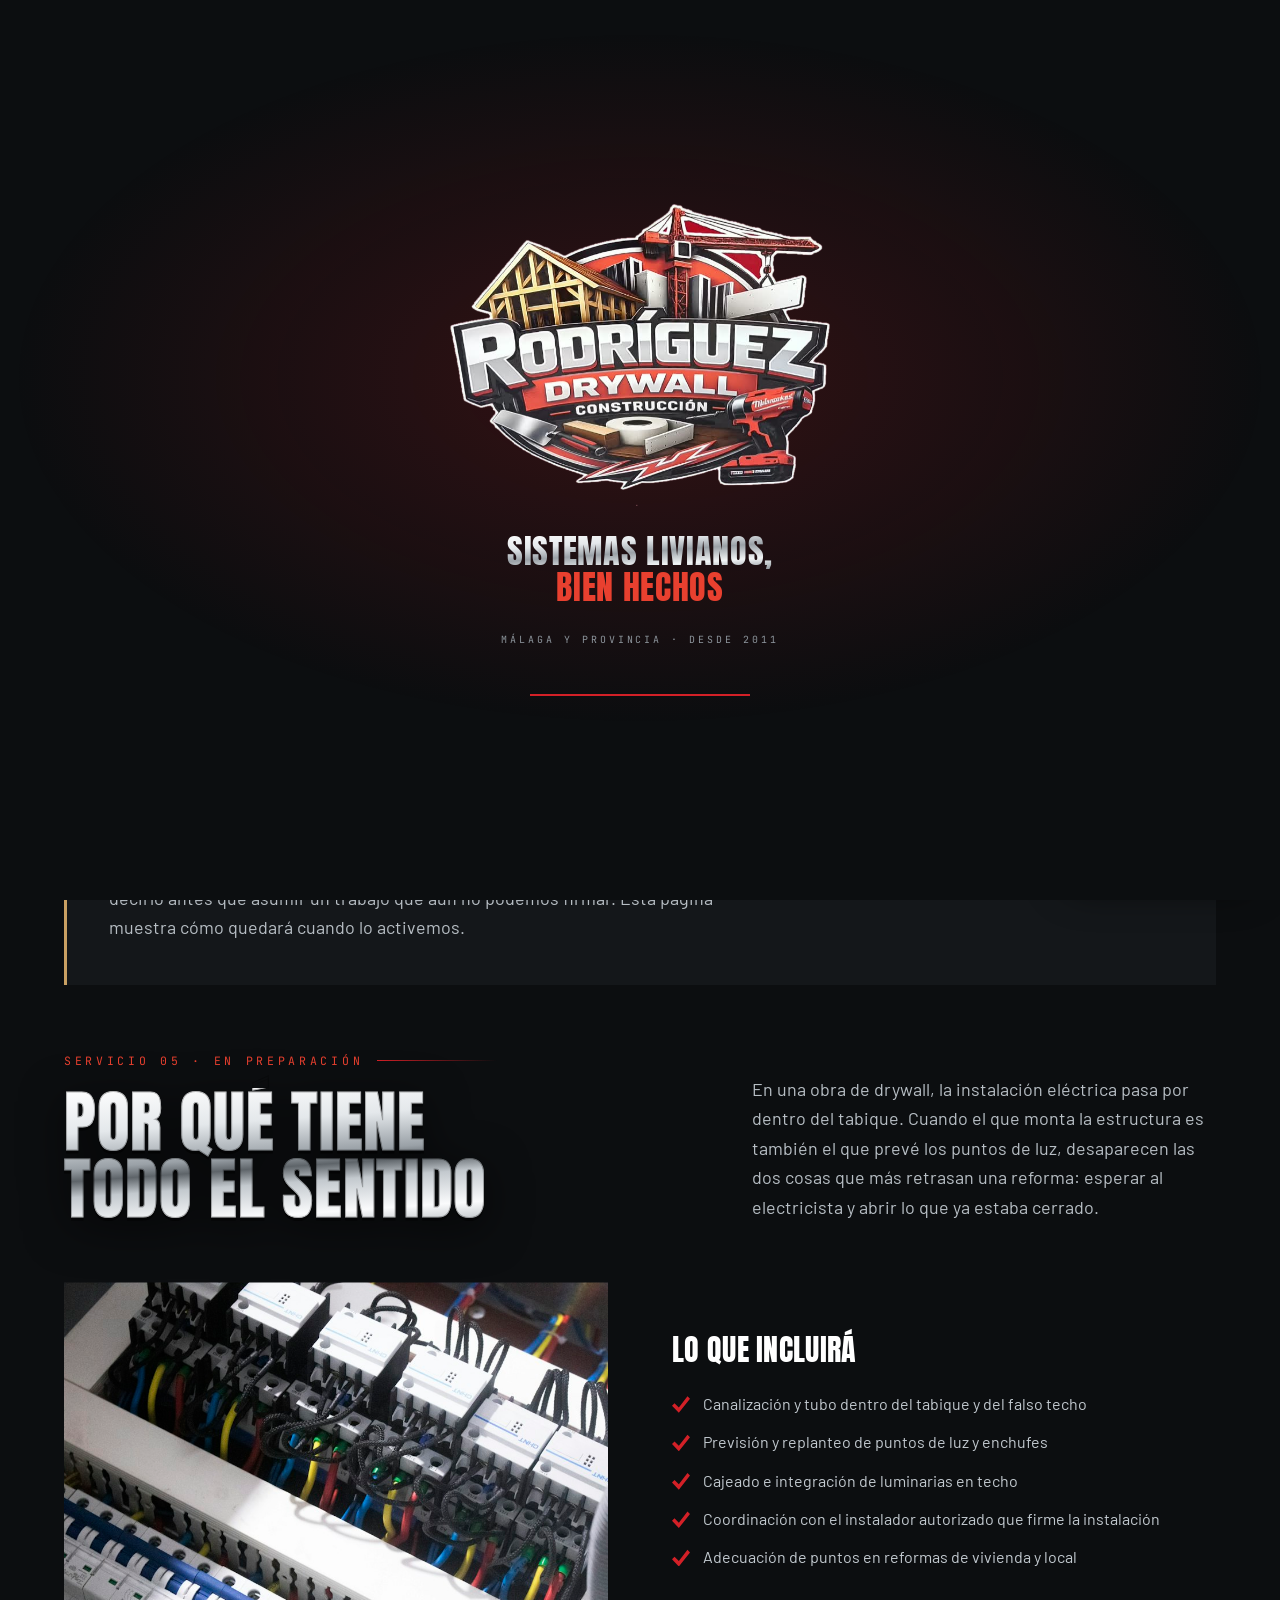
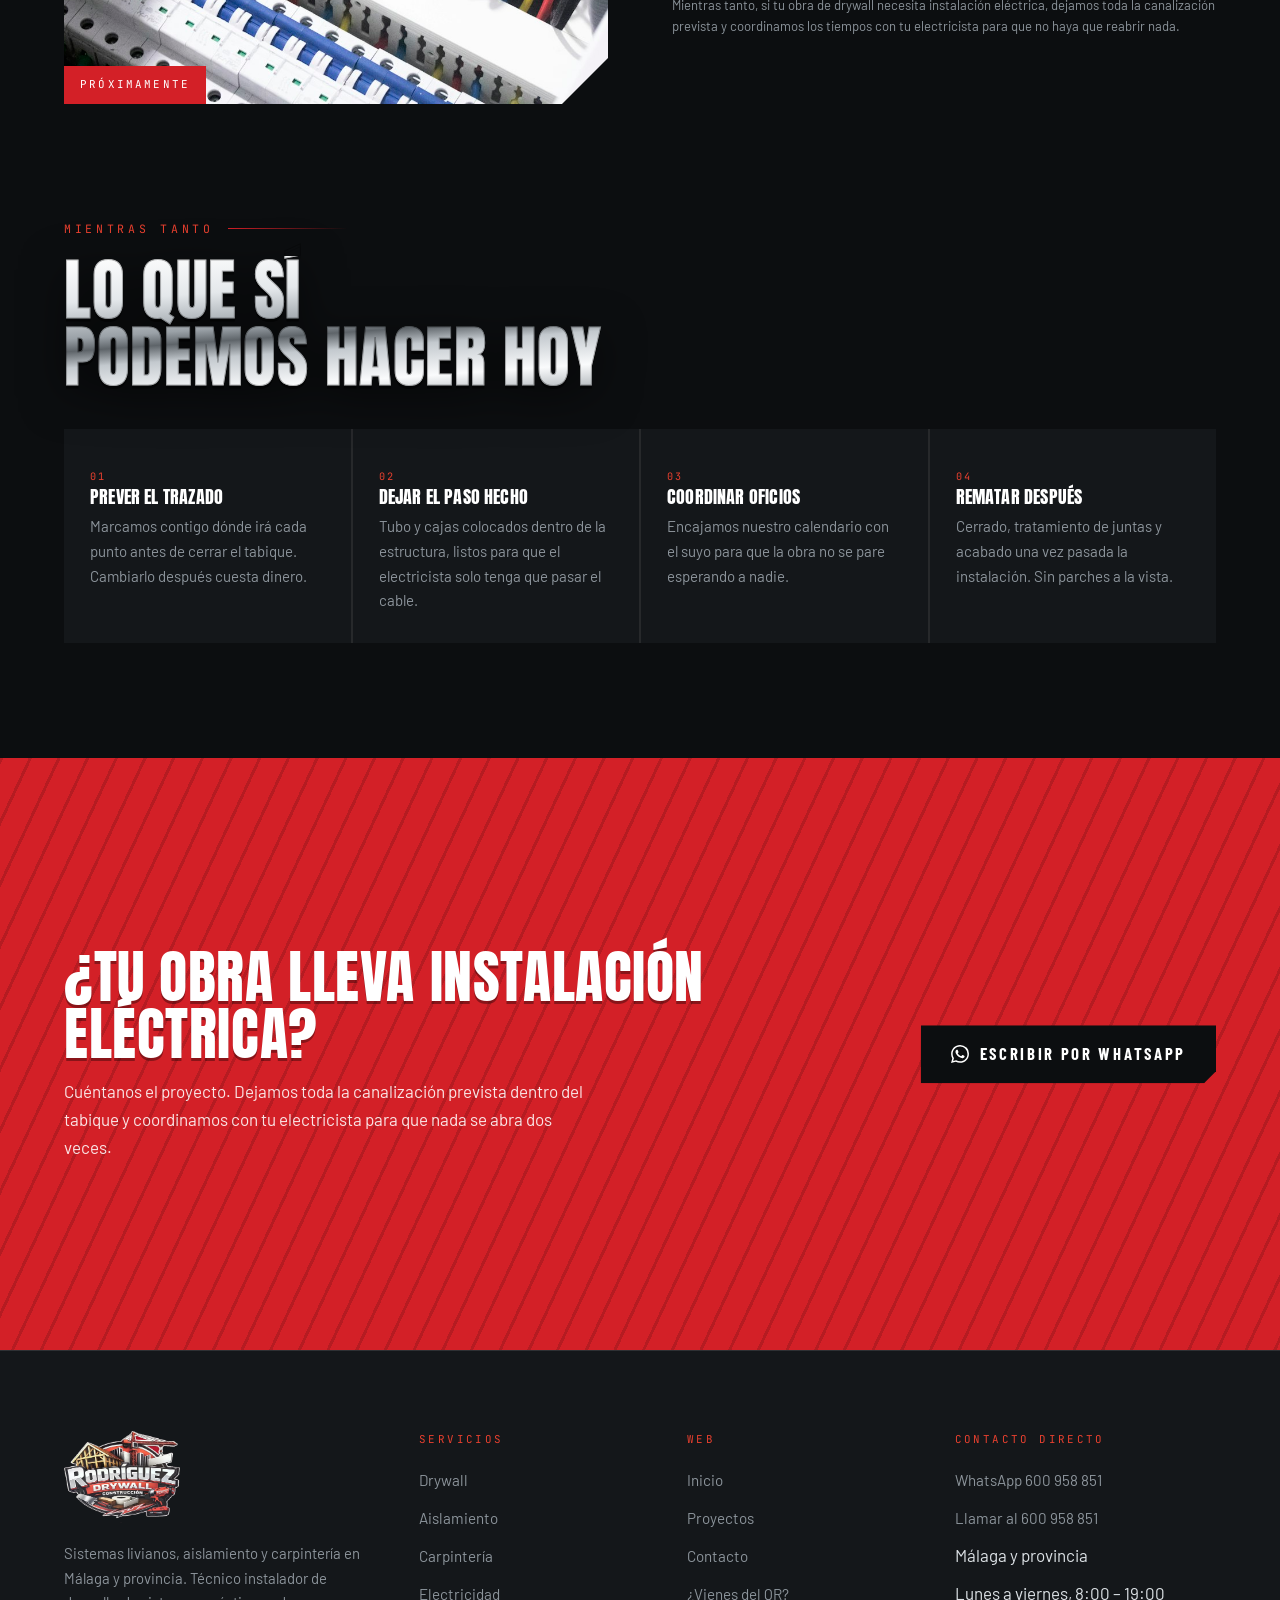
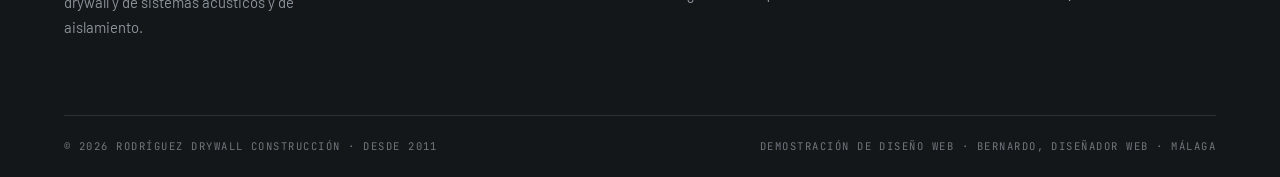
<file: electricidad.html>
<!DOCTYPE html>
<html lang="es">
<head>
<meta charset="utf-8">
<meta name="viewport" content="width=device-width,initial-scale=1">
<title>Electricidad · Próximamente · Rodríguez Drywall</title>
<meta name="description" content="Servicio de electricidad en preparación: canalizaciones y previsión de instalación dentro del tabique de drywall. Málaga y provincia.">
<meta name="theme-color" content="#0C0E10">
<meta property="og:title" content="Electricidad · Próximamente · Rodríguez Drywall">
<meta property="og:description" content="Servicio de electricidad en preparación: canalizaciones y previsión de instalación dentro del tabique de drywall. Málaga y provincia.">
<meta property="og:type" content="website">
<meta property="og:image" content="assets/img/head/home.jpg">
<link rel="icon" href="assets/img/logo.png">
<link rel="preconnect" href="https://fonts.googleapis.com">
<link rel="preconnect" href="https://fonts.gstatic.com" crossorigin>
<link href="https://fonts.googleapis.com/css2?family=Anton&family=Barlow:wght@400;500;600&family=Barlow+Condensed:wght@500;600;700&family=JetBrains+Mono:wght@400;500&display=swap" rel="stylesheet">
<link rel="stylesheet" href="assets/css/style.css?v=16">

</head>
<body>


<div class="intro" id="intro" aria-hidden="true">
  <div class="intro__emblema"><span class="intro__pieza"></span><span class="intro__pieza"></span><span class="intro__pieza"></span><span class="intro__pieza"></span><span class="intro__brillo"></span></div>
  <p class="intro__claim">
    <span>Sistemas livianos,</span>
    <span>bien hechos</span>
  </p>
  <p class="intro__meta">Málaga y provincia · desde 2011</p>
  <span class="intro__linea"></span>
</div>

<header class="nav">
  <div class="demo-bar">Demostración visual sin compromiso · <b>Rodríguez Drywall</b> · textos e imágenes provisionales</div>
  <div class="hazard"></div>
  <div class="wrap nav__in">
    <a class="nav__logo" href="index.html" aria-label="Rodríguez Drywall, inicio">
      <img src="assets/img/logo.png" alt="Rodríguez Drywall Construcción">
    </a>
    <nav class="nav__links" aria-label="Principal">
      <a href="index.html">Inicio</a><a href="drywall.html">Drywall</a><a href="aislamiento.html">Aislamiento</a><a href="carpinteria.html">Carpintería</a><a href="electricidad.html" aria-current="page">Electricidad<i class="soon">PRÓX.</i></a><a href="proyectos.html">Proyectos</a><a href="contacto.html">Contacto</a>
      <a class="btn" href="https://wa.me/34600958851?text=Hola%20Rodr%C3%ADguez%20Drywall%2C%20quer%C3%ADa%20pedir%20un%20presupuesto" target="_blank" rel="noopener"><svg viewBox="0 0 24 24" aria-hidden="true"><path d="M17.472 14.382c-.297-.149-1.758-.867-2.03-.967-.273-.099-.471-.148-.67.15-.197.297-.767.966-.94 1.164-.173.199-.347.223-.644.075-.297-.15-1.255-.463-2.39-1.475-.883-.788-1.48-1.761-1.653-2.059-.173-.297-.018-.458.13-.606.134-.133.298-.347.446-.52.149-.174.198-.298.297-.497.099-.198.05-.371-.025-.52-.075-.149-.669-1.612-.916-2.207-.242-.579-.487-.5-.669-.51-.173-.008-.371-.01-.57-.01-.198 0-.52.074-.792.372-.272.297-1.04 1.016-1.04 2.479 0 1.462 1.065 2.875 1.213 3.074.149.198 2.096 3.2 5.077 4.487.709.306 1.262.489 1.694.625.712.227 1.36.195 1.871.118.571-.085 1.758-.719 2.006-1.413.248-.694.248-1.289.173-1.413-.074-.124-.272-.198-.57-.347m-5.421 7.403h-.004a9.87 9.87 0 0 1-5.031-1.378l-.361-.214-3.741.982.998-3.648-.235-.374a9.86 9.86 0 0 1-1.51-5.26c.001-5.45 4.436-9.884 9.888-9.884 2.64 0 5.122 1.03 6.988 2.898a9.825 9.825 0 0 1 2.893 6.994c-.003 5.45-4.437 9.884-9.885 9.884m8.413-18.297A11.815 11.815 0 0 0 12.05 0C5.495 0 .16 5.335.157 11.892c0 2.096.547 4.142 1.588 5.945L.057 24l6.305-1.654a11.882 11.882 0 0 0 5.683 1.448h.005c6.554 0 11.89-5.335 11.893-11.893A11.821 11.821 0 0 0 20.885 3.4"/></svg> Presupuesto</a>
    </nav>
    <button class="burger" aria-expanded="false" aria-label="Abrir menú" aria-controls="menu-movil">
      <span></span><span></span><span></span>
    </button>
  </div>
</header>

<div class="movil" id="menu-movil">
  <nav aria-label="Móvil">
    <a href="index.html"><i>01</i>Inicio</a><a href="drywall.html"><i>02</i>Drywall</a><a href="aislamiento.html"><i>03</i>Aislamiento</a><a href="carpinteria.html"><i>04</i>Carpintería</a><a href="electricidad.html"><i>05</i>Electricidad <i class="soon">PRÓXIMAMENTE</i></a><a href="proyectos.html"><i>06</i>Proyectos</a><a href="contacto.html"><i>07</i>Contacto</a>
    <a class="btn" href="https://wa.me/34600958851?text=Hola%20Rodr%C3%ADguez%20Drywall%2C%20quer%C3%ADa%20pedir%20un%20presupuesto" target="_blank" rel="noopener"><svg viewBox="0 0 24 24" aria-hidden="true"><path d="M17.472 14.382c-.297-.149-1.758-.867-2.03-.967-.273-.099-.471-.148-.67.15-.197.297-.767.966-.94 1.164-.173.199-.347.223-.644.075-.297-.15-1.255-.463-2.39-1.475-.883-.788-1.48-1.761-1.653-2.059-.173-.297-.018-.458.13-.606.134-.133.298-.347.446-.52.149-.174.198-.298.297-.497.099-.198.05-.371-.025-.52-.075-.149-.669-1.612-.916-2.207-.242-.579-.487-.5-.669-.51-.173-.008-.371-.01-.57-.01-.198 0-.52.074-.792.372-.272.297-1.04 1.016-1.04 2.479 0 1.462 1.065 2.875 1.213 3.074.149.198 2.096 3.2 5.077 4.487.709.306 1.262.489 1.694.625.712.227 1.36.195 1.871.118.571-.085 1.758-.719 2.006-1.413.248-.694.248-1.289.173-1.413-.074-.124-.272-.198-.57-.347m-5.421 7.403h-.004a9.87 9.87 0 0 1-5.031-1.378l-.361-.214-3.741.982.998-3.648-.235-.374a9.86 9.86 0 0 1-1.51-5.26c.001-5.45 4.436-9.884 9.888-9.884 2.64 0 5.122 1.03 6.988 2.898a9.825 9.825 0 0 1 2.893 6.994c-.003 5.45-4.437 9.884-9.885 9.884m8.413-18.297A11.815 11.815 0 0 0 12.05 0C5.495 0 .16 5.335.157 11.892c0 2.096.547 4.142 1.588 5.945L.057 24l6.305-1.654a11.882 11.882 0 0 0 5.683 1.448h.005c6.554 0 11.89-5.335 11.893-11.893A11.821 11.821 0 0 0 20.885 3.4"/></svg> Pedir presupuesto</a>
  </nav>
</div>

<main>

<section class="ph">
  <div class="ph__bg"><img src="assets/img/head/electricidad.jpg" alt=""></div>
  <div class="wrap ph__in">
    <p class="migas"><a href="index.html">Inicio</a> &nbsp;/&nbsp; <span>Electricidad</span></p>
    <h1 class="cromo">Electricidad</h1>
    <p class="lead">El complemento natural de los sistemas livianos. Servicio en preparación: estamos completando la formación técnica para ofrecerlo con todas las garantías.</p>
  </div>
</section>

<section>
  <div class="wrap">
    <div style="background:var(--grafito);border-left:3px solid var(--madera);padding:clamp(26px,4vw,42px);margin-bottom:clamp(40px,6vw,66px)">
      <p class="eyebrow" style="color:var(--madera)">Aviso · servicio en preparación</p>
      <h2 style="font-size:clamp(1.5rem,3.4vw,2.4rem);color:#fff;margin-bottom:14px">Todavía no está disponible</h2>
      <p class="lead" style="margin:0">Actualmente estamos cursando la formación técnica de electricidad. Hasta que esté completada y en regla, no ofrecemos este servicio: preferimos decirlo antes que asumir un trabajo que aún no podemos firmar. Esta página muestra cómo quedará cuando lo activemos.</p>
    </div>
    <div class="sec-head">
      <div>
        <p class="eyebrow">Servicio 05 · en preparación</p>
        <h2 class="sec-titulo cromo">Por qué tiene<br>todo el sentido</h2>
      </div>
      <p class="lead">En una obra de drywall, la instalación eléctrica pasa por dentro del tabique. Cuando el que monta la estructura es también el que prevé los puntos de luz, desaparecen las dos cosas que más retrasan una reforma: esperar al electricista y abrir lo que ya estaba cerrado.</p>
    </div>
  </div>
  <div class="wrap split">
    <div class="split__img rv">
      <img src="assets/img/gal/cuadro.jpg" alt="Cuadro eléctrico moderno">
      <span class="split__tag">Próximamente</span>
    </div>
    <div class="rv">
      <h3 style="font-size:1.9rem;margin-bottom:16px;color:#fff">Lo que incluirá</h3>
      <ul class="check">
        <li>Canalización y tubo dentro del tabique y del falso techo</li>
        <li>Previsión y replanteo de puntos de luz y enchufes</li>
        <li>Cajeado e integración de luminarias en techo</li>
        <li>Coordinación con el instalador autorizado que firme la instalación</li>
        <li>Adecuación de puntos en reformas de vivienda y local</li>
      </ul>
      <p style="margin-top:24px" class="nota">Mientras tanto, si tu obra de drywall necesita instalación eléctrica, dejamos toda la canalización prevista y coordinamos los tiempos con tu electricista para que no haya que reabrir nada.</p>
    </div>
  </div>
</section>

<section style="padding-top:0">
  <div class="wrap">
    <p class="eyebrow">Mientras tanto</p>
    <h2 class="sec-titulo cromo" style="margin-bottom:38px">Lo que sí<br>podemos hacer hoy</h2>
    <div class="cred">
      <div class="rv"><span>01</span><h4>Prever el trazado</h4><p>Marcamos contigo dónde irá cada punto antes de cerrar el tabique. Cambiarlo después cuesta dinero.</p></div>
      <div class="rv"><span>02</span><h4>Dejar el paso hecho</h4><p>Tubo y cajas colocados dentro de la estructura, listos para que el electricista solo tenga que pasar el cable.</p></div>
      <div class="rv"><span>03</span><h4>Coordinar oficios</h4><p>Encajamos nuestro calendario con el suyo para que la obra no se pare esperando a nadie.</p></div>
      <div class="rv"><span>04</span><h4>Rematar después</h4><p>Cerrado, tratamiento de juntas y acabado una vez pasada la instalación. Sin parches a la vista.</p></div>
    </div>
  </div>
</section>

<section class="cta">
  <div class="wrap cta__in">
    <div>
      <h2>¿Tu obra lleva instalación eléctrica?</h2>
      <p>Cuéntanos el proyecto. Dejamos toda la canalización prevista dentro del tabique y coordinamos con tu electricista para que nada se abra dos veces.</p>
    </div>
    <a class="btn" href="https://wa.me/34600958851?text=Hola%20Rodr%C3%ADguez%20Drywall%2C%20quer%C3%ADa%20pedir%20un%20presupuesto" target="_blank" rel="noopener"><svg viewBox="0 0 24 24" aria-hidden="true"><path d="M17.472 14.382c-.297-.149-1.758-.867-2.03-.967-.273-.099-.471-.148-.67.15-.197.297-.767.966-.94 1.164-.173.199-.347.223-.644.075-.297-.15-1.255-.463-2.39-1.475-.883-.788-1.48-1.761-1.653-2.059-.173-.297-.018-.458.13-.606.134-.133.298-.347.446-.52.149-.174.198-.298.297-.497.099-.198.05-.371-.025-.52-.075-.149-.669-1.612-.916-2.207-.242-.579-.487-.5-.669-.51-.173-.008-.371-.01-.57-.01-.198 0-.52.074-.792.372-.272.297-1.04 1.016-1.04 2.479 0 1.462 1.065 2.875 1.213 3.074.149.198 2.096 3.2 5.077 4.487.709.306 1.262.489 1.694.625.712.227 1.36.195 1.871.118.571-.085 1.758-.719 2.006-1.413.248-.694.248-1.289.173-1.413-.074-.124-.272-.198-.57-.347m-5.421 7.403h-.004a9.87 9.87 0 0 1-5.031-1.378l-.361-.214-3.741.982.998-3.648-.235-.374a9.86 9.86 0 0 1-1.51-5.26c.001-5.45 4.436-9.884 9.888-9.884 2.64 0 5.122 1.03 6.988 2.898a9.825 9.825 0 0 1 2.893 6.994c-.003 5.45-4.437 9.884-9.885 9.884m8.413-18.297A11.815 11.815 0 0 0 12.05 0C5.495 0 .16 5.335.157 11.892c0 2.096.547 4.142 1.588 5.945L.057 24l6.305-1.654a11.882 11.882 0 0 0 5.683 1.448h.005c6.554 0 11.89-5.335 11.893-11.893A11.821 11.821 0 0 0 20.885 3.4"/></svg> Escribir por WhatsApp</a>
  </div>
</section>
</main>
<footer>
  <div class="wrap">
    <div class="foot">
      <div>
        <img src="assets/img/logo.png" alt="Rodríguez Drywall Construcción">
        <p>Sistemas livianos, aislamiento y carpintería en Málaga y provincia. Técnico instalador de drywall y de sistemas acústicos y de aislamiento.</p>
      </div>
      <div>
        <h5>Servicios</h5>
        <ul><li><a href="drywall.html">Drywall</a></li><li><a href="aislamiento.html">Aislamiento</a></li><li><a href="carpinteria.html">Carpintería</a></li><li><a href="electricidad.html">Electricidad</a></li></ul>
      </div>
      <div>
        <h5>Web</h5>
        <ul>
          <li><a href="index.html">Inicio</a></li>
          <li><a href="proyectos.html">Proyectos</a></li>
          <li><a href="contacto.html">Contacto</a></li>
          <li><a href="furgoneta.html">¿Vienes del QR?</a></li>
        </ul>
      </div>
      <div>
        <h5>Contacto directo</h5>
        <ul>
          <li><a href="https://wa.me/34600958851?text=Hola%20Rodr%C3%ADguez%20Drywall%2C%20quer%C3%ADa%20pedir%20un%20presupuesto" target="_blank" rel="noopener">WhatsApp 600 958 851</a></li>
          <li><a href="tel:+34600958851">Llamar al 600 958 851</a></li>
          <li>Málaga y provincia</li>
          <li>Lunes a viernes, 8:00 – 19:00</li>
        </ul>
      </div>
    </div>
    <div class="legal">
      <span>&copy; <span id="ano">2026</span> Rodríguez Drywall Construcción · Desde 2011</span>
      <span>Demostración de diseño web · Bernardo, diseñador web · Málaga</span>
    </div>
  </div>
</footer>


<nav class="barra-movil" aria-label="Contacto rápido">
  <a class="barra-movil__tel" href="tel:+34600958851"><svg viewBox="0 0 24 24" aria-hidden="true"><path d="M6.6 10.8a15 15 0 0 0 6.6 6.6l2.2-2.2c.3-.3.7-.4 1-.2 1.1.4 2.3.6 3.6.6.6 0 1 .4 1 1V20c0 .6-.4 1-1 1A17 17 0 0 1 3 4c0-.6.4-1 1-1h3.5c.6 0 1 .4 1 1 0 1.2.2 2.4.6 3.6.1.3 0 .7-.2 1l-2.3 2.2z"/></svg><span>Llamar</span></a>
  <a class="barra-movil__wa" href="https://wa.me/34600958851?text=Hola%20Rodr%C3%ADguez%20Drywall%2C%20quer%C3%ADa%20pedir%20un%20presupuesto" target="_blank" rel="noopener"><svg viewBox="0 0 24 24" aria-hidden="true"><path d="M17.472 14.382c-.297-.149-1.758-.867-2.03-.967-.273-.099-.471-.148-.67.15-.197.297-.767.966-.94 1.164-.173.199-.347.223-.644.075-.297-.15-1.255-.463-2.39-1.475-.883-.788-1.48-1.761-1.653-2.059-.173-.297-.018-.458.13-.606.134-.133.298-.347.446-.52.149-.174.198-.298.297-.497.099-.198.05-.371-.025-.52-.075-.149-.669-1.612-.916-2.207-.242-.579-.487-.5-.669-.51-.173-.008-.371-.01-.57-.01-.198 0-.52.074-.792.372-.272.297-1.04 1.016-1.04 2.479 0 1.462 1.065 2.875 1.213 3.074.149.198 2.096 3.2 5.077 4.487.709.306 1.262.489 1.694.625.712.227 1.36.195 1.871.118.571-.085 1.758-.719 2.006-1.413.248-.694.248-1.289.173-1.413-.074-.124-.272-.198-.57-.347m-5.421 7.403h-.004a9.87 9.87 0 0 1-5.031-1.378l-.361-.214-3.741.982.998-3.648-.235-.374a9.86 9.86 0 0 1-1.51-5.26c.001-5.45 4.436-9.884 9.888-9.884 2.64 0 5.122 1.03 6.988 2.898a9.825 9.825 0 0 1 2.893 6.994c-.003 5.45-4.437 9.884-9.885 9.884m8.413-18.297A11.815 11.815 0 0 0 12.05 0C5.495 0 .16 5.335.157 11.892c0 2.096.547 4.142 1.588 5.945L.057 24l6.305-1.654a11.882 11.882 0 0 0 5.683 1.448h.005c6.554 0 11.89-5.335 11.893-11.893A11.821 11.821 0 0 0 20.885 3.4"/></svg><span>Consulta tu presupuesto</span></a>
</nav>

<a class="wa" href="https://wa.me/34600958851?text=Hola%20Rodr%C3%ADguez%20Drywall%2C%20quer%C3%ADa%20pedir%20un%20presupuesto" target="_blank" rel="noopener" aria-label="Consulta aquí tu presupuesto por WhatsApp"><span class="wa__ico"><svg viewBox="0 0 24 24" aria-hidden="true"><path d="M17.472 14.382c-.297-.149-1.758-.867-2.03-.967-.273-.099-.471-.148-.67.15-.197.297-.767.966-.94 1.164-.173.199-.347.223-.644.075-.297-.15-1.255-.463-2.39-1.475-.883-.788-1.48-1.761-1.653-2.059-.173-.297-.018-.458.13-.606.134-.133.298-.347.446-.52.149-.174.198-.298.297-.497.099-.198.05-.371-.025-.52-.075-.149-.669-1.612-.916-2.207-.242-.579-.487-.5-.669-.51-.173-.008-.371-.01-.57-.01-.198 0-.52.074-.792.372-.272.297-1.04 1.016-1.04 2.479 0 1.462 1.065 2.875 1.213 3.074.149.198 2.096 3.2 5.077 4.487.709.306 1.262.489 1.694.625.712.227 1.36.195 1.871.118.571-.085 1.758-.719 2.006-1.413.248-.694.248-1.289.173-1.413-.074-.124-.272-.198-.57-.347m-5.421 7.403h-.004a9.87 9.87 0 0 1-5.031-1.378l-.361-.214-3.741.982.998-3.648-.235-.374a9.86 9.86 0 0 1-1.51-5.26c.001-5.45 4.436-9.884 9.888-9.884 2.64 0 5.122 1.03 6.988 2.898a9.825 9.825 0 0 1 2.893 6.994c-.003 5.45-4.437 9.884-9.885 9.884m8.413-18.297A11.815 11.815 0 0 0 12.05 0C5.495 0 .16 5.335.157 11.892c0 2.096.547 4.142 1.588 5.945L.057 24l6.305-1.654a11.882 11.882 0 0 0 5.683 1.448h.005c6.554 0 11.89-5.335 11.893-11.893A11.821 11.821 0 0 0 20.885 3.4"/></svg></span><span class="wa__txt"><b>Consulta aquí</b>tu presupuesto</span></a>

<script src="assets/js/main.js?v=16"></script>
</body>
</html>
</file>
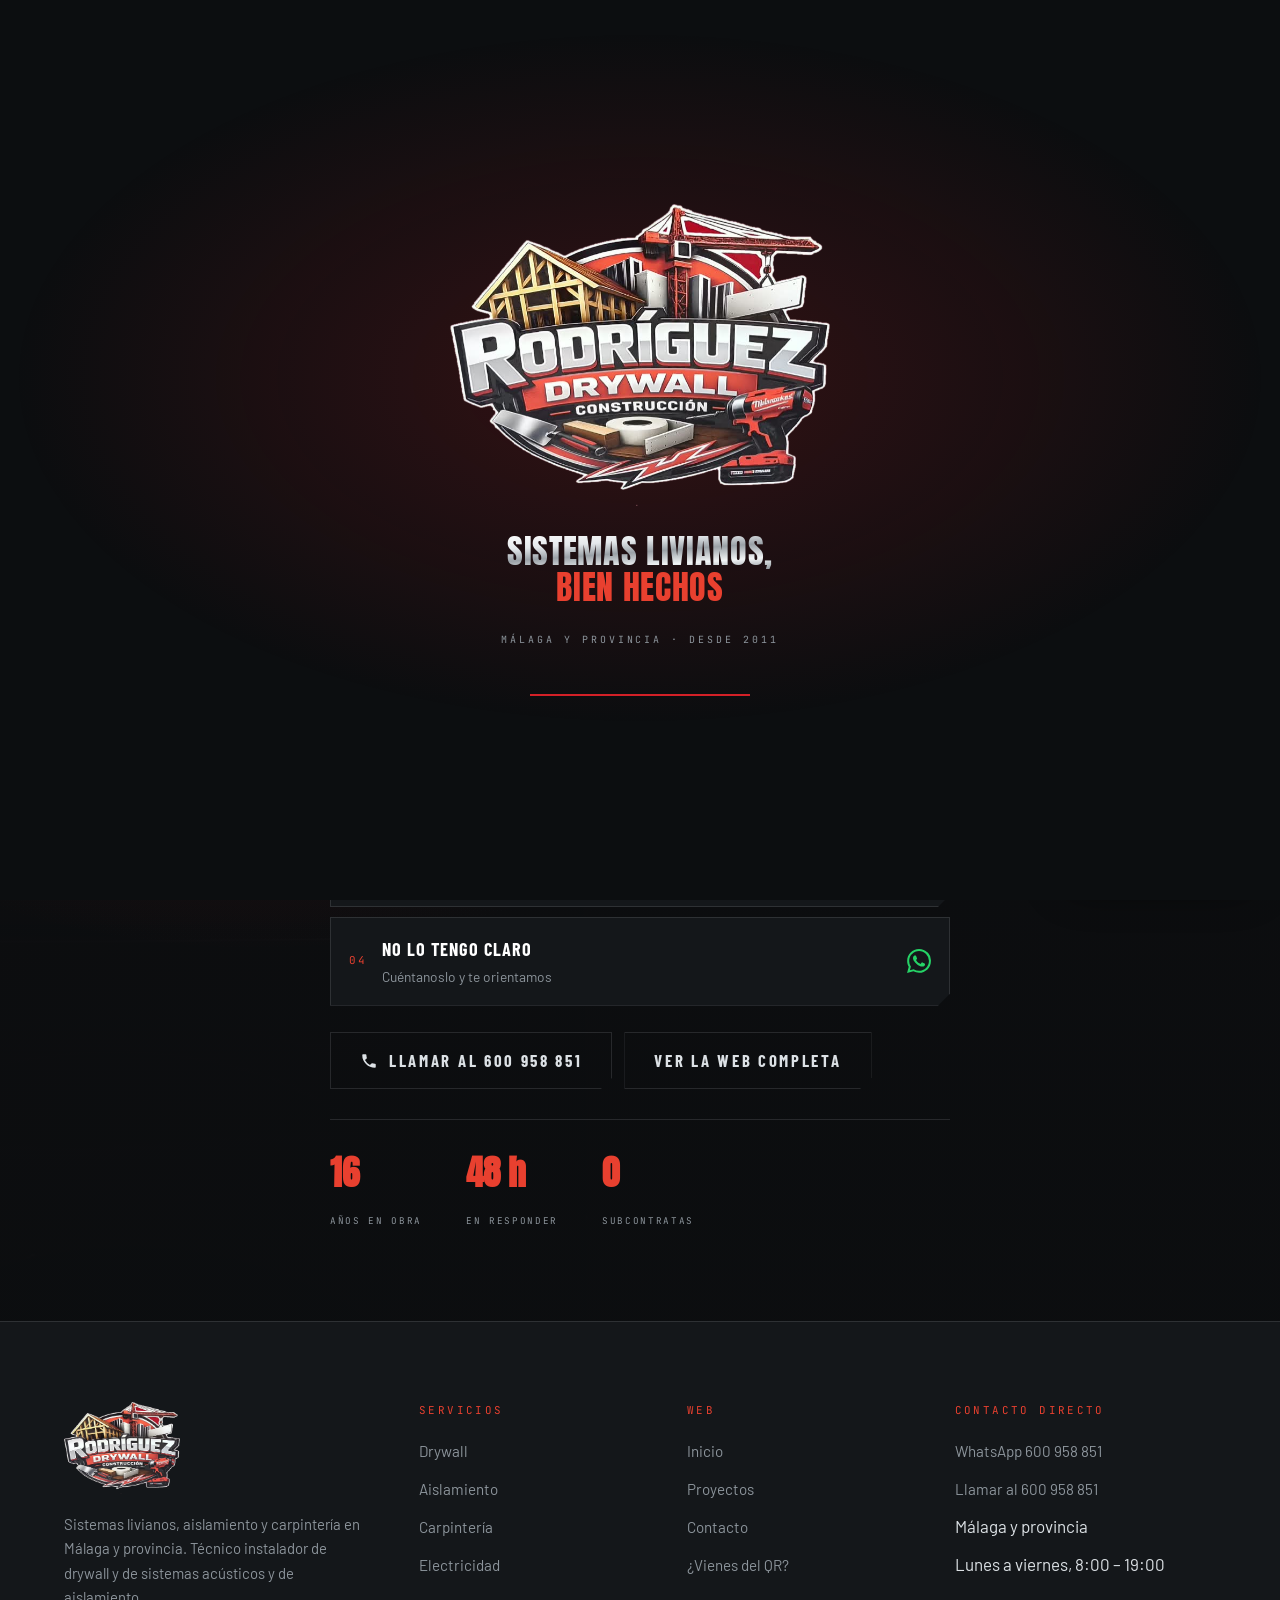
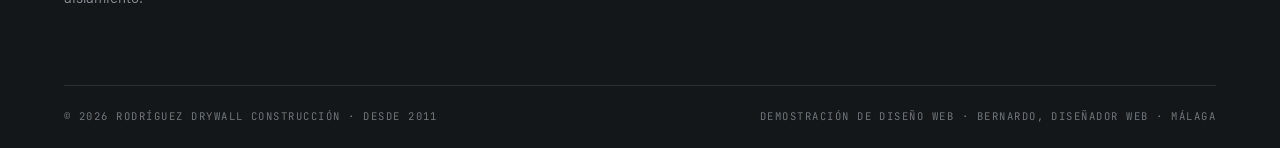
<file: furgoneta.html>
<!DOCTYPE html>
<html lang="es">
<head>
<meta charset="utf-8">
<meta name="viewport" content="width=device-width,initial-scale=1">
<title>Rodríguez Drywall · Presupuesto directo</title>
<meta name="description" content="Nos has visto por la calle. Pide presupuesto de drywall, aislamiento acústico o carpintería en Málaga en tres toques.">
<meta name="theme-color" content="#0C0E10">
<meta property="og:title" content="Rodríguez Drywall · Presupuesto directo">
<meta property="og:description" content="Nos has visto por la calle. Pide presupuesto de drywall, aislamiento acústico o carpintería en Málaga en tres toques.">
<meta property="og:type" content="website">
<meta property="og:image" content="assets/img/head/home.jpg">
<link rel="icon" href="assets/img/logo.png">
<link rel="preconnect" href="https://fonts.googleapis.com">
<link rel="preconnect" href="https://fonts.gstatic.com" crossorigin>
<link href="https://fonts.googleapis.com/css2?family=Anton&family=Barlow:wght@400;500;600&family=Barlow+Condensed:wght@500;600;700&family=JetBrains+Mono:wght@400;500&display=swap" rel="stylesheet">
<link rel="stylesheet" href="assets/css/style.css?v=16">

</head>
<body class="landing">


<div class="intro" id="intro" aria-hidden="true">
  <div class="intro__emblema"><span class="intro__pieza"></span><span class="intro__pieza"></span><span class="intro__pieza"></span><span class="intro__pieza"></span><span class="intro__brillo"></span></div>
  <p class="intro__claim">
    <span>Sistemas livianos,</span>
    <span>bien hechos</span>
  </p>
  <p class="intro__meta">Málaga y provincia · desde 2011</p>
  <span class="intro__linea"></span>
</div>

<header class="nav">
  <div class="demo-bar">Demostración visual sin compromiso · <b>Rodríguez Drywall</b> · textos e imágenes provisionales</div>
  <div class="hazard"></div>
  <div class="wrap nav__in">
    <a class="nav__logo" href="index.html" aria-label="Rodríguez Drywall, inicio">
      <img src="assets/img/logo.png" alt="Rodríguez Drywall Construcción">
    </a>
    <nav class="nav__links" aria-label="Principal">
      <a href="index.html">Inicio</a><a href="drywall.html">Drywall</a><a href="aislamiento.html">Aislamiento</a><a href="carpinteria.html">Carpintería</a><a href="electricidad.html">Electricidad<i class="soon">PRÓX.</i></a><a href="proyectos.html">Proyectos</a><a href="contacto.html">Contacto</a>
      <a class="btn" href="https://wa.me/34600958851?text=Hola%20Rodr%C3%ADguez%20Drywall%2C%20quer%C3%ADa%20pedir%20un%20presupuesto" target="_blank" rel="noopener"><svg viewBox="0 0 24 24" aria-hidden="true"><path d="M17.472 14.382c-.297-.149-1.758-.867-2.03-.967-.273-.099-.471-.148-.67.15-.197.297-.767.966-.94 1.164-.173.199-.347.223-.644.075-.297-.15-1.255-.463-2.39-1.475-.883-.788-1.48-1.761-1.653-2.059-.173-.297-.018-.458.13-.606.134-.133.298-.347.446-.52.149-.174.198-.298.297-.497.099-.198.05-.371-.025-.52-.075-.149-.669-1.612-.916-2.207-.242-.579-.487-.5-.669-.51-.173-.008-.371-.01-.57-.01-.198 0-.52.074-.792.372-.272.297-1.04 1.016-1.04 2.479 0 1.462 1.065 2.875 1.213 3.074.149.198 2.096 3.2 5.077 4.487.709.306 1.262.489 1.694.625.712.227 1.36.195 1.871.118.571-.085 1.758-.719 2.006-1.413.248-.694.248-1.289.173-1.413-.074-.124-.272-.198-.57-.347m-5.421 7.403h-.004a9.87 9.87 0 0 1-5.031-1.378l-.361-.214-3.741.982.998-3.648-.235-.374a9.86 9.86 0 0 1-1.51-5.26c.001-5.45 4.436-9.884 9.888-9.884 2.64 0 5.122 1.03 6.988 2.898a9.825 9.825 0 0 1 2.893 6.994c-.003 5.45-4.437 9.884-9.885 9.884m8.413-18.297A11.815 11.815 0 0 0 12.05 0C5.495 0 .16 5.335.157 11.892c0 2.096.547 4.142 1.588 5.945L.057 24l6.305-1.654a11.882 11.882 0 0 0 5.683 1.448h.005c6.554 0 11.89-5.335 11.893-11.893A11.821 11.821 0 0 0 20.885 3.4"/></svg> Presupuesto</a>
    </nav>
    <button class="burger" aria-expanded="false" aria-label="Abrir menú" aria-controls="menu-movil">
      <span></span><span></span><span></span>
    </button>
  </div>
</header>

<div class="movil" id="menu-movil">
  <nav aria-label="Móvil">
    <a href="index.html"><i>01</i>Inicio</a><a href="drywall.html"><i>02</i>Drywall</a><a href="aislamiento.html"><i>03</i>Aislamiento</a><a href="carpinteria.html"><i>04</i>Carpintería</a><a href="electricidad.html"><i>05</i>Electricidad <i class="soon">PRÓXIMAMENTE</i></a><a href="proyectos.html"><i>06</i>Proyectos</a><a href="contacto.html"><i>07</i>Contacto</a>
    <a class="btn" href="https://wa.me/34600958851?text=Hola%20Rodr%C3%ADguez%20Drywall%2C%20quer%C3%ADa%20pedir%20un%20presupuesto" target="_blank" rel="noopener"><svg viewBox="0 0 24 24" aria-hidden="true"><path d="M17.472 14.382c-.297-.149-1.758-.867-2.03-.967-.273-.099-.471-.148-.67.15-.197.297-.767.966-.94 1.164-.173.199-.347.223-.644.075-.297-.15-1.255-.463-2.39-1.475-.883-.788-1.48-1.761-1.653-2.059-.173-.297-.018-.458.13-.606.134-.133.298-.347.446-.52.149-.174.198-.298.297-.497.099-.198.05-.371-.025-.52-.075-.149-.669-1.612-.916-2.207-.242-.579-.487-.5-.669-.51-.173-.008-.371-.01-.57-.01-.198 0-.52.074-.792.372-.272.297-1.04 1.016-1.04 2.479 0 1.462 1.065 2.875 1.213 3.074.149.198 2.096 3.2 5.077 4.487.709.306 1.262.489 1.694.625.712.227 1.36.195 1.871.118.571-.085 1.758-.719 2.006-1.413.248-.694.248-1.289.173-1.413-.074-.124-.272-.198-.57-.347m-5.421 7.403h-.004a9.87 9.87 0 0 1-5.031-1.378l-.361-.214-3.741.982.998-3.648-.235-.374a9.86 9.86 0 0 1-1.51-5.26c.001-5.45 4.436-9.884 9.888-9.884 2.64 0 5.122 1.03 6.988 2.898a9.825 9.825 0 0 1 2.893 6.994c-.003 5.45-4.437 9.884-9.885 9.884m8.413-18.297A11.815 11.815 0 0 0 12.05 0C5.495 0 .16 5.335.157 11.892c0 2.096.547 4.142 1.588 5.945L.057 24l6.305-1.654a11.882 11.882 0 0 0 5.683 1.448h.005c6.554 0 11.89-5.335 11.893-11.893A11.821 11.821 0 0 0 20.885 3.4"/></svg> Pedir presupuesto</a>
  </nav>
</div>

<main>

<section class="qr">
  <div class="qr__bg"><img src="assets/img/furgoneta.jpg" alt=""></div>
  <div class="wrap qr__in">
    <img class="qr__logo" src="assets/img/logo.png" alt="Rodríguez Drywall Construcción">
    <p class="hero__kicker">Nos has visto por la calle</p>
    <h1 class="cromo">Esa es<br>nuestra furgoneta</h1>
    <p class="lead">Somos Rodríguez Drywall. Trabajamos en Málaga y provincia con sistemas livianos de placa de yeso, aislamiento acústico y carpintería. Dinos qué necesitas y te contestamos hoy mismo.</p>

    <div class="qr__ops">
        <a class="qr-op" href="https://wa.me/34600958851?text=Hola%2C%20os%20he%20visto%20en%20la%20furgoneta.%20Necesito%20un%20presupuesto%20de%20drywall%3A%20" target="_blank" rel="noopener">
          <i>01</i>
          <span><b>Pladur o drywall</b><small>Tabiques, trasdosados y techos</small></span>
          <svg viewBox="0 0 24 24" aria-hidden="true"><path d="M17.472 14.382c-.297-.149-1.758-.867-2.03-.967-.273-.099-.471-.148-.67.15-.197.297-.767.966-.94 1.164-.173.199-.347.223-.644.075-.297-.15-1.255-.463-2.39-1.475-.883-.788-1.48-1.761-1.653-2.059-.173-.297-.018-.458.13-.606.134-.133.298-.347.446-.52.149-.174.198-.298.297-.497.099-.198.05-.371-.025-.52-.075-.149-.669-1.612-.916-2.207-.242-.579-.487-.5-.669-.51-.173-.008-.371-.01-.57-.01-.198 0-.52.074-.792.372-.272.297-1.04 1.016-1.04 2.479 0 1.462 1.065 2.875 1.213 3.074.149.198 2.096 3.2 5.077 4.487.709.306 1.262.489 1.694.625.712.227 1.36.195 1.871.118.571-.085 1.758-.719 2.006-1.413.248-.694.248-1.289.173-1.413-.074-.124-.272-.198-.57-.347m-5.421 7.403h-.004a9.87 9.87 0 0 1-5.031-1.378l-.361-.214-3.741.982.998-3.648-.235-.374a9.86 9.86 0 0 1-1.51-5.26c.001-5.45 4.436-9.884 9.888-9.884 2.64 0 5.122 1.03 6.988 2.898a9.825 9.825 0 0 1 2.893 6.994c-.003 5.45-4.437 9.884-9.885 9.884m8.413-18.297A11.815 11.815 0 0 0 12.05 0C5.495 0 .16 5.335.157 11.892c0 2.096.547 4.142 1.588 5.945L.057 24l6.305-1.654a11.882 11.882 0 0 0 5.683 1.448h.005c6.554 0 11.89-5.335 11.893-11.893A11.821 11.821 0 0 0 20.885 3.4"/></svg>
        </a>
        <a class="qr-op" href="https://wa.me/34600958851?text=Hola%2C%20os%20he%20visto%20en%20la%20furgoneta.%20Tengo%20un%20problema%20de%20ruido%3A%20" target="_blank" rel="noopener">
          <i>02</i>
          <span><b>Aislamiento del ruido</b><small>Vecinos, locales, medianeras</small></span>
          <svg viewBox="0 0 24 24" aria-hidden="true"><path d="M17.472 14.382c-.297-.149-1.758-.867-2.03-.967-.273-.099-.471-.148-.67.15-.197.297-.767.966-.94 1.164-.173.199-.347.223-.644.075-.297-.15-1.255-.463-2.39-1.475-.883-.788-1.48-1.761-1.653-2.059-.173-.297-.018-.458.13-.606.134-.133.298-.347.446-.52.149-.174.198-.298.297-.497.099-.198.05-.371-.025-.52-.075-.149-.669-1.612-.916-2.207-.242-.579-.487-.5-.669-.51-.173-.008-.371-.01-.57-.01-.198 0-.52.074-.792.372-.272.297-1.04 1.016-1.04 2.479 0 1.462 1.065 2.875 1.213 3.074.149.198 2.096 3.2 5.077 4.487.709.306 1.262.489 1.694.625.712.227 1.36.195 1.871.118.571-.085 1.758-.719 2.006-1.413.248-.694.248-1.289.173-1.413-.074-.124-.272-.198-.57-.347m-5.421 7.403h-.004a9.87 9.87 0 0 1-5.031-1.378l-.361-.214-3.741.982.998-3.648-.235-.374a9.86 9.86 0 0 1-1.51-5.26c.001-5.45 4.436-9.884 9.888-9.884 2.64 0 5.122 1.03 6.988 2.898a9.825 9.825 0 0 1 2.893 6.994c-.003 5.45-4.437 9.884-9.885 9.884m8.413-18.297A11.815 11.815 0 0 0 12.05 0C5.495 0 .16 5.335.157 11.892c0 2.096.547 4.142 1.588 5.945L.057 24l6.305-1.654a11.882 11.882 0 0 0 5.683 1.448h.005c6.554 0 11.89-5.335 11.893-11.893A11.821 11.821 0 0 0 20.885 3.4"/></svg>
        </a>
        <a class="qr-op" href="https://wa.me/34600958851?text=Hola%2C%20os%20he%20visto%20en%20la%20furgoneta.%20Quer%C3%ADa%20preguntaros%20por%3A%20" target="_blank" rel="noopener">
          <i>03</i>
          <span><b>Techo o carpintería</b><small>Falsos techos, armarios, remates</small></span>
          <svg viewBox="0 0 24 24" aria-hidden="true"><path d="M17.472 14.382c-.297-.149-1.758-.867-2.03-.967-.273-.099-.471-.148-.67.15-.197.297-.767.966-.94 1.164-.173.199-.347.223-.644.075-.297-.15-1.255-.463-2.39-1.475-.883-.788-1.48-1.761-1.653-2.059-.173-.297-.018-.458.13-.606.134-.133.298-.347.446-.52.149-.174.198-.298.297-.497.099-.198.05-.371-.025-.52-.075-.149-.669-1.612-.916-2.207-.242-.579-.487-.5-.669-.51-.173-.008-.371-.01-.57-.01-.198 0-.52.074-.792.372-.272.297-1.04 1.016-1.04 2.479 0 1.462 1.065 2.875 1.213 3.074.149.198 2.096 3.2 5.077 4.487.709.306 1.262.489 1.694.625.712.227 1.36.195 1.871.118.571-.085 1.758-.719 2.006-1.413.248-.694.248-1.289.173-1.413-.074-.124-.272-.198-.57-.347m-5.421 7.403h-.004a9.87 9.87 0 0 1-5.031-1.378l-.361-.214-3.741.982.998-3.648-.235-.374a9.86 9.86 0 0 1-1.51-5.26c.001-5.45 4.436-9.884 9.888-9.884 2.64 0 5.122 1.03 6.988 2.898a9.825 9.825 0 0 1 2.893 6.994c-.003 5.45-4.437 9.884-9.885 9.884m8.413-18.297A11.815 11.815 0 0 0 12.05 0C5.495 0 .16 5.335.157 11.892c0 2.096.547 4.142 1.588 5.945L.057 24l6.305-1.654a11.882 11.882 0 0 0 5.683 1.448h.005c6.554 0 11.89-5.335 11.893-11.893A11.821 11.821 0 0 0 20.885 3.4"/></svg>
        </a>
        <a class="qr-op" href="https://wa.me/34600958851?text=Hola%2C%20os%20he%20visto%20en%20la%20furgoneta.%20Quer%C3%ADa%20consultaros%20una%20cosa%3A%20" target="_blank" rel="noopener">
          <i>04</i>
          <span><b>No lo tengo claro</b><small>Cuéntanoslo y te orientamos</small></span>
          <svg viewBox="0 0 24 24" aria-hidden="true"><path d="M17.472 14.382c-.297-.149-1.758-.867-2.03-.967-.273-.099-.471-.148-.67.15-.197.297-.767.966-.94 1.164-.173.199-.347.223-.644.075-.297-.15-1.255-.463-2.39-1.475-.883-.788-1.48-1.761-1.653-2.059-.173-.297-.018-.458.13-.606.134-.133.298-.347.446-.52.149-.174.198-.298.297-.497.099-.198.05-.371-.025-.52-.075-.149-.669-1.612-.916-2.207-.242-.579-.487-.5-.669-.51-.173-.008-.371-.01-.57-.01-.198 0-.52.074-.792.372-.272.297-1.04 1.016-1.04 2.479 0 1.462 1.065 2.875 1.213 3.074.149.198 2.096 3.2 5.077 4.487.709.306 1.262.489 1.694.625.712.227 1.36.195 1.871.118.571-.085 1.758-.719 2.006-1.413.248-.694.248-1.289.173-1.413-.074-.124-.272-.198-.57-.347m-5.421 7.403h-.004a9.87 9.87 0 0 1-5.031-1.378l-.361-.214-3.741.982.998-3.648-.235-.374a9.86 9.86 0 0 1-1.51-5.26c.001-5.45 4.436-9.884 9.888-9.884 2.64 0 5.122 1.03 6.988 2.898a9.825 9.825 0 0 1 2.893 6.994c-.003 5.45-4.437 9.884-9.885 9.884m8.413-18.297A11.815 11.815 0 0 0 12.05 0C5.495 0 .16 5.335.157 11.892c0 2.096.547 4.142 1.588 5.945L.057 24l6.305-1.654a11.882 11.882 0 0 0 5.683 1.448h.005c6.554 0 11.89-5.335 11.893-11.893A11.821 11.821 0 0 0 20.885 3.4"/></svg>
        </a></div>

    <div class="qr__pie">
      <a class="btn ghost" href="tel:+34600958851"><svg viewBox="0 0 24 24" aria-hidden="true"><path d="M6.6 10.8a15 15 0 0 0 6.6 6.6l2.2-2.2c.3-.3.7-.4 1-.2 1.1.4 2.3.6 3.6.6.6 0 1 .4 1 1V20c0 .6-.4 1-1 1A17 17 0 0 1 3 4c0-.6.4-1 1-1h3.5c.6 0 1 .4 1 1 0 1.2.2 2.4.6 3.6.1.3 0 .7-.2 1l-2.3 2.2z"/></svg> Llamar al 600 958 851</a>
      <a class="btn ghost" href="index.html">Ver la web completa</a>
    </div>

    <ul class="qr__datos">
      <li><b>16</b><span>años en obra</span></li>
      <li><b>48 h</b><span>en responder</span></li>
      <li><b>0</b><span>subcontratas</span></li>
    </ul>
  </div>
</section>
</main>
<footer>
  <div class="wrap">
    <div class="foot">
      <div>
        <img src="assets/img/logo.png" alt="Rodríguez Drywall Construcción">
        <p>Sistemas livianos, aislamiento y carpintería en Málaga y provincia. Técnico instalador de drywall y de sistemas acústicos y de aislamiento.</p>
      </div>
      <div>
        <h5>Servicios</h5>
        <ul><li><a href="drywall.html">Drywall</a></li><li><a href="aislamiento.html">Aislamiento</a></li><li><a href="carpinteria.html">Carpintería</a></li><li><a href="electricidad.html">Electricidad</a></li></ul>
      </div>
      <div>
        <h5>Web</h5>
        <ul>
          <li><a href="index.html">Inicio</a></li>
          <li><a href="proyectos.html">Proyectos</a></li>
          <li><a href="contacto.html">Contacto</a></li>
          <li><a href="furgoneta.html">¿Vienes del QR?</a></li>
        </ul>
      </div>
      <div>
        <h5>Contacto directo</h5>
        <ul>
          <li><a href="https://wa.me/34600958851?text=Hola%20Rodr%C3%ADguez%20Drywall%2C%20quer%C3%ADa%20pedir%20un%20presupuesto" target="_blank" rel="noopener">WhatsApp 600 958 851</a></li>
          <li><a href="tel:+34600958851">Llamar al 600 958 851</a></li>
          <li>Málaga y provincia</li>
          <li>Lunes a viernes, 8:00 – 19:00</li>
        </ul>
      </div>
    </div>
    <div class="legal">
      <span>&copy; <span id="ano">2026</span> Rodríguez Drywall Construcción · Desde 2011</span>
      <span>Demostración de diseño web · Bernardo, diseñador web · Málaga</span>
    </div>
  </div>
</footer>


<nav class="barra-movil" aria-label="Contacto rápido">
  <a class="barra-movil__tel" href="tel:+34600958851"><svg viewBox="0 0 24 24" aria-hidden="true"><path d="M6.6 10.8a15 15 0 0 0 6.6 6.6l2.2-2.2c.3-.3.7-.4 1-.2 1.1.4 2.3.6 3.6.6.6 0 1 .4 1 1V20c0 .6-.4 1-1 1A17 17 0 0 1 3 4c0-.6.4-1 1-1h3.5c.6 0 1 .4 1 1 0 1.2.2 2.4.6 3.6.1.3 0 .7-.2 1l-2.3 2.2z"/></svg><span>Llamar</span></a>
  <a class="barra-movil__wa" href="https://wa.me/34600958851?text=Hola%20Rodr%C3%ADguez%20Drywall%2C%20quer%C3%ADa%20pedir%20un%20presupuesto" target="_blank" rel="noopener"><svg viewBox="0 0 24 24" aria-hidden="true"><path d="M17.472 14.382c-.297-.149-1.758-.867-2.03-.967-.273-.099-.471-.148-.67.15-.197.297-.767.966-.94 1.164-.173.199-.347.223-.644.075-.297-.15-1.255-.463-2.39-1.475-.883-.788-1.48-1.761-1.653-2.059-.173-.297-.018-.458.13-.606.134-.133.298-.347.446-.52.149-.174.198-.298.297-.497.099-.198.05-.371-.025-.52-.075-.149-.669-1.612-.916-2.207-.242-.579-.487-.5-.669-.51-.173-.008-.371-.01-.57-.01-.198 0-.52.074-.792.372-.272.297-1.04 1.016-1.04 2.479 0 1.462 1.065 2.875 1.213 3.074.149.198 2.096 3.2 5.077 4.487.709.306 1.262.489 1.694.625.712.227 1.36.195 1.871.118.571-.085 1.758-.719 2.006-1.413.248-.694.248-1.289.173-1.413-.074-.124-.272-.198-.57-.347m-5.421 7.403h-.004a9.87 9.87 0 0 1-5.031-1.378l-.361-.214-3.741.982.998-3.648-.235-.374a9.86 9.86 0 0 1-1.51-5.26c.001-5.45 4.436-9.884 9.888-9.884 2.64 0 5.122 1.03 6.988 2.898a9.825 9.825 0 0 1 2.893 6.994c-.003 5.45-4.437 9.884-9.885 9.884m8.413-18.297A11.815 11.815 0 0 0 12.05 0C5.495 0 .16 5.335.157 11.892c0 2.096.547 4.142 1.588 5.945L.057 24l6.305-1.654a11.882 11.882 0 0 0 5.683 1.448h.005c6.554 0 11.89-5.335 11.893-11.893A11.821 11.821 0 0 0 20.885 3.4"/></svg><span>Consulta tu presupuesto</span></a>
</nav>

<a class="wa" href="https://wa.me/34600958851?text=Hola%20Rodr%C3%ADguez%20Drywall%2C%20quer%C3%ADa%20pedir%20un%20presupuesto" target="_blank" rel="noopener" aria-label="Consulta aquí tu presupuesto por WhatsApp"><span class="wa__ico"><svg viewBox="0 0 24 24" aria-hidden="true"><path d="M17.472 14.382c-.297-.149-1.758-.867-2.03-.967-.273-.099-.471-.148-.67.15-.197.297-.767.966-.94 1.164-.173.199-.347.223-.644.075-.297-.15-1.255-.463-2.39-1.475-.883-.788-1.48-1.761-1.653-2.059-.173-.297-.018-.458.13-.606.134-.133.298-.347.446-.52.149-.174.198-.298.297-.497.099-.198.05-.371-.025-.52-.075-.149-.669-1.612-.916-2.207-.242-.579-.487-.5-.669-.51-.173-.008-.371-.01-.57-.01-.198 0-.52.074-.792.372-.272.297-1.04 1.016-1.04 2.479 0 1.462 1.065 2.875 1.213 3.074.149.198 2.096 3.2 5.077 4.487.709.306 1.262.489 1.694.625.712.227 1.36.195 1.871.118.571-.085 1.758-.719 2.006-1.413.248-.694.248-1.289.173-1.413-.074-.124-.272-.198-.57-.347m-5.421 7.403h-.004a9.87 9.87 0 0 1-5.031-1.378l-.361-.214-3.741.982.998-3.648-.235-.374a9.86 9.86 0 0 1-1.51-5.26c.001-5.45 4.436-9.884 9.888-9.884 2.64 0 5.122 1.03 6.988 2.898a9.825 9.825 0 0 1 2.893 6.994c-.003 5.45-4.437 9.884-9.885 9.884m8.413-18.297A11.815 11.815 0 0 0 12.05 0C5.495 0 .16 5.335.157 11.892c0 2.096.547 4.142 1.588 5.945L.057 24l6.305-1.654a11.882 11.882 0 0 0 5.683 1.448h.005c6.554 0 11.89-5.335 11.893-11.893A11.821 11.821 0 0 0 20.885 3.4"/></svg></span><span class="wa__txt"><b>Consulta aquí</b>tu presupuesto</span></a>

<script src="assets/js/main.js?v=16"></script>
</body>
</html>
</file>
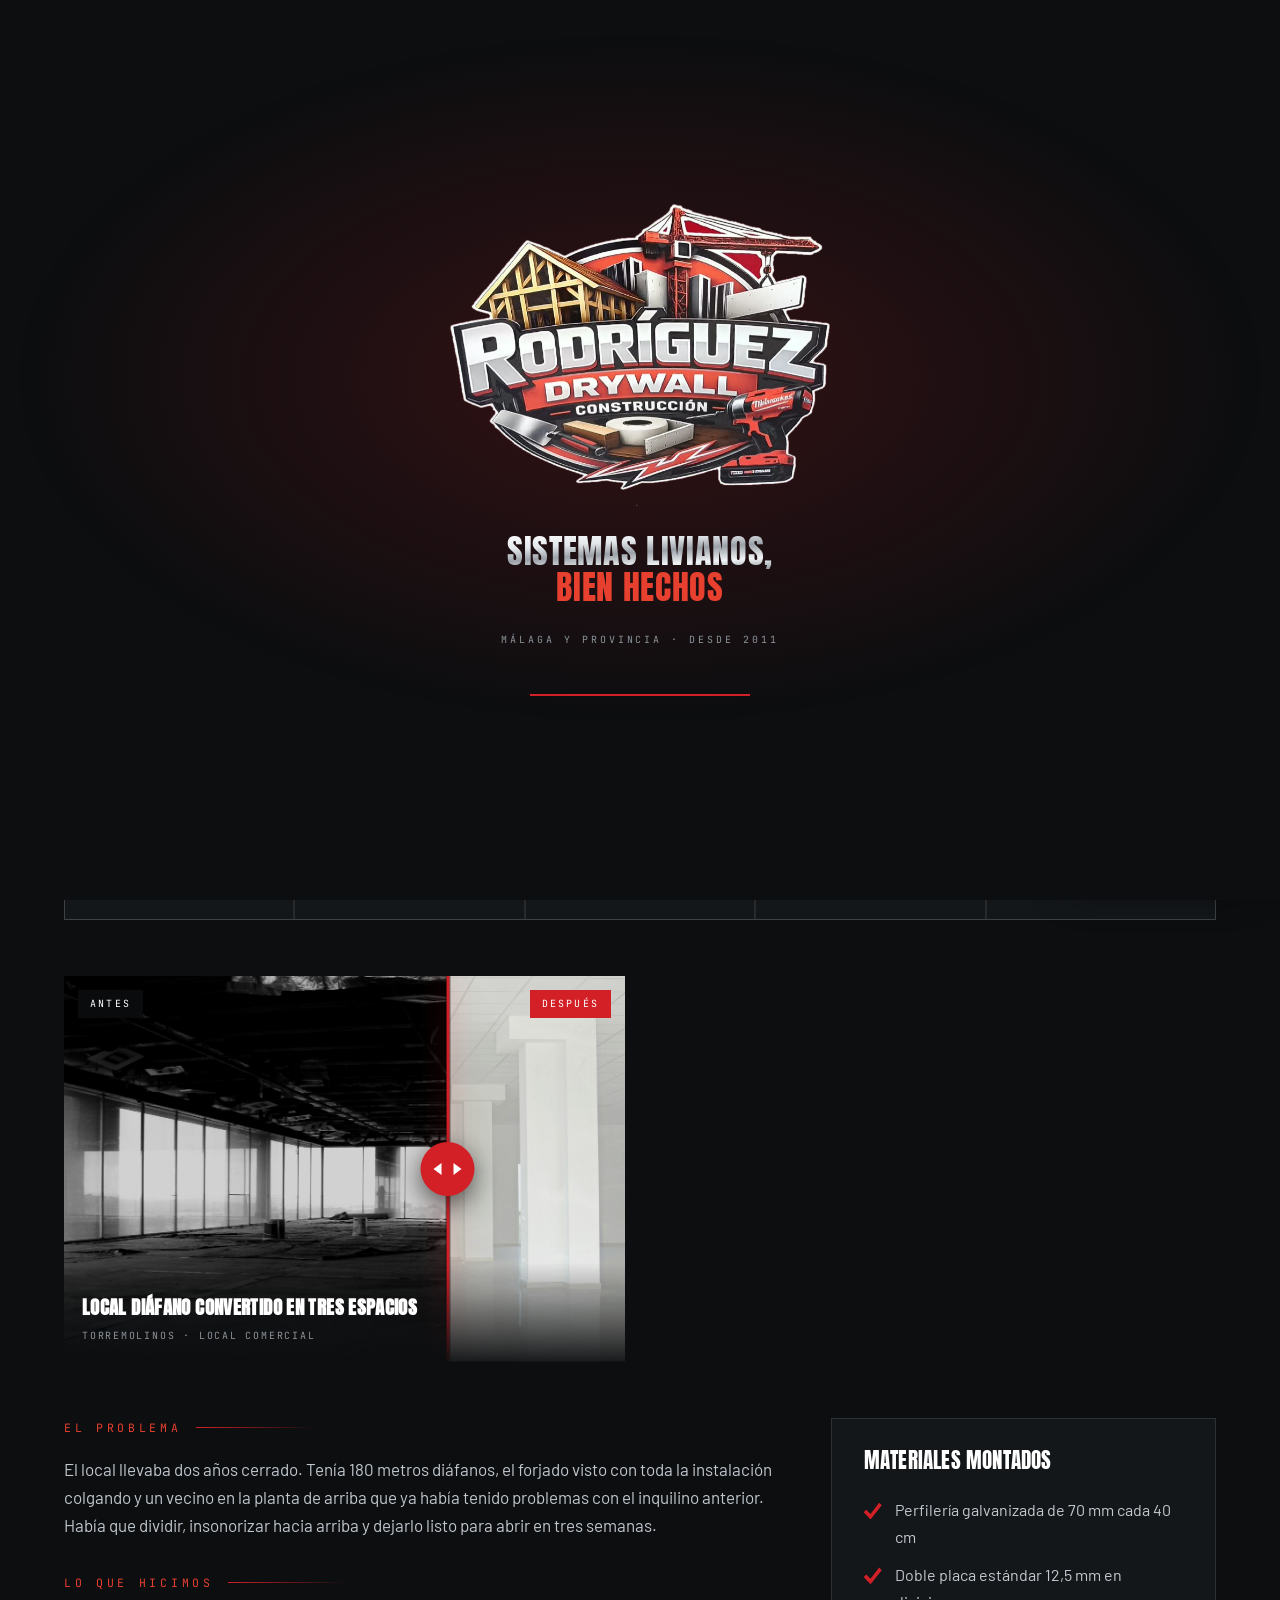
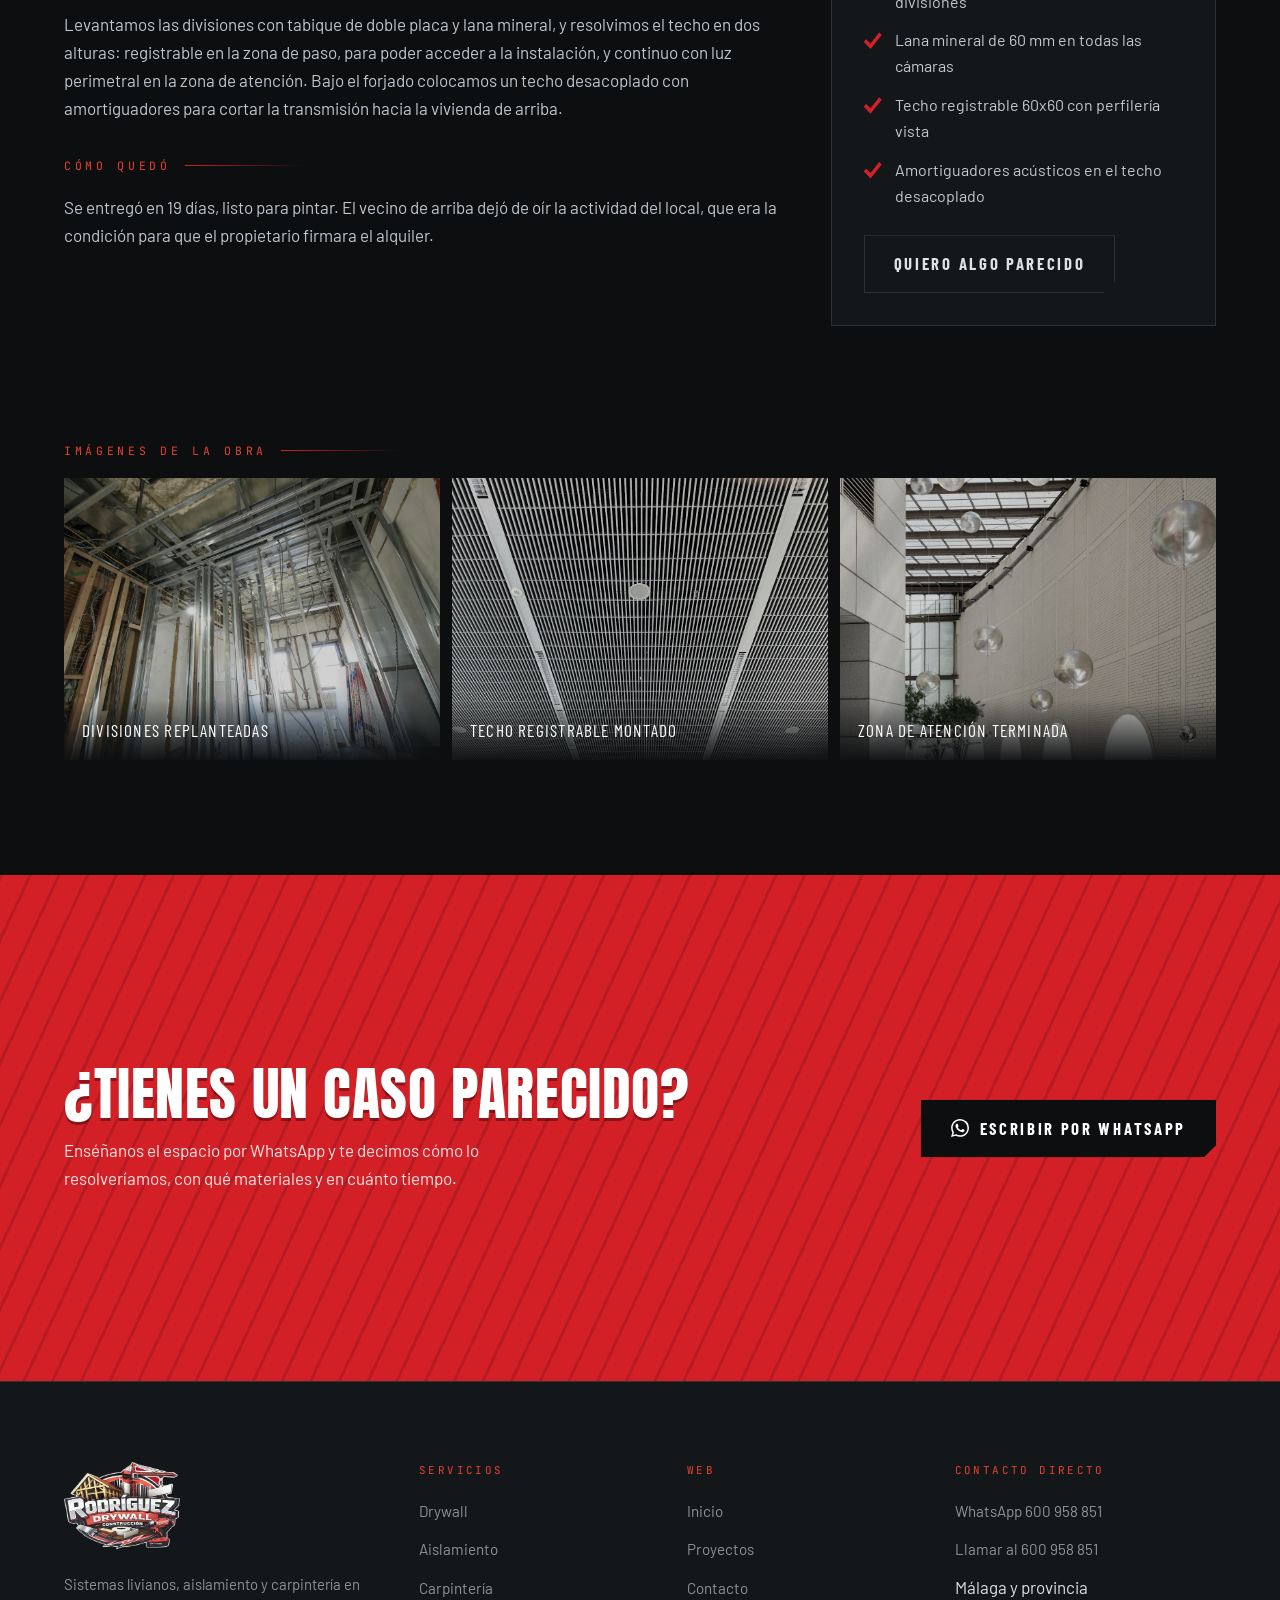
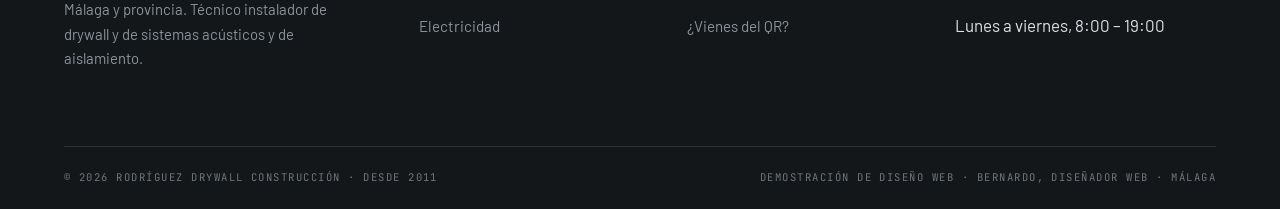
<file: obra-local-torremolinos.html>
<!DOCTYPE html>
<html lang="es">
<head>
<meta charset="utf-8">
<meta name="viewport" content="width=device-width,initial-scale=1">
<title>Local diáfano convertido en tres espacios · Torremolinos · Rodríguez Drywall</title>
<meta name="description" content="Un local en bruto, con el techo desnudo y las instalaciones a la vista, que había que dividir en zona de atención, almacén y despacho sin tocar la estructura.">
<meta name="theme-color" content="#0C0E10">
<meta property="og:title" content="Local diáfano convertido en tres espacios · Torremolinos · Rodríguez Drywall">
<meta property="og:description" content="Un local en bruto, con el techo desnudo y las instalaciones a la vista, que había que dividir en zona de atención, almacén y despacho sin tocar la estructura.">
<meta property="og:type" content="website">
<meta property="og:image" content="assets/img/head/home.jpg">
<link rel="icon" href="assets/img/logo.png">
<link rel="preconnect" href="https://fonts.googleapis.com">
<link rel="preconnect" href="https://fonts.gstatic.com" crossorigin>
<link href="https://fonts.googleapis.com/css2?family=Anton&family=Barlow:wght@400;500;600&family=Barlow+Condensed:wght@500;600;700&family=JetBrains+Mono:wght@400;500&display=swap" rel="stylesheet">
<link rel="stylesheet" href="assets/css/style.css?v=16">

</head>
<body>


<div class="intro" id="intro" aria-hidden="true">
  <div class="intro__emblema"><span class="intro__pieza"></span><span class="intro__pieza"></span><span class="intro__pieza"></span><span class="intro__pieza"></span><span class="intro__brillo"></span></div>
  <p class="intro__claim">
    <span>Sistemas livianos,</span>
    <span>bien hechos</span>
  </p>
  <p class="intro__meta">Málaga y provincia · desde 2011</p>
  <span class="intro__linea"></span>
</div>

<header class="nav">
  <div class="demo-bar">Demostración visual sin compromiso · <b>Rodríguez Drywall</b> · textos e imágenes provisionales</div>
  <div class="hazard"></div>
  <div class="wrap nav__in">
    <a class="nav__logo" href="index.html" aria-label="Rodríguez Drywall, inicio">
      <img src="assets/img/logo.png" alt="Rodríguez Drywall Construcción">
    </a>
    <nav class="nav__links" aria-label="Principal">
      <a href="index.html">Inicio</a><a href="drywall.html">Drywall</a><a href="aislamiento.html">Aislamiento</a><a href="carpinteria.html">Carpintería</a><a href="electricidad.html">Electricidad<i class="soon">PRÓX.</i></a><a href="proyectos.html" aria-current="page">Proyectos</a><a href="contacto.html">Contacto</a>
      <a class="btn" href="https://wa.me/34600958851?text=Hola%20Rodr%C3%ADguez%20Drywall%2C%20quer%C3%ADa%20pedir%20un%20presupuesto" target="_blank" rel="noopener"><svg viewBox="0 0 24 24" aria-hidden="true"><path d="M17.472 14.382c-.297-.149-1.758-.867-2.03-.967-.273-.099-.471-.148-.67.15-.197.297-.767.966-.94 1.164-.173.199-.347.223-.644.075-.297-.15-1.255-.463-2.39-1.475-.883-.788-1.48-1.761-1.653-2.059-.173-.297-.018-.458.13-.606.134-.133.298-.347.446-.52.149-.174.198-.298.297-.497.099-.198.05-.371-.025-.52-.075-.149-.669-1.612-.916-2.207-.242-.579-.487-.5-.669-.51-.173-.008-.371-.01-.57-.01-.198 0-.52.074-.792.372-.272.297-1.04 1.016-1.04 2.479 0 1.462 1.065 2.875 1.213 3.074.149.198 2.096 3.2 5.077 4.487.709.306 1.262.489 1.694.625.712.227 1.36.195 1.871.118.571-.085 1.758-.719 2.006-1.413.248-.694.248-1.289.173-1.413-.074-.124-.272-.198-.57-.347m-5.421 7.403h-.004a9.87 9.87 0 0 1-5.031-1.378l-.361-.214-3.741.982.998-3.648-.235-.374a9.86 9.86 0 0 1-1.51-5.26c.001-5.45 4.436-9.884 9.888-9.884 2.64 0 5.122 1.03 6.988 2.898a9.825 9.825 0 0 1 2.893 6.994c-.003 5.45-4.437 9.884-9.885 9.884m8.413-18.297A11.815 11.815 0 0 0 12.05 0C5.495 0 .16 5.335.157 11.892c0 2.096.547 4.142 1.588 5.945L.057 24l6.305-1.654a11.882 11.882 0 0 0 5.683 1.448h.005c6.554 0 11.89-5.335 11.893-11.893A11.821 11.821 0 0 0 20.885 3.4"/></svg> Presupuesto</a>
    </nav>
    <button class="burger" aria-expanded="false" aria-label="Abrir menú" aria-controls="menu-movil">
      <span></span><span></span><span></span>
    </button>
  </div>
</header>

<div class="movil" id="menu-movil">
  <nav aria-label="Móvil">
    <a href="index.html"><i>01</i>Inicio</a><a href="drywall.html"><i>02</i>Drywall</a><a href="aislamiento.html"><i>03</i>Aislamiento</a><a href="carpinteria.html"><i>04</i>Carpintería</a><a href="electricidad.html"><i>05</i>Electricidad <i class="soon">PRÓXIMAMENTE</i></a><a href="proyectos.html"><i>06</i>Proyectos</a><a href="contacto.html"><i>07</i>Contacto</a>
    <a class="btn" href="https://wa.me/34600958851?text=Hola%20Rodr%C3%ADguez%20Drywall%2C%20quer%C3%ADa%20pedir%20un%20presupuesto" target="_blank" rel="noopener"><svg viewBox="0 0 24 24" aria-hidden="true"><path d="M17.472 14.382c-.297-.149-1.758-.867-2.03-.967-.273-.099-.471-.148-.67.15-.197.297-.767.966-.94 1.164-.173.199-.347.223-.644.075-.297-.15-1.255-.463-2.39-1.475-.883-.788-1.48-1.761-1.653-2.059-.173-.297-.018-.458.13-.606.134-.133.298-.347.446-.52.149-.174.198-.298.297-.497.099-.198.05-.371-.025-.52-.075-.149-.669-1.612-.916-2.207-.242-.579-.487-.5-.669-.51-.173-.008-.371-.01-.57-.01-.198 0-.52.074-.792.372-.272.297-1.04 1.016-1.04 2.479 0 1.462 1.065 2.875 1.213 3.074.149.198 2.096 3.2 5.077 4.487.709.306 1.262.489 1.694.625.712.227 1.36.195 1.871.118.571-.085 1.758-.719 2.006-1.413.248-.694.248-1.289.173-1.413-.074-.124-.272-.198-.57-.347m-5.421 7.403h-.004a9.87 9.87 0 0 1-5.031-1.378l-.361-.214-3.741.982.998-3.648-.235-.374a9.86 9.86 0 0 1-1.51-5.26c.001-5.45 4.436-9.884 9.888-9.884 2.64 0 5.122 1.03 6.988 2.898a9.825 9.825 0 0 1 2.893 6.994c-.003 5.45-4.437 9.884-9.885 9.884m8.413-18.297A11.815 11.815 0 0 0 12.05 0C5.495 0 .16 5.335.157 11.892c0 2.096.547 4.142 1.588 5.945L.057 24l6.305-1.654a11.882 11.882 0 0 0 5.683 1.448h.005c6.554 0 11.89-5.335 11.893-11.893A11.821 11.821 0 0 0 20.885 3.4"/></svg> Pedir presupuesto</a>
  </nav>
</div>

<main>

<section class="ph">
  <div class="ph__bg"><img src="assets/img/head/proyectos.jpg" alt=""></div>
  <div class="wrap ph__in">
    <p class="migas"><a href="index.html">Inicio</a> &nbsp;/&nbsp; <span>Proyectos</span></p>
    <h1 class="cromo">Local diáfano convertido en tres espacios</h1>
    <p class="lead">Torremolinos · Local comercial · 180 m²</p>
  </div>
</section>

<section>
  <div class="wrap">
    <p class="nota" style="border-left:3px solid var(--madera);padding:12px 16px;margin-bottom:26px;background:rgba(201,160,99,.08)">
      Ficha de ejemplo. El formato es el definitivo; los datos se sustituirán por obras reales en cuanto tengamos el reportaje fotográfico.
    </p>
    <div class="obra-datos rv">
      <div><small>Localidad</small><b>Torremolinos</b></div>
      <div><small>Tipo</small><b>Local comercial</b></div>
      <div><small>Superficie</small><b>180 m²</b></div>
      <div><small>Plazo real</small><b>3 semanas</b></div>
      <div><small>Servicios</small><b>Drywall · Aislamiento · Techos registrables</b></div>
    </div>

    <div class="ba-grid" style="margin-bottom:clamp(30px,5vw,56px)">
<figure class="ba rv" data-ba style="--pos:50%">
  <img class="ba__base" src="assets/img/ba/local-antes.jpg" alt="Antes: Local diáfano convertido en tres espacios" loading="lazy">
  <div class="ba__top"><img src="assets/img/ba/local-despues.jpg" alt="Después: Local diáfano convertido en tres espacios" loading="lazy"></div>
  <span class="ba__eti ba__eti--a">Antes</span>
  <span class="ba__eti ba__eti--d">Después</span>
  <div class="ba__barra" aria-hidden="true"><span class="ba__tirador"></span></div>
  <input class="ba__range" type="range" min="0" max="100" value="50" step="0.1"
         aria-label="Comparar antes y después: Local diáfano convertido en tres espacios" id="ba-o-obra-local-torremolinos">
  <figcaption class="ba__pie"><b>Local diáfano convertido en tres espacios</b><span>Torremolinos · Local comercial</span></figcaption>
</figure>
</div>

    <div class="obra-cuerpo">
      <article>
        <div class="obra-bloque rv">
          <p class="eyebrow">El problema</p>
          <p>El local llevaba dos años cerrado. Tenía 180 metros diáfanos, el forjado visto con toda la instalación colgando y un vecino en la planta de arriba que ya había tenido problemas con el inquilino anterior. Había que dividir, insonorizar hacia arriba y dejarlo listo para abrir en tres semanas.</p>
        </div>
        <div class="obra-bloque rv">
          <p class="eyebrow">Lo que hicimos</p>
          <p>Levantamos las divisiones con tabique de doble placa y lana mineral, y resolvimos el techo en dos alturas: registrable en la zona de paso, para poder acceder a la instalación, y continuo con luz perimetral en la zona de atención. Bajo el forjado colocamos un techo desacoplado con amortiguadores para cortar la transmisión hacia la vivienda de arriba.</p>
        </div>
        <div class="obra-bloque rv">
          <p class="eyebrow">Cómo quedó</p>
          <p>Se entregó en 19 días, listo para pintar. El vecino de arriba dejó de oír la actividad del local, que era la condición para que el propietario firmara el alquiler.</p>
        </div>
      </article>
      <aside class="obra-mat rv">
        <h3>Materiales montados</h3>
        <ul class="check"><li>Perfilería galvanizada de 70 mm cada 40 cm</li><li>Doble placa estándar 12,5 mm en divisiones</li><li>Lana mineral de 60 mm en todas las cámaras</li><li>Techo registrable 60x60 con perfilería vista</li><li>Amortiguadores acústicos en el techo desacoplado</li></ul>
        <a class="btn ghost" href="contacto.html" style="margin-top:26px">Quiero algo parecido</a>
      </aside>
    </div>
  </div>
</section>

<section style="padding-top:0">
  <div class="wrap">
    <p class="eyebrow">Imágenes de la obra</p>
    <div class="galeria"><figure class="gal rv" data-cat="obra"><img src="assets/img/gal/perfileria.jpg" alt="Divisiones replanteadas" loading="lazy"><figcaption>Divisiones replanteadas</figcaption></figure><figure class="gal rv" data-cat="obra"><img src="assets/img/gal/techo-registrable.jpg" alt="Techo registrable montado" loading="lazy"><figcaption>Techo registrable montado</figcaption></figure><figure class="gal rv" data-cat="obra"><img src="assets/img/gal/interior-acabado.jpg" alt="Zona de atención terminada" loading="lazy"><figcaption>Zona de atención terminada</figcaption></figure></div>
  </div>
</section>

<section class="cta">
  <div class="wrap cta__in">
    <div>
      <h2>¿Tienes un caso parecido?</h2>
      <p>Enséñanos el espacio por WhatsApp y te decimos cómo lo resolveríamos, con qué materiales y en cuánto tiempo.</p>
    </div>
    <a class="btn" href="https://wa.me/34600958851?text=Hola%20Rodr%C3%ADguez%20Drywall%2C%20quer%C3%ADa%20pedir%20un%20presupuesto" target="_blank" rel="noopener"><svg viewBox="0 0 24 24" aria-hidden="true"><path d="M17.472 14.382c-.297-.149-1.758-.867-2.03-.967-.273-.099-.471-.148-.67.15-.197.297-.767.966-.94 1.164-.173.199-.347.223-.644.075-.297-.15-1.255-.463-2.39-1.475-.883-.788-1.48-1.761-1.653-2.059-.173-.297-.018-.458.13-.606.134-.133.298-.347.446-.52.149-.174.198-.298.297-.497.099-.198.05-.371-.025-.52-.075-.149-.669-1.612-.916-2.207-.242-.579-.487-.5-.669-.51-.173-.008-.371-.01-.57-.01-.198 0-.52.074-.792.372-.272.297-1.04 1.016-1.04 2.479 0 1.462 1.065 2.875 1.213 3.074.149.198 2.096 3.2 5.077 4.487.709.306 1.262.489 1.694.625.712.227 1.36.195 1.871.118.571-.085 1.758-.719 2.006-1.413.248-.694.248-1.289.173-1.413-.074-.124-.272-.198-.57-.347m-5.421 7.403h-.004a9.87 9.87 0 0 1-5.031-1.378l-.361-.214-3.741.982.998-3.648-.235-.374a9.86 9.86 0 0 1-1.51-5.26c.001-5.45 4.436-9.884 9.888-9.884 2.64 0 5.122 1.03 6.988 2.898a9.825 9.825 0 0 1 2.893 6.994c-.003 5.45-4.437 9.884-9.885 9.884m8.413-18.297A11.815 11.815 0 0 0 12.05 0C5.495 0 .16 5.335.157 11.892c0 2.096.547 4.142 1.588 5.945L.057 24l6.305-1.654a11.882 11.882 0 0 0 5.683 1.448h.005c6.554 0 11.89-5.335 11.893-11.893A11.821 11.821 0 0 0 20.885 3.4"/></svg> Escribir por WhatsApp</a>
  </div>
</section>
</main>
<footer>
  <div class="wrap">
    <div class="foot">
      <div>
        <img src="assets/img/logo.png" alt="Rodríguez Drywall Construcción">
        <p>Sistemas livianos, aislamiento y carpintería en Málaga y provincia. Técnico instalador de drywall y de sistemas acústicos y de aislamiento.</p>
      </div>
      <div>
        <h5>Servicios</h5>
        <ul><li><a href="drywall.html">Drywall</a></li><li><a href="aislamiento.html">Aislamiento</a></li><li><a href="carpinteria.html">Carpintería</a></li><li><a href="electricidad.html">Electricidad</a></li></ul>
      </div>
      <div>
        <h5>Web</h5>
        <ul>
          <li><a href="index.html">Inicio</a></li>
          <li><a href="proyectos.html">Proyectos</a></li>
          <li><a href="contacto.html">Contacto</a></li>
          <li><a href="furgoneta.html">¿Vienes del QR?</a></li>
        </ul>
      </div>
      <div>
        <h5>Contacto directo</h5>
        <ul>
          <li><a href="https://wa.me/34600958851?text=Hola%20Rodr%C3%ADguez%20Drywall%2C%20quer%C3%ADa%20pedir%20un%20presupuesto" target="_blank" rel="noopener">WhatsApp 600 958 851</a></li>
          <li><a href="tel:+34600958851">Llamar al 600 958 851</a></li>
          <li>Málaga y provincia</li>
          <li>Lunes a viernes, 8:00 – 19:00</li>
        </ul>
      </div>
    </div>
    <div class="legal">
      <span>&copy; <span id="ano">2026</span> Rodríguez Drywall Construcción · Desde 2011</span>
      <span>Demostración de diseño web · Bernardo, diseñador web · Málaga</span>
    </div>
  </div>
</footer>


<nav class="barra-movil" aria-label="Contacto rápido">
  <a class="barra-movil__tel" href="tel:+34600958851"><svg viewBox="0 0 24 24" aria-hidden="true"><path d="M6.6 10.8a15 15 0 0 0 6.6 6.6l2.2-2.2c.3-.3.7-.4 1-.2 1.1.4 2.3.6 3.6.6.6 0 1 .4 1 1V20c0 .6-.4 1-1 1A17 17 0 0 1 3 4c0-.6.4-1 1-1h3.5c.6 0 1 .4 1 1 0 1.2.2 2.4.6 3.6.1.3 0 .7-.2 1l-2.3 2.2z"/></svg><span>Llamar</span></a>
  <a class="barra-movil__wa" href="https://wa.me/34600958851?text=Hola%20Rodr%C3%ADguez%20Drywall%2C%20quer%C3%ADa%20pedir%20un%20presupuesto" target="_blank" rel="noopener"><svg viewBox="0 0 24 24" aria-hidden="true"><path d="M17.472 14.382c-.297-.149-1.758-.867-2.03-.967-.273-.099-.471-.148-.67.15-.197.297-.767.966-.94 1.164-.173.199-.347.223-.644.075-.297-.15-1.255-.463-2.39-1.475-.883-.788-1.48-1.761-1.653-2.059-.173-.297-.018-.458.13-.606.134-.133.298-.347.446-.52.149-.174.198-.298.297-.497.099-.198.05-.371-.025-.52-.075-.149-.669-1.612-.916-2.207-.242-.579-.487-.5-.669-.51-.173-.008-.371-.01-.57-.01-.198 0-.52.074-.792.372-.272.297-1.04 1.016-1.04 2.479 0 1.462 1.065 2.875 1.213 3.074.149.198 2.096 3.2 5.077 4.487.709.306 1.262.489 1.694.625.712.227 1.36.195 1.871.118.571-.085 1.758-.719 2.006-1.413.248-.694.248-1.289.173-1.413-.074-.124-.272-.198-.57-.347m-5.421 7.403h-.004a9.87 9.87 0 0 1-5.031-1.378l-.361-.214-3.741.982.998-3.648-.235-.374a9.86 9.86 0 0 1-1.51-5.26c.001-5.45 4.436-9.884 9.888-9.884 2.64 0 5.122 1.03 6.988 2.898a9.825 9.825 0 0 1 2.893 6.994c-.003 5.45-4.437 9.884-9.885 9.884m8.413-18.297A11.815 11.815 0 0 0 12.05 0C5.495 0 .16 5.335.157 11.892c0 2.096.547 4.142 1.588 5.945L.057 24l6.305-1.654a11.882 11.882 0 0 0 5.683 1.448h.005c6.554 0 11.89-5.335 11.893-11.893A11.821 11.821 0 0 0 20.885 3.4"/></svg><span>Consulta tu presupuesto</span></a>
</nav>

<a class="wa" href="https://wa.me/34600958851?text=Hola%20Rodr%C3%ADguez%20Drywall%2C%20quer%C3%ADa%20pedir%20un%20presupuesto" target="_blank" rel="noopener" aria-label="Consulta aquí tu presupuesto por WhatsApp"><span class="wa__ico"><svg viewBox="0 0 24 24" aria-hidden="true"><path d="M17.472 14.382c-.297-.149-1.758-.867-2.03-.967-.273-.099-.471-.148-.67.15-.197.297-.767.966-.94 1.164-.173.199-.347.223-.644.075-.297-.15-1.255-.463-2.39-1.475-.883-.788-1.48-1.761-1.653-2.059-.173-.297-.018-.458.13-.606.134-.133.298-.347.446-.52.149-.174.198-.298.297-.497.099-.198.05-.371-.025-.52-.075-.149-.669-1.612-.916-2.207-.242-.579-.487-.5-.669-.51-.173-.008-.371-.01-.57-.01-.198 0-.52.074-.792.372-.272.297-1.04 1.016-1.04 2.479 0 1.462 1.065 2.875 1.213 3.074.149.198 2.096 3.2 5.077 4.487.709.306 1.262.489 1.694.625.712.227 1.36.195 1.871.118.571-.085 1.758-.719 2.006-1.413.248-.694.248-1.289.173-1.413-.074-.124-.272-.198-.57-.347m-5.421 7.403h-.004a9.87 9.87 0 0 1-5.031-1.378l-.361-.214-3.741.982.998-3.648-.235-.374a9.86 9.86 0 0 1-1.51-5.26c.001-5.45 4.436-9.884 9.888-9.884 2.64 0 5.122 1.03 6.988 2.898a9.825 9.825 0 0 1 2.893 6.994c-.003 5.45-4.437 9.884-9.885 9.884m8.413-18.297A11.815 11.815 0 0 0 12.05 0C5.495 0 .16 5.335.157 11.892c0 2.096.547 4.142 1.588 5.945L.057 24l6.305-1.654a11.882 11.882 0 0 0 5.683 1.448h.005c6.554 0 11.89-5.335 11.893-11.893A11.821 11.821 0 0 0 20.885 3.4"/></svg></span><span class="wa__txt"><b>Consulta aquí</b>tu presupuesto</span></a>

<script src="assets/js/main.js?v=16"></script>
</body>
</html>
</file>
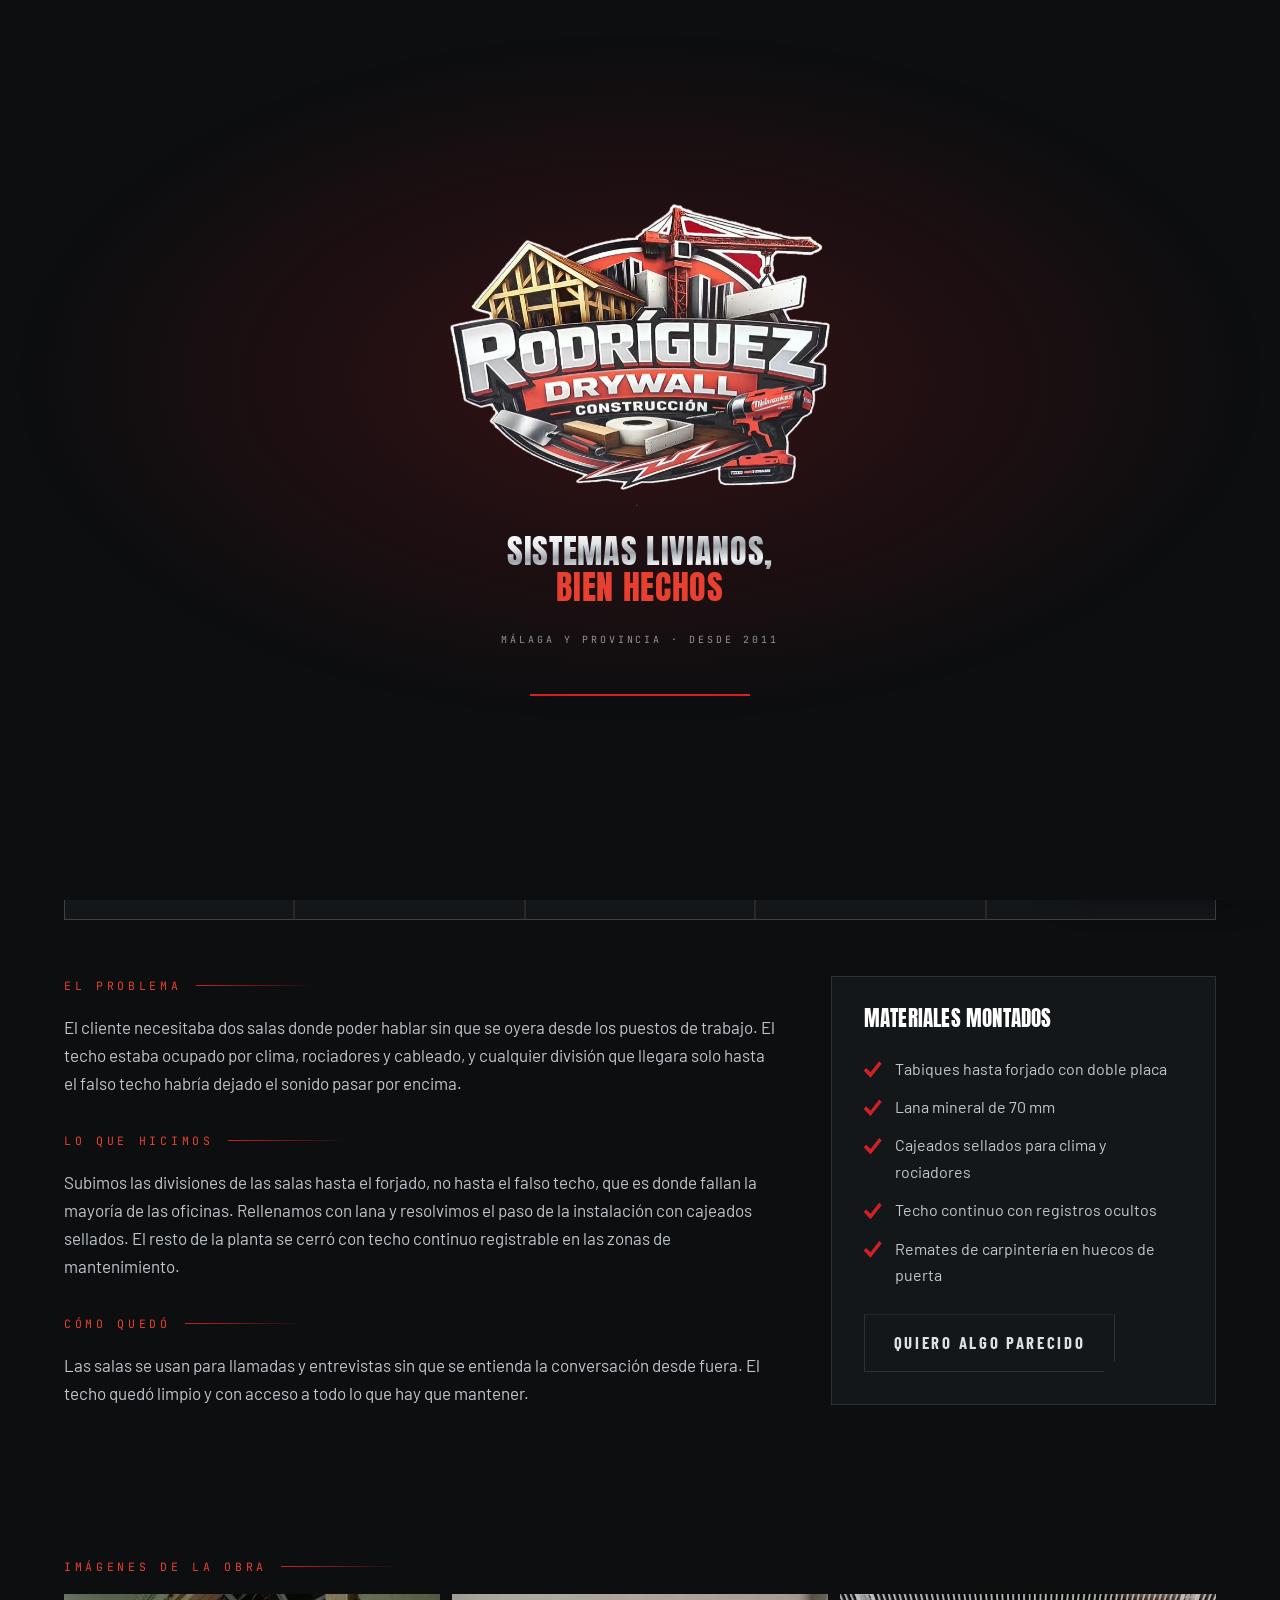
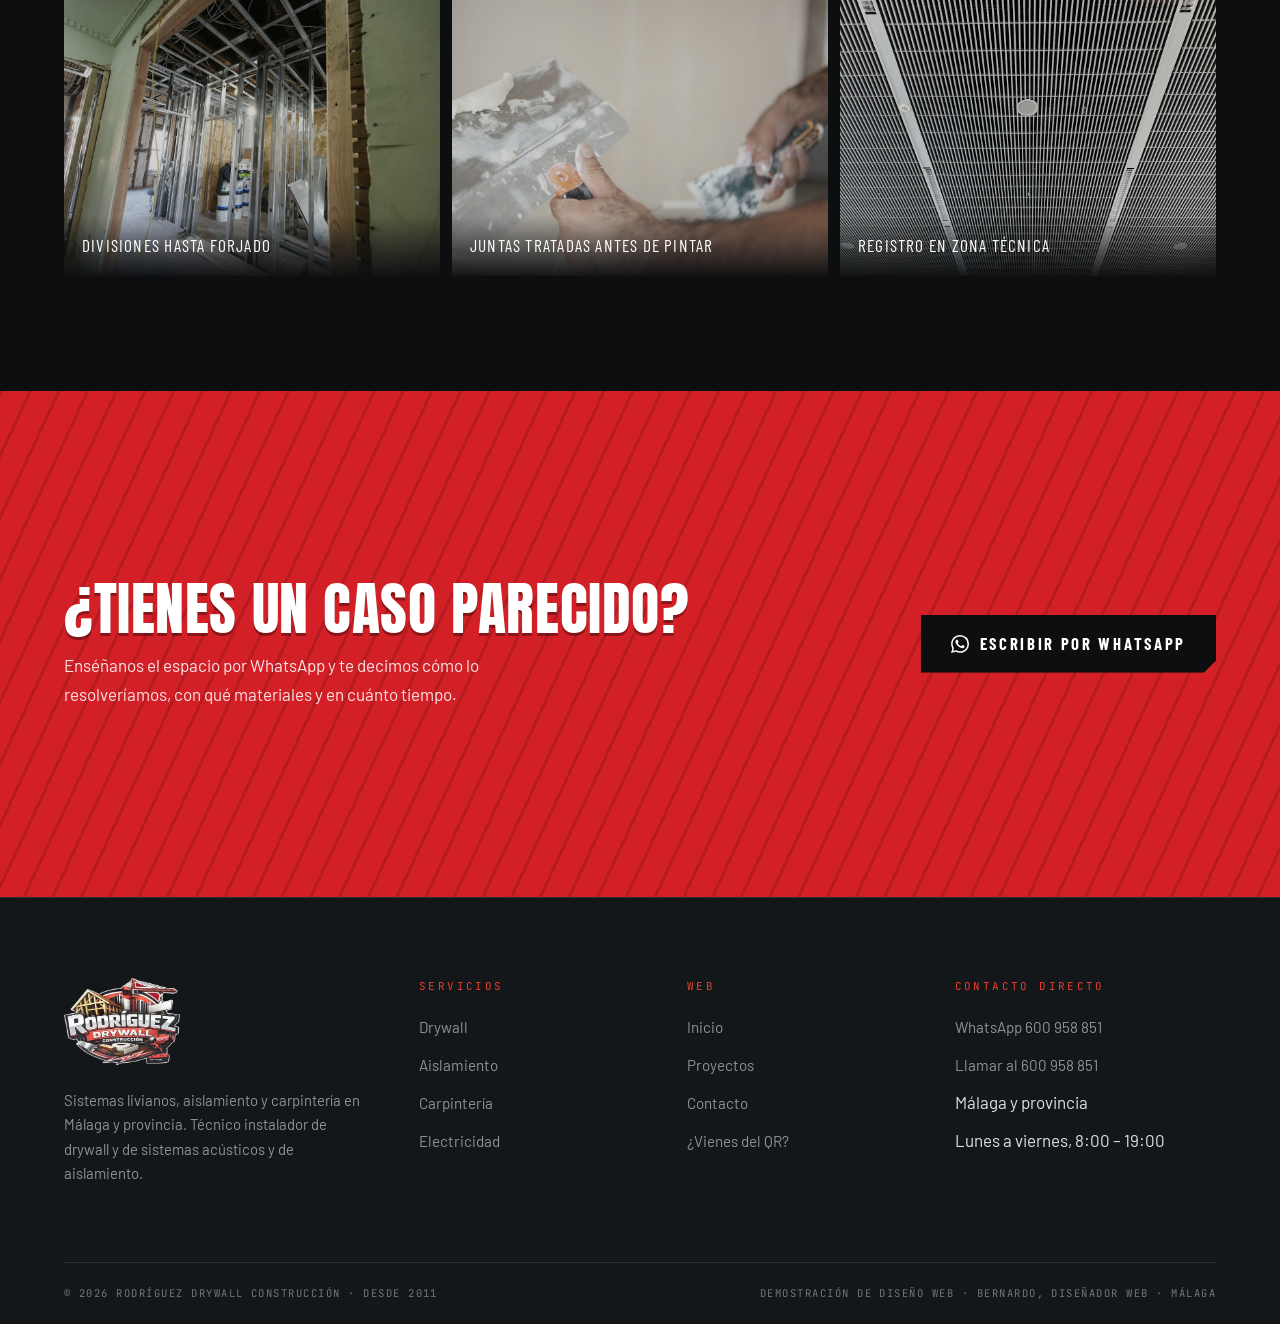
<file: obra-oficina-malaga.html>
<!DOCTYPE html>
<html lang="es">
<head>
<meta charset="utf-8">
<meta name="viewport" content="width=device-width,initial-scale=1">
<title>Techo técnico y salas de reunión · Málaga capital · Rodríguez Drywall</title>
<meta name="description" content="Una planta de oficinas donde había que crear dos salas de reunión con confidencialidad real y ordenar un techo lleno de instalaciones.">
<meta name="theme-color" content="#0C0E10">
<meta property="og:title" content="Techo técnico y salas de reunión · Málaga capital · Rodríguez Drywall">
<meta property="og:description" content="Una planta de oficinas donde había que crear dos salas de reunión con confidencialidad real y ordenar un techo lleno de instalaciones.">
<meta property="og:type" content="website">
<meta property="og:image" content="assets/img/head/home.jpg">
<link rel="icon" href="assets/img/logo.png">
<link rel="preconnect" href="https://fonts.googleapis.com">
<link rel="preconnect" href="https://fonts.gstatic.com" crossorigin>
<link href="https://fonts.googleapis.com/css2?family=Anton&family=Barlow:wght@400;500;600&family=Barlow+Condensed:wght@500;600;700&family=JetBrains+Mono:wght@400;500&display=swap" rel="stylesheet">
<link rel="stylesheet" href="assets/css/style.css?v=16">

</head>
<body>


<div class="intro" id="intro" aria-hidden="true">
  <div class="intro__emblema"><span class="intro__pieza"></span><span class="intro__pieza"></span><span class="intro__pieza"></span><span class="intro__pieza"></span><span class="intro__brillo"></span></div>
  <p class="intro__claim">
    <span>Sistemas livianos,</span>
    <span>bien hechos</span>
  </p>
  <p class="intro__meta">Málaga y provincia · desde 2011</p>
  <span class="intro__linea"></span>
</div>

<header class="nav">
  <div class="demo-bar">Demostración visual sin compromiso · <b>Rodríguez Drywall</b> · textos e imágenes provisionales</div>
  <div class="hazard"></div>
  <div class="wrap nav__in">
    <a class="nav__logo" href="index.html" aria-label="Rodríguez Drywall, inicio">
      <img src="assets/img/logo.png" alt="Rodríguez Drywall Construcción">
    </a>
    <nav class="nav__links" aria-label="Principal">
      <a href="index.html">Inicio</a><a href="drywall.html">Drywall</a><a href="aislamiento.html">Aislamiento</a><a href="carpinteria.html">Carpintería</a><a href="electricidad.html">Electricidad<i class="soon">PRÓX.</i></a><a href="proyectos.html" aria-current="page">Proyectos</a><a href="contacto.html">Contacto</a>
      <a class="btn" href="https://wa.me/34600958851?text=Hola%20Rodr%C3%ADguez%20Drywall%2C%20quer%C3%ADa%20pedir%20un%20presupuesto" target="_blank" rel="noopener"><svg viewBox="0 0 24 24" aria-hidden="true"><path d="M17.472 14.382c-.297-.149-1.758-.867-2.03-.967-.273-.099-.471-.148-.67.15-.197.297-.767.966-.94 1.164-.173.199-.347.223-.644.075-.297-.15-1.255-.463-2.39-1.475-.883-.788-1.48-1.761-1.653-2.059-.173-.297-.018-.458.13-.606.134-.133.298-.347.446-.52.149-.174.198-.298.297-.497.099-.198.05-.371-.025-.52-.075-.149-.669-1.612-.916-2.207-.242-.579-.487-.5-.669-.51-.173-.008-.371-.01-.57-.01-.198 0-.52.074-.792.372-.272.297-1.04 1.016-1.04 2.479 0 1.462 1.065 2.875 1.213 3.074.149.198 2.096 3.2 5.077 4.487.709.306 1.262.489 1.694.625.712.227 1.36.195 1.871.118.571-.085 1.758-.719 2.006-1.413.248-.694.248-1.289.173-1.413-.074-.124-.272-.198-.57-.347m-5.421 7.403h-.004a9.87 9.87 0 0 1-5.031-1.378l-.361-.214-3.741.982.998-3.648-.235-.374a9.86 9.86 0 0 1-1.51-5.26c.001-5.45 4.436-9.884 9.888-9.884 2.64 0 5.122 1.03 6.988 2.898a9.825 9.825 0 0 1 2.893 6.994c-.003 5.45-4.437 9.884-9.885 9.884m8.413-18.297A11.815 11.815 0 0 0 12.05 0C5.495 0 .16 5.335.157 11.892c0 2.096.547 4.142 1.588 5.945L.057 24l6.305-1.654a11.882 11.882 0 0 0 5.683 1.448h.005c6.554 0 11.89-5.335 11.893-11.893A11.821 11.821 0 0 0 20.885 3.4"/></svg> Presupuesto</a>
    </nav>
    <button class="burger" aria-expanded="false" aria-label="Abrir menú" aria-controls="menu-movil">
      <span></span><span></span><span></span>
    </button>
  </div>
</header>

<div class="movil" id="menu-movil">
  <nav aria-label="Móvil">
    <a href="index.html"><i>01</i>Inicio</a><a href="drywall.html"><i>02</i>Drywall</a><a href="aislamiento.html"><i>03</i>Aislamiento</a><a href="carpinteria.html"><i>04</i>Carpintería</a><a href="electricidad.html"><i>05</i>Electricidad <i class="soon">PRÓXIMAMENTE</i></a><a href="proyectos.html"><i>06</i>Proyectos</a><a href="contacto.html"><i>07</i>Contacto</a>
    <a class="btn" href="https://wa.me/34600958851?text=Hola%20Rodr%C3%ADguez%20Drywall%2C%20quer%C3%ADa%20pedir%20un%20presupuesto" target="_blank" rel="noopener"><svg viewBox="0 0 24 24" aria-hidden="true"><path d="M17.472 14.382c-.297-.149-1.758-.867-2.03-.967-.273-.099-.471-.148-.67.15-.197.297-.767.966-.94 1.164-.173.199-.347.223-.644.075-.297-.15-1.255-.463-2.39-1.475-.883-.788-1.48-1.761-1.653-2.059-.173-.297-.018-.458.13-.606.134-.133.298-.347.446-.52.149-.174.198-.298.297-.497.099-.198.05-.371-.025-.52-.075-.149-.669-1.612-.916-2.207-.242-.579-.487-.5-.669-.51-.173-.008-.371-.01-.57-.01-.198 0-.52.074-.792.372-.272.297-1.04 1.016-1.04 2.479 0 1.462 1.065 2.875 1.213 3.074.149.198 2.096 3.2 5.077 4.487.709.306 1.262.489 1.694.625.712.227 1.36.195 1.871.118.571-.085 1.758-.719 2.006-1.413.248-.694.248-1.289.173-1.413-.074-.124-.272-.198-.57-.347m-5.421 7.403h-.004a9.87 9.87 0 0 1-5.031-1.378l-.361-.214-3.741.982.998-3.648-.235-.374a9.86 9.86 0 0 1-1.51-5.26c.001-5.45 4.436-9.884 9.888-9.884 2.64 0 5.122 1.03 6.988 2.898a9.825 9.825 0 0 1 2.893 6.994c-.003 5.45-4.437 9.884-9.885 9.884m8.413-18.297A11.815 11.815 0 0 0 12.05 0C5.495 0 .16 5.335.157 11.892c0 2.096.547 4.142 1.588 5.945L.057 24l6.305-1.654a11.882 11.882 0 0 0 5.683 1.448h.005c6.554 0 11.89-5.335 11.893-11.893A11.821 11.821 0 0 0 20.885 3.4"/></svg> Pedir presupuesto</a>
  </nav>
</div>

<main>

<section class="ph">
  <div class="ph__bg"><img src="assets/img/head/home.jpg" alt=""></div>
  <div class="wrap ph__in">
    <p class="migas"><a href="index.html">Inicio</a> &nbsp;/&nbsp; <span>Proyectos</span></p>
    <h1 class="cromo">Techo técnico y salas de reunión</h1>
    <p class="lead">Málaga capital · Oficina · 240 m²</p>
  </div>
</section>

<section>
  <div class="wrap">
    <p class="nota" style="border-left:3px solid var(--madera);padding:12px 16px;margin-bottom:26px;background:rgba(201,160,99,.08)">
      Ficha de ejemplo. El formato es el definitivo; los datos se sustituirán por obras reales en cuanto tengamos el reportaje fotográfico.
    </p>
    <div class="obra-datos rv">
      <div><small>Localidad</small><b>Málaga capital</b></div>
      <div><small>Tipo</small><b>Oficina</b></div>
      <div><small>Superficie</small><b>240 m²</b></div>
      <div><small>Plazo real</small><b>2 semanas y media</b></div>
      <div><small>Servicios</small><b>Drywall · Techos continuos · Carpintería</b></div>
    </div>

    

    <div class="obra-cuerpo">
      <article>
        <div class="obra-bloque rv">
          <p class="eyebrow">El problema</p>
          <p>El cliente necesitaba dos salas donde poder hablar sin que se oyera desde los puestos de trabajo. El techo estaba ocupado por clima, rociadores y cableado, y cualquier división que llegara solo hasta el falso techo habría dejado el sonido pasar por encima.</p>
        </div>
        <div class="obra-bloque rv">
          <p class="eyebrow">Lo que hicimos</p>
          <p>Subimos las divisiones de las salas hasta el forjado, no hasta el falso techo, que es donde fallan la mayoría de las oficinas. Rellenamos con lana y resolvimos el paso de la instalación con cajeados sellados. El resto de la planta se cerró con techo continuo registrable en las zonas de mantenimiento.</p>
        </div>
        <div class="obra-bloque rv">
          <p class="eyebrow">Cómo quedó</p>
          <p>Las salas se usan para llamadas y entrevistas sin que se entienda la conversación desde fuera. El techo quedó limpio y con acceso a todo lo que hay que mantener.</p>
        </div>
      </article>
      <aside class="obra-mat rv">
        <h3>Materiales montados</h3>
        <ul class="check"><li>Tabiques hasta forjado con doble placa</li><li>Lana mineral de 70 mm</li><li>Cajeados sellados para clima y rociadores</li><li>Techo continuo con registros ocultos</li><li>Remates de carpintería en huecos de puerta</li></ul>
        <a class="btn ghost" href="contacto.html" style="margin-top:26px">Quiero algo parecido</a>
      </aside>
    </div>
  </div>
</section>

<section style="padding-top:0">
  <div class="wrap">
    <p class="eyebrow">Imágenes de la obra</p>
    <div class="galeria"><figure class="gal rv" data-cat="obra"><img src="assets/img/gal/pasillo-obra.jpg" alt="Divisiones hasta forjado" loading="lazy"><figcaption>Divisiones hasta forjado</figcaption></figure><figure class="gal rv" data-cat="obra"><img src="assets/img/gal/placas-tratadas.jpg" alt="Juntas tratadas antes de pintar" loading="lazy"><figcaption>Juntas tratadas antes de pintar</figcaption></figure><figure class="gal rv" data-cat="obra"><img src="assets/img/gal/techo-registrable.jpg" alt="Registro en zona técnica" loading="lazy"><figcaption>Registro en zona técnica</figcaption></figure></div>
  </div>
</section>

<section class="cta">
  <div class="wrap cta__in">
    <div>
      <h2>¿Tienes un caso parecido?</h2>
      <p>Enséñanos el espacio por WhatsApp y te decimos cómo lo resolveríamos, con qué materiales y en cuánto tiempo.</p>
    </div>
    <a class="btn" href="https://wa.me/34600958851?text=Hola%20Rodr%C3%ADguez%20Drywall%2C%20quer%C3%ADa%20pedir%20un%20presupuesto" target="_blank" rel="noopener"><svg viewBox="0 0 24 24" aria-hidden="true"><path d="M17.472 14.382c-.297-.149-1.758-.867-2.03-.967-.273-.099-.471-.148-.67.15-.197.297-.767.966-.94 1.164-.173.199-.347.223-.644.075-.297-.15-1.255-.463-2.39-1.475-.883-.788-1.48-1.761-1.653-2.059-.173-.297-.018-.458.13-.606.134-.133.298-.347.446-.52.149-.174.198-.298.297-.497.099-.198.05-.371-.025-.52-.075-.149-.669-1.612-.916-2.207-.242-.579-.487-.5-.669-.51-.173-.008-.371-.01-.57-.01-.198 0-.52.074-.792.372-.272.297-1.04 1.016-1.04 2.479 0 1.462 1.065 2.875 1.213 3.074.149.198 2.096 3.2 5.077 4.487.709.306 1.262.489 1.694.625.712.227 1.36.195 1.871.118.571-.085 1.758-.719 2.006-1.413.248-.694.248-1.289.173-1.413-.074-.124-.272-.198-.57-.347m-5.421 7.403h-.004a9.87 9.87 0 0 1-5.031-1.378l-.361-.214-3.741.982.998-3.648-.235-.374a9.86 9.86 0 0 1-1.51-5.26c.001-5.45 4.436-9.884 9.888-9.884 2.64 0 5.122 1.03 6.988 2.898a9.825 9.825 0 0 1 2.893 6.994c-.003 5.45-4.437 9.884-9.885 9.884m8.413-18.297A11.815 11.815 0 0 0 12.05 0C5.495 0 .16 5.335.157 11.892c0 2.096.547 4.142 1.588 5.945L.057 24l6.305-1.654a11.882 11.882 0 0 0 5.683 1.448h.005c6.554 0 11.89-5.335 11.893-11.893A11.821 11.821 0 0 0 20.885 3.4"/></svg> Escribir por WhatsApp</a>
  </div>
</section>
</main>
<footer>
  <div class="wrap">
    <div class="foot">
      <div>
        <img src="assets/img/logo.png" alt="Rodríguez Drywall Construcción">
        <p>Sistemas livianos, aislamiento y carpintería en Málaga y provincia. Técnico instalador de drywall y de sistemas acústicos y de aislamiento.</p>
      </div>
      <div>
        <h5>Servicios</h5>
        <ul><li><a href="drywall.html">Drywall</a></li><li><a href="aislamiento.html">Aislamiento</a></li><li><a href="carpinteria.html">Carpintería</a></li><li><a href="electricidad.html">Electricidad</a></li></ul>
      </div>
      <div>
        <h5>Web</h5>
        <ul>
          <li><a href="index.html">Inicio</a></li>
          <li><a href="proyectos.html">Proyectos</a></li>
          <li><a href="contacto.html">Contacto</a></li>
          <li><a href="furgoneta.html">¿Vienes del QR?</a></li>
        </ul>
      </div>
      <div>
        <h5>Contacto directo</h5>
        <ul>
          <li><a href="https://wa.me/34600958851?text=Hola%20Rodr%C3%ADguez%20Drywall%2C%20quer%C3%ADa%20pedir%20un%20presupuesto" target="_blank" rel="noopener">WhatsApp 600 958 851</a></li>
          <li><a href="tel:+34600958851">Llamar al 600 958 851</a></li>
          <li>Málaga y provincia</li>
          <li>Lunes a viernes, 8:00 – 19:00</li>
        </ul>
      </div>
    </div>
    <div class="legal">
      <span>&copy; <span id="ano">2026</span> Rodríguez Drywall Construcción · Desde 2011</span>
      <span>Demostración de diseño web · Bernardo, diseñador web · Málaga</span>
    </div>
  </div>
</footer>


<nav class="barra-movil" aria-label="Contacto rápido">
  <a class="barra-movil__tel" href="tel:+34600958851"><svg viewBox="0 0 24 24" aria-hidden="true"><path d="M6.6 10.8a15 15 0 0 0 6.6 6.6l2.2-2.2c.3-.3.7-.4 1-.2 1.1.4 2.3.6 3.6.6.6 0 1 .4 1 1V20c0 .6-.4 1-1 1A17 17 0 0 1 3 4c0-.6.4-1 1-1h3.5c.6 0 1 .4 1 1 0 1.2.2 2.4.6 3.6.1.3 0 .7-.2 1l-2.3 2.2z"/></svg><span>Llamar</span></a>
  <a class="barra-movil__wa" href="https://wa.me/34600958851?text=Hola%20Rodr%C3%ADguez%20Drywall%2C%20quer%C3%ADa%20pedir%20un%20presupuesto" target="_blank" rel="noopener"><svg viewBox="0 0 24 24" aria-hidden="true"><path d="M17.472 14.382c-.297-.149-1.758-.867-2.03-.967-.273-.099-.471-.148-.67.15-.197.297-.767.966-.94 1.164-.173.199-.347.223-.644.075-.297-.15-1.255-.463-2.39-1.475-.883-.788-1.48-1.761-1.653-2.059-.173-.297-.018-.458.13-.606.134-.133.298-.347.446-.52.149-.174.198-.298.297-.497.099-.198.05-.371-.025-.52-.075-.149-.669-1.612-.916-2.207-.242-.579-.487-.5-.669-.51-.173-.008-.371-.01-.57-.01-.198 0-.52.074-.792.372-.272.297-1.04 1.016-1.04 2.479 0 1.462 1.065 2.875 1.213 3.074.149.198 2.096 3.2 5.077 4.487.709.306 1.262.489 1.694.625.712.227 1.36.195 1.871.118.571-.085 1.758-.719 2.006-1.413.248-.694.248-1.289.173-1.413-.074-.124-.272-.198-.57-.347m-5.421 7.403h-.004a9.87 9.87 0 0 1-5.031-1.378l-.361-.214-3.741.982.998-3.648-.235-.374a9.86 9.86 0 0 1-1.51-5.26c.001-5.45 4.436-9.884 9.888-9.884 2.64 0 5.122 1.03 6.988 2.898a9.825 9.825 0 0 1 2.893 6.994c-.003 5.45-4.437 9.884-9.885 9.884m8.413-18.297A11.815 11.815 0 0 0 12.05 0C5.495 0 .16 5.335.157 11.892c0 2.096.547 4.142 1.588 5.945L.057 24l6.305-1.654a11.882 11.882 0 0 0 5.683 1.448h.005c6.554 0 11.89-5.335 11.893-11.893A11.821 11.821 0 0 0 20.885 3.4"/></svg><span>Consulta tu presupuesto</span></a>
</nav>

<a class="wa" href="https://wa.me/34600958851?text=Hola%20Rodr%C3%ADguez%20Drywall%2C%20quer%C3%ADa%20pedir%20un%20presupuesto" target="_blank" rel="noopener" aria-label="Consulta aquí tu presupuesto por WhatsApp"><span class="wa__ico"><svg viewBox="0 0 24 24" aria-hidden="true"><path d="M17.472 14.382c-.297-.149-1.758-.867-2.03-.967-.273-.099-.471-.148-.67.15-.197.297-.767.966-.94 1.164-.173.199-.347.223-.644.075-.297-.15-1.255-.463-2.39-1.475-.883-.788-1.48-1.761-1.653-2.059-.173-.297-.018-.458.13-.606.134-.133.298-.347.446-.52.149-.174.198-.298.297-.497.099-.198.05-.371-.025-.52-.075-.149-.669-1.612-.916-2.207-.242-.579-.487-.5-.669-.51-.173-.008-.371-.01-.57-.01-.198 0-.52.074-.792.372-.272.297-1.04 1.016-1.04 2.479 0 1.462 1.065 2.875 1.213 3.074.149.198 2.096 3.2 5.077 4.487.709.306 1.262.489 1.694.625.712.227 1.36.195 1.871.118.571-.085 1.758-.719 2.006-1.413.248-.694.248-1.289.173-1.413-.074-.124-.272-.198-.57-.347m-5.421 7.403h-.004a9.87 9.87 0 0 1-5.031-1.378l-.361-.214-3.741.982.998-3.648-.235-.374a9.86 9.86 0 0 1-1.51-5.26c.001-5.45 4.436-9.884 9.888-9.884 2.64 0 5.122 1.03 6.988 2.898a9.825 9.825 0 0 1 2.893 6.994c-.003 5.45-4.437 9.884-9.885 9.884m8.413-18.297A11.815 11.815 0 0 0 12.05 0C5.495 0 .16 5.335.157 11.892c0 2.096.547 4.142 1.588 5.945L.057 24l6.305-1.654a11.882 11.882 0 0 0 5.683 1.448h.005c6.554 0 11.89-5.335 11.893-11.893A11.821 11.821 0 0 0 20.885 3.4"/></svg></span><span class="wa__txt"><b>Consulta aquí</b>tu presupuesto</span></a>

<script src="assets/js/main.js?v=16"></script>
</body>
</html>
</file>
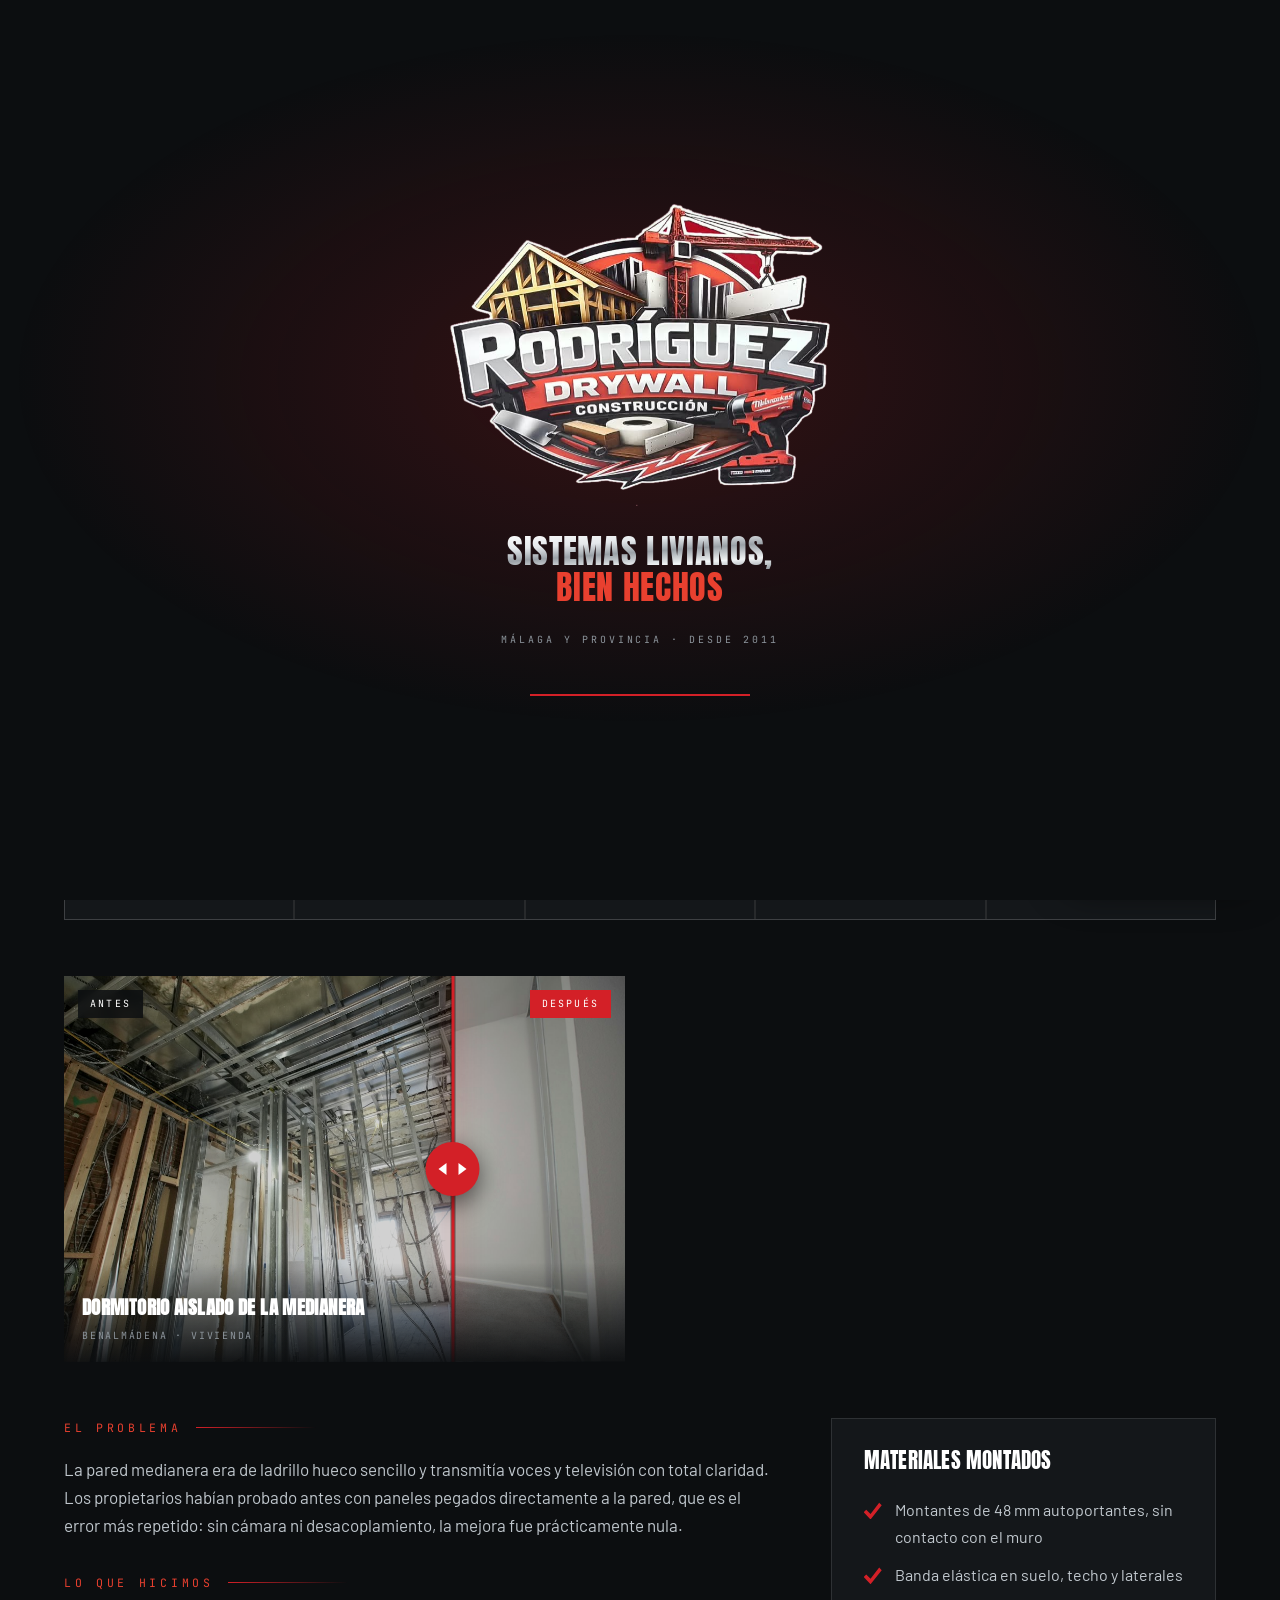
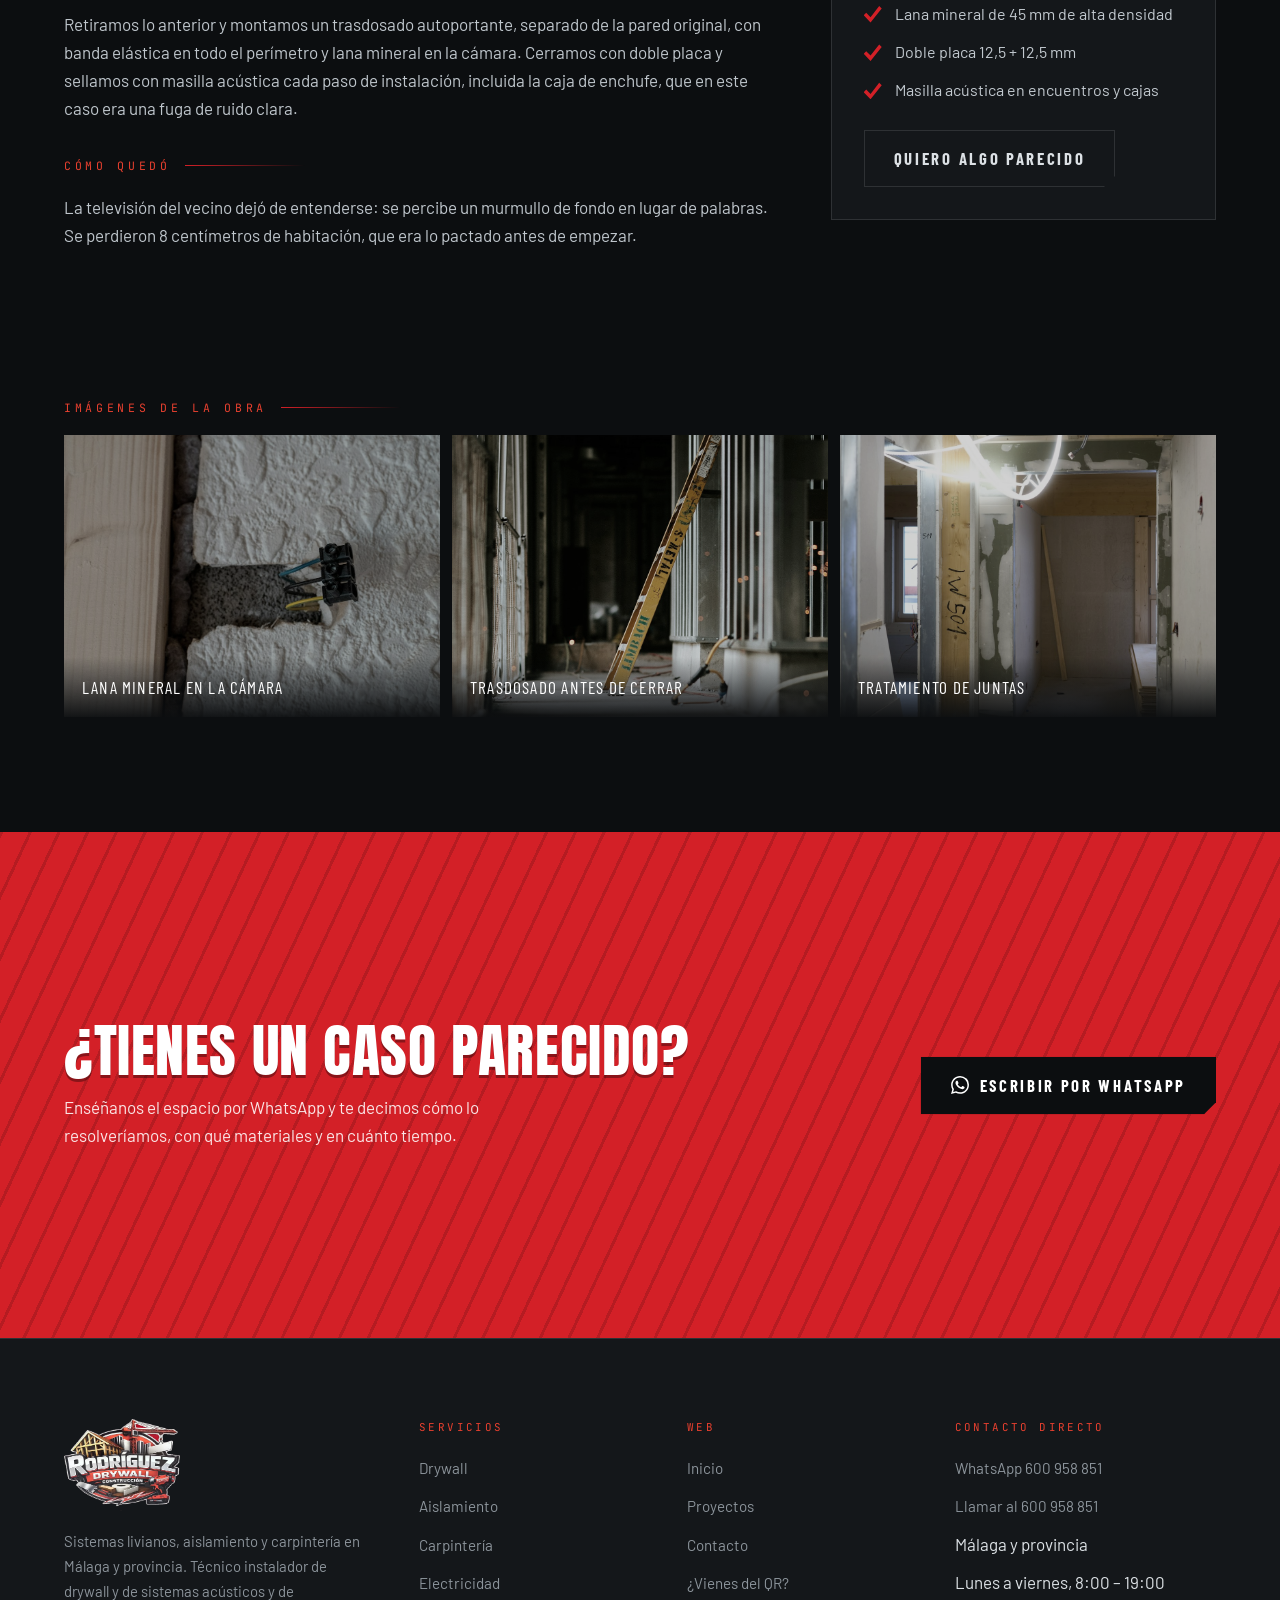
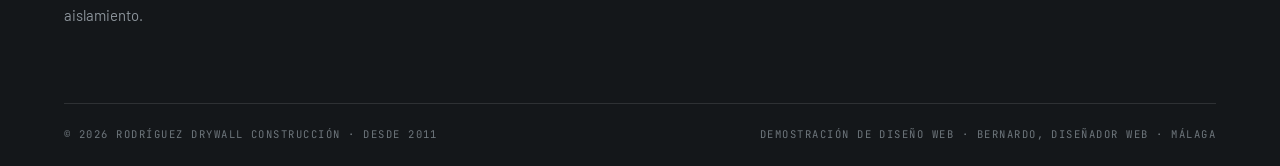
<file: obra-vivienda-benalmadena.html>
<!DOCTYPE html>
<html lang="es">
<head>
<meta charset="utf-8">
<meta name="viewport" content="width=device-width,initial-scale=1">
<title>Dormitorio aislado de la medianera · Benalmádena · Rodríguez Drywall</title>
<meta name="description" content="Un dormitorio en el que se oía la televisión del vecino como si estuviera dentro de la habitación.">
<meta name="theme-color" content="#0C0E10">
<meta property="og:title" content="Dormitorio aislado de la medianera · Benalmádena · Rodríguez Drywall">
<meta property="og:description" content="Un dormitorio en el que se oía la televisión del vecino como si estuviera dentro de la habitación.">
<meta property="og:type" content="website">
<meta property="og:image" content="assets/img/head/home.jpg">
<link rel="icon" href="assets/img/logo.png">
<link rel="preconnect" href="https://fonts.googleapis.com">
<link rel="preconnect" href="https://fonts.gstatic.com" crossorigin>
<link href="https://fonts.googleapis.com/css2?family=Anton&family=Barlow:wght@400;500;600&family=Barlow+Condensed:wght@500;600;700&family=JetBrains+Mono:wght@400;500&display=swap" rel="stylesheet">
<link rel="stylesheet" href="assets/css/style.css?v=16">

</head>
<body>


<div class="intro" id="intro" aria-hidden="true">
  <div class="intro__emblema"><span class="intro__pieza"></span><span class="intro__pieza"></span><span class="intro__pieza"></span><span class="intro__pieza"></span><span class="intro__brillo"></span></div>
  <p class="intro__claim">
    <span>Sistemas livianos,</span>
    <span>bien hechos</span>
  </p>
  <p class="intro__meta">Málaga y provincia · desde 2011</p>
  <span class="intro__linea"></span>
</div>

<header class="nav">
  <div class="demo-bar">Demostración visual sin compromiso · <b>Rodríguez Drywall</b> · textos e imágenes provisionales</div>
  <div class="hazard"></div>
  <div class="wrap nav__in">
    <a class="nav__logo" href="index.html" aria-label="Rodríguez Drywall, inicio">
      <img src="assets/img/logo.png" alt="Rodríguez Drywall Construcción">
    </a>
    <nav class="nav__links" aria-label="Principal">
      <a href="index.html">Inicio</a><a href="drywall.html">Drywall</a><a href="aislamiento.html">Aislamiento</a><a href="carpinteria.html">Carpintería</a><a href="electricidad.html">Electricidad<i class="soon">PRÓX.</i></a><a href="proyectos.html" aria-current="page">Proyectos</a><a href="contacto.html">Contacto</a>
      <a class="btn" href="https://wa.me/34600958851?text=Hola%20Rodr%C3%ADguez%20Drywall%2C%20quer%C3%ADa%20pedir%20un%20presupuesto" target="_blank" rel="noopener"><svg viewBox="0 0 24 24" aria-hidden="true"><path d="M17.472 14.382c-.297-.149-1.758-.867-2.03-.967-.273-.099-.471-.148-.67.15-.197.297-.767.966-.94 1.164-.173.199-.347.223-.644.075-.297-.15-1.255-.463-2.39-1.475-.883-.788-1.48-1.761-1.653-2.059-.173-.297-.018-.458.13-.606.134-.133.298-.347.446-.52.149-.174.198-.298.297-.497.099-.198.05-.371-.025-.52-.075-.149-.669-1.612-.916-2.207-.242-.579-.487-.5-.669-.51-.173-.008-.371-.01-.57-.01-.198 0-.52.074-.792.372-.272.297-1.04 1.016-1.04 2.479 0 1.462 1.065 2.875 1.213 3.074.149.198 2.096 3.2 5.077 4.487.709.306 1.262.489 1.694.625.712.227 1.36.195 1.871.118.571-.085 1.758-.719 2.006-1.413.248-.694.248-1.289.173-1.413-.074-.124-.272-.198-.57-.347m-5.421 7.403h-.004a9.87 9.87 0 0 1-5.031-1.378l-.361-.214-3.741.982.998-3.648-.235-.374a9.86 9.86 0 0 1-1.51-5.26c.001-5.45 4.436-9.884 9.888-9.884 2.64 0 5.122 1.03 6.988 2.898a9.825 9.825 0 0 1 2.893 6.994c-.003 5.45-4.437 9.884-9.885 9.884m8.413-18.297A11.815 11.815 0 0 0 12.05 0C5.495 0 .16 5.335.157 11.892c0 2.096.547 4.142 1.588 5.945L.057 24l6.305-1.654a11.882 11.882 0 0 0 5.683 1.448h.005c6.554 0 11.89-5.335 11.893-11.893A11.821 11.821 0 0 0 20.885 3.4"/></svg> Presupuesto</a>
    </nav>
    <button class="burger" aria-expanded="false" aria-label="Abrir menú" aria-controls="menu-movil">
      <span></span><span></span><span></span>
    </button>
  </div>
</header>

<div class="movil" id="menu-movil">
  <nav aria-label="Móvil">
    <a href="index.html"><i>01</i>Inicio</a><a href="drywall.html"><i>02</i>Drywall</a><a href="aislamiento.html"><i>03</i>Aislamiento</a><a href="carpinteria.html"><i>04</i>Carpintería</a><a href="electricidad.html"><i>05</i>Electricidad <i class="soon">PRÓXIMAMENTE</i></a><a href="proyectos.html"><i>06</i>Proyectos</a><a href="contacto.html"><i>07</i>Contacto</a>
    <a class="btn" href="https://wa.me/34600958851?text=Hola%20Rodr%C3%ADguez%20Drywall%2C%20quer%C3%ADa%20pedir%20un%20presupuesto" target="_blank" rel="noopener"><svg viewBox="0 0 24 24" aria-hidden="true"><path d="M17.472 14.382c-.297-.149-1.758-.867-2.03-.967-.273-.099-.471-.148-.67.15-.197.297-.767.966-.94 1.164-.173.199-.347.223-.644.075-.297-.15-1.255-.463-2.39-1.475-.883-.788-1.48-1.761-1.653-2.059-.173-.297-.018-.458.13-.606.134-.133.298-.347.446-.52.149-.174.198-.298.297-.497.099-.198.05-.371-.025-.52-.075-.149-.669-1.612-.916-2.207-.242-.579-.487-.5-.669-.51-.173-.008-.371-.01-.57-.01-.198 0-.52.074-.792.372-.272.297-1.04 1.016-1.04 2.479 0 1.462 1.065 2.875 1.213 3.074.149.198 2.096 3.2 5.077 4.487.709.306 1.262.489 1.694.625.712.227 1.36.195 1.871.118.571-.085 1.758-.719 2.006-1.413.248-.694.248-1.289.173-1.413-.074-.124-.272-.198-.57-.347m-5.421 7.403h-.004a9.87 9.87 0 0 1-5.031-1.378l-.361-.214-3.741.982.998-3.648-.235-.374a9.86 9.86 0 0 1-1.51-5.26c.001-5.45 4.436-9.884 9.888-9.884 2.64 0 5.122 1.03 6.988 2.898a9.825 9.825 0 0 1 2.893 6.994c-.003 5.45-4.437 9.884-9.885 9.884m8.413-18.297A11.815 11.815 0 0 0 12.05 0C5.495 0 .16 5.335.157 11.892c0 2.096.547 4.142 1.588 5.945L.057 24l6.305-1.654a11.882 11.882 0 0 0 5.683 1.448h.005c6.554 0 11.89-5.335 11.893-11.893A11.821 11.821 0 0 0 20.885 3.4"/></svg> Pedir presupuesto</a>
  </nav>
</div>

<main>

<section class="ph">
  <div class="ph__bg"><img src="assets/img/head/aislamiento.jpg" alt=""></div>
  <div class="wrap ph__in">
    <p class="migas"><a href="index.html">Inicio</a> &nbsp;/&nbsp; <span>Proyectos</span></p>
    <h1 class="cromo">Dormitorio aislado de la medianera</h1>
    <p class="lead">Benalmádena · Vivienda · 14 m² de trasdosado</p>
  </div>
</section>

<section>
  <div class="wrap">
    <p class="nota" style="border-left:3px solid var(--madera);padding:12px 16px;margin-bottom:26px;background:rgba(201,160,99,.08)">
      Ficha de ejemplo. El formato es el definitivo; los datos se sustituirán por obras reales en cuanto tengamos el reportaje fotográfico.
    </p>
    <div class="obra-datos rv">
      <div><small>Localidad</small><b>Benalmádena</b></div>
      <div><small>Tipo</small><b>Vivienda</b></div>
      <div><small>Superficie</small><b>14 m² de trasdosado</b></div>
      <div><small>Plazo real</small><b>4 días</b></div>
      <div><small>Servicios</small><b>Aislamiento acústico · Drywall</b></div>
    </div>

    <div class="ba-grid" style="margin-bottom:clamp(30px,5vw,56px)">
<figure class="ba rv" data-ba style="--pos:50%">
  <img class="ba__base" src="assets/img/ba/vivienda-antes.jpg" alt="Antes: Dormitorio aislado de la medianera" loading="lazy">
  <div class="ba__top"><img src="assets/img/ba/vivienda-despues.jpg" alt="Después: Dormitorio aislado de la medianera" loading="lazy"></div>
  <span class="ba__eti ba__eti--a">Antes</span>
  <span class="ba__eti ba__eti--d">Después</span>
  <div class="ba__barra" aria-hidden="true"><span class="ba__tirador"></span></div>
  <input class="ba__range" type="range" min="0" max="100" value="50" step="0.1"
         aria-label="Comparar antes y después: Dormitorio aislado de la medianera" id="ba-o-obra-vivienda-benalmadena">
  <figcaption class="ba__pie"><b>Dormitorio aislado de la medianera</b><span>Benalmádena · Vivienda</span></figcaption>
</figure>
</div>

    <div class="obra-cuerpo">
      <article>
        <div class="obra-bloque rv">
          <p class="eyebrow">El problema</p>
          <p>La pared medianera era de ladrillo hueco sencillo y transmitía voces y televisión con total claridad. Los propietarios habían probado antes con paneles pegados directamente a la pared, que es el error más repetido: sin cámara ni desacoplamiento, la mejora fue prácticamente nula.</p>
        </div>
        <div class="obra-bloque rv">
          <p class="eyebrow">Lo que hicimos</p>
          <p>Retiramos lo anterior y montamos un trasdosado autoportante, separado de la pared original, con banda elástica en todo el perímetro y lana mineral en la cámara. Cerramos con doble placa y sellamos con masilla acústica cada paso de instalación, incluida la caja de enchufe, que en este caso era una fuga de ruido clara.</p>
        </div>
        <div class="obra-bloque rv">
          <p class="eyebrow">Cómo quedó</p>
          <p>La televisión del vecino dejó de entenderse: se percibe un murmullo de fondo en lugar de palabras. Se perdieron 8 centímetros de habitación, que era lo pactado antes de empezar.</p>
        </div>
      </article>
      <aside class="obra-mat rv">
        <h3>Materiales montados</h3>
        <ul class="check"><li>Montantes de 48 mm autoportantes, sin contacto con el muro</li><li>Banda elástica en suelo, techo y laterales</li><li>Lana mineral de 45 mm de alta densidad</li><li>Doble placa 12,5 + 12,5 mm</li><li>Masilla acústica en encuentros y cajas</li></ul>
        <a class="btn ghost" href="contacto.html" style="margin-top:26px">Quiero algo parecido</a>
      </aside>
    </div>
  </div>
</section>

<section style="padding-top:0">
  <div class="wrap">
    <p class="eyebrow">Imágenes de la obra</p>
    <div class="galeria"><figure class="gal rv" data-cat="obra"><img src="assets/img/gal/aislamiento-detalle.jpg" alt="Lana mineral en la cámara" loading="lazy"><figcaption>Lana mineral en la cámara</figcaption></figure><figure class="gal rv" data-cat="obra"><img src="assets/img/gal/obra-tabique.jpg" alt="Trasdosado antes de cerrar" loading="lazy"><figcaption>Trasdosado antes de cerrar</figcaption></figure><figure class="gal rv" data-cat="obra"><img src="assets/img/gal/juntas.jpg" alt="Tratamiento de juntas" loading="lazy"><figcaption>Tratamiento de juntas</figcaption></figure></div>
  </div>
</section>

<section class="cta">
  <div class="wrap cta__in">
    <div>
      <h2>¿Tienes un caso parecido?</h2>
      <p>Enséñanos el espacio por WhatsApp y te decimos cómo lo resolveríamos, con qué materiales y en cuánto tiempo.</p>
    </div>
    <a class="btn" href="https://wa.me/34600958851?text=Hola%20Rodr%C3%ADguez%20Drywall%2C%20quer%C3%ADa%20pedir%20un%20presupuesto" target="_blank" rel="noopener"><svg viewBox="0 0 24 24" aria-hidden="true"><path d="M17.472 14.382c-.297-.149-1.758-.867-2.03-.967-.273-.099-.471-.148-.67.15-.197.297-.767.966-.94 1.164-.173.199-.347.223-.644.075-.297-.15-1.255-.463-2.39-1.475-.883-.788-1.48-1.761-1.653-2.059-.173-.297-.018-.458.13-.606.134-.133.298-.347.446-.52.149-.174.198-.298.297-.497.099-.198.05-.371-.025-.52-.075-.149-.669-1.612-.916-2.207-.242-.579-.487-.5-.669-.51-.173-.008-.371-.01-.57-.01-.198 0-.52.074-.792.372-.272.297-1.04 1.016-1.04 2.479 0 1.462 1.065 2.875 1.213 3.074.149.198 2.096 3.2 5.077 4.487.709.306 1.262.489 1.694.625.712.227 1.36.195 1.871.118.571-.085 1.758-.719 2.006-1.413.248-.694.248-1.289.173-1.413-.074-.124-.272-.198-.57-.347m-5.421 7.403h-.004a9.87 9.87 0 0 1-5.031-1.378l-.361-.214-3.741.982.998-3.648-.235-.374a9.86 9.86 0 0 1-1.51-5.26c.001-5.45 4.436-9.884 9.888-9.884 2.64 0 5.122 1.03 6.988 2.898a9.825 9.825 0 0 1 2.893 6.994c-.003 5.45-4.437 9.884-9.885 9.884m8.413-18.297A11.815 11.815 0 0 0 12.05 0C5.495 0 .16 5.335.157 11.892c0 2.096.547 4.142 1.588 5.945L.057 24l6.305-1.654a11.882 11.882 0 0 0 5.683 1.448h.005c6.554 0 11.89-5.335 11.893-11.893A11.821 11.821 0 0 0 20.885 3.4"/></svg> Escribir por WhatsApp</a>
  </div>
</section>
</main>
<footer>
  <div class="wrap">
    <div class="foot">
      <div>
        <img src="assets/img/logo.png" alt="Rodríguez Drywall Construcción">
        <p>Sistemas livianos, aislamiento y carpintería en Málaga y provincia. Técnico instalador de drywall y de sistemas acústicos y de aislamiento.</p>
      </div>
      <div>
        <h5>Servicios</h5>
        <ul><li><a href="drywall.html">Drywall</a></li><li><a href="aislamiento.html">Aislamiento</a></li><li><a href="carpinteria.html">Carpintería</a></li><li><a href="electricidad.html">Electricidad</a></li></ul>
      </div>
      <div>
        <h5>Web</h5>
        <ul>
          <li><a href="index.html">Inicio</a></li>
          <li><a href="proyectos.html">Proyectos</a></li>
          <li><a href="contacto.html">Contacto</a></li>
          <li><a href="furgoneta.html">¿Vienes del QR?</a></li>
        </ul>
      </div>
      <div>
        <h5>Contacto directo</h5>
        <ul>
          <li><a href="https://wa.me/34600958851?text=Hola%20Rodr%C3%ADguez%20Drywall%2C%20quer%C3%ADa%20pedir%20un%20presupuesto" target="_blank" rel="noopener">WhatsApp 600 958 851</a></li>
          <li><a href="tel:+34600958851">Llamar al 600 958 851</a></li>
          <li>Málaga y provincia</li>
          <li>Lunes a viernes, 8:00 – 19:00</li>
        </ul>
      </div>
    </div>
    <div class="legal">
      <span>&copy; <span id="ano">2026</span> Rodríguez Drywall Construcción · Desde 2011</span>
      <span>Demostración de diseño web · Bernardo, diseñador web · Málaga</span>
    </div>
  </div>
</footer>


<nav class="barra-movil" aria-label="Contacto rápido">
  <a class="barra-movil__tel" href="tel:+34600958851"><svg viewBox="0 0 24 24" aria-hidden="true"><path d="M6.6 10.8a15 15 0 0 0 6.6 6.6l2.2-2.2c.3-.3.7-.4 1-.2 1.1.4 2.3.6 3.6.6.6 0 1 .4 1 1V20c0 .6-.4 1-1 1A17 17 0 0 1 3 4c0-.6.4-1 1-1h3.5c.6 0 1 .4 1 1 0 1.2.2 2.4.6 3.6.1.3 0 .7-.2 1l-2.3 2.2z"/></svg><span>Llamar</span></a>
  <a class="barra-movil__wa" href="https://wa.me/34600958851?text=Hola%20Rodr%C3%ADguez%20Drywall%2C%20quer%C3%ADa%20pedir%20un%20presupuesto" target="_blank" rel="noopener"><svg viewBox="0 0 24 24" aria-hidden="true"><path d="M17.472 14.382c-.297-.149-1.758-.867-2.03-.967-.273-.099-.471-.148-.67.15-.197.297-.767.966-.94 1.164-.173.199-.347.223-.644.075-.297-.15-1.255-.463-2.39-1.475-.883-.788-1.48-1.761-1.653-2.059-.173-.297-.018-.458.13-.606.134-.133.298-.347.446-.52.149-.174.198-.298.297-.497.099-.198.05-.371-.025-.52-.075-.149-.669-1.612-.916-2.207-.242-.579-.487-.5-.669-.51-.173-.008-.371-.01-.57-.01-.198 0-.52.074-.792.372-.272.297-1.04 1.016-1.04 2.479 0 1.462 1.065 2.875 1.213 3.074.149.198 2.096 3.2 5.077 4.487.709.306 1.262.489 1.694.625.712.227 1.36.195 1.871.118.571-.085 1.758-.719 2.006-1.413.248-.694.248-1.289.173-1.413-.074-.124-.272-.198-.57-.347m-5.421 7.403h-.004a9.87 9.87 0 0 1-5.031-1.378l-.361-.214-3.741.982.998-3.648-.235-.374a9.86 9.86 0 0 1-1.51-5.26c.001-5.45 4.436-9.884 9.888-9.884 2.64 0 5.122 1.03 6.988 2.898a9.825 9.825 0 0 1 2.893 6.994c-.003 5.45-4.437 9.884-9.885 9.884m8.413-18.297A11.815 11.815 0 0 0 12.05 0C5.495 0 .16 5.335.157 11.892c0 2.096.547 4.142 1.588 5.945L.057 24l6.305-1.654a11.882 11.882 0 0 0 5.683 1.448h.005c6.554 0 11.89-5.335 11.893-11.893A11.821 11.821 0 0 0 20.885 3.4"/></svg><span>Consulta tu presupuesto</span></a>
</nav>

<a class="wa" href="https://wa.me/34600958851?text=Hola%20Rodr%C3%ADguez%20Drywall%2C%20quer%C3%ADa%20pedir%20un%20presupuesto" target="_blank" rel="noopener" aria-label="Consulta aquí tu presupuesto por WhatsApp"><span class="wa__ico"><svg viewBox="0 0 24 24" aria-hidden="true"><path d="M17.472 14.382c-.297-.149-1.758-.867-2.03-.967-.273-.099-.471-.148-.67.15-.197.297-.767.966-.94 1.164-.173.199-.347.223-.644.075-.297-.15-1.255-.463-2.39-1.475-.883-.788-1.48-1.761-1.653-2.059-.173-.297-.018-.458.13-.606.134-.133.298-.347.446-.52.149-.174.198-.298.297-.497.099-.198.05-.371-.025-.52-.075-.149-.669-1.612-.916-2.207-.242-.579-.487-.5-.669-.51-.173-.008-.371-.01-.57-.01-.198 0-.52.074-.792.372-.272.297-1.04 1.016-1.04 2.479 0 1.462 1.065 2.875 1.213 3.074.149.198 2.096 3.2 5.077 4.487.709.306 1.262.489 1.694.625.712.227 1.36.195 1.871.118.571-.085 1.758-.719 2.006-1.413.248-.694.248-1.289.173-1.413-.074-.124-.272-.198-.57-.347m-5.421 7.403h-.004a9.87 9.87 0 0 1-5.031-1.378l-.361-.214-3.741.982.998-3.648-.235-.374a9.86 9.86 0 0 1-1.51-5.26c.001-5.45 4.436-9.884 9.888-9.884 2.64 0 5.122 1.03 6.988 2.898a9.825 9.825 0 0 1 2.893 6.994c-.003 5.45-4.437 9.884-9.885 9.884m8.413-18.297A11.815 11.815 0 0 0 12.05 0C5.495 0 .16 5.335.157 11.892c0 2.096.547 4.142 1.588 5.945L.057 24l6.305-1.654a11.882 11.882 0 0 0 5.683 1.448h.005c6.554 0 11.89-5.335 11.893-11.893A11.821 11.821 0 0 0 20.885 3.4"/></svg></span><span class="wa__txt"><b>Consulta aquí</b>tu presupuesto</span></a>

<script src="assets/js/main.js?v=16"></script>
</body>
</html>
</file>
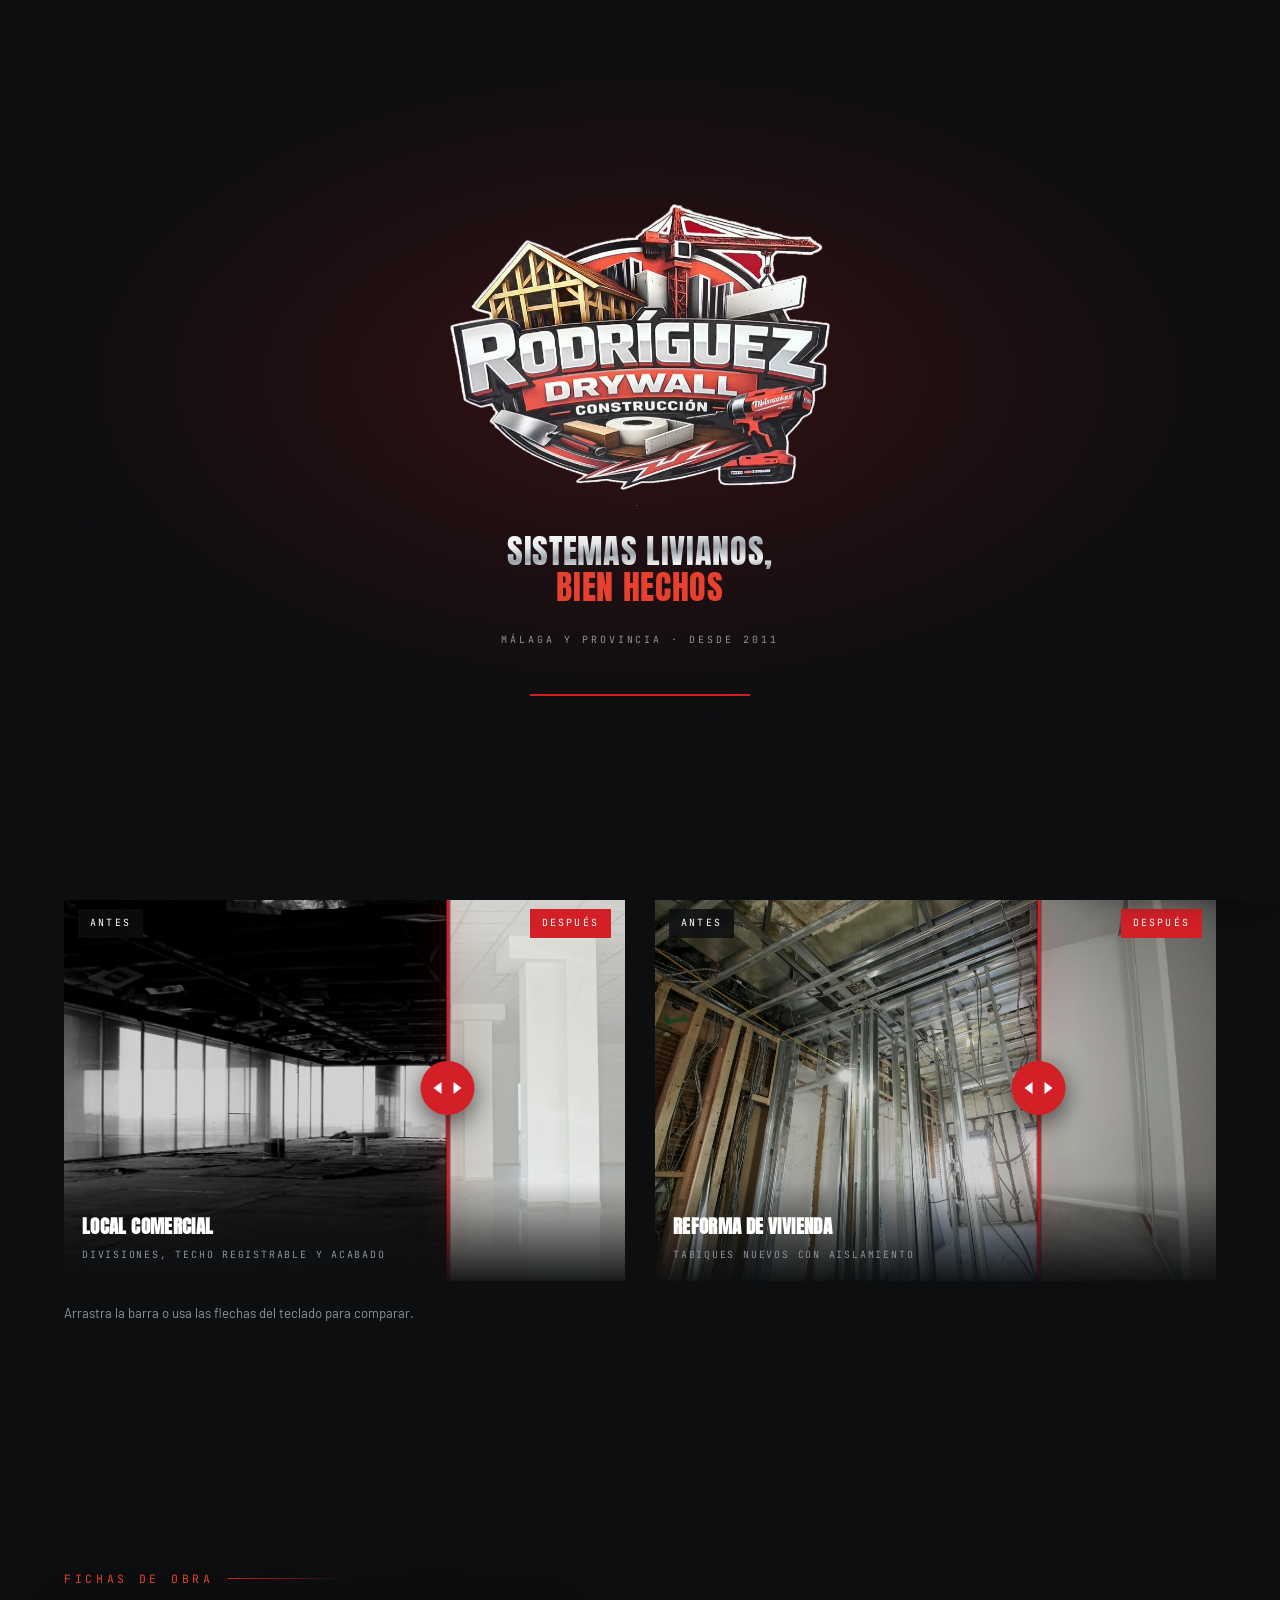
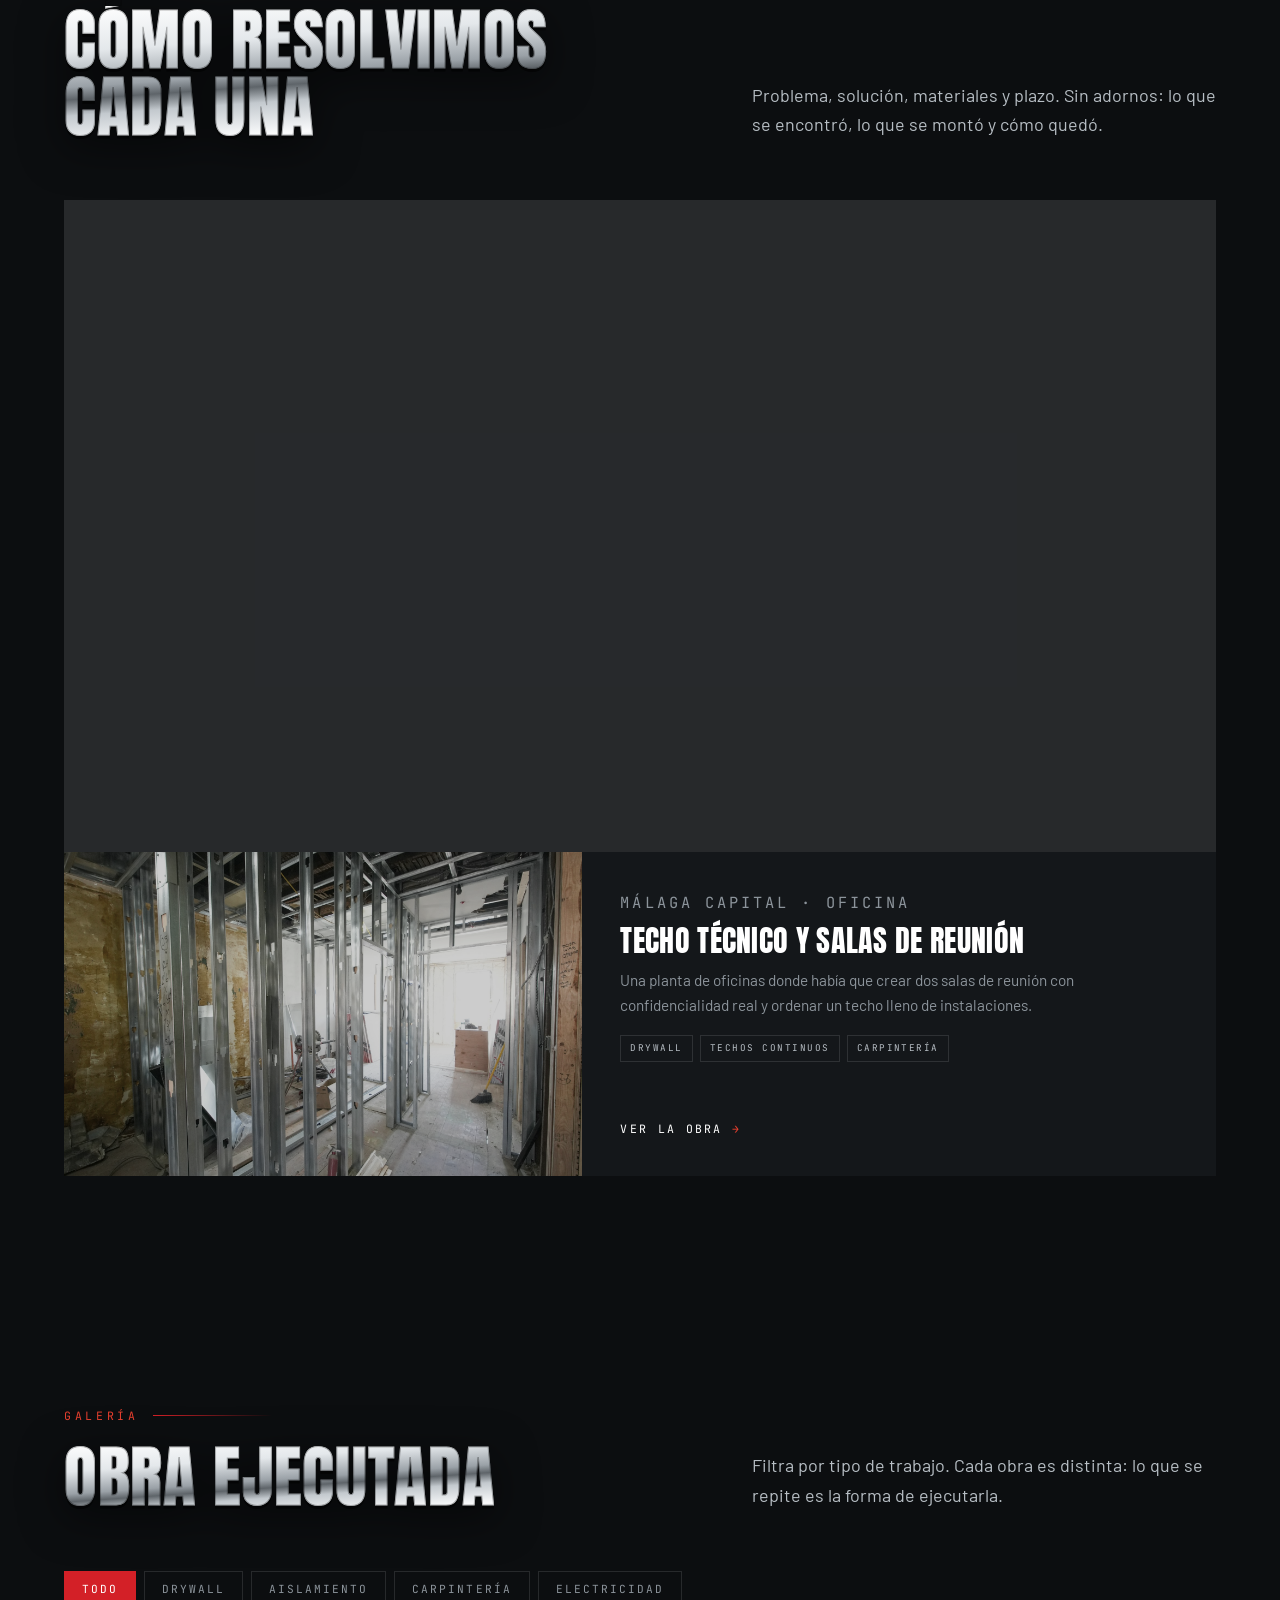
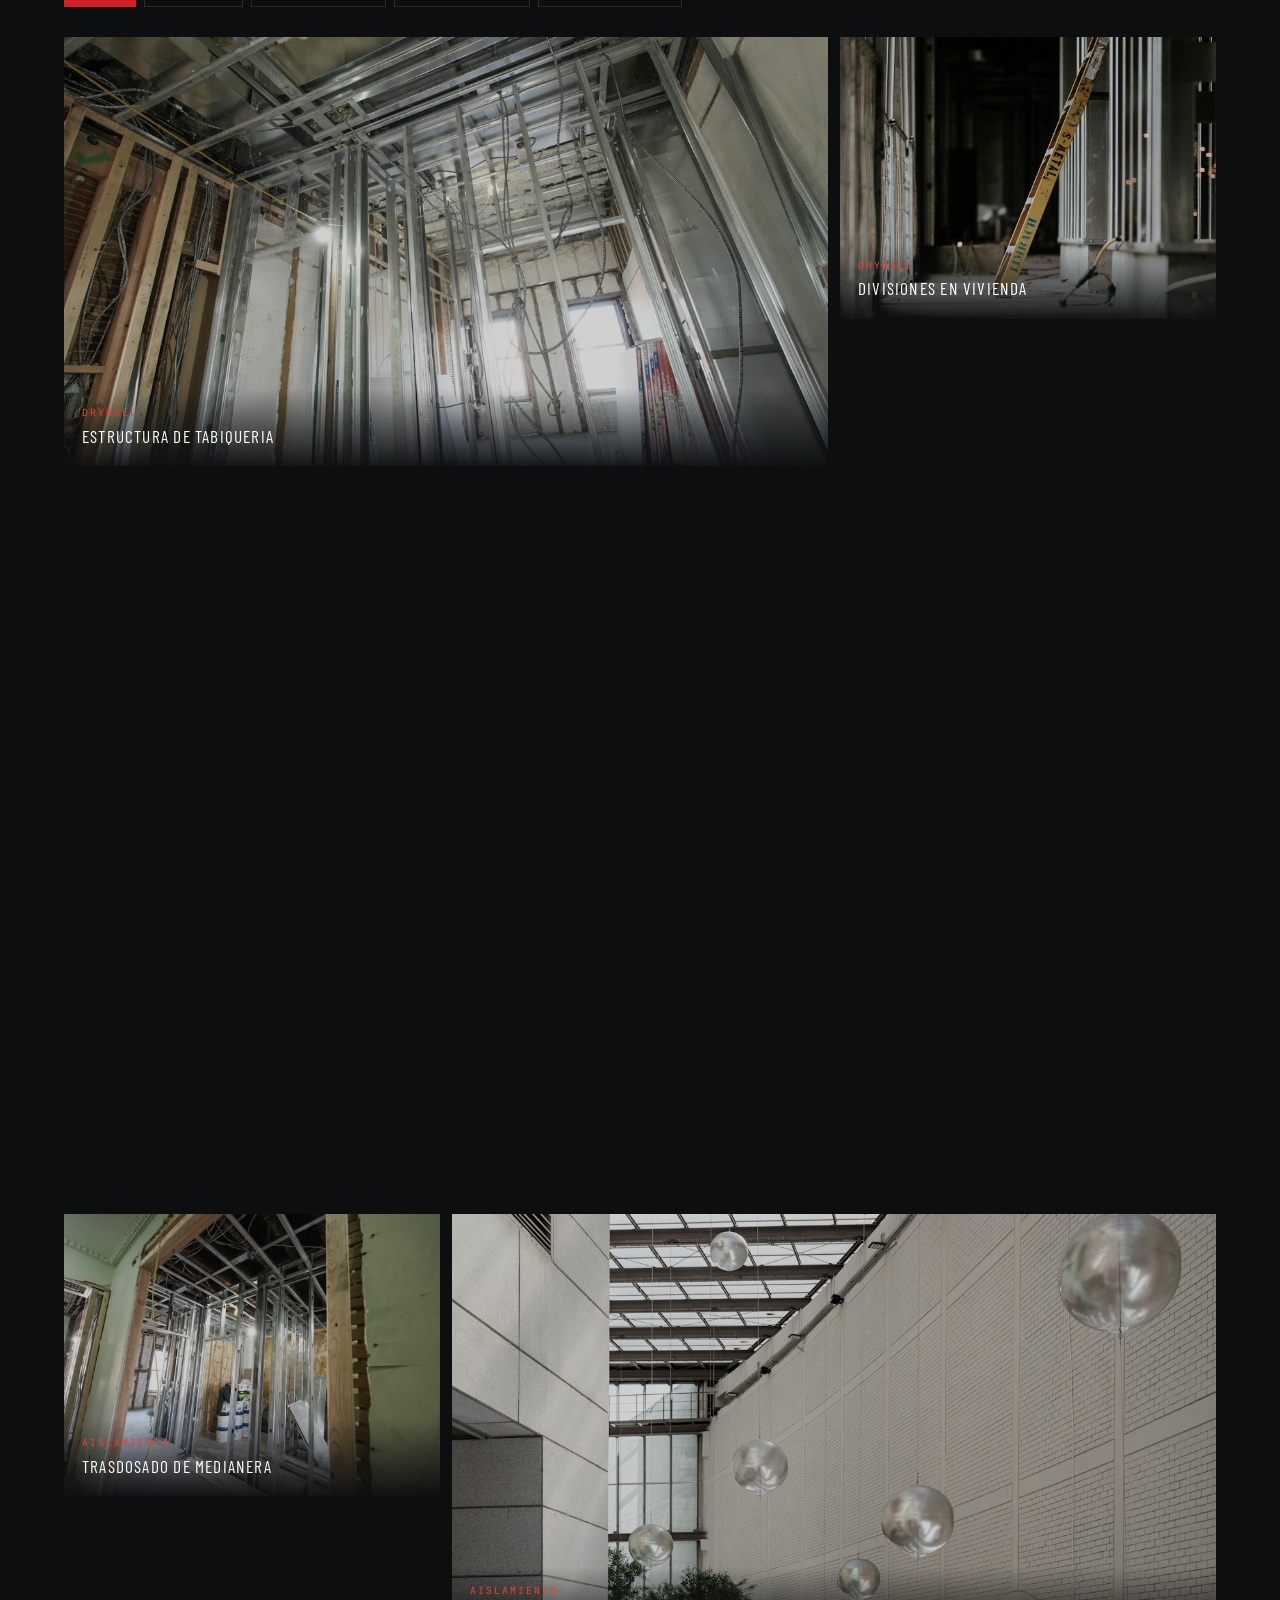
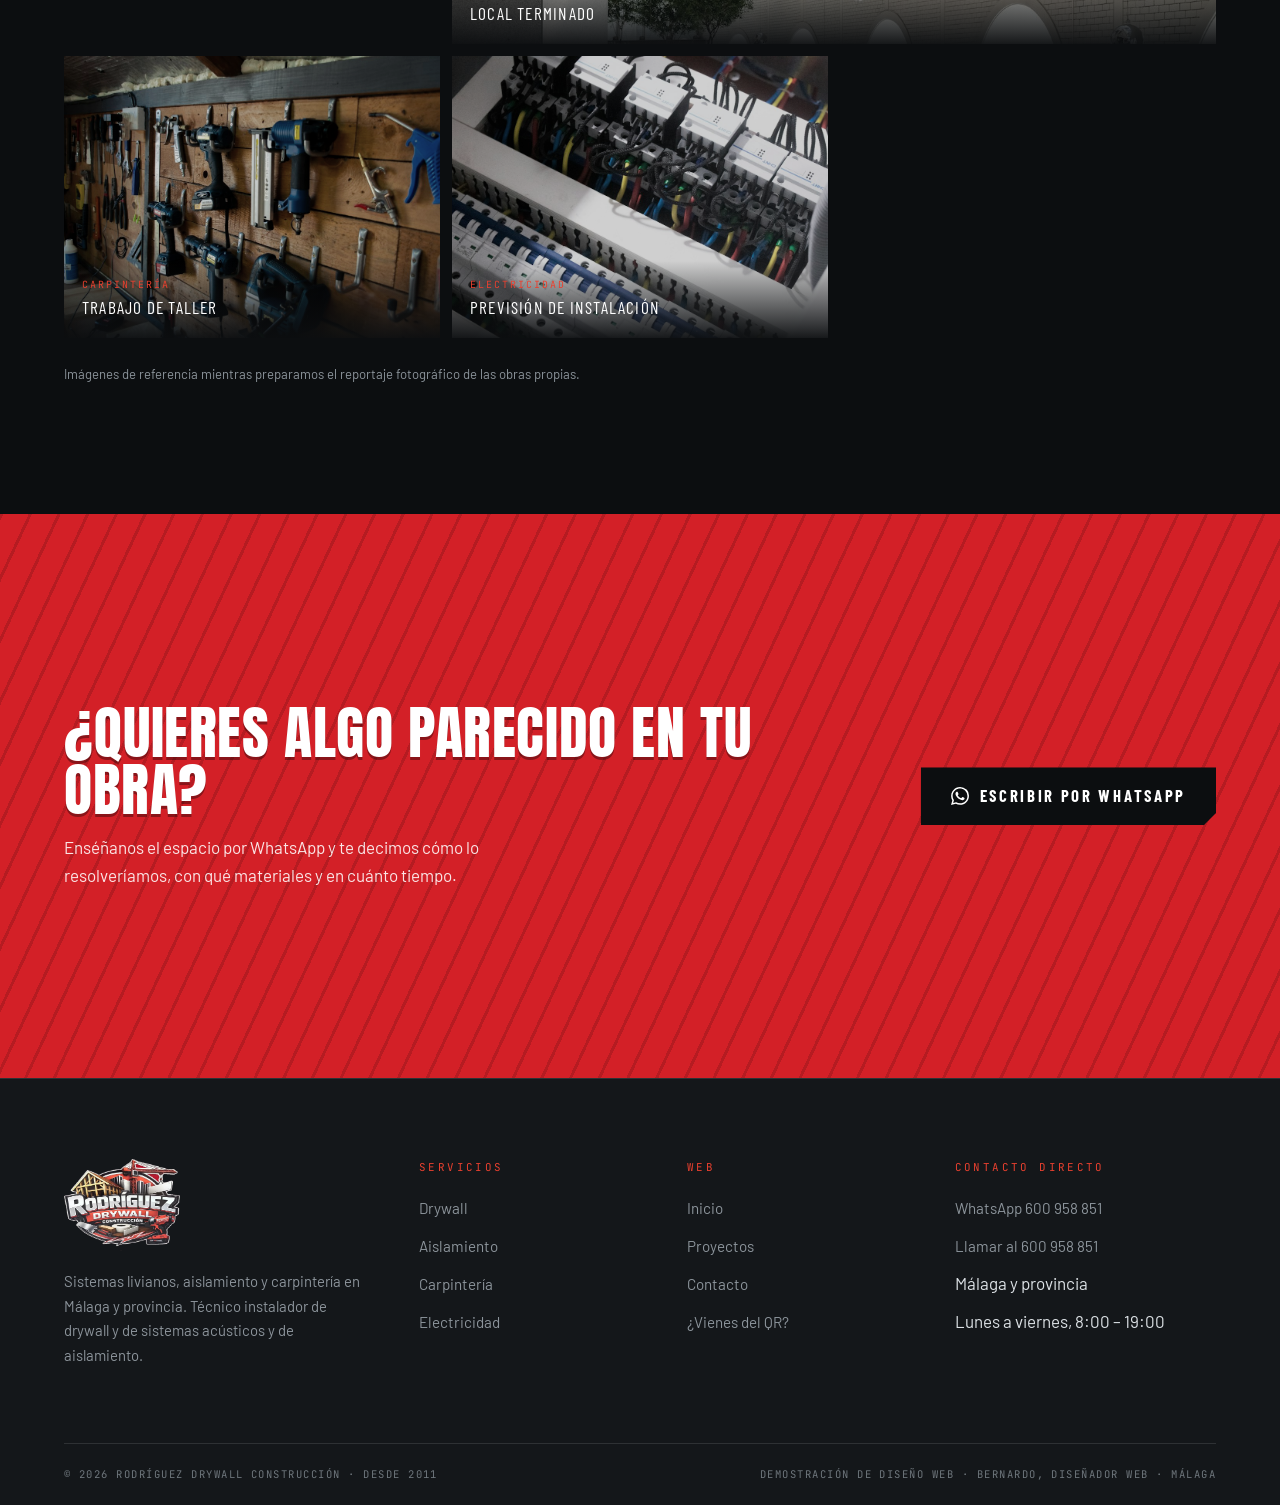
<file: proyectos.html>
<!DOCTYPE html>
<html lang="es">
<head>
<meta charset="utf-8">
<meta name="viewport" content="width=device-width,initial-scale=1">
<title>Proyectos y trabajos realizados · Rodríguez Drywall</title>
<meta name="description" content="Galería de trabajos de drywall, aislamiento acústico y carpintería ejecutados en Málaga y provincia.">
<meta name="theme-color" content="#0C0E10">
<meta property="og:title" content="Proyectos y trabajos realizados · Rodríguez Drywall">
<meta property="og:description" content="Galería de trabajos de drywall, aislamiento acústico y carpintería ejecutados en Málaga y provincia.">
<meta property="og:type" content="website">
<meta property="og:image" content="assets/img/head/home.jpg">
<link rel="icon" href="assets/img/logo.png">
<link rel="preconnect" href="https://fonts.googleapis.com">
<link rel="preconnect" href="https://fonts.gstatic.com" crossorigin>
<link href="https://fonts.googleapis.com/css2?family=Anton&family=Barlow:wght@400;500;600&family=Barlow+Condensed:wght@500;600;700&family=JetBrains+Mono:wght@400;500&display=swap" rel="stylesheet">
<link rel="stylesheet" href="assets/css/style.css?v=16">

</head>
<body>


<div class="intro" id="intro" aria-hidden="true">
  <div class="intro__emblema"><span class="intro__pieza"></span><span class="intro__pieza"></span><span class="intro__pieza"></span><span class="intro__pieza"></span><span class="intro__brillo"></span></div>
  <p class="intro__claim">
    <span>Sistemas livianos,</span>
    <span>bien hechos</span>
  </p>
  <p class="intro__meta">Málaga y provincia · desde 2011</p>
  <span class="intro__linea"></span>
</div>

<header class="nav">
  <div class="demo-bar">Demostración visual sin compromiso · <b>Rodríguez Drywall</b> · textos e imágenes provisionales</div>
  <div class="hazard"></div>
  <div class="wrap nav__in">
    <a class="nav__logo" href="index.html" aria-label="Rodríguez Drywall, inicio">
      <img src="assets/img/logo.png" alt="Rodríguez Drywall Construcción">
    </a>
    <nav class="nav__links" aria-label="Principal">
      <a href="index.html">Inicio</a><a href="drywall.html">Drywall</a><a href="aislamiento.html">Aislamiento</a><a href="carpinteria.html">Carpintería</a><a href="electricidad.html">Electricidad<i class="soon">PRÓX.</i></a><a href="proyectos.html" aria-current="page">Proyectos</a><a href="contacto.html">Contacto</a>
      <a class="btn" href="https://wa.me/34600958851?text=Hola%20Rodr%C3%ADguez%20Drywall%2C%20quer%C3%ADa%20pedir%20un%20presupuesto" target="_blank" rel="noopener"><svg viewBox="0 0 24 24" aria-hidden="true"><path d="M17.472 14.382c-.297-.149-1.758-.867-2.03-.967-.273-.099-.471-.148-.67.15-.197.297-.767.966-.94 1.164-.173.199-.347.223-.644.075-.297-.15-1.255-.463-2.39-1.475-.883-.788-1.48-1.761-1.653-2.059-.173-.297-.018-.458.13-.606.134-.133.298-.347.446-.52.149-.174.198-.298.297-.497.099-.198.05-.371-.025-.52-.075-.149-.669-1.612-.916-2.207-.242-.579-.487-.5-.669-.51-.173-.008-.371-.01-.57-.01-.198 0-.52.074-.792.372-.272.297-1.04 1.016-1.04 2.479 0 1.462 1.065 2.875 1.213 3.074.149.198 2.096 3.2 5.077 4.487.709.306 1.262.489 1.694.625.712.227 1.36.195 1.871.118.571-.085 1.758-.719 2.006-1.413.248-.694.248-1.289.173-1.413-.074-.124-.272-.198-.57-.347m-5.421 7.403h-.004a9.87 9.87 0 0 1-5.031-1.378l-.361-.214-3.741.982.998-3.648-.235-.374a9.86 9.86 0 0 1-1.51-5.26c.001-5.45 4.436-9.884 9.888-9.884 2.64 0 5.122 1.03 6.988 2.898a9.825 9.825 0 0 1 2.893 6.994c-.003 5.45-4.437 9.884-9.885 9.884m8.413-18.297A11.815 11.815 0 0 0 12.05 0C5.495 0 .16 5.335.157 11.892c0 2.096.547 4.142 1.588 5.945L.057 24l6.305-1.654a11.882 11.882 0 0 0 5.683 1.448h.005c6.554 0 11.89-5.335 11.893-11.893A11.821 11.821 0 0 0 20.885 3.4"/></svg> Presupuesto</a>
    </nav>
    <button class="burger" aria-expanded="false" aria-label="Abrir menú" aria-controls="menu-movil">
      <span></span><span></span><span></span>
    </button>
  </div>
</header>

<div class="movil" id="menu-movil">
  <nav aria-label="Móvil">
    <a href="index.html"><i>01</i>Inicio</a><a href="drywall.html"><i>02</i>Drywall</a><a href="aislamiento.html"><i>03</i>Aislamiento</a><a href="carpinteria.html"><i>04</i>Carpintería</a><a href="electricidad.html"><i>05</i>Electricidad <i class="soon">PRÓXIMAMENTE</i></a><a href="proyectos.html"><i>06</i>Proyectos</a><a href="contacto.html"><i>07</i>Contacto</a>
    <a class="btn" href="https://wa.me/34600958851?text=Hola%20Rodr%C3%ADguez%20Drywall%2C%20quer%C3%ADa%20pedir%20un%20presupuesto" target="_blank" rel="noopener"><svg viewBox="0 0 24 24" aria-hidden="true"><path d="M17.472 14.382c-.297-.149-1.758-.867-2.03-.967-.273-.099-.471-.148-.67.15-.197.297-.767.966-.94 1.164-.173.199-.347.223-.644.075-.297-.15-1.255-.463-2.39-1.475-.883-.788-1.48-1.761-1.653-2.059-.173-.297-.018-.458.13-.606.134-.133.298-.347.446-.52.149-.174.198-.298.297-.497.099-.198.05-.371-.025-.52-.075-.149-.669-1.612-.916-2.207-.242-.579-.487-.5-.669-.51-.173-.008-.371-.01-.57-.01-.198 0-.52.074-.792.372-.272.297-1.04 1.016-1.04 2.479 0 1.462 1.065 2.875 1.213 3.074.149.198 2.096 3.2 5.077 4.487.709.306 1.262.489 1.694.625.712.227 1.36.195 1.871.118.571-.085 1.758-.719 2.006-1.413.248-.694.248-1.289.173-1.413-.074-.124-.272-.198-.57-.347m-5.421 7.403h-.004a9.87 9.87 0 0 1-5.031-1.378l-.361-.214-3.741.982.998-3.648-.235-.374a9.86 9.86 0 0 1-1.51-5.26c.001-5.45 4.436-9.884 9.888-9.884 2.64 0 5.122 1.03 6.988 2.898a9.825 9.825 0 0 1 2.893 6.994c-.003 5.45-4.437 9.884-9.885 9.884m8.413-18.297A11.815 11.815 0 0 0 12.05 0C5.495 0 .16 5.335.157 11.892c0 2.096.547 4.142 1.588 5.945L.057 24l6.305-1.654a11.882 11.882 0 0 0 5.683 1.448h.005c6.554 0 11.89-5.335 11.893-11.893A11.821 11.821 0 0 0 20.885 3.4"/></svg> Pedir presupuesto</a>
  </nav>
</div>

<main>

<section class="ph">
  <div class="ph__bg"><img src="assets/img/head/proyectos.jpg" alt=""></div>
  <div class="wrap ph__in">
    <p class="migas"><a href="index.html">Inicio</a> &nbsp;/&nbsp; <span>Proyectos</span></p>
    <h1 class="cromo">Proyectos</h1>
    <p class="lead">Una selección de trabajos de obra. Tabiquería, techos, aislamiento y remates ejecutados con equipo propio.</p>
  </div>
</section>

<section class="">
  <div class="wrap">
    <div class="sec-head">
      <div>
        <p class="eyebrow">Antes y después</p>
        <h2 class="sec-titulo cromo">Arrástralo y compara</h2>
      </div>
      <p class="lead">La forma más honesta de enseñar un trabajo: el mismo espacio, antes de entrar y al terminar.</p>
    </div>
    <div class="ba-grid">
<figure class="ba rv" data-ba style="--pos:50%">
  <img class="ba__base" src="assets/img/ba/local-antes.jpg" alt="Antes: Local comercial" loading="lazy">
  <div class="ba__top"><img src="assets/img/ba/local-despues.jpg" alt="Después: Local comercial" loading="lazy"></div>
  <span class="ba__eti ba__eti--a">Antes</span>
  <span class="ba__eti ba__eti--d">Después</span>
  <div class="ba__barra" aria-hidden="true"><span class="ba__tirador"></span></div>
  <input class="ba__range" type="range" min="0" max="100" value="50" step="0.1"
         aria-label="Comparar antes y después: Local comercial" id="ba-p1">
  <figcaption class="ba__pie"><b>Local comercial</b><span>Divisiones, techo registrable y acabado</span></figcaption>
</figure>

<figure class="ba rv" data-ba style="--pos:50%">
  <img class="ba__base" src="assets/img/ba/vivienda-antes.jpg" alt="Antes: Reforma de vivienda" loading="lazy">
  <div class="ba__top"><img src="assets/img/ba/vivienda-despues.jpg" alt="Después: Reforma de vivienda" loading="lazy"></div>
  <span class="ba__eti ba__eti--a">Antes</span>
  <span class="ba__eti ba__eti--d">Después</span>
  <div class="ba__barra" aria-hidden="true"><span class="ba__tirador"></span></div>
  <input class="ba__range" type="range" min="0" max="100" value="50" step="0.1"
         aria-label="Comparar antes y después: Reforma de vivienda" id="ba-p2">
  <figcaption class="ba__pie"><b>Reforma de vivienda</b><span>Tabiques nuevos con aislamiento</span></figcaption>
</figure>
</div>
    <p class="nota" style="margin-top:22px">Arrastra la barra o usa las flechas del teclado para comparar.</p>
  </div>
</section>

<section class="obras-sec">
  <div class="wrap">
    <div class="sec-head">
      <div>
        <p class="eyebrow">Fichas de obra</p>
        <h2 class="sec-titulo cromo">Cómo resolvimos<br>cada una</h2>
      </div>
      <p class="lead">Problema, solución, materiales y plazo. Sin adornos: lo que se encontró, lo que se montó y cómo quedó.</p>
    </div>
    <div class="obras">
      <a class="obra-card rv" href="obra-local-torremolinos.html">
        <div class="obra-card__img"><img src="assets/img/head/proyectos.jpg" alt="Local diáfano convertido en tres espacios" loading="lazy"></div>
        <div class="obra-card__txt">
          <p class="obra-card__meta">Torremolinos · Local comercial</p>
          <h3>Local diáfano convertido en tres espacios</h3>
          <p>Un local en bruto, con el techo desnudo y las instalaciones a la vista, que había que dividir en zona de atención, almacén y despacho sin tocar la estructura.</p>
          <div class="obra-card__tags"><span>Drywall</span><span>Aislamiento</span><span>Techos registrables</span></div>
          <span class="srv__mas">Ver la obra</span>
        </div>
      </a>
      <a class="obra-card rv" href="obra-vivienda-benalmadena.html">
        <div class="obra-card__img"><img src="assets/img/head/aislamiento.jpg" alt="Dormitorio aislado de la medianera" loading="lazy"></div>
        <div class="obra-card__txt">
          <p class="obra-card__meta">Benalmádena · Vivienda</p>
          <h3>Dormitorio aislado de la medianera</h3>
          <p>Un dormitorio en el que se oía la televisión del vecino como si estuviera dentro de la habitación.</p>
          <div class="obra-card__tags"><span>Aislamiento acústico</span><span>Drywall</span></div>
          <span class="srv__mas">Ver la obra</span>
        </div>
      </a>
      <a class="obra-card rv" href="obra-oficina-malaga.html">
        <div class="obra-card__img"><img src="assets/img/head/home.jpg" alt="Techo técnico y salas de reunión" loading="lazy"></div>
        <div class="obra-card__txt">
          <p class="obra-card__meta">Málaga capital · Oficina</p>
          <h3>Techo técnico y salas de reunión</h3>
          <p>Una planta de oficinas donde había que crear dos salas de reunión con confidencialidad real y ordenar un techo lleno de instalaciones.</p>
          <div class="obra-card__tags"><span>Drywall</span><span>Techos continuos</span><span>Carpintería</span></div>
          <span class="srv__mas">Ver la obra</span>
        </div>
      </a></div>
  </div>
</section>

<section>
  <div class="wrap">
    <div class="sec-head">
      <div>
        <p class="eyebrow">Galería</p>
        <h2 class="sec-titulo cromo">Obra ejecutada</h2>
      </div>
      <p class="lead">Filtra por tipo de trabajo. Cada obra es distinta: lo que se repite es la forma de ejecutarla.</p>
    </div>
    <div class="filtros" role="group" aria-label="Filtrar proyectos">
      <button class="on" data-filtro="todo">Todo</button>
      <button data-filtro="drywall">Drywall</button>
      <button data-filtro="aislamiento">Aislamiento</button>
      <button data-filtro="carpinteria">Carpintería</button>
      <button data-filtro="electricidad">Electricidad</button>
    </div>
    <div class="galeria"><figure class="gal gal--ancha rv" data-cat="drywall"><img src="assets/img/gal/perfileria.jpg" alt="Estructura de tabiqueria" loading="lazy"><figcaption><em>Drywall</em>Estructura de tabiqueria</figcaption></figure><figure class="gal rv" data-cat="drywall"><img src="assets/img/gal/obra-tabique.jpg" alt="Divisiones en vivienda" loading="lazy"><figcaption><em>Drywall</em>Divisiones en vivienda</figcaption></figure><figure class="gal rv" data-cat="drywall"><img src="assets/img/gal/juntas.jpg" alt="Tratamiento de juntas" loading="lazy"><figcaption><em>Drywall</em>Tratamiento de juntas</figcaption></figure><figure class="gal rv" data-cat="drywall"><img src="assets/img/gal/placas-tratadas.jpg" alt="Nave con tabiquería terminada" loading="lazy"><figcaption><em>Drywall</em>Nave con tabiquería terminada</figcaption></figure><figure class="gal gal--ancha rv" data-cat="drywall"><img src="assets/img/gal/techo-registrable.jpg" alt="Techo registrable en local" loading="lazy"><figcaption><em>Drywall</em>Techo registrable en local</figcaption></figure><figure class="gal rv" data-cat="aislamiento"><img src="assets/img/gal/aislamiento-detalle.jpg" alt="Aislamiento en cerramiento" loading="lazy"><figcaption><em>Aislamiento</em>Aislamiento en cerramiento</figcaption></figure><figure class="gal rv" data-cat="aislamiento"><img src="assets/img/gal/pasillo-obra.jpg" alt="Trasdosado de medianera" loading="lazy"><figcaption><em>Aislamiento</em>Trasdosado de medianera</figcaption></figure><figure class="gal gal--ancha rv" data-cat="aislamiento"><img src="assets/img/gal/interior-acabado.jpg" alt="Local terminado" loading="lazy"><figcaption><em>Aislamiento</em>Local terminado</figcaption></figure><figure class="gal rv" data-cat="carpinteria"><img src="assets/img/gal/carpinteria-taller.jpg" alt="Trabajo de taller" loading="lazy"><figcaption><em>Carpintería</em>Trabajo de taller</figcaption></figure><figure class="gal rv" data-cat="electricidad"><img src="assets/img/gal/cuadro.jpg" alt="Previsión de instalación" loading="lazy"><figcaption><em>Electricidad</em>Previsión de instalación</figcaption></figure></div>
    <p class="nota" style="margin-top:26px">Imágenes de referencia mientras preparamos el reportaje fotográfico de las obras propias.</p>
  </div>
</section>

<section class="cta">
  <div class="wrap cta__in">
    <div>
      <h2>¿Quieres algo parecido en tu obra?</h2>
      <p>Enséñanos el espacio por WhatsApp y te decimos cómo lo resolveríamos, con qué materiales y en cuánto tiempo.</p>
    </div>
    <a class="btn" href="https://wa.me/34600958851?text=Hola%20Rodr%C3%ADguez%20Drywall%2C%20quer%C3%ADa%20pedir%20un%20presupuesto" target="_blank" rel="noopener"><svg viewBox="0 0 24 24" aria-hidden="true"><path d="M17.472 14.382c-.297-.149-1.758-.867-2.03-.967-.273-.099-.471-.148-.67.15-.197.297-.767.966-.94 1.164-.173.199-.347.223-.644.075-.297-.15-1.255-.463-2.39-1.475-.883-.788-1.48-1.761-1.653-2.059-.173-.297-.018-.458.13-.606.134-.133.298-.347.446-.52.149-.174.198-.298.297-.497.099-.198.05-.371-.025-.52-.075-.149-.669-1.612-.916-2.207-.242-.579-.487-.5-.669-.51-.173-.008-.371-.01-.57-.01-.198 0-.52.074-.792.372-.272.297-1.04 1.016-1.04 2.479 0 1.462 1.065 2.875 1.213 3.074.149.198 2.096 3.2 5.077 4.487.709.306 1.262.489 1.694.625.712.227 1.36.195 1.871.118.571-.085 1.758-.719 2.006-1.413.248-.694.248-1.289.173-1.413-.074-.124-.272-.198-.57-.347m-5.421 7.403h-.004a9.87 9.87 0 0 1-5.031-1.378l-.361-.214-3.741.982.998-3.648-.235-.374a9.86 9.86 0 0 1-1.51-5.26c.001-5.45 4.436-9.884 9.888-9.884 2.64 0 5.122 1.03 6.988 2.898a9.825 9.825 0 0 1 2.893 6.994c-.003 5.45-4.437 9.884-9.885 9.884m8.413-18.297A11.815 11.815 0 0 0 12.05 0C5.495 0 .16 5.335.157 11.892c0 2.096.547 4.142 1.588 5.945L.057 24l6.305-1.654a11.882 11.882 0 0 0 5.683 1.448h.005c6.554 0 11.89-5.335 11.893-11.893A11.821 11.821 0 0 0 20.885 3.4"/></svg> Escribir por WhatsApp</a>
  </div>
</section>
</main>
<footer>
  <div class="wrap">
    <div class="foot">
      <div>
        <img src="assets/img/logo.png" alt="Rodríguez Drywall Construcción">
        <p>Sistemas livianos, aislamiento y carpintería en Málaga y provincia. Técnico instalador de drywall y de sistemas acústicos y de aislamiento.</p>
      </div>
      <div>
        <h5>Servicios</h5>
        <ul><li><a href="drywall.html">Drywall</a></li><li><a href="aislamiento.html">Aislamiento</a></li><li><a href="carpinteria.html">Carpintería</a></li><li><a href="electricidad.html">Electricidad</a></li></ul>
      </div>
      <div>
        <h5>Web</h5>
        <ul>
          <li><a href="index.html">Inicio</a></li>
          <li><a href="proyectos.html">Proyectos</a></li>
          <li><a href="contacto.html">Contacto</a></li>
          <li><a href="furgoneta.html">¿Vienes del QR?</a></li>
        </ul>
      </div>
      <div>
        <h5>Contacto directo</h5>
        <ul>
          <li><a href="https://wa.me/34600958851?text=Hola%20Rodr%C3%ADguez%20Drywall%2C%20quer%C3%ADa%20pedir%20un%20presupuesto" target="_blank" rel="noopener">WhatsApp 600 958 851</a></li>
          <li><a href="tel:+34600958851">Llamar al 600 958 851</a></li>
          <li>Málaga y provincia</li>
          <li>Lunes a viernes, 8:00 – 19:00</li>
        </ul>
      </div>
    </div>
    <div class="legal">
      <span>&copy; <span id="ano">2026</span> Rodríguez Drywall Construcción · Desde 2011</span>
      <span>Demostración de diseño web · Bernardo, diseñador web · Málaga</span>
    </div>
  </div>
</footer>


<nav class="barra-movil" aria-label="Contacto rápido">
  <a class="barra-movil__tel" href="tel:+34600958851"><svg viewBox="0 0 24 24" aria-hidden="true"><path d="M6.6 10.8a15 15 0 0 0 6.6 6.6l2.2-2.2c.3-.3.7-.4 1-.2 1.1.4 2.3.6 3.6.6.6 0 1 .4 1 1V20c0 .6-.4 1-1 1A17 17 0 0 1 3 4c0-.6.4-1 1-1h3.5c.6 0 1 .4 1 1 0 1.2.2 2.4.6 3.6.1.3 0 .7-.2 1l-2.3 2.2z"/></svg><span>Llamar</span></a>
  <a class="barra-movil__wa" href="https://wa.me/34600958851?text=Hola%20Rodr%C3%ADguez%20Drywall%2C%20quer%C3%ADa%20pedir%20un%20presupuesto" target="_blank" rel="noopener"><svg viewBox="0 0 24 24" aria-hidden="true"><path d="M17.472 14.382c-.297-.149-1.758-.867-2.03-.967-.273-.099-.471-.148-.67.15-.197.297-.767.966-.94 1.164-.173.199-.347.223-.644.075-.297-.15-1.255-.463-2.39-1.475-.883-.788-1.48-1.761-1.653-2.059-.173-.297-.018-.458.13-.606.134-.133.298-.347.446-.52.149-.174.198-.298.297-.497.099-.198.05-.371-.025-.52-.075-.149-.669-1.612-.916-2.207-.242-.579-.487-.5-.669-.51-.173-.008-.371-.01-.57-.01-.198 0-.52.074-.792.372-.272.297-1.04 1.016-1.04 2.479 0 1.462 1.065 2.875 1.213 3.074.149.198 2.096 3.2 5.077 4.487.709.306 1.262.489 1.694.625.712.227 1.36.195 1.871.118.571-.085 1.758-.719 2.006-1.413.248-.694.248-1.289.173-1.413-.074-.124-.272-.198-.57-.347m-5.421 7.403h-.004a9.87 9.87 0 0 1-5.031-1.378l-.361-.214-3.741.982.998-3.648-.235-.374a9.86 9.86 0 0 1-1.51-5.26c.001-5.45 4.436-9.884 9.888-9.884 2.64 0 5.122 1.03 6.988 2.898a9.825 9.825 0 0 1 2.893 6.994c-.003 5.45-4.437 9.884-9.885 9.884m8.413-18.297A11.815 11.815 0 0 0 12.05 0C5.495 0 .16 5.335.157 11.892c0 2.096.547 4.142 1.588 5.945L.057 24l6.305-1.654a11.882 11.882 0 0 0 5.683 1.448h.005c6.554 0 11.89-5.335 11.893-11.893A11.821 11.821 0 0 0 20.885 3.4"/></svg><span>Consulta tu presupuesto</span></a>
</nav>

<a class="wa" href="https://wa.me/34600958851?text=Hola%20Rodr%C3%ADguez%20Drywall%2C%20quer%C3%ADa%20pedir%20un%20presupuesto" target="_blank" rel="noopener" aria-label="Consulta aquí tu presupuesto por WhatsApp"><span class="wa__ico"><svg viewBox="0 0 24 24" aria-hidden="true"><path d="M17.472 14.382c-.297-.149-1.758-.867-2.03-.967-.273-.099-.471-.148-.67.15-.197.297-.767.966-.94 1.164-.173.199-.347.223-.644.075-.297-.15-1.255-.463-2.39-1.475-.883-.788-1.48-1.761-1.653-2.059-.173-.297-.018-.458.13-.606.134-.133.298-.347.446-.52.149-.174.198-.298.297-.497.099-.198.05-.371-.025-.52-.075-.149-.669-1.612-.916-2.207-.242-.579-.487-.5-.669-.51-.173-.008-.371-.01-.57-.01-.198 0-.52.074-.792.372-.272.297-1.04 1.016-1.04 2.479 0 1.462 1.065 2.875 1.213 3.074.149.198 2.096 3.2 5.077 4.487.709.306 1.262.489 1.694.625.712.227 1.36.195 1.871.118.571-.085 1.758-.719 2.006-1.413.248-.694.248-1.289.173-1.413-.074-.124-.272-.198-.57-.347m-5.421 7.403h-.004a9.87 9.87 0 0 1-5.031-1.378l-.361-.214-3.741.982.998-3.648-.235-.374a9.86 9.86 0 0 1-1.51-5.26c.001-5.45 4.436-9.884 9.888-9.884 2.64 0 5.122 1.03 6.988 2.898a9.825 9.825 0 0 1 2.893 6.994c-.003 5.45-4.437 9.884-9.885 9.884m8.413-18.297A11.815 11.815 0 0 0 12.05 0C5.495 0 .16 5.335.157 11.892c0 2.096.547 4.142 1.588 5.945L.057 24l6.305-1.654a11.882 11.882 0 0 0 5.683 1.448h.005c6.554 0 11.89-5.335 11.893-11.893A11.821 11.821 0 0 0 20.885 3.4"/></svg></span><span class="wa__txt"><b>Consulta aquí</b>tu presupuesto</span></a>

<script src="assets/js/main.js?v=16"></script>
</body>
</html>
</file>
<file: assets/css/style.css>
/* ============================================================
   RODRIGUEZ DRYWALL · CONSTRUCCION
   Sistema visual: emblema industrial / acero + rojo de marca
   ============================================================ */

:root{
  --rojo:#D32027;
  --rojo-vivo:#E8402F;
  --rojo-hondo:#8E1319;
  --negro:#0C0E10;
  --grafito:#14171A;
  --carbon:#1C2126;
  --carbon-alto:#262C32;
  --plata:#C9CDD2;
  --madera:#C9A063;
  --txt:#DCE1E5;
  --muted:#8C949B;
  --linea:rgba(201,205,210,.14);

  --display:"Anton",Impact,sans-serif;
  --cond:"Barlow Condensed",sans-serif;
  --body:"Barlow",system-ui,sans-serif;
  --mono:"JetBrains Mono",ui-monospace,monospace;

  --max:1280px;
  --pad:clamp(20px,5vw,64px);
}

*,*::before,*::after{box-sizing:border-box}
html{scroll-behavior:smooth}
body{
  margin:0;background:var(--negro);color:var(--txt);
  font-family:var(--body);font-size:17px;line-height:1.65;
  -webkit-font-smoothing:antialiased;overflow-x:hidden;
}
img{max-width:100%;display:block}
a{color:inherit;text-decoration:none}
::selection{background:var(--rojo);color:#fff}

/* textura de fondo: grano fino sobre el grafito */
body::before{
  content:"";position:fixed;inset:0;z-index:0;pointer-events:none;opacity:.5;
  background-image:url("data:image/svg+xml,%3Csvg xmlns='http://www.w3.org/2000/svg' width='160' height='160'%3E%3Cfilter id='n'%3E%3CfeTurbulence type='fractalNoise' baseFrequency='.85' numOctaves='3'/%3E%3C/filter%3E%3Crect width='100%25' height='100%25' filter='url(%23n)' opacity='.05'/%3E%3C/svg%3E");
}
main,header,footer{position:relative;z-index:1}

.wrap{max-width:var(--max);margin:0 auto;padding-inline:var(--pad)}

/* ---------- tipografia de marca ---------- */
h1,h2,h3,h4{font-family:var(--display);font-weight:400;line-height:1;
  letter-spacing:.01em;text-transform:uppercase;margin:0}

/* acabado cromado del logotipo, replicado en titulares */
.cromo{
  background:linear-gradient(176deg,#ffffff 0%,#E4E8EB 26%,#9AA1A7 46%,#5E6469 53%,#C3C9CE 62%,#FAFBFC 80%,#8F979D 100%);
  -webkit-background-clip:text;background-clip:text;color:transparent;
  -webkit-text-stroke:1px rgba(0,0,0,.28);
  filter:drop-shadow(0 3px 0 rgba(0,0,0,.55)) drop-shadow(0 10px 22px rgba(0,0,0,.6));
}
.rojo{color:var(--rojo-vivo)}

.eyebrow{
  font-family:var(--mono);font-size:.72rem;letter-spacing:.32em;text-transform:uppercase;
  color:var(--rojo-vivo);display:flex;align-items:center;gap:14px;margin:0 0 18px;
}
.eyebrow::after{content:"";height:1px;flex:1;max-width:120px;
  background:linear-gradient(90deg,var(--rojo),transparent)}
.eyebrow.centro{justify-content:center}
.eyebrow.centro::before{content:"";height:1px;flex:1;max-width:120px;
  background:linear-gradient(270deg,var(--rojo),transparent)}

.lead{font-size:1.12rem;color:#B7BEC4;max-width:62ch}
p{margin:0 0 1.05em}

/* ---------- cinta de obra (senalizacion) ---------- */
.hazard{
  height:9px;
  background:repeating-linear-gradient(115deg,var(--rojo) 0 22px,#0C0E10 22px 44px);
  opacity:.9;
}

/* ---------- botones ---------- */
.btn{
  --bg:var(--rojo);
  display:inline-flex;align-items:center;gap:11px;
  font-family:var(--cond);font-weight:700;font-size:1.05rem;
  letter-spacing:.16em;text-transform:uppercase;
  padding:15px 30px;background:var(--bg);color:#fff;border:0;cursor:pointer;
  clip-path:polygon(0 0,100% 0,100% calc(100% - 12px),calc(100% - 12px) 100%,0 100%);
  transition:transform .18s ease,background .18s ease,box-shadow .18s ease;
  box-shadow:0 10px 26px rgba(211,32,39,.28);
}
.btn:hover{transform:translate(-2px,-2px);background:var(--rojo-vivo);
  box-shadow:6px 8px 0 rgba(0,0,0,.6),0 14px 30px rgba(211,32,39,.35)}
.btn.ghost{background:transparent;color:var(--txt);
  box-shadow:inset 0 0 0 1px var(--linea)}
.btn.ghost:hover{background:rgba(255,255,255,.05);box-shadow:inset 0 0 0 1px var(--plata),6px 8px 0 rgba(0,0,0,.5)}
.btn svg{width:18px;height:18px;flex:none;fill:currentColor}

/* ---------- cabecera fija ---------- */
.nav{position:fixed;top:0;left:0;right:0;z-index:90;transition:background .3s,box-shadow .3s}
.nav .demo-bar{transition:opacity .3s,max-height .3s;overflow:hidden;max-height:76px}
.nav.solid .demo-bar{opacity:0;max-height:0;padding-block:0}
.nav.solid{background:rgba(12,14,16,.93);backdrop-filter:blur(14px);
  box-shadow:0 1px 0 var(--linea),0 18px 40px rgba(0,0,0,.45)}
.nav__in{display:flex;align-items:center;gap:26px;padding-block:12px}
.nav__logo img{height:56px;width:auto;filter:drop-shadow(0 4px 12px rgba(0,0,0,.6));transition:height .3s}
.nav.solid .nav__logo img{height:46px}
.nav__links{display:flex;gap:6px;margin-left:auto;align-items:center}
.nav__links a{
  font-family:var(--mono);font-size:.74rem;letter-spacing:.16em;text-transform:uppercase;
  padding:10px 13px;color:#AEB6BC;position:relative;transition:color .2s;
}
.nav__links a::after{content:"";position:absolute;left:13px;right:13px;bottom:4px;height:2px;
  background:var(--rojo);transform:scaleX(0);transform-origin:left;transition:transform .25s}
.nav__links a:hover{color:#fff}
.nav__links a:hover::after,.nav__links a[aria-current]::after{transform:scaleX(1)}
.nav__links a[aria-current]{color:#fff}
.nav__links .btn{margin-left:14px;padding:12px 22px;font-size:.92rem}
.soon{font-size:.58rem;letter-spacing:.1em;background:var(--carbon-alto);color:var(--madera);
  padding:2px 5px;margin-left:6px;vertical-align:middle;border-radius:2px}

.burger{display:none;margin-left:auto;width:52px;height:44px;background:var(--carbon);
  border:1px solid var(--linea);cursor:pointer;position:relative;
  clip-path:polygon(0 0,100% 0,100% calc(100% - 9px),calc(100% - 9px) 100%,0 100%)}
.burger span{position:absolute;left:14px;right:14px;height:2px;background:var(--plata);transition:.25s}
.burger span:nth-child(1){top:15px}.burger span:nth-child(2){top:21px}.burger span:nth-child(3){top:27px}
.burger[aria-expanded="true"] span:nth-child(1){top:21px;transform:rotate(45deg);background:var(--rojo-vivo)}
.burger[aria-expanded="true"] span:nth-child(2){opacity:0}
.burger[aria-expanded="true"] span:nth-child(3){top:21px;transform:rotate(-45deg);background:var(--rojo-vivo)}

.movil{position:fixed;inset:0;z-index:89;background:var(--negro);
  transform:translateY(-100%);transition:transform .45s cubic-bezier(.7,0,.2,1);
  display:flex;flex-direction:column;justify-content:center;padding:90px var(--pad) 40px;overflow:auto}
.movil.open{transform:translateY(0)}
.movil a{display:flex;align-items:baseline;gap:16px;padding:14px 0;border-bottom:1px solid var(--linea);
  font-family:var(--display);font-size:clamp(1.7rem,7vw,2.6rem);text-transform:uppercase;color:#fff}
.movil a i{font-family:var(--mono);font-size:.7rem;font-style:normal;color:var(--rojo-vivo);letter-spacing:.2em}
.movil .btn{margin-top:26px;justify-content:center}

/* ---------- HERO portada ---------- */
.hero{position:relative;min-height:min(94vh,860px);display:flex;align-items:flex-end;
  padding-top:130px;padding-bottom:0;overflow:hidden}
.hero__bg{position:absolute;inset:0;z-index:0}
.hero__bg img{width:100%;height:100%;object-fit:cover;
  filter:grayscale(.55) contrast(1.15) brightness(.5)}
.hero__bg::after{content:"";position:absolute;inset:0;
  background:
    radial-gradient(120% 90% at 18% 85%,rgba(211,32,39,.34),transparent 58%),
    linear-gradient(180deg,rgba(12,14,16,.86) 0%,rgba(12,14,16,.34) 38%,rgba(12,14,16,.97) 92%)}
.hero__in{position:relative;z-index:1;width:100%;padding-bottom:clamp(36px,7vw,80px)}
.hero h1{font-size:clamp(3rem,10.5vw,8.6rem);margin:12px 0 0;line-height:.94}
.hero h1 span{display:block}
.hero h1 .sub{font-size:clamp(1.5rem,4.1vw,3.2rem);color:var(--rojo-vivo);
  -webkit-text-stroke:0;filter:drop-shadow(0 2px 0 rgba(0,0,0,.6))}
.hero .lead{margin:22px 0 30px;font-size:clamp(1rem,1.9vw,1.24rem)}
.hero__cta{display:flex;flex-wrap:wrap;gap:14px}
.hero__kicker{font-family:var(--mono);font-size:.74rem;letter-spacing:.3em;color:#fff;
  text-transform:uppercase;display:inline-flex;align-items:center;gap:12px;
  background:rgba(211,32,39,.92);padding:8px 16px}
.hero__kicker b{font-weight:400;opacity:.75}

/* barra de datos bajo el hero */
.datos{display:grid;grid-template-columns:repeat(4,1fr);border-top:1px solid var(--linea);
  background:linear-gradient(180deg,var(--grafito),var(--negro))}
.datos div{padding:26px var(--pad);border-right:1px solid var(--linea)}
.datos div:last-child{border-right:0}
.datos b{display:block;font-family:var(--display);font-size:clamp(1.9rem,4vw,3rem);color:#fff;line-height:1}
.datos b em{font-style:normal;color:var(--rojo-vivo)}
.datos small{font-family:var(--mono);font-size:.66rem;letter-spacing:.2em;text-transform:uppercase;color:var(--muted)}

/* ---------- cabecera de pagina interior ---------- */
.ph{position:relative;min-height:clamp(380px,56vh,560px);display:flex;align-items:flex-end;
  padding-top:140px;overflow:hidden}
.ph__bg{position:absolute;inset:0;z-index:0}
.ph__bg img{width:100%;height:100%;object-fit:cover;filter:grayscale(.35) contrast(1.16) brightness(.74)}
.ph__bg::after{content:"";position:absolute;inset:0;
  background:
    linear-gradient(90deg,rgba(12,14,16,.9) 0%,rgba(12,14,16,.42) 48%,rgba(12,14,16,0) 92%),
    linear-gradient(180deg,rgba(12,14,16,.82),transparent 38%,rgba(12,14,16,.88))}
.ph__bg::before{content:"";position:absolute;inset:0;z-index:2;mix-blend-mode:multiply;
  background:linear-gradient(120deg,rgba(211,32,39,.42),transparent 58%)}
.ph__in{position:relative;z-index:3;width:100%;padding-bottom:clamp(38px,6vw,72px)}
.ph h1{font-size:clamp(2.6rem,8vw,6.2rem);margin:10px 0 14px}
.ph .lead{max-width:56ch}
.migas{font-family:var(--mono);font-size:.7rem;letter-spacing:.22em;text-transform:uppercase;color:var(--muted)}
.migas a:hover{color:var(--rojo-vivo)}
.migas span{color:var(--plata)}
.ph::after{content:"";position:absolute;left:0;right:0;bottom:-1px;height:44px;z-index:4;
  background:var(--negro);clip-path:polygon(0 100%,100% 0,100% 100%)}

/* ---------- ticker ---------- */
.ticker{overflow:hidden;background:var(--rojo);padding:13px 0;
  border-block:1px solid rgba(0,0,0,.35)}
.ticker__in{display:flex;gap:44px;width:max-content;animation:slide 32s linear infinite}
.ticker span{font-family:var(--display);font-size:1.15rem;letter-spacing:.06em;color:#fff;
  text-transform:uppercase;display:flex;align-items:center;gap:44px;white-space:nowrap}
.ticker span::after{content:"";width:9px;height:9px;background:#0C0E10;transform:rotate(45deg)}
@keyframes slide{to{transform:translateX(-50%)}}
@media (prefers-reduced-motion:reduce){.ticker__in{animation:none}}

/* ---------- secciones ---------- */
section{padding-block:clamp(64px,9vw,120px)}
.sec-titulo{font-size:clamp(2.1rem,5.4vw,4.2rem);max-width:20ch}
.sec-head{display:grid;grid-template-columns:1.15fr .85fr;gap:clamp(24px,5vw,60px);align-items:end;margin-bottom:clamp(36px,5vw,60px)}
.sec-head .lead{margin:0}

/* tarjetas de servicio */
.servicios{display:grid;grid-template-columns:repeat(auto-fit,minmax(285px,1fr));gap:2px;background:var(--linea)}
.srv{position:relative;background:var(--grafito);padding:38px 32px 34px;overflow:hidden;
  transition:background .3s,transform .3s;display:flex;flex-direction:column;min-height:330px}
.srv::before{content:attr(data-n);position:absolute;right:16px;top:4px;font-family:var(--display);
  font-size:6.4rem;color:rgba(255,255,255,.035);line-height:1}
.srv::after{content:"";position:absolute;left:0;top:0;width:3px;height:0;background:var(--rojo);transition:height .35s}
.srv:hover{background:var(--carbon);transform:translateY(-4px)}
.srv:hover::after{height:100%}
.srv__ico{width:46px;height:46px;margin-bottom:20px;stroke:var(--rojo-vivo);fill:none;stroke-width:1.6}
.srv h3{font-size:1.55rem;margin-bottom:12px;color:#fff}
.srv p{color:var(--muted);font-size:.97rem;margin-bottom:18px}
.srv ul{list-style:none;padding:0;margin:0 0 22px;font-family:var(--cond);font-size:1.02rem;
  letter-spacing:.04em;color:#B4BBC1;text-transform:uppercase}
.srv ul li{padding-left:18px;position:relative;line-height:1.9}
.srv ul li::before{content:"";position:absolute;left:0;top:.75em;width:7px;height:2px;background:var(--rojo)}
.srv__mas{margin-top:auto;font-family:var(--mono);font-size:.72rem;letter-spacing:.2em;
  text-transform:uppercase;color:#fff;display:inline-flex;gap:9px;align-items:center}
.srv__mas::after{content:"\2192";color:var(--rojo-vivo);transition:transform .25s}
.srv:hover .srv__mas::after{transform:translateX(6px)}
.srv--soon .srv__ico{stroke:var(--madera)}
.srv__badge{position:absolute;top:0;right:0;background:var(--madera);color:#17191B;
  font-family:var(--mono);font-size:.6rem;letter-spacing:.18em;padding:5px 11px;text-transform:uppercase}

/* bloque partido imagen + texto */
.split{display:grid;grid-template-columns:1fr 1fr;gap:clamp(28px,5vw,66px);align-items:center}
.split--inv .split__img{order:2}
.split__img{position:relative}
.split__img img{width:100%;aspect-ratio:4/3.1;object-fit:cover;
  clip-path:polygon(0 0,100% 0,100% calc(100% - 46px),calc(100% - 46px) 100%,0 100%)}
.split__tag{position:absolute;left:0;bottom:0;background:var(--rojo);color:#fff;
  font-family:var(--mono);font-size:.68rem;letter-spacing:.2em;padding:10px 16px;text-transform:uppercase}

/* lista de comprobacion */
.check{list-style:none;padding:0;margin:26px 0 0;display:grid;gap:12px}
.check li{display:flex;gap:13px;align-items:flex-start;font-size:1rem;color:#C2C9CF}
.check li::before{content:"";flex:none;width:18px;height:18px;margin-top:4px;background:var(--rojo);
  clip-path:polygon(14% 46%,0 60%,38% 100%,100% 22%,86% 8%,38% 70%)}

/* proceso numerado */
.proceso{counter-reset:p;display:grid;gap:2px;background:var(--linea)}
.paso{background:var(--grafito);padding:30px clamp(22px,3vw,38px);display:grid;
  grid-template-columns:96px 1fr;gap:clamp(18px,3vw,38px);align-items:start;transition:background .3s}
.paso:hover{background:var(--carbon)}
.paso::before{counter-increment:p;content:"0" counter(p);font-family:var(--display);
  font-size:3.2rem;line-height:.9;color:transparent;-webkit-text-stroke:1px rgba(201,205,210,.4)}
.paso:hover::before{-webkit-text-stroke:1px var(--rojo-vivo)}
.paso h3{font-size:1.4rem;color:#fff;margin-bottom:8px}
.paso p{color:var(--muted);margin:0;font-size:.98rem}

/* galeria */
.filtros{display:flex;flex-wrap:wrap;gap:8px;margin-bottom:30px}
.filtros button{font-family:var(--mono);font-size:.7rem;letter-spacing:.18em;text-transform:uppercase;
  background:transparent;color:var(--muted);border:1px solid var(--linea);padding:10px 17px;cursor:pointer;transition:.22s}
.filtros button:hover{color:#fff;border-color:var(--plata)}
.filtros button.on{background:var(--rojo);color:#fff;border-color:var(--rojo)}
.galeria{display:grid;grid-template-columns:repeat(6,1fr);gap:12px}
.gal{position:relative;overflow:hidden;grid-column:span 2;aspect-ratio:4/3;background:var(--carbon);margin:0}
.gal--ancha{grid-column:span 4;aspect-ratio:16/9}
.gal img{width:100%;height:100%;object-fit:cover;filter:grayscale(.35) brightness(.82);
  transition:transform .6s cubic-bezier(.2,.7,.2,1),filter .4s}
.gal:hover img{transform:scale(1.07);filter:grayscale(0) brightness(1)}
.gal figcaption{position:absolute;left:0;bottom:0;right:0;padding:16px 18px;
  background:linear-gradient(0deg,rgba(12,14,16,.94),transparent);
  font-family:var(--cond);font-size:1.08rem;letter-spacing:.07em;text-transform:uppercase;color:#fff}
.gal figcaption em{display:block;font-family:var(--mono);font-size:.62rem;font-style:normal;
  letter-spacing:.2em;color:var(--rojo-vivo)}
.gal[hidden]{display:none}

/* bloques de confianza */
.cred{display:grid;grid-template-columns:repeat(auto-fit,minmax(240px,1fr));gap:2px;background:var(--linea)}
.cred div{background:var(--grafito);padding:30px 26px}
.cred h4{font-size:1.15rem;color:#fff;margin-bottom:9px}
.cred p{color:var(--muted);font-size:.94rem;margin:0}
.cred span{font-family:var(--mono);font-size:.64rem;letter-spacing:.2em;color:var(--rojo-vivo);text-transform:uppercase}

/* FAQ */
.faq{border-top:1px solid var(--linea)}
.faq details{border-bottom:1px solid var(--linea)}
.faq summary{cursor:pointer;list-style:none;padding:22px 44px 22px 0;position:relative;
  font-family:var(--cond);font-size:1.28rem;letter-spacing:.03em;text-transform:uppercase;color:#fff}
.faq summary::-webkit-details-marker{display:none}
.faq summary::after{content:"+";position:absolute;right:6px;top:18px;font-family:var(--display);
  font-size:1.6rem;color:var(--rojo-vivo);transition:transform .25s}
.faq details[open] summary::after{transform:rotate(45deg)}
.faq p{color:var(--muted);margin:0 0 22px;max-width:75ch}

/* CTA franja */
.cta{position:relative;background:var(--rojo);overflow:hidden}
.cta::before{content:"";position:absolute;inset:0;
  background:repeating-linear-gradient(115deg,rgba(0,0,0,.14) 0 3px,transparent 3px 26px)}
.cta__in{position:relative;display:grid;grid-template-columns:1.3fr auto;gap:36px;align-items:center;
  padding-block:clamp(44px,6vw,74px)}
.cta h2{font-size:clamp(2rem,5vw,3.6rem);color:#fff;filter:drop-shadow(0 3px 0 rgba(0,0,0,.35))}
.cta p{color:rgba(255,255,255,.88);margin:14px 0 0;max-width:52ch}
.cta .btn{background:#0C0E10;box-shadow:0 12px 30px rgba(0,0,0,.4)}
.cta .btn:hover{background:#000}

/* formulario */
.form{display:grid;gap:18px}
.campo{display:grid;gap:7px}
.campo label{font-family:var(--mono);font-size:.68rem;letter-spacing:.2em;text-transform:uppercase;color:var(--muted)}
.campo input,.campo select,.campo textarea{
  background:var(--grafito);border:1px solid var(--linea);color:#fff;padding:14px 16px;
  font-family:var(--body);font-size:1rem;transition:border-color .2s,background .2s}
.campo input:focus,.campo select:focus,.campo textarea:focus{outline:none;border-color:var(--rojo);background:var(--carbon)}
.campo textarea{min-height:130px;resize:vertical}
.dos{display:grid;grid-template-columns:1fr 1fr;gap:18px}
.nota{font-size:.82rem;color:var(--muted)}

.contacto-grid{display:grid;grid-template-columns:1fr 1fr;gap:clamp(30px,5vw,70px)}
.vias{display:grid;gap:2px;background:var(--linea)}
.via{background:var(--grafito);padding:24px 26px;display:flex;gap:18px;align-items:center;transition:background .25s}
.via:hover{background:var(--carbon)}
.via svg{width:28px;height:28px;flex:none;fill:var(--rojo-vivo)}
.via b{display:block;font-family:var(--display);font-size:1.3rem;color:#fff;letter-spacing:.02em}
.via small{font-family:var(--mono);font-size:.64rem;letter-spacing:.2em;text-transform:uppercase;color:var(--muted)}

/* footer */
footer{background:var(--grafito);border-top:1px solid var(--linea);padding-top:clamp(50px,7vw,80px)}
.foot{display:grid;grid-template-columns:1.4fr 1fr 1fr 1.2fr;gap:clamp(26px,4vw,50px)}
.foot img{height:92px;width:auto;margin-bottom:18px}
.foot h5{font-family:var(--mono);font-size:.68rem;letter-spacing:.22em;text-transform:uppercase;
  color:var(--rojo-vivo);margin:0 0 16px;font-weight:400}
.foot ul{list-style:none;padding:0;margin:0;display:grid;gap:10px}
.foot a{color:var(--muted);font-size:.95rem;transition:color .2s}
.foot a:hover{color:#fff}
.foot p{color:var(--muted);font-size:.93rem}
.legal{margin-top:clamp(40px,5vw,60px);border-top:1px solid var(--linea);padding-block:22px;
  display:flex;flex-wrap:wrap;gap:14px;justify-content:space-between;
  font-family:var(--mono);font-size:.66rem;letter-spacing:.14em;text-transform:uppercase;color:#6E767C}

/* WhatsApp flotante: pildora con reclamo */
.wa{position:fixed;right:20px;bottom:20px;z-index:80;display:flex;align-items:center;gap:13px;
  background:#25D366;color:#07120A;padding:9px 22px 9px 9px;border-radius:999px;
  box-shadow:0 12px 34px rgba(0,0,0,.55),0 0 0 4px rgba(37,211,102,.16);
  transition:transform .2s ease,box-shadow .2s ease,background .2s ease}
.wa:hover{transform:translateY(-3px);background:#1FBE5B;
  box-shadow:0 16px 40px rgba(0,0,0,.6),0 0 0 6px rgba(37,211,102,.22)}
.wa__ico{position:relative;flex:none;width:46px;height:46px;border-radius:50%;
  background:#fff;display:grid;place-items:center}
.wa__ico::after{content:"";position:absolute;inset:-4px;border-radius:50%;
  border:2px solid #25D366;animation:pulso 2.6s ease-out infinite}
.wa svg{width:27px;height:27px;fill:#25D366;display:block}
.wa__txt{font-family:var(--cond);font-weight:700;font-size:.92rem;line-height:1.12;
  letter-spacing:.09em;text-transform:uppercase;display:flex;flex-direction:column}
.wa__txt b{font-weight:700;font-size:1.06rem;letter-spacing:.07em}
@keyframes pulso{0%{transform:scale(1);opacity:.75}100%{transform:scale(1.42);opacity:0}}
@media (prefers-reduced-motion:reduce){.wa__ico::after{animation:none}}

/* aviso de demo */
.demo-bar{background:var(--carbon-alto);color:#B9C0C6;font-family:var(--mono);
  font-size:.64rem;letter-spacing:.16em;text-transform:uppercase;text-align:center;padding:7px 14px}
.demo-bar b{color:var(--rojo-vivo);font-weight:400}

/* reveal */
.rv{opacity:0;transform:translateY(26px);transition:opacity .7s ease,transform .7s cubic-bezier(.2,.7,.2,1)}
.rv.in{opacity:1;transform:none}
@media (prefers-reduced-motion:reduce){.rv{opacity:1;transform:none}}

/* ---------- responsive ---------- */
@media (max-width:1040px){
  .nav__links{display:none}
  .burger{display:block}
  .sec-head{grid-template-columns:1fr}
  .datos{grid-template-columns:repeat(2,1fr)}
  .datos div:nth-child(2){border-right:0}
  .datos div:nth-child(-n+2){border-bottom:1px solid var(--linea)}
  .foot{grid-template-columns:1fr 1fr}
  .cta__in{grid-template-columns:1fr}
  .contacto-grid{grid-template-columns:1fr}
}
@media (max-width:760px){
  body{font-size:16px}
  .split{grid-template-columns:1fr}
  .split--inv .split__img{order:0}
  .galeria{grid-template-columns:repeat(2,1fr)}
  .gal,.gal--ancha{grid-column:span 2;aspect-ratio:4/3}
  .paso{grid-template-columns:1fr;gap:10px}
  .paso::before{font-size:2.4rem}
  .dos{grid-template-columns:1fr}
  .foot{grid-template-columns:1fr}
  .hero{min-height:88vh}
  .wa{right:12px;bottom:12px;padding:7px 17px 7px 7px;gap:10px}
  .wa__ico{width:40px;height:40px}
  .wa svg{width:23px;height:23px}
  .wa__txt{font-size:.78rem;letter-spacing:.06em}
  .wa__txt b{font-size:.92rem}
  .demo-bar{font-size:.56rem;letter-spacing:.1em}
}

/* ============================================================
   COMPARADOR ANTES / DESPUES
   ============================================================ */
.ba-grid{display:grid;grid-template-columns:1fr 1fr;gap:clamp(16px,2.6vw,30px)}
.ba{position:relative;margin:0;overflow:hidden;background:var(--carbon);
  aspect-ratio:16/11;user-select:none;touch-action:pan-y}
.ba__base,.ba__top img{position:absolute;inset:0;width:100%;height:100%;object-fit:cover}
.ba__base{filter:grayscale(.3) contrast(1.05) brightness(.82)}
.ba__top{position:absolute;inset:0;overflow:hidden;
  clip-path:inset(0 0 0 var(--pos));will-change:clip-path}
.ba__top img{filter:contrast(1.04) saturate(1.05)}
.ba__barra{position:absolute;top:0;bottom:0;left:var(--pos);width:3px;
  background:var(--rojo);transform:translateX(-1.5px);
  box-shadow:0 0 0 1px rgba(0,0,0,.45),0 0 26px rgba(211,32,39,.75);pointer-events:none}
.ba__tirador{position:absolute;top:50%;left:50%;width:54px;height:54px;
  transform:translate(-50%,-50%);border-radius:50%;background:var(--rojo);
  box-shadow:0 8px 26px rgba(0,0,0,.6);display:grid;place-items:center}
.ba__tirador::before,.ba__tirador::after{content:"";position:absolute;
  border-top:6px solid transparent;border-bottom:6px solid transparent}
.ba__tirador::before{left:13px;border-right:8px solid #fff}
.ba__tirador::after{right:13px;border-left:8px solid #fff}
.ba__range{position:absolute;inset:0;width:100%;height:100%;opacity:0;cursor:ew-resize;margin:0}
.ba__range:focus-visible ~ .ba__barra .ba__tirador{outline:3px solid #fff;outline-offset:3px}
.ba__eti{position:absolute;top:14px;font-family:var(--mono);font-size:.62rem;
  letter-spacing:.22em;text-transform:uppercase;padding:6px 12px;pointer-events:none;
  background:rgba(12,14,16,.82);color:#fff;backdrop-filter:blur(4px)}
.ba__eti--a{left:14px}
.ba__eti--d{right:14px;background:var(--rojo)}
.ba__pie{position:absolute;left:0;right:0;bottom:0;padding:34px 18px 16px;pointer-events:none;
  background:linear-gradient(0deg,rgba(12,14,16,.94),transparent)}
.ba__pie b{display:block;font-family:var(--display);font-size:1.16rem;color:#fff;
  text-transform:uppercase;letter-spacing:.02em;line-height:1.1}
.ba__pie span{font-family:var(--mono);font-size:.62rem;letter-spacing:.18em;
  text-transform:uppercase;color:var(--muted)}

/* ============================================================
   CORTE INTERACTIVO DEL TABIQUE
   ============================================================ */
.anat-sec{padding-top:0}
.anat{display:grid;grid-template-columns:1.32fr .68fr;gap:clamp(20px,3vw,44px);align-items:start}
.anat__fig{align-self:stretch;display:grid;place-items:center;background:
    radial-gradient(90% 80% at 50% 40%,rgba(211,32,39,.14),transparent 62%),
    linear-gradient(180deg,var(--grafito),#0E1113);
  border:1px solid var(--linea);padding:clamp(10px,2vw,26px);overflow:hidden}
.anat__svg{width:100%;height:auto;display:block}
.anat__svg .pieza{transition:opacity .3s ease,transform .45s cubic-bezier(.2,.7,.2,1)}
.anat.activa .pieza{opacity:.52}
.anat.activa .pieza.destacada{opacity:1}
.pieza.destacada{filter:drop-shadow(0 0 22px rgba(232,64,47,.6));transform:translate(-9px,-7px)}
.anat__cota text{font-family:var(--mono);font-size:11px;fill:var(--muted);letter-spacing:.14em}

.anat__lista{display:grid;gap:2px;background:var(--linea);margin-bottom:22px}
.anat__btn{display:flex;align-items:center;gap:14px;width:100%;text-align:left;cursor:pointer;
  background:var(--grafito);border:0;padding:13px 16px;color:#AEB6BC;transition:background .25s,color .25s}
.anat__btn i{font-family:var(--mono);font-style:normal;font-size:.68rem;letter-spacing:.14em;color:var(--muted)}
.anat__btn span{font-family:var(--cond);font-weight:600;font-size:1.05rem;
  letter-spacing:.06em;text-transform:uppercase}
.anat__btn:hover{background:var(--carbon);color:#fff}
.anat__btn.on{background:var(--rojo);color:#fff}
.anat__btn.on i{color:rgba(255,255,255,.75)}
.anat__info{position:relative;min-height:190px}
.anat__txt{position:absolute;inset:0;opacity:0;transform:translateY(10px);pointer-events:none;
  transition:opacity .35s ease,transform .35s ease}
.anat__txt.on{opacity:1;transform:none;position:relative}
.anat__txt h3{font-size:1.5rem;color:#fff;margin-bottom:10px}
.anat__txt p{color:var(--muted);font-size:.98rem;margin:0}

@media (max-width:1040px){
  .anat{grid-template-columns:1fr}
  .ba-grid{grid-template-columns:1fr}
}
@media (max-width:760px){
  .ba{aspect-ratio:4/3}
  .ba__tirador{width:44px;height:44px}
  .anat__info{min-height:230px}
}

/* ============================================================
   AJUSTES FINOS DE MOVIL
   ============================================================ */
@media (max-width:760px){
  /* area tactil comoda en los enlaces del pie */
  .foot ul{gap:2px}
  .foot a{display:inline-block;padding:9px 0}
  .foot img{height:76px}
  /* que el boton flotante no tape el pie */
  footer{padding-bottom:86px}
  /* el corte del tabique necesita aire: menos marco, mas dibujo */
  .anat__fig{padding:6px}
  .anat__svg{min-height:236px}
  .anat__lista{margin-bottom:18px}
  .anat__btn{padding:15px 14px}
  /* etiquetas del comparador algo mas pequenas para que no invadan */
  .ba__eti{font-size:.56rem;letter-spacing:.16em;padding:5px 9px;top:10px}
  .ba__eti--a{left:10px}
  .ba__eti--d{right:10px}
  .ba__pie{padding:30px 14px 14px}
  .ba__pie b{font-size:1rem}
  /* filtros de galeria: mas dedo */
  .filtros button{padding:12px 16px}
  /* cabeceras interiores: el titulo no debe pegarse al menu */
  .ph{padding-top:150px}
}
@media (max-width:420px){
  .datos div{padding:20px 16px}
  .srv{padding:30px 22px 28px;min-height:0}
  .hero__kicker{font-size:.66rem;letter-spacing:.2em}
}

/* la pildora se encoge mientras se hace scroll en movil, para no tapar texto */
.wa__txt{overflow:hidden;max-width:220px;transition:max-width .32s cubic-bezier(.2,.7,.2,1),opacity .22s}
@media (max-width:760px){
  .wa{transition:padding .32s cubic-bezier(.2,.7,.2,1),transform .2s,background .2s}
  .wa--min{padding:7px;gap:0}
  .wa--min .wa__txt{max-width:0;opacity:0}
}

/* la aspa de cerrar no debe quedar recortada por el bisel del boton */
.burger[aria-expanded="true"]{clip-path:none;background:var(--carbon-alto)}
.burger[aria-expanded="true"] span{left:16px;right:16px}

/* ============================================================
   DIAGNOSTICO DE RUIDO
   ============================================================ */
.dg{display:grid;grid-template-columns:1.05fr .95fr;gap:clamp(20px,3vw,44px);align-items:start}
.dg__form{display:grid;gap:2px;background:var(--linea);margin:0}
.dg__paso{border:0;margin:0;padding:26px clamp(18px,2.4vw,30px);background:var(--grafito)}
.dg__paso legend{display:flex;align-items:center;gap:12px;padding:0;margin-bottom:18px;
  font-family:var(--cond);font-weight:700;font-size:1.22rem;letter-spacing:.05em;
  text-transform:uppercase;color:#fff}
.dg__paso legend i{font-family:var(--mono);font-style:normal;font-size:.66rem;
  letter-spacing:.16em;color:var(--rojo-vivo)}
.dg__ops{display:grid;grid-template-columns:1fr 1fr;gap:10px}
.dg__op{text-align:left;cursor:pointer;background:var(--carbon);border:1px solid transparent;
  padding:14px 15px;color:#AEB6BC;transition:.22s;display:grid;gap:3px;
  clip-path:polygon(0 0,100% 0,100% calc(100% - 10px),calc(100% - 10px) 100%,0 100%)}
.dg__op b{font-family:var(--cond);font-weight:600;font-size:1.02rem;letter-spacing:.04em;
  text-transform:uppercase;color:#fff}
.dg__op span{font-size:.84rem;line-height:1.35;color:var(--muted)}
.dg__op:hover{background:var(--carbon-alto);border-color:var(--linea)}
.dg__op.on{background:var(--rojo);border-color:var(--rojo)}
.dg__op.on b,.dg__op.on span{color:#fff}
.dg__pista{font-family:var(--mono);font-size:.64rem;letter-spacing:.18em;text-transform:uppercase;
  color:var(--muted);background:var(--grafito);margin:0;padding:14px 20px}

.dg__res{background:linear-gradient(180deg,var(--carbon),var(--grafito));
  border:1px solid var(--linea);padding:clamp(24px,3vw,36px);position:sticky;top:110px}
.dg__vacio{display:grid;place-items:center;gap:16px;text-align:center;padding:40px 10px;color:var(--muted)}
.dg__vacio svg{width:52px;height:52px;opacity:.45}
.dg__vacio p{margin:0;font-size:.95rem;max-width:26ch}
.dg__eti{font-family:var(--mono);font-size:.64rem;letter-spacing:.24em;text-transform:uppercase;
  color:var(--rojo-vivo);margin:0 0 10px}
.dg__tit{font-size:clamp(1.5rem,2.6vw,2rem);color:#fff;margin-bottom:12px}
.dg__desc{color:#BFC6CC;font-size:1rem}
.dg__datos{display:grid;grid-template-columns:repeat(3,1fr);gap:2px;background:var(--linea);
  margin:22px 0;border:1px solid var(--linea)}
.dg__datos div{background:var(--grafito);padding:14px 12px}
.dg__datos dt{font-family:var(--mono);font-size:.56rem;letter-spacing:.16em;text-transform:uppercase;
  color:var(--muted);margin-bottom:5px}
.dg__datos dd{margin:0;font-family:var(--cond);font-weight:700;font-size:1.02rem;
  letter-spacing:.03em;text-transform:uppercase;color:#fff;line-height:1.2}
.dg__incluye{margin-top:0}
.dg__aviso{margin:20px 0 22px;padding:14px 16px;background:rgba(201,160,99,.1);
  border-left:3px solid var(--madera);color:#CBB98F;font-size:.9rem}
.dg__aviso:empty{display:none}
.dg__wa{width:100%;justify-content:center;margin-bottom:14px}

/* ============================================================
   COMPARADOR DRYWALL / LADRILLO
   ============================================================ */
.cmp{border:1px solid var(--linea);background:var(--grafito)}
.cmp__head{display:grid;grid-template-columns:1.15fr 1fr 1fr;gap:14px;align-items:center;
  padding:14px clamp(16px,2vw,24px);border-bottom:1px solid var(--linea);background:var(--carbon)}
.cmp__vs{font-family:var(--mono);font-size:.62rem;letter-spacing:.22em;text-transform:uppercase;color:var(--muted)}
.cmp__eq{font-family:var(--display);font-size:1.05rem;text-transform:uppercase;letter-spacing:.03em}
.cmp__eq--a{color:var(--rojo-vivo)}
.cmp__eq--b{color:var(--plata)}
.cmp__fila{border-bottom:1px solid var(--linea)}
.cmp__fila:last-child{border-bottom:0}
.cmp__cab{display:none}
.cmp__barras{display:grid;grid-template-columns:1.15fr 1fr 1fr;gap:14px;align-items:center;
  padding:16px clamp(16px,2vw,24px)}
.cmp__lado{display:grid;gap:7px}
.cmp__val{font-size:.88rem;color:#C3CAD0;line-height:1.3}
.cmp__barra{display:block;height:7px;background:rgba(201,205,210,.1);overflow:hidden}
.cmp__barra i{display:block;height:100%;width:0;transition:width 1s cubic-bezier(.2,.7,.2,1)}
.cmp__lado--a .cmp__barra i{background:linear-gradient(90deg,var(--rojo),var(--rojo-vivo))}
.cmp__lado--b .cmp__barra i{background:linear-gradient(90deg,#6E767C,var(--plata))}
.cmp__fila.in .cmp__barra i{width:var(--p)}
.cmp__nota{margin:0;padding:0 clamp(16px,2vw,24px) 20px;color:var(--muted);
  font-size:.93rem;max-width:80ch}
.cmp__concepto-esc{font-family:var(--cond);font-weight:700;font-size:1.04rem;letter-spacing:.05em;
  text-transform:uppercase;color:#fff}

/* ============================================================
   FICHAS DE OBRA
   ============================================================ */
.obras{display:grid;gap:2px;background:var(--linea)}
.obra-card{display:grid;grid-template-columns:.9fr 1.1fr;background:var(--grafito);
  transition:background .3s}
.obra-card:hover{background:var(--carbon)}
.obra-card__img{overflow:hidden;aspect-ratio:16/10}
.obra-card__img img{width:100%;height:100%;object-fit:cover;filter:grayscale(.4) brightness(.8);
  transition:transform .6s cubic-bezier(.2,.7,.2,1),filter .4s}
.obra-card:hover .obra-card__img img{transform:scale(1.06);filter:none}
.obra-card__txt{padding:clamp(22px,3vw,38px);display:flex;flex-direction:column}
.obra-card__meta{font-family:var(--mono);font-size:.62rem;letter-spacing:.2em;text-transform:uppercase;
  color:var(--rojo-vivo);margin:0 0 10px}
.obra-card h3{font-size:clamp(1.35rem,2.4vw,1.9rem);color:#fff;margin-bottom:12px}
.obra-card p{color:var(--muted);font-size:.96rem}
.obra-card__tags{display:flex;flex-wrap:wrap;gap:7px;margin-bottom:20px}
.obra-card__tags span{font-family:var(--mono);font-size:.58rem;letter-spacing:.16em;
  text-transform:uppercase;color:#B7BEC4;border:1px solid var(--linea);padding:5px 9px}

.obra-datos{display:grid;grid-template-columns:repeat(5,1fr);gap:2px;background:var(--linea);
  border:1px solid var(--linea);margin-bottom:clamp(34px,5vw,56px)}
.obra-datos div{background:var(--grafito);padding:18px 16px}
.obra-datos small{display:block;font-family:var(--mono);font-size:.56rem;letter-spacing:.18em;
  text-transform:uppercase;color:var(--muted);margin-bottom:6px}
.obra-datos b{font-family:var(--cond);font-weight:700;font-size:1.06rem;letter-spacing:.03em;
  text-transform:uppercase;color:#fff;line-height:1.2}
.obra-cuerpo{display:grid;grid-template-columns:1.3fr .7fr;gap:clamp(26px,4vw,60px);align-items:start}
.obra-bloque{margin-bottom:34px}
.obra-bloque p:not(.eyebrow){color:#BFC6CC;margin:0}
.obra-mat{background:var(--grafito);border:1px solid var(--linea);padding:clamp(22px,3vw,32px);
  position:sticky;top:110px}
.obra-mat h3{font-size:1.3rem;color:#fff;margin-bottom:6px}

/* ============================================================
   LIGHTBOX
   ============================================================ */
.gal{cursor:zoom-in}
.lb{position:fixed;inset:0;z-index:120;background:rgba(8,9,11,.96);display:none;
  place-items:center;padding:clamp(14px,4vw,50px);backdrop-filter:blur(6px)}
.lb.abierto{display:grid}
.lb__img{max-width:100%;max-height:78vh;object-fit:contain;
  box-shadow:0 30px 80px rgba(0,0,0,.8)}
.lb__pie{position:absolute;left:0;right:0;bottom:clamp(14px,3vw,34px);text-align:center;
  font-family:var(--cond);font-size:1.05rem;letter-spacing:.06em;text-transform:uppercase;color:#fff}
.lb__pie em{display:block;font-family:var(--mono);font-size:.6rem;font-style:normal;
  letter-spacing:.2em;color:var(--rojo-vivo);margin-top:4px}
.lb__x,.lb__nav{position:absolute;background:var(--carbon);border:1px solid var(--linea);
  color:#fff;cursor:pointer;display:grid;place-items:center;transition:.2s}
.lb__x{top:clamp(12px,2vw,26px);right:clamp(12px,2vw,26px);width:48px;height:48px;font-size:1.5rem;line-height:1}
.lb__nav{top:50%;transform:translateY(-50%);width:52px;height:64px;font-size:1.5rem}
.lb__nav--ant{left:clamp(8px,1.5vw,20px)}
.lb__nav--sig{right:clamp(8px,1.5vw,20px)}
.lb__x:hover,.lb__nav:hover{background:var(--rojo);border-color:var(--rojo)}

/* ============================================================
   BARRA FIJA MOVIL
   ============================================================ */
.barra-movil{display:none}
.barra-movil a{display:flex;align-items:center;justify-content:center;gap:9px;
  font-family:var(--cond);font-weight:700;font-size:.92rem;letter-spacing:.1em;
  text-transform:uppercase;padding:15px 8px;color:#fff}
.barra-movil svg{width:20px;height:20px;fill:currentColor;flex:none}
.barra-movil__tel{background:var(--carbon-alto);border-top:2px solid var(--rojo)}
.barra-movil__wa{background:#25D366;color:#07120A}

/* ============================================================
   LANDING DEL QR
   ============================================================ */
.qr{position:relative;min-height:100svh;display:flex;align-items:center;
  padding-block:clamp(40px,8vw,90px);overflow:hidden}
.qr__bg{position:absolute;inset:0;z-index:0}
.qr__bg img{width:100%;height:100%;object-fit:cover;filter:grayscale(.5) brightness(.32) contrast(1.1)}
.qr__bg::after{content:"";position:absolute;inset:0;
  background:radial-gradient(90% 70% at 20% 30%,rgba(211,32,39,.3),transparent 60%),
    linear-gradient(180deg,rgba(12,14,16,.9),rgba(12,14,16,.96))}
.qr__in{position:relative;z-index:1;max-width:760px}
.qr__logo{height:clamp(84px,16vw,130px);width:auto;margin-bottom:22px;
  filter:drop-shadow(0 8px 26px rgba(0,0,0,.7))}
.qr h1{font-size:clamp(2.4rem,9vw,5rem);margin:14px 0 18px}
.qr .lead{margin-bottom:30px}
.qr__ops{display:grid;gap:10px;margin-bottom:26px}
.qr-op{display:flex;align-items:center;gap:16px;background:var(--grafito);
  border:1px solid var(--linea);padding:16px 18px;transition:.22s;
  clip-path:polygon(0 0,100% 0,100% calc(100% - 12px),calc(100% - 12px) 100%,0 100%)}
.qr-op:hover{background:var(--carbon);transform:translateX(4px);border-color:var(--rojo)}
.qr-op i{font-family:var(--mono);font-style:normal;font-size:.68rem;letter-spacing:.14em;color:var(--rojo-vivo)}
.qr-op span{flex:1;display:grid;gap:2px}
.qr-op b{font-family:var(--cond);font-weight:700;font-size:1.14rem;letter-spacing:.05em;
  text-transform:uppercase;color:#fff}
.qr-op small{font-size:.86rem;color:var(--muted)}
.qr-op svg{width:24px;height:24px;fill:#25D366;flex:none}
.qr__pie{display:flex;flex-wrap:wrap;gap:12px;margin-bottom:30px}
.qr__datos{list-style:none;display:flex;gap:clamp(18px,4vw,44px);padding:24px 0 0;margin:0;
  border-top:1px solid var(--linea)}
.qr__datos b{display:block;font-family:var(--display);font-size:clamp(1.5rem,4vw,2.2rem);color:var(--rojo-vivo)}
.qr__datos span{font-family:var(--mono);font-size:.58rem;letter-spacing:.18em;
  text-transform:uppercase;color:var(--muted)}

/* ============================================================
   PRESENTACION DEL EMBLEMA
   ============================================================ */
.intro{position:fixed;inset:0;z-index:200;background:var(--negro);
  display:flex;flex-direction:column;align-items:center;justify-content:center;
  gap:clamp(16px,3vh,30px);padding:30px 20px;
  transition:opacity .6s ease,visibility .6s}
.intro.fuera{opacity:0;visibility:hidden;pointer-events:none}
.intro::before{content:"";position:absolute;inset:0;pointer-events:none;
  background:radial-gradient(70% 55% at 50% 42%,rgba(211,32,39,.2),transparent 70%);
  opacity:0;animation:aparecer 1.4s ease-out .4s forwards}

.intro__emblema{position:relative;width:min(66vw,380px);aspect-ratio:708/562}
.intro__pieza{position:absolute;inset:0;background:url("../img/logo.png") center/contain no-repeat;
  clip-path:var(--cp);transform:translate(var(--tx),var(--ty)) rotate(var(--rot)) scale(1.12);opacity:0;
  animation:montar 1.15s cubic-bezier(.16,.86,.3,1) forwards;animation-delay:var(--d)}

/* coreografia: cada pieza entra desde un lado distinto */
.intro__pieza:nth-child(1){--cp:polygon(0 0,100% 0,100% 34%,0 34%);
  --tx:0;--ty:-170px;--rot:-10deg;--d:0ms}
.intro__pieza:nth-child(2){--cp:polygon(0 34%,52% 34%,52% 68%,0 68%);
  --tx:-190px;--ty:0;--rot:7deg;--d:260ms}
.intro__pieza:nth-child(3){--cp:polygon(52% 34%,100% 34%,100% 68%,52% 68%);
  --tx:190px;--ty:0;--rot:-7deg;--d:460ms}
.intro__pieza:nth-child(4){--cp:polygon(0 68%,100% 68%,100% 100%,0 100%);
  --tx:0;--ty:170px;--rot:10deg;--d:700ms}
/* en el movil los recorridos se acortan para que nada salga de pantalla */
@media (max-width:760px){
  .intro__pieza:nth-child(1){--ty:-92px}
  .intro__pieza:nth-child(2){--tx:-96px}
  .intro__pieza:nth-child(3){--tx:96px}
  .intro__pieza:nth-child(4){--ty:92px}
  .intro__emblema{width:min(74vw,320px)}
}
@keyframes montar{
  0%{opacity:0}
  35%{opacity:1}
  to{transform:none;opacity:1}
}
/* destello cromado que barre el emblema una vez montado */
.intro__brillo{position:absolute;inset:0;pointer-events:none;opacity:0;
  background:linear-gradient(105deg,transparent 38%,rgba(255,255,255,.55) 50%,transparent 62%);
  background-size:260% 100%;background-position:120% 0;
  -webkit-mask:url("../img/logo.png") center/contain no-repeat;
  mask:url("../img/logo.png") center/contain no-repeat;
  animation:barrer 1.1s ease-out 1.95s forwards}
@keyframes barrer{
  0%{background-position:120% 0;opacity:1}
  100%{background-position:-60% 0;opacity:1}
}

.intro__claim{margin:0;text-align:center;font-family:var(--display);
  font-size:clamp(1.25rem,4.4vw,2.1rem);line-height:1.08;text-transform:uppercase;
  letter-spacing:.02em}
.intro__claim span{display:block;opacity:0;transform:translateY(16px);
  animation:subir .8s cubic-bezier(.2,.8,.25,1) forwards}
.intro__claim span:first-child{animation-delay:1.95s;
  background:linear-gradient(176deg,#fff 0%,#E4E8EB 30%,#9AA1A7 52%,#F2F5F6 78%,#8F979D 100%);
  -webkit-background-clip:text;background-clip:text;color:transparent}
.intro__claim span:last-child{animation-delay:2.2s;color:var(--rojo-vivo)}
.intro__meta{margin:0;font-family:var(--mono);font-size:.62rem;letter-spacing:.3em;
  text-transform:uppercase;color:var(--muted);opacity:0;
  animation:aparecer .8s ease-out 2.55s forwards}
@keyframes subir{to{opacity:1;transform:none}}
@keyframes aparecer{to{opacity:1}}

.intro__linea{position:relative;width:min(50vw,220px);height:2px;
  background:rgba(201,205,210,.12);overflow:hidden;margin-top:clamp(6px,2vh,18px)}
.intro__linea::after{content:"";position:absolute;inset:0;background:var(--rojo);
  transform:scaleX(0);transform-origin:left;animation:cargar 3.1s cubic-bezier(.3,.8,.4,1) forwards}
@keyframes cargar{to{transform:scaleX(1)}}

@media (prefers-reduced-motion:reduce){
  .intro__pieza,.intro__claim span,.intro__meta{animation-delay:0s;animation-duration:.01s}
  .intro__linea,.intro__brillo,.intro::before{display:none}
}

/* ============================================================
   RESPONSIVE DE LO NUEVO
   ============================================================ */
@media (max-width:1040px){
  .dg{grid-template-columns:1fr}
  .dg__res{position:static}
  .obra-cuerpo{grid-template-columns:1fr}
  .obra-mat{position:static}
  .obra-datos{grid-template-columns:repeat(2,1fr)}
  .obra-card{grid-template-columns:1fr}
}
@media (max-width:760px){
  .dg__ops{grid-template-columns:1fr}
  .dg__datos{grid-template-columns:1fr}
  .cmp__head{grid-template-columns:1fr 1fr;gap:10px}
  .cmp__vs{display:none}
  .cmp__cab{display:flex;align-items:center;justify-content:space-between;width:100%;
    background:transparent;border:0;cursor:pointer;padding:15px 16px;text-align:left}
  .cmp__concepto{font-family:var(--cond);font-weight:700;font-size:1.04rem;letter-spacing:.05em;
    text-transform:uppercase;color:#fff}
  .cmp__mas{font-family:var(--display);font-size:1.3rem;color:var(--rojo-vivo);transition:transform .25s}
  .cmp__fila.abierta .cmp__mas{transform:rotate(45deg)}
  .cmp__barras{grid-template-columns:1fr 1fr;gap:12px;padding:0 16px 16px;display:none}
  .cmp__nota{display:none;padding-top:0}
  .cmp__fila.abierta .cmp__barras{display:grid}
  .cmp__fila.abierta .cmp__nota{display:block}
  .cmp__val{font-size:.8rem}
  .barra-movil{display:grid;grid-template-columns:.62fr 1.38fr;position:fixed;left:0;right:0;bottom:0;
    z-index:85;box-shadow:0 -10px 30px rgba(0,0,0,.5)}
  .wa{display:none}
  footer{padding-bottom:78px}
  .lb__nav{width:44px;height:54px}
  .lb__img{max-height:66vh}
}

/* la landing del QR va sin menu: una sola decision en pantalla */
.landing .nav__in{display:none}
.landing .qr{padding-top:clamp(70px,12vw,110px)}
</file>
